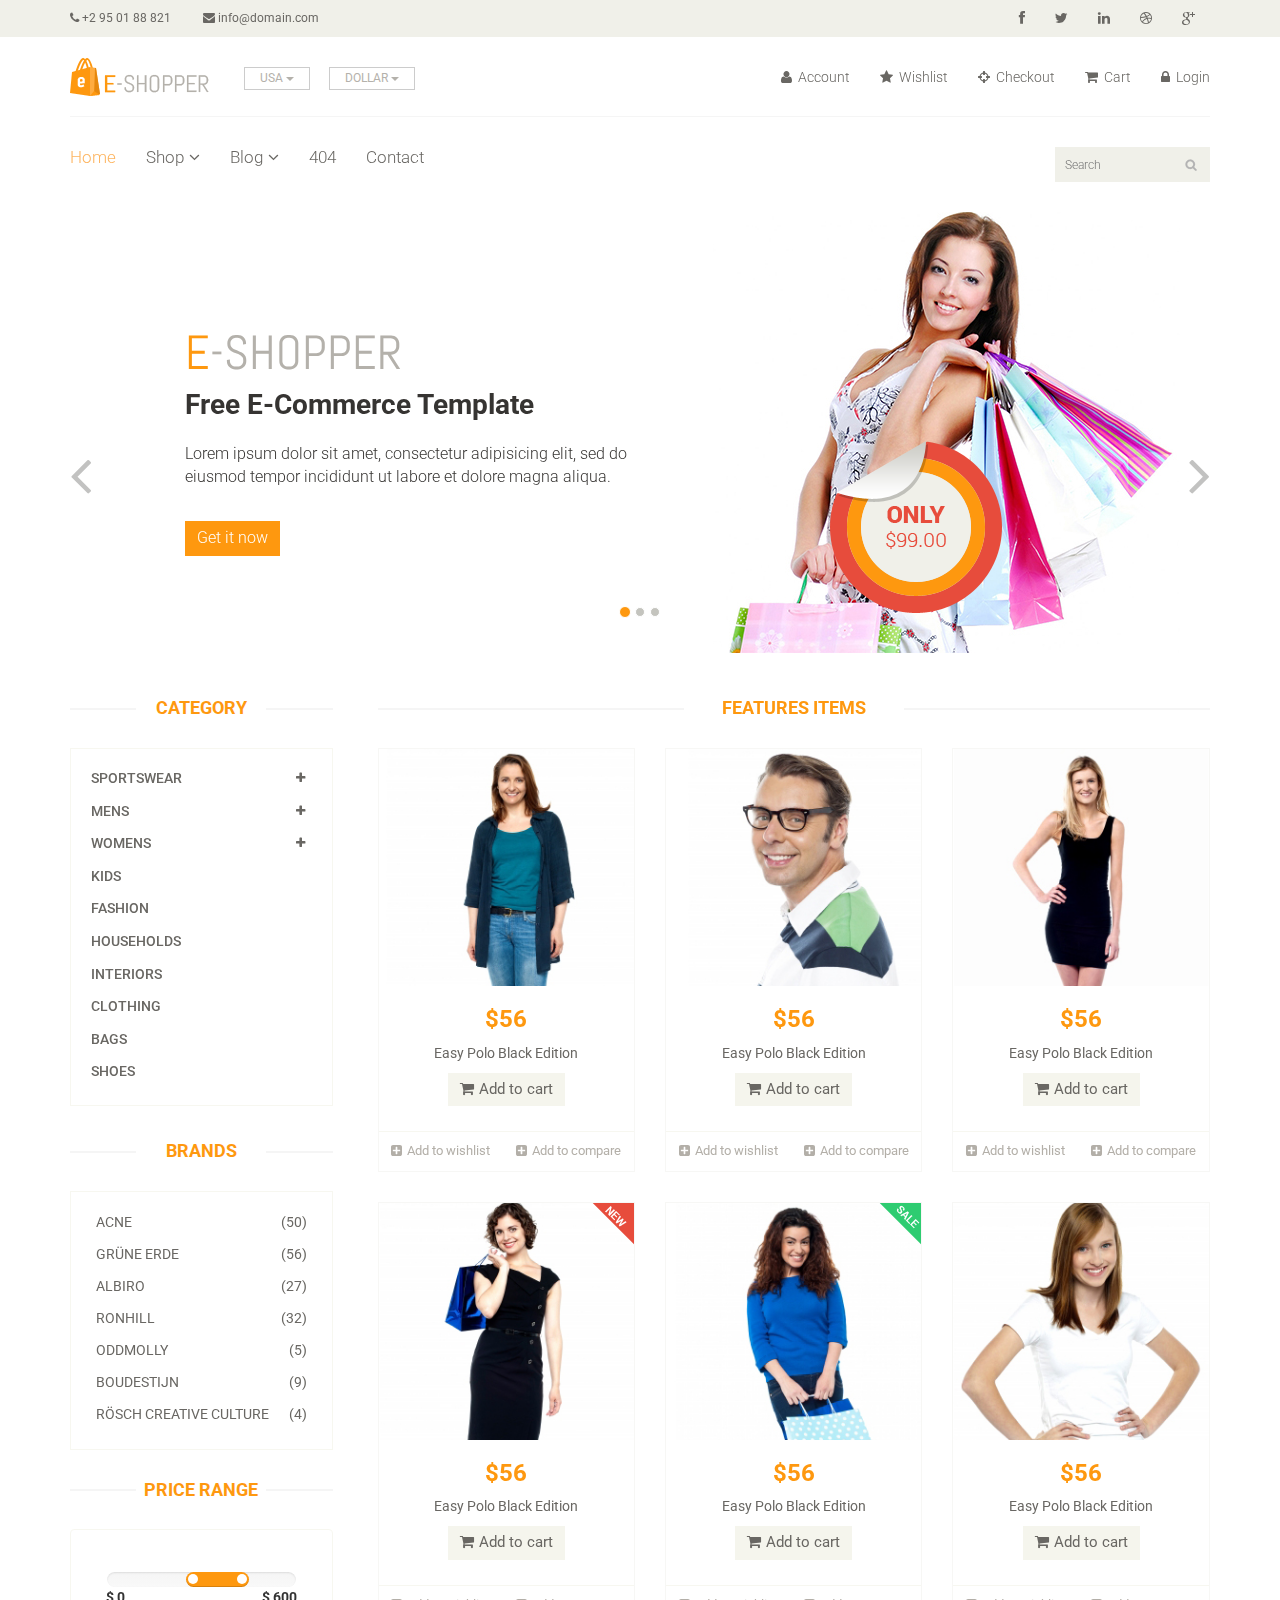
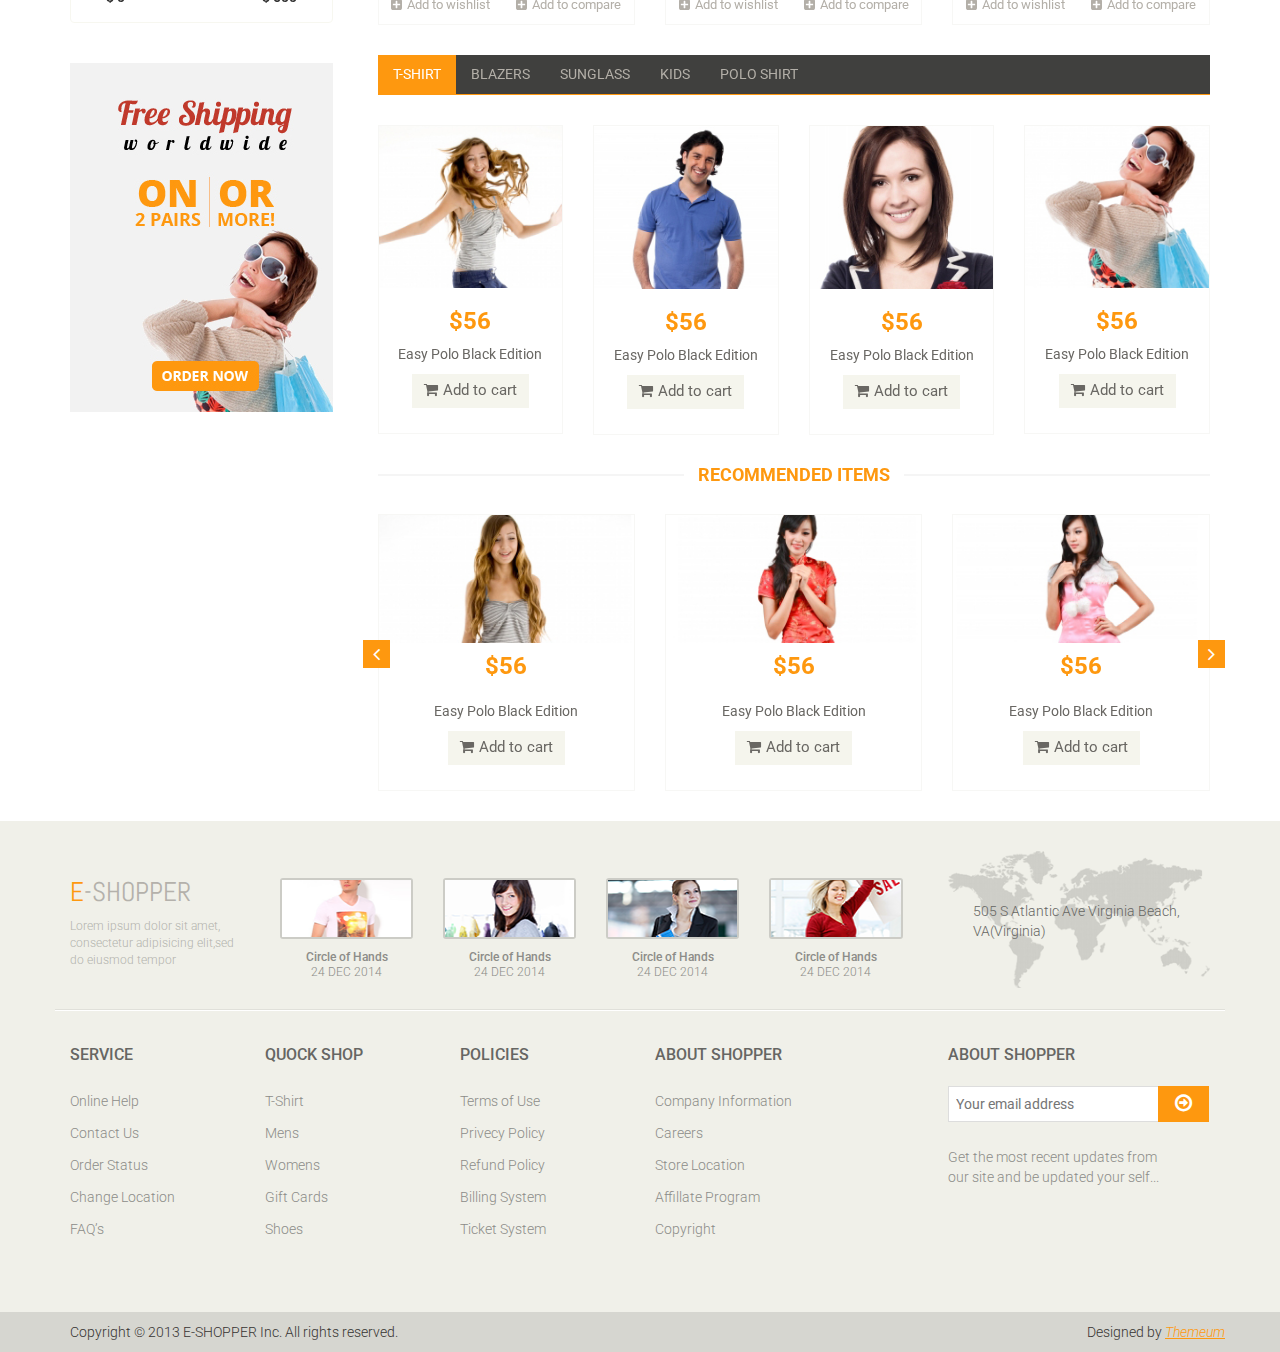
<file: Bootstrap SRC/eshopper-best-free-ecommerce-html-template/BO-LEH/index.html>
<!DOCTYPE html>
<html lang="en">
<head>
    <meta charset="utf-8">
    <meta name="viewport" content="width=device-width, initial-scale=1.0">
    <meta name="description" content="">
    <meta name="author" content="">
    <title>Home | E-Shopper</title>
    <link href="css/bootstrap.min.css" rel="stylesheet">
    <link href="css/font-awesome.min.css" rel="stylesheet">
    <link href="css/prettyPhoto.css" rel="stylesheet">
    <link href="css/price-range.css" rel="stylesheet">
    <link href="css/animate.css" rel="stylesheet">
	<link href="css/main.css" rel="stylesheet">
	<link href="css/responsive.css" rel="stylesheet">
    <!--[if lt IE 9]>
    <script src="js/html5shiv.js"></script>
    <script src="js/respond.min.js"></script>
    <![endif]-->       
    <link rel="shortcut icon" href="images/ico/favicon.ico">
    <link rel="apple-touch-icon-precomposed" sizes="144x144" href="images/ico/apple-touch-icon-144-precomposed.png">
    <link rel="apple-touch-icon-precomposed" sizes="114x114" href="images/ico/apple-touch-icon-114-precomposed.png">
    <link rel="apple-touch-icon-precomposed" sizes="72x72" href="images/ico/apple-touch-icon-72-precomposed.png">
    <link rel="apple-touch-icon-precomposed" href="images/ico/apple-touch-icon-57-precomposed.png">
</head><!--/head-->

<body>
	<header id="header"><!--header-->
		<div class="header_top"><!--header_top-->
			<div class="container">
				<div class="row">
					<div class="col-sm-6">
						<div class="contactinfo">
							<ul class="nav nav-pills">
								<li><a href="#"><i class="fa fa-phone"></i> +2 95 01 88 821</a></li>
								<li><a href="#"><i class="fa fa-envelope"></i> info@domain.com</a></li>
							</ul>
						</div>
					</div>
					<div class="col-sm-6">
						<div class="social-icons pull-right">
							<ul class="nav navbar-nav">
								<li><a href="#"><i class="fa fa-facebook"></i></a></li>
								<li><a href="#"><i class="fa fa-twitter"></i></a></li>
								<li><a href="#"><i class="fa fa-linkedin"></i></a></li>
								<li><a href="#"><i class="fa fa-dribbble"></i></a></li>
								<li><a href="#"><i class="fa fa-google-plus"></i></a></li>
							</ul>
						</div>
					</div>
				</div>
			</div>
		</div><!--/header_top-->
		
		<div class="header-middle"><!--header-middle-->
			<div class="container">
				<div class="row">
					<div class="col-sm-4">
						<div class="logo pull-left">
							<a href="index.html"><img src="images/home/logo.png" alt="" /></a>
						</div>
						<div class="btn-group pull-right">
							<div class="btn-group">
								<button type="button" class="btn btn-default dropdown-toggle usa" data-toggle="dropdown">
									USA
									<span class="caret"></span>
								</button>
								<ul class="dropdown-menu">
									<li><a href="#">Canada</a></li>
									<li><a href="#">UK</a></li>
								</ul>
							</div>
							
							<div class="btn-group">
								<button type="button" class="btn btn-default dropdown-toggle usa" data-toggle="dropdown">
									DOLLAR
									<span class="caret"></span>
								</button>
								<ul class="dropdown-menu">
									<li><a href="#">Canadian Dollar</a></li>
									<li><a href="#">Pound</a></li>
								</ul>
							</div>
						</div>
					</div>
					<div class="col-sm-8">
						<div class="shop-menu pull-right">
							<ul class="nav navbar-nav">
								<li><a href="#"><i class="fa fa-user"></i> Account</a></li>
								<li><a href="#"><i class="fa fa-star"></i> Wishlist</a></li>
								<li><a href="checkout.html"><i class="fa fa-crosshairs"></i> Checkout</a></li>
								<li><a href="cart.html"><i class="fa fa-shopping-cart"></i> Cart</a></li>
								<li><a href="login.html"><i class="fa fa-lock"></i> Login</a></li>
							</ul>
						</div>
					</div>
				</div>
			</div>
		</div><!--/header-middle-->
	
		<div class="header-bottom"><!--header-bottom-->
			<div class="container">
				<div class="row">
					<div class="col-sm-9">
						<div class="navbar-header">
							<button type="button" class="navbar-toggle" data-toggle="collapse" data-target=".navbar-collapse">
								<span class="sr-only">Toggle navigation</span>
								<span class="icon-bar"></span>
								<span class="icon-bar"></span>
								<span class="icon-bar"></span>
							</button>
						</div>
						<div class="mainmenu pull-left">
							<ul class="nav navbar-nav collapse navbar-collapse">
								<li><a href="index.html" class="active">Home</a></li>
								<li class="dropdown"><a href="#">Shop<i class="fa fa-angle-down"></i></a>
                                    <ul role="menu" class="sub-menu">
                                        <li><a href="shop.html">Products</a></li>
										<li><a href="product-details.html">Product Details</a></li> 
										<li><a href="checkout.html">Checkout</a></li> 
										<li><a href="cart.html">Cart</a></li> 
										<li><a href="login.html">Login</a></li> 
                                    </ul>
                                </li> 
								<li class="dropdown"><a href="#">Blog<i class="fa fa-angle-down"></i></a>
                                    <ul role="menu" class="sub-menu">
                                        <li><a href="blog.html">Blog List</a></li>
										<li><a href="blog-single.html">Blog Single</a></li>
                                    </ul>
                                </li> 
								<li><a href="404.html">404</a></li>
								<li><a href="contact-us.html">Contact</a></li>
							</ul>
						</div>
					</div>
					<div class="col-sm-3">
						<div class="search_box pull-right">
							<input type="text" placeholder="Search"/>
						</div>
					</div>
				</div>
			</div>
		</div><!--/header-bottom-->
	</header><!--/header-->
	
	<section id="slider"><!--slider-->
		<div class="container">
			<div class="row">
				<div class="col-sm-12">
					<div id="slider-carousel" class="carousel slide" data-ride="carousel">
						<ol class="carousel-indicators">
							<li data-target="#slider-carousel" data-slide-to="0" class="active"></li>
							<li data-target="#slider-carousel" data-slide-to="1"></li>
							<li data-target="#slider-carousel" data-slide-to="2"></li>
						</ol>
						
						<div class="carousel-inner">
							<div class="item active">
								<div class="col-sm-6">
									<h1><span>E</span>-SHOPPER</h1>
									<h2>Free E-Commerce Template</h2>
									<p>Lorem ipsum dolor sit amet, consectetur adipisicing elit, sed do eiusmod tempor incididunt ut labore et dolore magna aliqua. </p>
									<button type="button" class="btn btn-default get">Get it now</button>
								</div>
								<div class="col-sm-6">
									<img src="images/home/girl1.jpg" class="girl img-responsive" alt="" />
									<img src="images/home/pricing.png"  class="pricing" alt="" />
								</div>
							</div>
							<div class="item">
								<div class="col-sm-6">
									<h1><span>E</span>-SHOPPER</h1>
									<h2>100% Responsive Design</h2>
									<p>Lorem ipsum dolor sit amet, consectetur adipisicing elit, sed do eiusmod tempor incididunt ut labore et dolore magna aliqua. </p>
									<button type="button" class="btn btn-default get">Get it now</button>
								</div>
								<div class="col-sm-6">
									<img src="images/home/girl2.jpg" class="girl img-responsive" alt="" />
									<img src="images/home/pricing.png"  class="pricing" alt="" />
								</div>
							</div>
							
							<div class="item">
								<div class="col-sm-6">
									<h1><span>E</span>-SHOPPER</h1>
									<h2>Free Ecommerce Template</h2>
									<p>Lorem ipsum dolor sit amet, consectetur adipisicing elit, sed do eiusmod tempor incididunt ut labore et dolore magna aliqua. </p>
									<button type="button" class="btn btn-default get">Get it now</button>
								</div>
								<div class="col-sm-6">
									<img src="images/home/girl3.jpg" class="girl img-responsive" alt="" />
									<img src="images/home/pricing.png" class="pricing" alt="" />
								</div>
							</div>
							
						</div>
						
						<a href="#slider-carousel" class="left control-carousel hidden-xs" data-slide="prev">
							<i class="fa fa-angle-left"></i>
						</a>
						<a href="#slider-carousel" class="right control-carousel hidden-xs" data-slide="next">
							<i class="fa fa-angle-right"></i>
						</a>
					</div>
					
				</div>
			</div>
		</div>
	</section><!--/slider-->
	
	<section>
		<div class="container">
			<div class="row">
				<div class="col-sm-3">
					<div class="left-sidebar">
						<h2>Category</h2>
						<div class="panel-group category-products" id="accordian"><!--category-productsr-->
							<div class="panel panel-default">
								<div class="panel-heading">
									<h4 class="panel-title">
										<a data-toggle="collapse" data-parent="#accordian" href="#sportswear">
											<span class="badge pull-right"><i class="fa fa-plus"></i></span>
											Sportswear
										</a>
									</h4>
								</div>
								<div id="sportswear" class="panel-collapse collapse">
									<div class="panel-body">
										<ul>
											<li><a href="#">Nike </a></li>
											<li><a href="#">Under Armour </a></li>
											<li><a href="#">Adidas </a></li>
											<li><a href="#">Puma</a></li>
											<li><a href="#">ASICS </a></li>
										</ul>
									</div>
								</div>
							</div>
							<div class="panel panel-default">
								<div class="panel-heading">
									<h4 class="panel-title">
										<a data-toggle="collapse" data-parent="#accordian" href="#mens">
											<span class="badge pull-right"><i class="fa fa-plus"></i></span>
											Mens
										</a>
									</h4>
								</div>
								<div id="mens" class="panel-collapse collapse">
									<div class="panel-body">
										<ul>
											<li><a href="#">Fendi</a></li>
											<li><a href="#">Guess</a></li>
											<li><a href="#">Valentino</a></li>
											<li><a href="#">Dior</a></li>
											<li><a href="#">Versace</a></li>
											<li><a href="#">Armani</a></li>
											<li><a href="#">Prada</a></li>
											<li><a href="#">Dolce and Gabbana</a></li>
											<li><a href="#">Chanel</a></li>
											<li><a href="#">Gucci</a></li>
										</ul>
									</div>
								</div>
							</div>
							
							<div class="panel panel-default">
								<div class="panel-heading">
									<h4 class="panel-title">
										<a data-toggle="collapse" data-parent="#accordian" href="#womens">
											<span class="badge pull-right"><i class="fa fa-plus"></i></span>
											Womens
										</a>
									</h4>
								</div>
								<div id="womens" class="panel-collapse collapse">
									<div class="panel-body">
										<ul>
											<li><a href="#">Fendi</a></li>
											<li><a href="#">Guess</a></li>
											<li><a href="#">Valentino</a></li>
											<li><a href="#">Dior</a></li>
											<li><a href="#">Versace</a></li>
										</ul>
									</div>
								</div>
							</div>
							<div class="panel panel-default">
								<div class="panel-heading">
									<h4 class="panel-title"><a href="#">Kids</a></h4>
								</div>
							</div>
							<div class="panel panel-default">
								<div class="panel-heading">
									<h4 class="panel-title"><a href="#">Fashion</a></h4>
								</div>
							</div>
							<div class="panel panel-default">
								<div class="panel-heading">
									<h4 class="panel-title"><a href="#">Households</a></h4>
								</div>
							</div>
							<div class="panel panel-default">
								<div class="panel-heading">
									<h4 class="panel-title"><a href="#">Interiors</a></h4>
								</div>
							</div>
							<div class="panel panel-default">
								<div class="panel-heading">
									<h4 class="panel-title"><a href="#">Clothing</a></h4>
								</div>
							</div>
							<div class="panel panel-default">
								<div class="panel-heading">
									<h4 class="panel-title"><a href="#">Bags</a></h4>
								</div>
							</div>
							<div class="panel panel-default">
								<div class="panel-heading">
									<h4 class="panel-title"><a href="#">Shoes</a></h4>
								</div>
							</div>
						</div><!--/category-products-->
					
						<div class="brands_products"><!--brands_products-->
							<h2>Brands</h2>
							<div class="brands-name">
								<ul class="nav nav-pills nav-stacked">
									<li><a href="#"> <span class="pull-right">(50)</span>Acne</a></li>
									<li><a href="#"> <span class="pull-right">(56)</span>Grüne Erde</a></li>
									<li><a href="#"> <span class="pull-right">(27)</span>Albiro</a></li>
									<li><a href="#"> <span class="pull-right">(32)</span>Ronhill</a></li>
									<li><a href="#"> <span class="pull-right">(5)</span>Oddmolly</a></li>
									<li><a href="#"> <span class="pull-right">(9)</span>Boudestijn</a></li>
									<li><a href="#"> <span class="pull-right">(4)</span>Rösch creative culture</a></li>
								</ul>
							</div>
						</div><!--/brands_products-->
						
						<div class="price-range"><!--price-range-->
							<h2>Price Range</h2>
							<div class="well text-center">
								 <input type="text" class="span2" value="" data-slider-min="0" data-slider-max="600" data-slider-step="5" data-slider-value="[250,450]" id="sl2" ><br />
								 <b class="pull-left">$ 0</b> <b class="pull-right">$ 600</b>
							</div>
						</div><!--/price-range-->
						
						<div class="shipping text-center"><!--shipping-->
							<img src="images/home/shipping.jpg" alt="" />
						</div><!--/shipping-->
					
					</div>
				</div>
				
				<div class="col-sm-9 padding-right">
					<div class="features_items"><!--features_items-->
						<h2 class="title text-center">Features Items</h2>
						<div class="col-sm-4">
							<div class="product-image-wrapper">
								<div class="single-products">
										<div class="productinfo text-center">
											<img src="images/home/product1.jpg" alt="" />
											<h2>$56</h2>
											<p>Easy Polo Black Edition</p>
											<a href="#" class="btn btn-default add-to-cart"><i class="fa fa-shopping-cart"></i>Add to cart</a>
										</div>
										<div class="product-overlay">
											<div class="overlay-content">
												<h2>$56</h2>
												<p>Easy Polo Black Edition</p>
												<a href="#" class="btn btn-default add-to-cart"><i class="fa fa-shopping-cart"></i>Add to cart</a>
											</div>
										</div>
								</div>
								<div class="choose">
									<ul class="nav nav-pills nav-justified">
										<li><a href="#"><i class="fa fa-plus-square"></i>Add to wishlist</a></li>
										<li><a href="#"><i class="fa fa-plus-square"></i>Add to compare</a></li>
									</ul>
								</div>
							</div>
						</div>
						<div class="col-sm-4">
							<div class="product-image-wrapper">
								<div class="single-products">
									<div class="productinfo text-center">
										<img src="images/home/product2.jpg" alt="" />
										<h2>$56</h2>
										<p>Easy Polo Black Edition</p>
										<a href="#" class="btn btn-default add-to-cart"><i class="fa fa-shopping-cart"></i>Add to cart</a>
									</div>
									<div class="product-overlay">
										<div class="overlay-content">
											<h2>$56</h2>
											<p>Easy Polo Black Edition</p>
											<a href="#" class="btn btn-default add-to-cart"><i class="fa fa-shopping-cart"></i>Add to cart</a>
										</div>
									</div>
								</div>
								<div class="choose">
									<ul class="nav nav-pills nav-justified">
										<li><a href="#"><i class="fa fa-plus-square"></i>Add to wishlist</a></li>
										<li><a href="#"><i class="fa fa-plus-square"></i>Add to compare</a></li>
									</ul>
								</div>
							</div>
						</div>
						<div class="col-sm-4">
							<div class="product-image-wrapper">
								<div class="single-products">
									<div class="productinfo text-center">
										<img src="images/home/product3.jpg" alt="" />
										<h2>$56</h2>
										<p>Easy Polo Black Edition</p>
										<a href="#" class="btn btn-default add-to-cart"><i class="fa fa-shopping-cart"></i>Add to cart</a>
									</div>
									<div class="product-overlay">
										<div class="overlay-content">
											<h2>$56</h2>
											<p>Easy Polo Black Edition</p>
											<a href="#" class="btn btn-default add-to-cart"><i class="fa fa-shopping-cart"></i>Add to cart</a>
										</div>
									</div>
								</div>
								<div class="choose">
									<ul class="nav nav-pills nav-justified">
										<li><a href="#"><i class="fa fa-plus-square"></i>Add to wishlist</a></li>
										<li><a href="#"><i class="fa fa-plus-square"></i>Add to compare</a></li>
									</ul>
								</div>
							</div>
						</div>
						<div class="col-sm-4">
							<div class="product-image-wrapper">
								<div class="single-products">
									<div class="productinfo text-center">
										<img src="images/home/product4.jpg" alt="" />
										<h2>$56</h2>
										<p>Easy Polo Black Edition</p>
										<a href="#" class="btn btn-default add-to-cart"><i class="fa fa-shopping-cart"></i>Add to cart</a>
									</div>
									<div class="product-overlay">
										<div class="overlay-content">
											<h2>$56</h2>
											<p>Easy Polo Black Edition</p>
											<a href="#" class="btn btn-default add-to-cart"><i class="fa fa-shopping-cart"></i>Add to cart</a>
										</div>
									</div>
									<img src="images/home/new.png" class="new" alt="" />
								</div>
								<div class="choose">
									<ul class="nav nav-pills nav-justified">
										<li><a href="#"><i class="fa fa-plus-square"></i>Add to wishlist</a></li>
										<li><a href="#"><i class="fa fa-plus-square"></i>Add to compare</a></li>
									</ul>
								</div>
							</div>
						</div>
						<div class="col-sm-4">
							<div class="product-image-wrapper">
								<div class="single-products">
									<div class="productinfo text-center">
										<img src="images/home/product5.jpg" alt="" />
										<h2>$56</h2>
										<p>Easy Polo Black Edition</p>
										<a href="#" class="btn btn-default add-to-cart"><i class="fa fa-shopping-cart"></i>Add to cart</a>
									</div>
									<div class="product-overlay">
										<div class="overlay-content">
											<h2>$56</h2>
											<p>Easy Polo Black Edition</p>
											<a href="#" class="btn btn-default add-to-cart"><i class="fa fa-shopping-cart"></i>Add to cart</a>
										</div>
									</div>
									<img src="images/home/sale.png" class="new" alt="" />
								</div>
								<div class="choose">
									<ul class="nav nav-pills nav-justified">
										<li><a href="#"><i class="fa fa-plus-square"></i>Add to wishlist</a></li>
										<li><a href="#"><i class="fa fa-plus-square"></i>Add to compare</a></li>
									</ul>
								</div>
							</div>
						</div>
						<div class="col-sm-4">
							<div class="product-image-wrapper">
								<div class="single-products">
									<div class="productinfo text-center">
										<img src="images/home/product6.jpg" alt="" />
										<h2>$56</h2>
										<p>Easy Polo Black Edition</p>
										<a href="#" class="btn btn-default add-to-cart"><i class="fa fa-shopping-cart"></i>Add to cart</a>
									</div>
									<div class="product-overlay">
										<div class="overlay-content">
											<h2>$56</h2>
											<p>Easy Polo Black Edition</p>
											<a href="#" class="btn btn-default add-to-cart"><i class="fa fa-shopping-cart"></i>Add to cart</a>
										</div>
									</div>
								</div>
								<div class="choose">
									<ul class="nav nav-pills nav-justified">
										<li><a href="#"><i class="fa fa-plus-square"></i>Add to wishlist</a></li>
										<li><a href="#"><i class="fa fa-plus-square"></i>Add to compare</a></li>
									</ul>
								</div>
							</div>
						</div>
						
					</div><!--features_items-->
					
					<div class="category-tab"><!--category-tab-->
						<div class="col-sm-12">
							<ul class="nav nav-tabs">
								<li class="active"><a href="#tshirt" data-toggle="tab">T-Shirt</a></li>
								<li><a href="#blazers" data-toggle="tab">Blazers</a></li>
								<li><a href="#sunglass" data-toggle="tab">Sunglass</a></li>
								<li><a href="#kids" data-toggle="tab">Kids</a></li>
								<li><a href="#poloshirt" data-toggle="tab">Polo shirt</a></li>
							</ul>
						</div>
						<div class="tab-content">
							<div class="tab-pane fade active in" id="tshirt" >
								<div class="col-sm-3">
									<div class="product-image-wrapper">
										<div class="single-products">
											<div class="productinfo text-center">
												<img src="images/home/gallery1.jpg" alt="" />
												<h2>$56</h2>
												<p>Easy Polo Black Edition</p>
												<a href="#" class="btn btn-default add-to-cart"><i class="fa fa-shopping-cart"></i>Add to cart</a>
											</div>
											
										</div>
									</div>
								</div>
								<div class="col-sm-3">
									<div class="product-image-wrapper">
										<div class="single-products">
											<div class="productinfo text-center">
												<img src="images/home/gallery2.jpg" alt="" />
												<h2>$56</h2>
												<p>Easy Polo Black Edition</p>
												<a href="#" class="btn btn-default add-to-cart"><i class="fa fa-shopping-cart"></i>Add to cart</a>
											</div>
											
										</div>
									</div>
								</div>
								<div class="col-sm-3">
									<div class="product-image-wrapper">
										<div class="single-products">
											<div class="productinfo text-center">
												<img src="images/home/gallery3.jpg" alt="" />
												<h2>$56</h2>
												<p>Easy Polo Black Edition</p>
												<a href="#" class="btn btn-default add-to-cart"><i class="fa fa-shopping-cart"></i>Add to cart</a>
											</div>
											
										</div>
									</div>
								</div>
								<div class="col-sm-3">
									<div class="product-image-wrapper">
										<div class="single-products">
											<div class="productinfo text-center">
												<img src="images/home/gallery4.jpg" alt="" />
												<h2>$56</h2>
												<p>Easy Polo Black Edition</p>
												<a href="#" class="btn btn-default add-to-cart"><i class="fa fa-shopping-cart"></i>Add to cart</a>
											</div>
											
										</div>
									</div>
								</div>
							</div>
							
							<div class="tab-pane fade" id="blazers" >
								<div class="col-sm-3">
									<div class="product-image-wrapper">
										<div class="single-products">
											<div class="productinfo text-center">
												<img src="images/home/gallery4.jpg" alt="" />
												<h2>$56</h2>
												<p>Easy Polo Black Edition</p>
												<a href="#" class="btn btn-default add-to-cart"><i class="fa fa-shopping-cart"></i>Add to cart</a>
											</div>
											
										</div>
									</div>
								</div>
								<div class="col-sm-3">
									<div class="product-image-wrapper">
										<div class="single-products">
											<div class="productinfo text-center">
												<img src="images/home/gallery3.jpg" alt="" />
												<h2>$56</h2>
												<p>Easy Polo Black Edition</p>
												<a href="#" class="btn btn-default add-to-cart"><i class="fa fa-shopping-cart"></i>Add to cart</a>
											</div>
											
										</div>
									</div>
								</div>
								<div class="col-sm-3">
									<div class="product-image-wrapper">
										<div class="single-products">
											<div class="productinfo text-center">
												<img src="images/home/gallery2.jpg" alt="" />
												<h2>$56</h2>
												<p>Easy Polo Black Edition</p>
												<a href="#" class="btn btn-default add-to-cart"><i class="fa fa-shopping-cart"></i>Add to cart</a>
											</div>
											
										</div>
									</div>
								</div>
								<div class="col-sm-3">
									<div class="product-image-wrapper">
										<div class="single-products">
											<div class="productinfo text-center">
												<img src="images/home/gallery1.jpg" alt="" />
												<h2>$56</h2>
												<p>Easy Polo Black Edition</p>
												<a href="#" class="btn btn-default add-to-cart"><i class="fa fa-shopping-cart"></i>Add to cart</a>
											</div>
											
										</div>
									</div>
								</div>
							</div>
							
							<div class="tab-pane fade" id="sunglass" >
								<div class="col-sm-3">
									<div class="product-image-wrapper">
										<div class="single-products">
											<div class="productinfo text-center">
												<img src="images/home/gallery3.jpg" alt="" />
												<h2>$56</h2>
												<p>Easy Polo Black Edition</p>
												<a href="#" class="btn btn-default add-to-cart"><i class="fa fa-shopping-cart"></i>Add to cart</a>
											</div>
											
										</div>
									</div>
								</div>
								<div class="col-sm-3">
									<div class="product-image-wrapper">
										<div class="single-products">
											<div class="productinfo text-center">
												<img src="images/home/gallery4.jpg" alt="" />
												<h2>$56</h2>
												<p>Easy Polo Black Edition</p>
												<a href="#" class="btn btn-default add-to-cart"><i class="fa fa-shopping-cart"></i>Add to cart</a>
											</div>
											
										</div>
									</div>
								</div>
								<div class="col-sm-3">
									<div class="product-image-wrapper">
										<div class="single-products">
											<div class="productinfo text-center">
												<img src="images/home/gallery1.jpg" alt="" />
												<h2>$56</h2>
												<p>Easy Polo Black Edition</p>
												<a href="#" class="btn btn-default add-to-cart"><i class="fa fa-shopping-cart"></i>Add to cart</a>
											</div>
											
										</div>
									</div>
								</div>
								<div class="col-sm-3">
									<div class="product-image-wrapper">
										<div class="single-products">
											<div class="productinfo text-center">
												<img src="images/home/gallery2.jpg" alt="" />
												<h2>$56</h2>
												<p>Easy Polo Black Edition</p>
												<a href="#" class="btn btn-default add-to-cart"><i class="fa fa-shopping-cart"></i>Add to cart</a>
											</div>
											
										</div>
									</div>
								</div>
							</div>
							
							<div class="tab-pane fade" id="kids" >
								<div class="col-sm-3">
									<div class="product-image-wrapper">
										<div class="single-products">
											<div class="productinfo text-center">
												<img src="images/home/gallery1.jpg" alt="" />
												<h2>$56</h2>
												<p>Easy Polo Black Edition</p>
												<a href="#" class="btn btn-default add-to-cart"><i class="fa fa-shopping-cart"></i>Add to cart</a>
											</div>
											
										</div>
									</div>
								</div>
								<div class="col-sm-3">
									<div class="product-image-wrapper">
										<div class="single-products">
											<div class="productinfo text-center">
												<img src="images/home/gallery2.jpg" alt="" />
												<h2>$56</h2>
												<p>Easy Polo Black Edition</p>
												<a href="#" class="btn btn-default add-to-cart"><i class="fa fa-shopping-cart"></i>Add to cart</a>
											</div>
											
										</div>
									</div>
								</div>
								<div class="col-sm-3">
									<div class="product-image-wrapper">
										<div class="single-products">
											<div class="productinfo text-center">
												<img src="images/home/gallery3.jpg" alt="" />
												<h2>$56</h2>
												<p>Easy Polo Black Edition</p>
												<a href="#" class="btn btn-default add-to-cart"><i class="fa fa-shopping-cart"></i>Add to cart</a>
											</div>
											
										</div>
									</div>
								</div>
								<div class="col-sm-3">
									<div class="product-image-wrapper">
										<div class="single-products">
											<div class="productinfo text-center">
												<img src="images/home/gallery4.jpg" alt="" />
												<h2>$56</h2>
												<p>Easy Polo Black Edition</p>
												<a href="#" class="btn btn-default add-to-cart"><i class="fa fa-shopping-cart"></i>Add to cart</a>
											</div>
											
										</div>
									</div>
								</div>
							</div>
							
							<div class="tab-pane fade" id="poloshirt" >
								<div class="col-sm-3">
									<div class="product-image-wrapper">
										<div class="single-products">
											<div class="productinfo text-center">
												<img src="images/home/gallery2.jpg" alt="" />
												<h2>$56</h2>
												<p>Easy Polo Black Edition</p>
												<a href="#" class="btn btn-default add-to-cart"><i class="fa fa-shopping-cart"></i>Add to cart</a>
											</div>
											
										</div>
									</div>
								</div>
								<div class="col-sm-3">
									<div class="product-image-wrapper">
										<div class="single-products">
											<div class="productinfo text-center">
												<img src="images/home/gallery4.jpg" alt="" />
												<h2>$56</h2>
												<p>Easy Polo Black Edition</p>
												<a href="#" class="btn btn-default add-to-cart"><i class="fa fa-shopping-cart"></i>Add to cart</a>
											</div>
											
										</div>
									</div>
								</div>
								<div class="col-sm-3">
									<div class="product-image-wrapper">
										<div class="single-products">
											<div class="productinfo text-center">
												<img src="images/home/gallery3.jpg" alt="" />
												<h2>$56</h2>
												<p>Easy Polo Black Edition</p>
												<a href="#" class="btn btn-default add-to-cart"><i class="fa fa-shopping-cart"></i>Add to cart</a>
											</div>
											
										</div>
									</div>
								</div>
								<div class="col-sm-3">
									<div class="product-image-wrapper">
										<div class="single-products">
											<div class="productinfo text-center">
												<img src="images/home/gallery1.jpg" alt="" />
												<h2>$56</h2>
												<p>Easy Polo Black Edition</p>
												<a href="#" class="btn btn-default add-to-cart"><i class="fa fa-shopping-cart"></i>Add to cart</a>
											</div>
											
										</div>
									</div>
								</div>
							</div>
						</div>
					</div><!--/category-tab-->
					
					<div class="recommended_items"><!--recommended_items-->
						<h2 class="title text-center">recommended items</h2>
						
						<div id="recommended-item-carousel" class="carousel slide" data-ride="carousel">
							<div class="carousel-inner">
								<div class="item active">	
									<div class="col-sm-4">
										<div class="product-image-wrapper">
											<div class="single-products">
												<div class="productinfo text-center">
													<img src="images/home/recommend1.jpg" alt="" />
													<h2>$56</h2>
													<p>Easy Polo Black Edition</p>
													<a href="#" class="btn btn-default add-to-cart"><i class="fa fa-shopping-cart"></i>Add to cart</a>
												</div>
												
											</div>
										</div>
									</div>
									<div class="col-sm-4">
										<div class="product-image-wrapper">
											<div class="single-products">
												<div class="productinfo text-center">
													<img src="images/home/recommend2.jpg" alt="" />
													<h2>$56</h2>
													<p>Easy Polo Black Edition</p>
													<a href="#" class="btn btn-default add-to-cart"><i class="fa fa-shopping-cart"></i>Add to cart</a>
												</div>
												
											</div>
										</div>
									</div>
									<div class="col-sm-4">
										<div class="product-image-wrapper">
											<div class="single-products">
												<div class="productinfo text-center">
													<img src="images/home/recommend3.jpg" alt="" />
													<h2>$56</h2>
													<p>Easy Polo Black Edition</p>
													<a href="#" class="btn btn-default add-to-cart"><i class="fa fa-shopping-cart"></i>Add to cart</a>
												</div>
												
											</div>
										</div>
									</div>
								</div>
								<div class="item">	
									<div class="col-sm-4">
										<div class="product-image-wrapper">
											<div class="single-products">
												<div class="productinfo text-center">
													<img src="images/home/recommend1.jpg" alt="" />
													<h2>$56</h2>
													<p>Easy Polo Black Edition</p>
													<a href="#" class="btn btn-default add-to-cart"><i class="fa fa-shopping-cart"></i>Add to cart</a>
												</div>
												
											</div>
										</div>
									</div>
									<div class="col-sm-4">
										<div class="product-image-wrapper">
											<div class="single-products">
												<div class="productinfo text-center">
													<img src="images/home/recommend2.jpg" alt="" />
													<h2>$56</h2>
													<p>Easy Polo Black Edition</p>
													<a href="#" class="btn btn-default add-to-cart"><i class="fa fa-shopping-cart"></i>Add to cart</a>
												</div>
												
											</div>
										</div>
									</div>
									<div class="col-sm-4">
										<div class="product-image-wrapper">
											<div class="single-products">
												<div class="productinfo text-center">
													<img src="images/home/recommend3.jpg" alt="" />
													<h2>$56</h2>
													<p>Easy Polo Black Edition</p>
													<a href="#" class="btn btn-default add-to-cart"><i class="fa fa-shopping-cart"></i>Add to cart</a>
												</div>
												
											</div>
										</div>
									</div>
								</div>
							</div>
							 <a class="left recommended-item-control" href="#recommended-item-carousel" data-slide="prev">
								<i class="fa fa-angle-left"></i>
							  </a>
							  <a class="right recommended-item-control" href="#recommended-item-carousel" data-slide="next">
								<i class="fa fa-angle-right"></i>
							  </a>			
						</div>
					</div><!--/recommended_items-->
					
				</div>
			</div>
		</div>
	</section>
	
	<footer id="footer"><!--Footer-->
		<div class="footer-top">
			<div class="container">
				<div class="row">
					<div class="col-sm-2">
						<div class="companyinfo">
							<h2><span>e</span>-shopper</h2>
							<p>Lorem ipsum dolor sit amet, consectetur adipisicing elit,sed do eiusmod tempor</p>
						</div>
					</div>
					<div class="col-sm-7">
						<div class="col-sm-3">
							<div class="video-gallery text-center">
								<a href="#">
									<div class="iframe-img">
										<img src="images/home/iframe1.png" alt="" />
									</div>
									<div class="overlay-icon">
										<i class="fa fa-play-circle-o"></i>
									</div>
								</a>
								<p>Circle of Hands</p>
								<h2>24 DEC 2014</h2>
							</div>
						</div>
						
						<div class="col-sm-3">
							<div class="video-gallery text-center">
								<a href="#">
									<div class="iframe-img">
										<img src="images/home/iframe2.png" alt="" />
									</div>
									<div class="overlay-icon">
										<i class="fa fa-play-circle-o"></i>
									</div>
								</a>
								<p>Circle of Hands</p>
								<h2>24 DEC 2014</h2>
							</div>
						</div>
						
						<div class="col-sm-3">
							<div class="video-gallery text-center">
								<a href="#">
									<div class="iframe-img">
										<img src="images/home/iframe3.png" alt="" />
									</div>
									<div class="overlay-icon">
										<i class="fa fa-play-circle-o"></i>
									</div>
								</a>
								<p>Circle of Hands</p>
								<h2>24 DEC 2014</h2>
							</div>
						</div>
						
						<div class="col-sm-3">
							<div class="video-gallery text-center">
								<a href="#">
									<div class="iframe-img">
										<img src="images/home/iframe4.png" alt="" />
									</div>
									<div class="overlay-icon">
										<i class="fa fa-play-circle-o"></i>
									</div>
								</a>
								<p>Circle of Hands</p>
								<h2>24 DEC 2014</h2>
							</div>
						</div>
					</div>
					<div class="col-sm-3">
						<div class="address">
							<img src="images/home/map.png" alt="" />
							<p>505 S Atlantic Ave Virginia Beach, VA(Virginia)</p>
						</div>
					</div>
				</div>
			</div>
		</div>
		
		<div class="footer-widget">
			<div class="container">
				<div class="row">
					<div class="col-sm-2">
						<div class="single-widget">
							<h2>Service</h2>
							<ul class="nav nav-pills nav-stacked">
								<li><a href="#">Online Help</a></li>
								<li><a href="#">Contact Us</a></li>
								<li><a href="#">Order Status</a></li>
								<li><a href="#">Change Location</a></li>
								<li><a href="#">FAQ’s</a></li>
							</ul>
						</div>
					</div>
					<div class="col-sm-2">
						<div class="single-widget">
							<h2>Quock Shop</h2>
							<ul class="nav nav-pills nav-stacked">
								<li><a href="#">T-Shirt</a></li>
								<li><a href="#">Mens</a></li>
								<li><a href="#">Womens</a></li>
								<li><a href="#">Gift Cards</a></li>
								<li><a href="#">Shoes</a></li>
							</ul>
						</div>
					</div>
					<div class="col-sm-2">
						<div class="single-widget">
							<h2>Policies</h2>
							<ul class="nav nav-pills nav-stacked">
								<li><a href="#">Terms of Use</a></li>
								<li><a href="#">Privecy Policy</a></li>
								<li><a href="#">Refund Policy</a></li>
								<li><a href="#">Billing System</a></li>
								<li><a href="#">Ticket System</a></li>
							</ul>
						</div>
					</div>
					<div class="col-sm-2">
						<div class="single-widget">
							<h2>About Shopper</h2>
							<ul class="nav nav-pills nav-stacked">
								<li><a href="#">Company Information</a></li>
								<li><a href="#">Careers</a></li>
								<li><a href="#">Store Location</a></li>
								<li><a href="#">Affillate Program</a></li>
								<li><a href="#">Copyright</a></li>
							</ul>
						</div>
					</div>
					<div class="col-sm-3 col-sm-offset-1">
						<div class="single-widget">
							<h2>About Shopper</h2>
							<form action="#" class="searchform">
								<input type="text" placeholder="Your email address" />
								<button type="submit" class="btn btn-default"><i class="fa fa-arrow-circle-o-right"></i></button>
								<p>Get the most recent updates from <br />our site and be updated your self...</p>
							</form>
						</div>
					</div>
					
				</div>
			</div>
		</div>
		
		<div class="footer-bottom">
			<div class="container">
				<div class="row">
					<p class="pull-left">Copyright © 2013 E-SHOPPER Inc. All rights reserved.</p>
					<p class="pull-right">Designed by <span><a target="_blank" href="http://www.themeum.com">Themeum</a></span></p>
				</div>
			</div>
		</div>
		
	</footer><!--/Footer-->
	

  
    <script src="js/jquery.js"></script>
	<script src="js/bootstrap.min.js"></script>
	<script src="js/jquery.scrollUp.min.js"></script>
	<script src="js/price-range.js"></script>
    <script src="js/jquery.prettyPhoto.js"></script>
    <script src="js/main.js"></script>
</body>
</html>
</file>
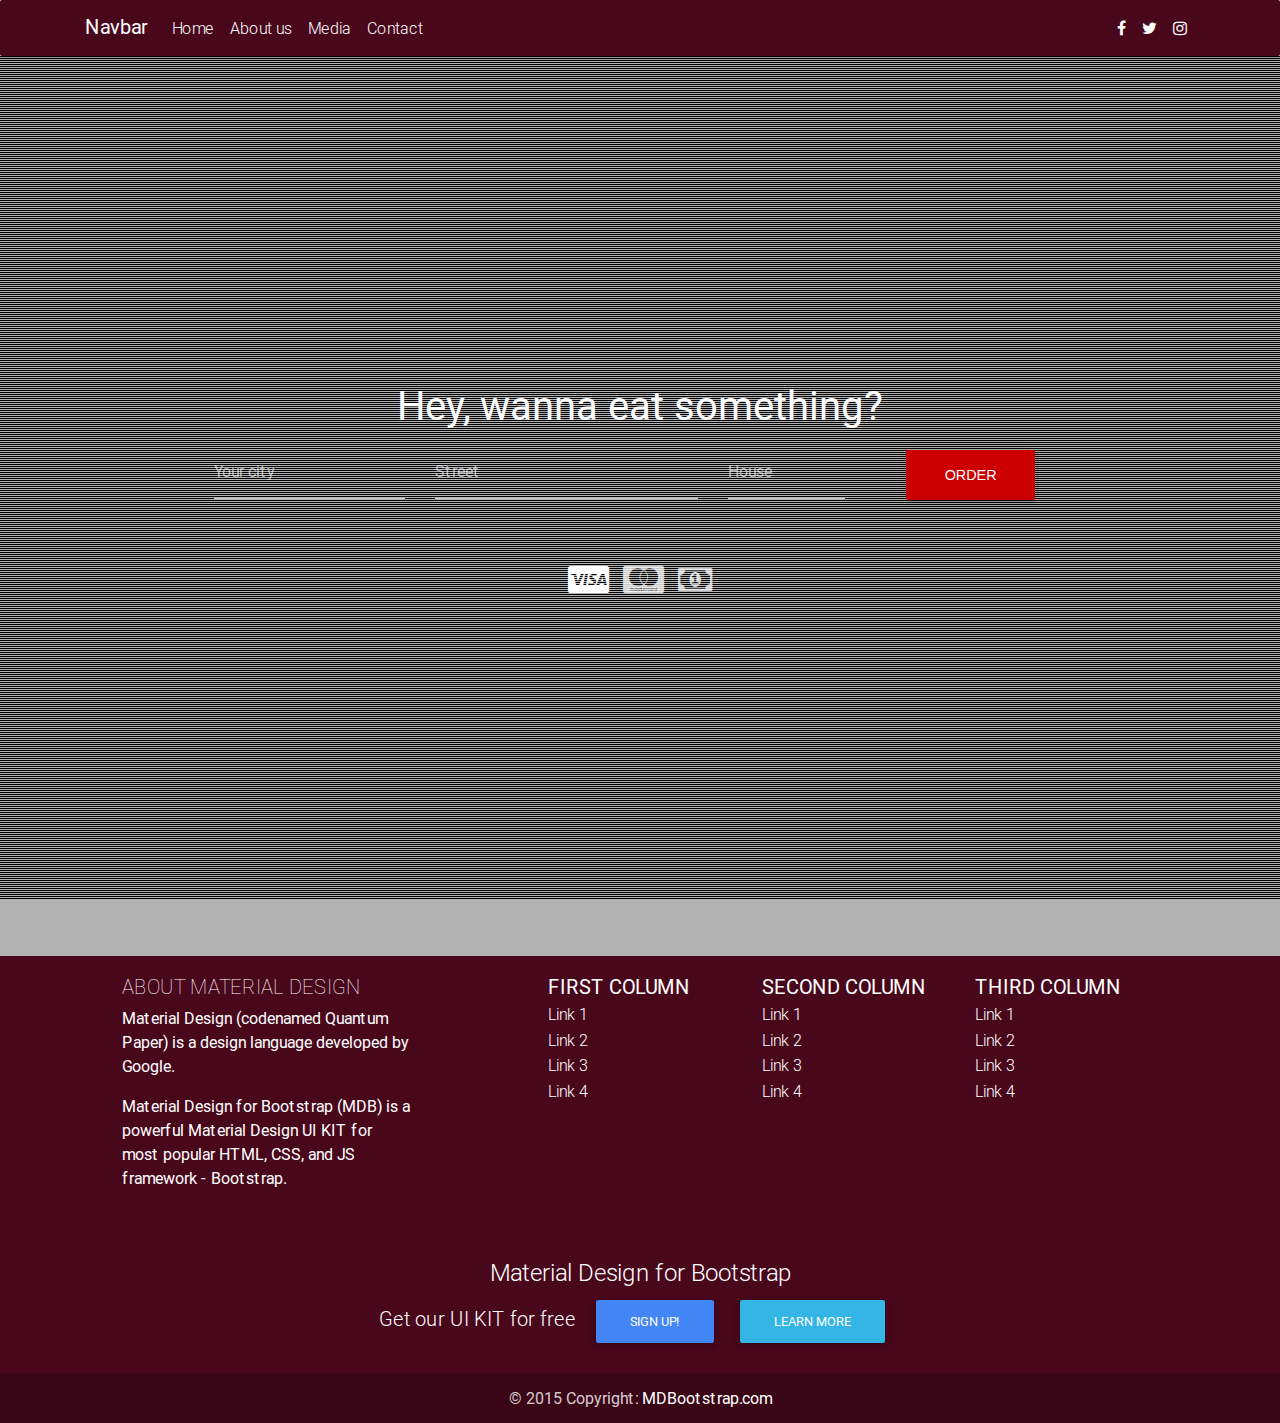
<file: Bootstrap SRC/food-order-home-page/food-order-home-page/index.html>
<!DOCTYPE html>
<html lang="en">

<head>

    <meta charset="utf-8">
    <meta name="viewport" content="width=device-width, initial-scale=1, shrink-to-fit=no">
    <meta http-equiv="x-ua-compatible" content="ie=edge">

    <title>Material Design Bootstrap</title>

    <!-- Font Awesome -->
    <link rel="stylesheet" href="https://maxcdn.bootstrapcdn.com/font-awesome/4.6.0/css/font-awesome.min.css">

    <!-- Bootstrap core CSS -->
    <link href="css/bootstrap.min.css" rel="stylesheet">

    <!-- Material Design Bootstrap -->
    <link href="css/mdb.min.css" rel="stylesheet">

    <link href="css/style.css" rel="stylesheet">
    
    <style rel="stylesheet">
        /* TEMPLATE STYLES */
        .nopadding {
            margin-top: 0 !important;
        }
        
         .navbar {
            background-color: #49071c;
        }
        
        footer.page-footer {
            background-color: #49071c;
            margin-top: 2rem;
        }
        .pattern-4 {
            background-attachment: fixed;
        }
    </style>
</head>

<body>


    <!--Navigation & Intro-->
    <header>
        
        
        <!--Navbar-->
        <nav class="navbar navbar-toggleable-md navbar-dark ">
            <div class="container">
                <button class="navbar-toggler navbar-toggler-right" type="button" data-toggle="collapse" data-target="#navbarNav1" aria-controls="navbarNav1" aria-expanded="false" aria-label="Toggle navigation">
                    <span class="navbar-toggler-icon"></span>
                </button>
                <a class="navbar-brand" href="#">
                    <strong>Navbar</strong>
                </a>
                    <ul class="nav navbar-nav">
                        <li class="nav-item">
                            <a class="nav-link" href="#!">Home <span class="sr-only">(current)</span></a>
                        </li>
                        <li class="nav-item">
                            <a class="nav-link" href="#!">About us</a>
                        </li>
                        <li class="nav-item">
                            <a class="nav-link" href="#!">Media</a>
                        </li>
                        <li class="nav-item">
                            <a class="nav-link" href="#!">Contact</a>
                        </li>
                    </ul>
                    
                    <!--Navbar icons-->
                    <ul class="nav navbar-nav nav-flex-icons ml-auto">
                        <li class="nav-item">
                            <a class="nav-link"><i class="fa fa-facebook"></i></a>
                        </li>
                        <li class="nav-item">
                            <a class="nav-link"><i class="fa fa-twitter"></i></a>
                        </li>
                        <li class="nav-item">
                            <a class="nav-link"><i class="fa fa-instagram"></i></a>
                        </li>
                    </ul>
                </div>
            </div>
        </nav>
        <!--/.Navbar-->

    </header>
    <!--/Navigation & Intro-->

    <!--Mask-->
    <div class="view hm-black-light">
        <div class="full-bg-img flex-center pattern-4">
            <ul>
                <li>
                    <h1 class="h1-responsive wow fadeInUp title"><strong>Hey, wanna eat something?</strong></h1></li>
                <li>
                    <div class="row wow fadeIn" data-wow-delay="0.4s">
                        <div class="col-md-3">
                            <div class="md-form">
                                <input type="text" id="form1" class="form-control">
                                <label for="form1">Your city</label>
                            </div>
                        </div>
                        <div class="col-md-4">
                            <div class="md-form">
                                <input type="text" id="form2" class="form-control validate">
                                <label for="form2">Street</label>
                            </div>
                        </div>
                        <div class="col-md-2">
                            <div class="md-form">
                                <input type="text" id="form3" class="form-control validate">
                                <label for="form3">House</label>
                            </div>
                        </div>
                        <div class="col-md-3">
                            <div class="md-form">
                                <button class="btn btn-lg btn-danger">Order</button>
                            </div> 
                        </div>
                    </div>
                </li>
                <li class="payment">
                    <i class="fa fa-cc-visa fa-2x" aria-hidden="true"></i>
                    <i class="fa fa-cc-mastercard fa-2x" aria-hidden="true"></i>
                    <i class="fa fa-money fa-2x" aria-hidden="true"></i>
                </li>
            </ul>
        </div>
    </div>
    <!--/.Mask-->
    
    <!--Footer-->
    <footer class="page-footer center-on-small-only nopadding">

        <!--Footer Links-->
        <div class="container-fluid">
            <div class="row">

                <!--First column-->
                <div class="col-lg-3 offset-lg-1 hidden-lg-down">
                    <h5 class="title">ABOUT MATERIAL DESIGN</h5>
                    <p>Material Design (codenamed Quantum Paper) is a design language developed by Google. </p>

                    <p>Material Design for Bootstrap (MDB) is a powerful Material Design UI KIT for most popular HTML, CSS, and JS framework - Bootstrap.</p>
                </div>
                <!--/.First column-->

                <hr class="hidden-md-up">

                <!--Second column-->
                <div class="col-lg-2 col-md-4 offset-lg-1">
                    <h5 class="title"><strong>First column</strong></h5>
                    <ul>
                       <li><h6><a href="#!">Link 1</a></li></h6>
                       <li><h6><a href="#!">Link 2</a></li></h6>
                       <li><h6><a href="#!">Link 3</a></li></h6>
                       <li><h6><a href="#!">Link 4</a></li></h6>
                    </ul>
                </div>
                <!--/.Second column-->

                <hr class="hidden-md-up">

                <!--Third column-->
                <div class="col-lg-2 col-md-4">
                    <h5 class="title"><strong>Second column</strong></h5>
                    <ul>
                       <li><h6><a href="#!">Link 1</a></li></h6>
                       <li><h6><a href="#!">Link 2</a></li></h6>
                       <li><h6><a href="#!">Link 3</a></li></h6>
                       <li><h6><a href="#!">Link 4</a></li></h6>
                    </ul>
                </div>
                <!--/.Third column-->

                <hr class="hidden-md-up">

                <!--Fourth column-->
                <div class="col-lg-2 col-md-4">
                    <h5 class="title"><strong>Third column</strong></h5>
                    <ul>
                       <li><h6><a href="#!">Link 1</a></li></h6>
                       <li><h6><a href="#!">Link 2</a></li></h6>
                       <li><h6><a href="#!">Link 3</a></li></h6>
                       <li><h6><a href="#!">Link 4</a></li></h6>
                    </ul>
                </div>
                <!--/.Fourth column-->

            </div>
        </div>
        <!--/.Footer Links-->

        <hr>

        <!--Call to action-->
        <div class="call-to-action">
            <h4>Material Design for Bootstrap</h4>
            <ul>
                <li>
                    <h5>Get our UI KIT for free</h5></li>
                <li><a target="_blank" href="http://mdbootstrap.com/getting-started/" class="btn btn-primary" rel="nofollow">Sign up!</a></li>
                <li><a target="_blank" href="http://mdbootstrap.com/material-design-for-bootstrap/" class="btn btn-info" rel="nofollow">Learn more</a></li>
            </ul>
        </div>
        <!--/.Call to action-->

        <!--Copyright-->
        <div class="footer-copyright">
            <div class="container-fluid">
                © 2015 Copyright: <a href="http://www.MDBootstrap.com"> MDBootstrap.com </a>

            </div>
        </div>
        <!--/.Copyright-->

    </footer>
    <!--/.Footer-->

    <!-- SCRIPTS -->

    <!-- JQuery -->
    <script type="text/javascript" src="js/jquery-2.2.3.min.js"></script>

    <!-- Bootstrap tooltips -->
    <script type="text/javascript" src="js/tether.min.js"></script>

    <!-- Bootstrap core JavaScript -->
    <script type="text/javascript" src="js/bootstrap.min.js"></script>

    <!-- MDB core JavaScript -->
    <script type="text/javascript" src="js/mdb.min.js"></script>

    <script>
    new WOW().init();
    </script>

</body>

</html>
</file>
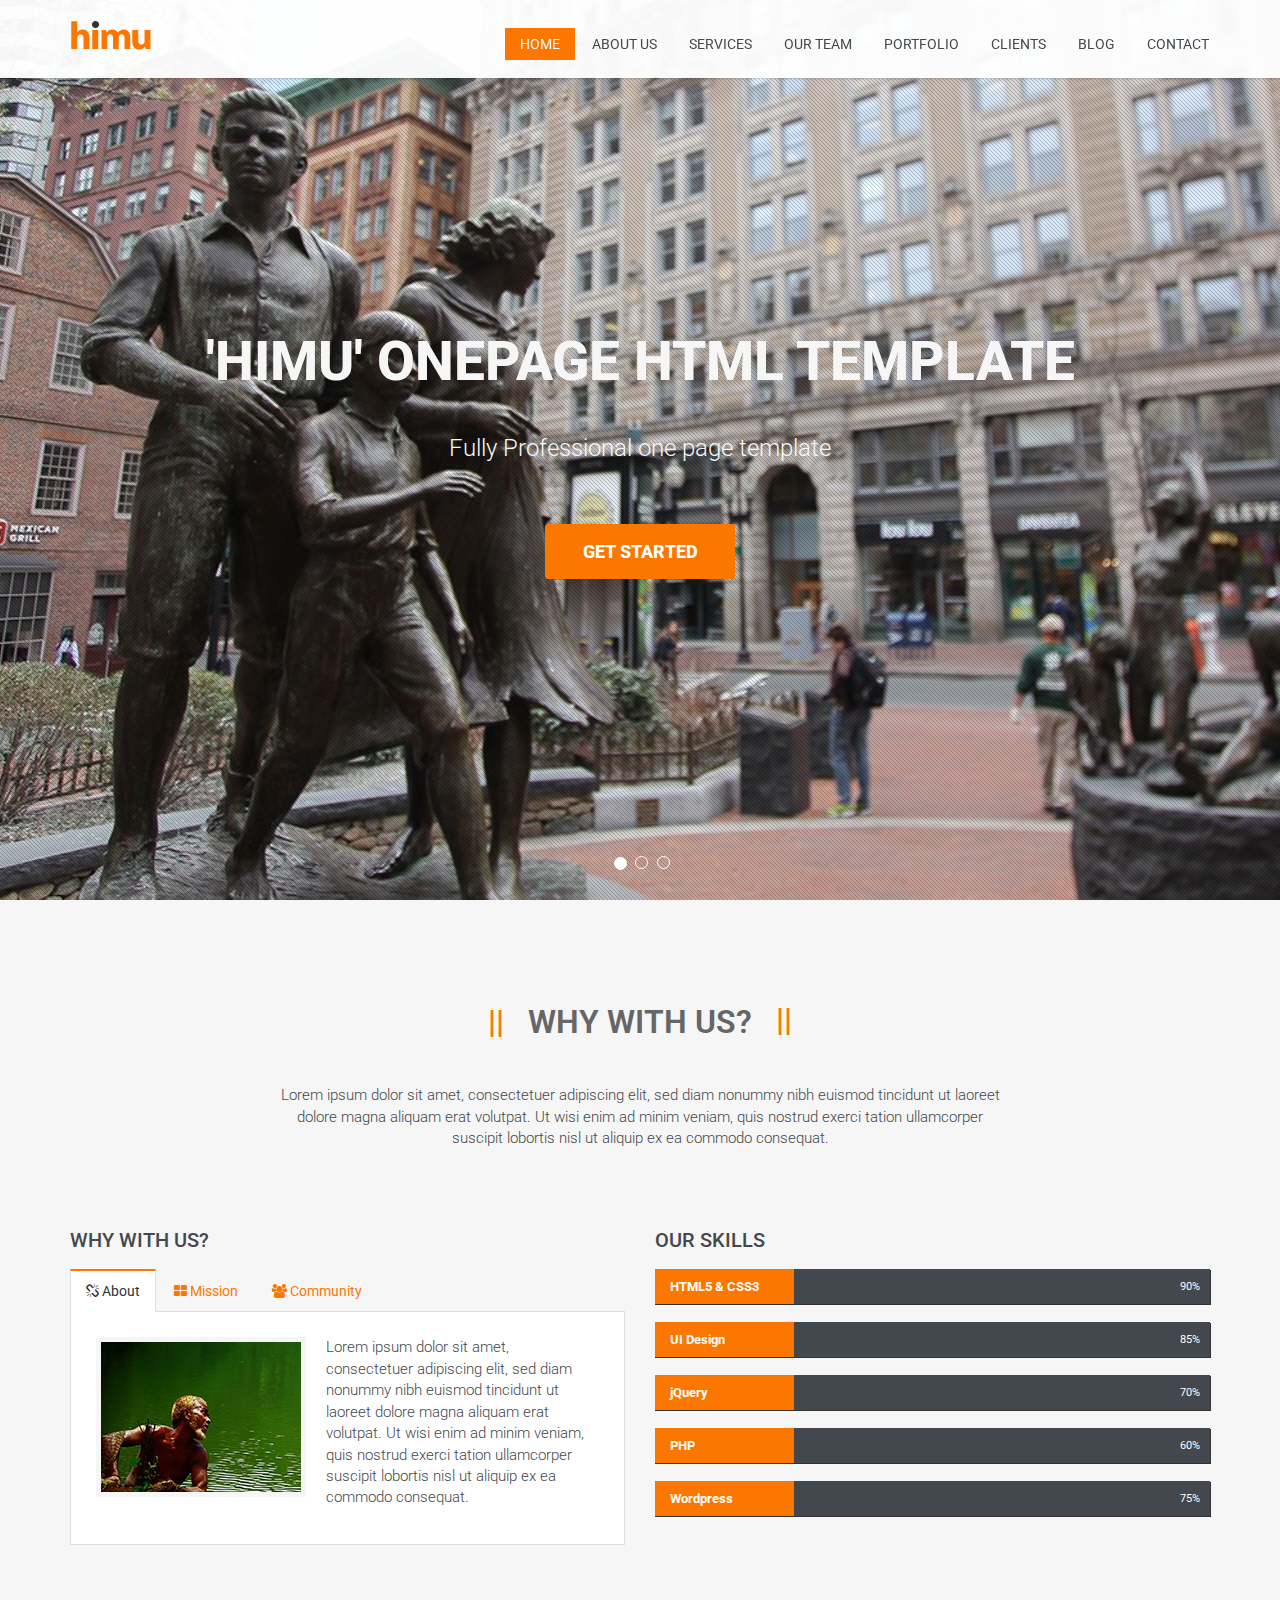
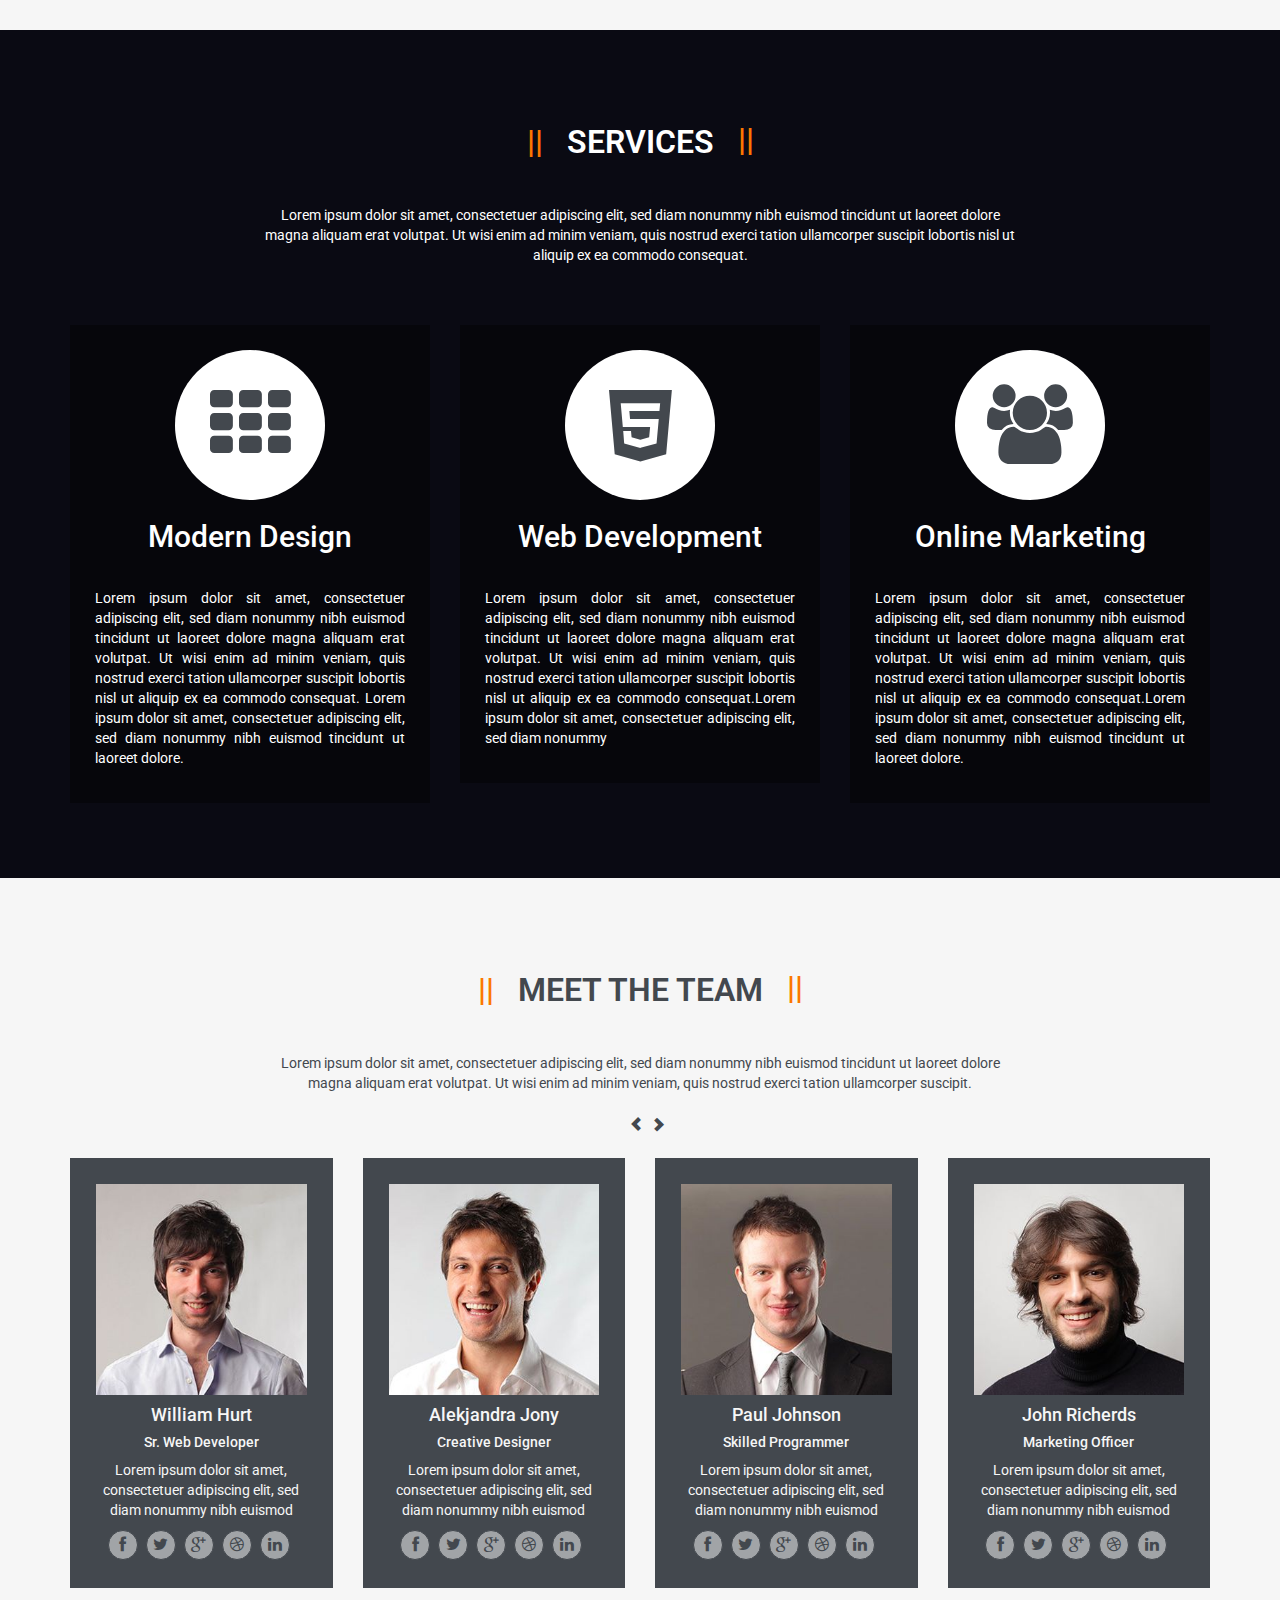
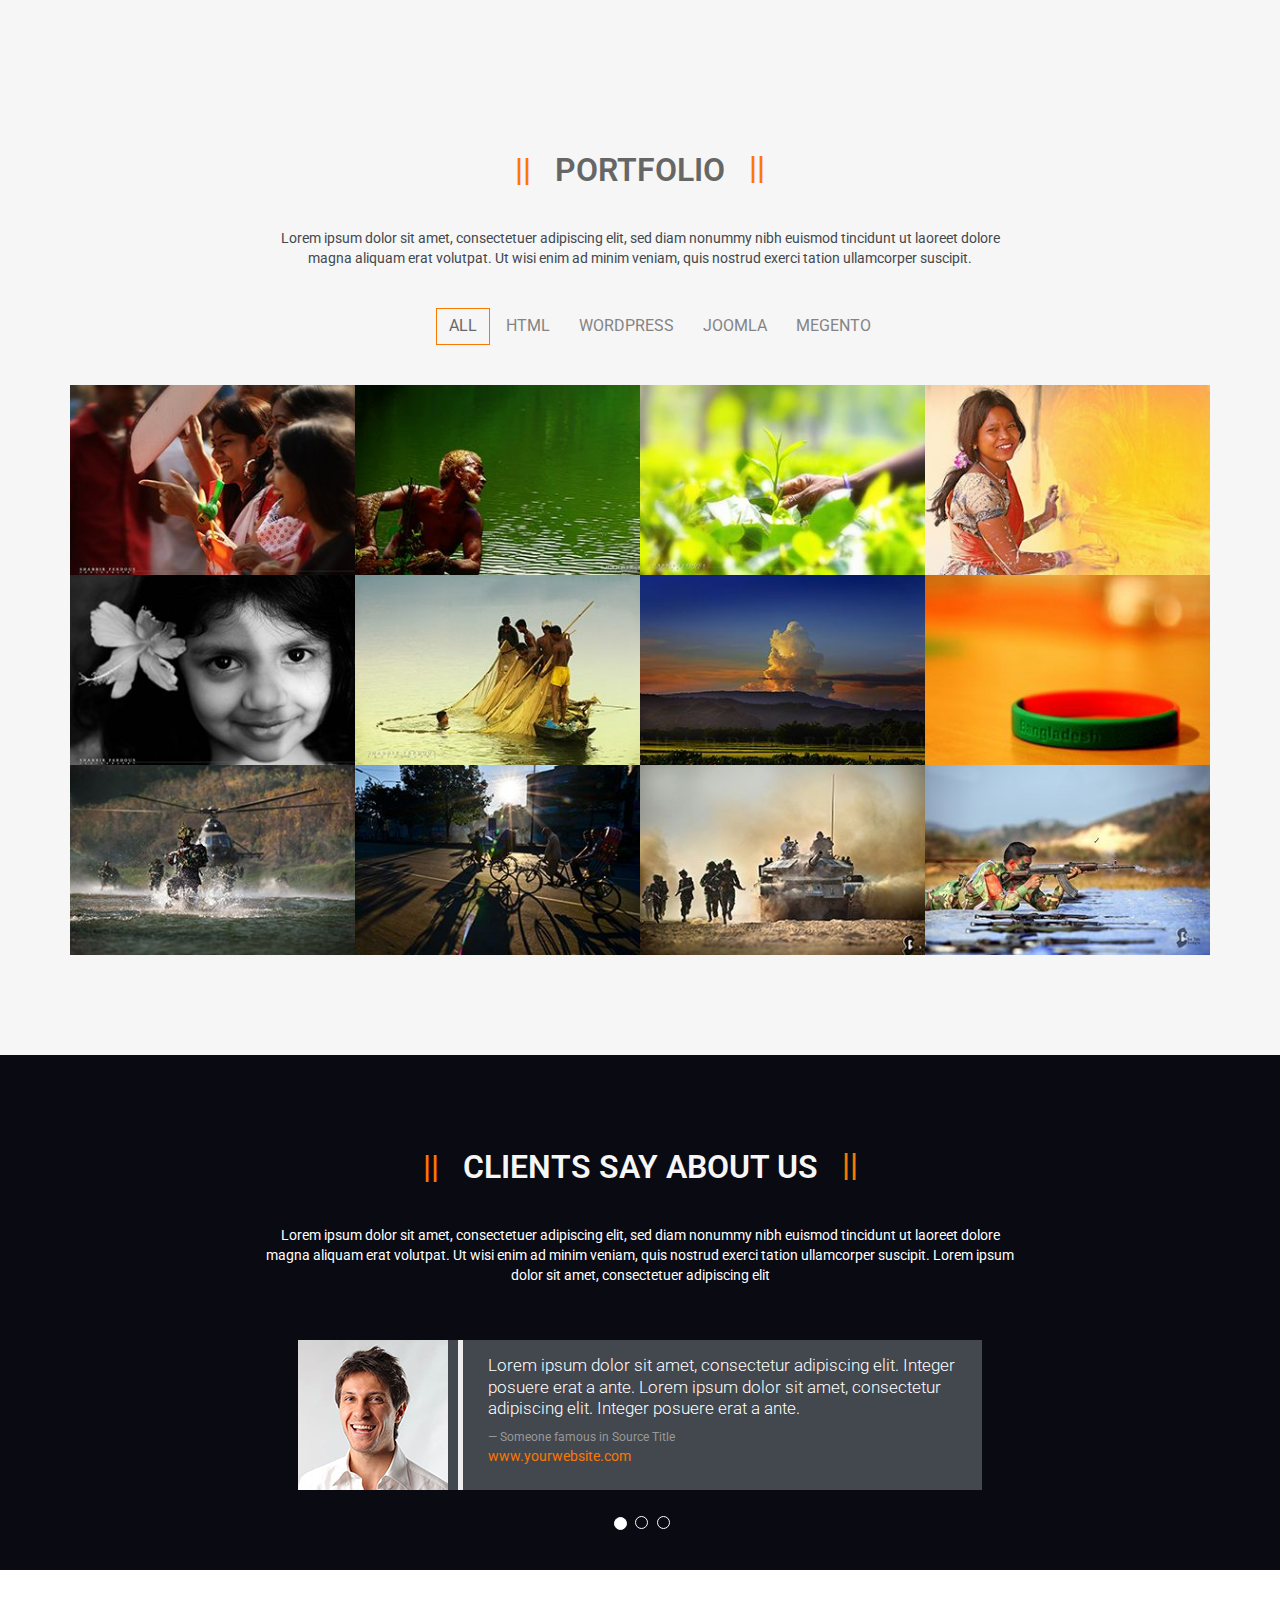
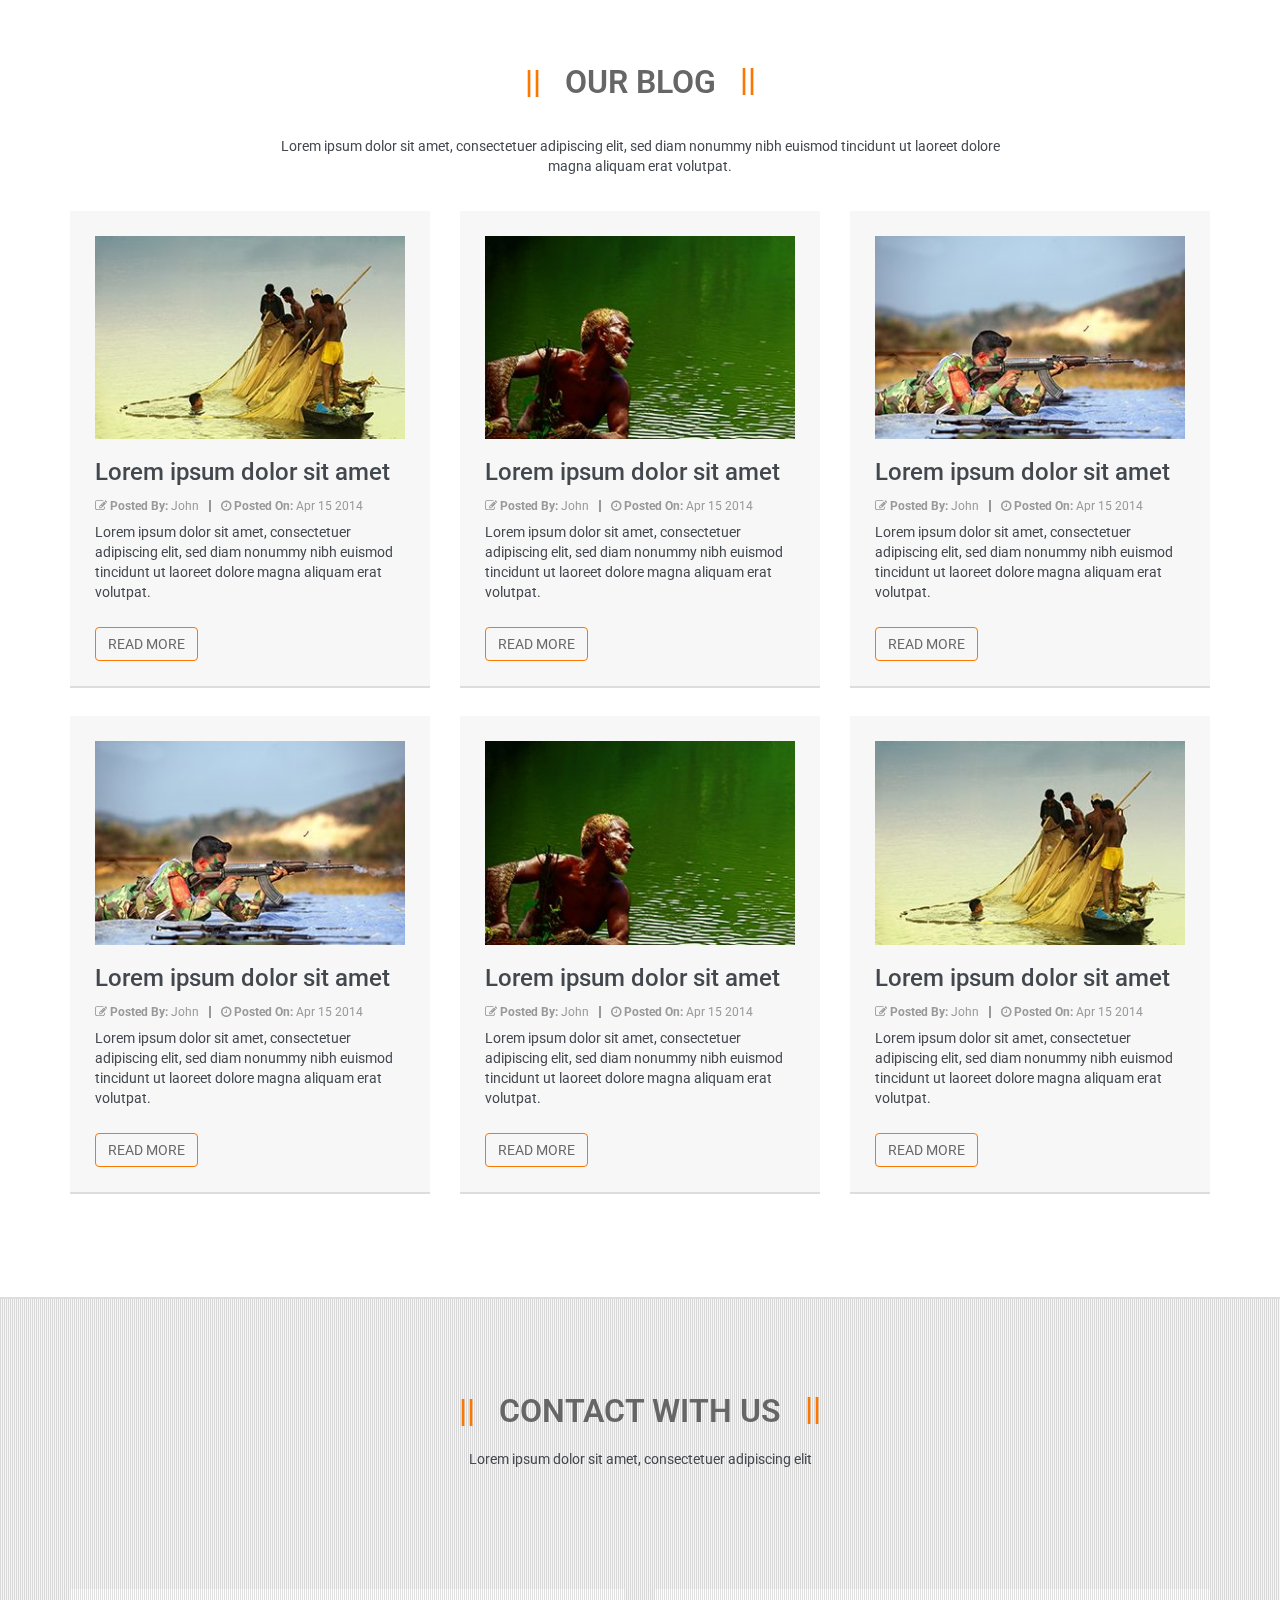
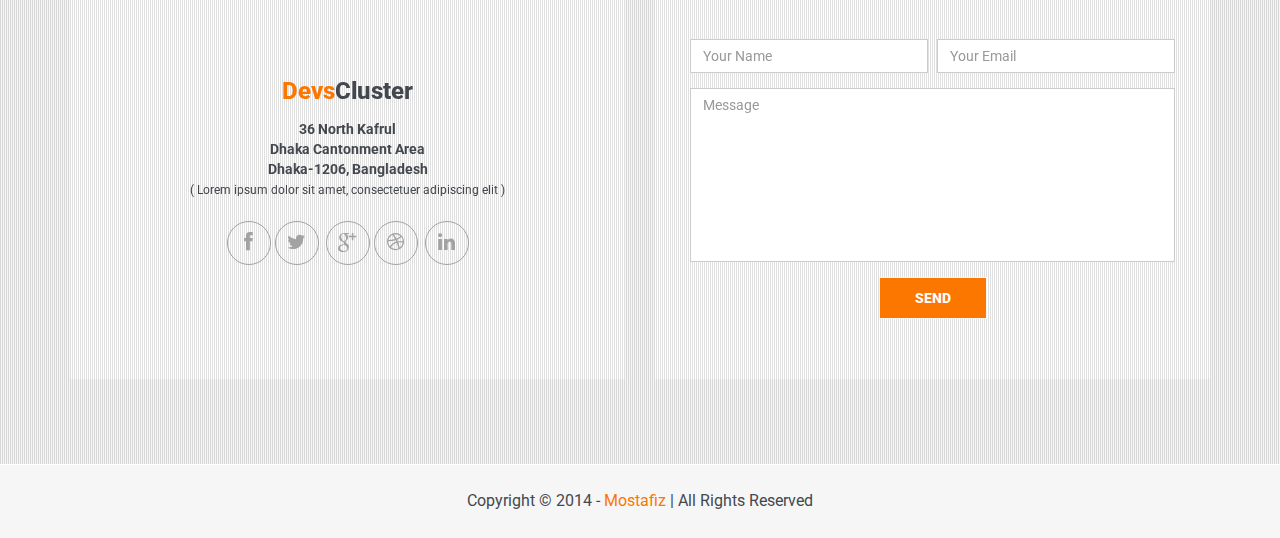
<file: Bootstrap SRC/himu-free-responsive-bootstrap-template/himu/index.html>
<!DOCTYPE html>
<html lang="en">
<head> 
	<meta charset="utf-8"> 
	<meta name="viewport" content="width=device-width, initial-scale=1.0"> 
	<meta name="description" content="Creative One Page Parallax Template">
	<meta name="keywords" content="Creative, Onepage, Parallax, HTML5, Bootstrap, Popular, custom, personal, portfolio" /> 
	<meta name="author" content=""> 
	<title>HIMU - OnePage HTML Parallax template</title> 
	<link href="css/bootstrap.min.css" rel="stylesheet">
	<link href="css/prettyPhoto.css" rel="stylesheet"> 
	<link href="css/font-awesome.min.css" rel="stylesheet"> 
	<link href="css/animate.css" rel="stylesheet"> 
	<link href="css/main.css" rel="stylesheet">
	<link href="css/responsive.css" rel="stylesheet"> 
	<!--[if lt IE 9]> <script src="js/html5shiv.js"></script> 
	<script src="js/respond.min.js"></script> <![endif]--> 
	<link rel="shortcut icon" href="images/ico/favicon.png"> 
	<link rel="apple-touch-icon-precomposed" sizes="144x144" href="images/ico/apple-touch-icon-144-precomposed.png"> 
	<link rel="apple-touch-icon-precomposed" sizes="114x114" href="images/ico/apple-touch-icon-114-precomposed.png"> 
	<link rel="apple-touch-icon-precomposed" sizes="72x72" href="images/ico/apple-touch-icon-72-precomposed.png"> 
	<link rel="apple-touch-icon-precomposed" href="images/ico/apple-touch-icon-57-precomposed.png">
</head><!--/head-->
<body>
	<div class="preloader">
		<div class="preloder-wrap">
			<div class="preloder-inner"> 
				<div class="ball"></div> 
				<div class="ball"></div> 
				<div class="ball"></div> 
				<div class="ball"></div> 
				<div class="ball"></div> 
				<div class="ball"></div> 
				<div class="ball"></div>
			</div>
		</div>
	</div><!--/.preloader-->
	<header id="navigation"> 
		<div class="navbar navbar-inverse navbar-fixed-top" role="banner"> 
			<div class="container"> 
				<div class="navbar-header"> 
					<button type="button" class="navbar-toggle" data-toggle="collapse" data-target=".navbar-collapse"> 
						<span class="sr-only">Toggle navigation</span> <span class="icon-bar"></span> <span class="icon-bar"></span> <span class="icon-bar"></span> 
					</button> 
					<a class="navbar-brand" href="index.html"><h1><img src="images/logo.png" alt="logo"></h1></a> 
				</div> 
				<div class="collapse navbar-collapse"> 
					<ul class="nav navbar-nav navbar-right"> 
						<li class="scroll active"><a href="#navigation">Home</a></li> 
						<li class="scroll"><a href="#about-us">About Us</a></li> 
						<li class="scroll"><a href="#services">Services</a></li> 
						<li class="scroll"><a href="#our-team">Our Team</a></li> 
						<li class="scroll"><a href="#portfolio">Portfolio</a></li> 
						<li class="scroll"><a href="#clients">Clients</a></li> 
						<li class="scroll"><a href="#blog">Blog</a></li> 
						<li class="scroll"><a href="#contact">Contact</a></li> 
					</ul> 
				</div> 
			</div> 
		</div><!--/navbar--> 
	</header> <!--/#navigation--> 

	<section id="home">
		<div class="home-pattern"></div>
		<div id="main-carousel" class="carousel slide" data-ride="carousel"> 
			<ol class="carousel-indicators">
				<li data-target="#main-carousel" data-slide-to="0" class="active"></li>
				<li data-target="#main-carousel" data-slide-to="1"></li>
				<li data-target="#main-carousel" data-slide-to="2"></li>
			</ol><!--/.carousel-indicators--> 
			<div class="carousel-inner">
				<div class="item active" style="background-image: url(images/slider/slide3.jpg)"> 
					<div class="carousel-caption"> 
						<div> 
							<h2 class="heading animated bounceInDown">'Himu' Onepage HTML Template</h2> 
							<p class="animated bounceInUp">Fully Professional one page template</p> 
							<a class="btn btn-default slider-btn animated fadeIn" href="#">Get Started</a> 
						</div> 
					</div> 
				</div>
				<div class="item" style="background-image: url(images/slider/slide2.jpg)"> 
					<div class="carousel-caption"> <div> 
						<h2 class="heading animated bounceInDown">Get All in Onepage</h2> 
						<p class="animated bounceInUp">Everything is outstanding </p> <a class="btn btn-default slider-btn animated fadeIn" href="#">Get Started</a> 
					</div> 
				</div> 
			</div> 
			<div class="item" style="background-image: url(images/slider/slide1.jpg)"> 
				<div class="carousel-caption"> 
					<div> 
						<h2 class="heading animated bounceInRight">Fully Responsive Template</h2> 
						<p class="animated bounceInLeft">100% Responsive HTML template</p> 
						<a class="btn btn-default slider-btn animated bounceInUp" href="#">Get Started</a> 
					</div> 
				</div> 
			</div>
		</div><!--/.carousel-inner-->

		<a class="carousel-left member-carousel-control hidden-xs" href="#main-carousel" data-slide="prev"><i class="fa fa-angle-left"></i></a>
		<a class="carousel-right member-carousel-control hidden-xs" href="#main-carousel" data-slide="next"><i class="fa fa-angle-right"></i></a>
	</div> 

</section><!--/#home-->

<section id="about-us">
	<div class="container">
		<div class="text-center">
			<div class="col-sm-8 col-sm-offset-2">
				<h2 class="title-one">Why With Us?</h2>
				<p>Lorem ipsum dolor sit amet, consectetuer adipiscing elit, sed diam nonummy nibh euismod tincidunt ut laoreet dolore magna aliquam erat volutpat. Ut wisi enim ad minim veniam, quis nostrud exerci tation ullamcorper suscipit lobortis nisl ut aliquip ex ea commodo consequat.</p>
			</div>
		</div>
		<div class="about-us">
			<div class="row">
				<div class="col-sm-6">
					<h3>Why with us?</h3>
					<ul class="nav nav-tabs">
						<li class="active"><a href="#about" data-toggle="tab"><i class="fa fa-chain-broken"></i> About</a></li>
						<li><a href="#mission" data-toggle="tab"><i class="fa fa-th-large"></i> Mission</a></li>
						<li><a href="#community" data-toggle="tab"><i class="fa fa-users"></i> Community</a></li>
					</ul>
					<div class="tab-content">
						<div class="tab-pane fade in active" id="about">
							<div class="media">
								<img class="pull-left media-object" src="images/about-us/about.jpg" alt="about us"> 
								<div class="media-body">
									<p>Lorem ipsum dolor sit amet, consectetuer adipiscing elit, sed diam nonummy nibh euismod tincidunt ut laoreet dolore magna aliquam erat volutpat. Ut wisi enim ad minim veniam, quis nostrud exerci tation ullamcorper suscipit lobortis nisl ut aliquip ex ea commodo consequat.</p>
								</div>
							</div>
						</div>
						<div class="tab-pane fade" id="mission">
							<div class="media">
								<img class="pull-left media-object" src="images/about-us/mission.jpg" alt="Mission"> 
								<div class="media-body">
									<p>Lorem ipsum dolor sit amet, consectetuer adipiscing elit, sed diam nonummy nibh euismod tincidunt ut laoreet dolore magna aliquam erat volutpat. Ut wisi enim ad minim veniam, quis nostrud exerci </p>
								</div>
							</div>
						</div>
						<div class="tab-pane fade" id="community">
							<div class="media">
								<img class="pull-left media-object" src="images/about-us/community.jpg" alt="Community"> 
								<div class="media-body">
									<p>Lorem ipsum dolor sit amet, consectetuer adipiscing elit, sed diam nonummy nibh euismod tincidunt ut laoreet dolore magna aliquam erat volutpat. </p>
								</div>
							</div>
						</div>
					</div>
				</div>
				<div class="col-sm-6">
					<h3>Our Skills</h3>
					<div class="skill-bar">
						<div class="skillbar clearfix " data-percent="90%">
							<div class="skillbar-title">
								<span>HTML5 &amp; CSS3</span>
							</div>
							<div class="skillbar-bar"></div>
							<div class="skill-bar-percent">90%</div>
						</div> <!-- End Skill Bar -->
						<div class="skillbar clearfix" data-percent="85%">
							<div class="skillbar-title"><span>UI Design</span></div>
							<div class="skillbar-bar"></div>
							<div class="skill-bar-percent">85%</div>
						</div> <!-- End Skill Bar -->
						<div class="skillbar clearfix " data-percent="70%">
							<div class="skillbar-title"><span>jQuery</span></div>
							<div class="skillbar-bar"></div>
							<div class="skill-bar-percent">70%</div>
						</div> <!-- End Skill Bar -->
						<div class="skillbar clearfix " data-percent="60%">
							<div class="skillbar-title"><span>PHP</span></div>
							<div class="skillbar-bar"></div>
							<div class="skill-bar-percent">60%</div>
						</div> <!-- End Skill Bar -->
						<div class="skillbar clearfix " data-percent="75%">
							<div class="skillbar-title"><span>Wordpress</span></div>
							<div class="skillbar-bar"></div>
							<div class="skill-bar-percent">75%</div>
						</div> <!-- End Skill Bar --></div>
					</div>
				</div>
			</div>
		</div>
	</section><!--/#about-us-->

	<section id="services" class="parallax-section">
		<div class="container">
			<div class="row text-center">
				<div class="col-sm-8 col-sm-offset-2">
					<h2 class="title-one">Services</h2>
					<p>Lorem ipsum dolor sit amet, consectetuer adipiscing elit, sed diam nonummy nibh euismod tincidunt ut laoreet dolore magna aliquam erat volutpat. Ut wisi enim ad minim veniam, quis nostrud exerci tation ullamcorper suscipit lobortis nisl ut aliquip ex ea commodo consequat.</p>
				</div>
			</div>
			<div class="row">
				<div class="col-sm-12">
					<div class="our-service">
						<div class="services row">
							<div class="col-sm-4">
								<div class="single-service">
									<i class="fa fa-th"></i>
									<h2>Modern Design</h2>
									<p>Lorem ipsum dolor sit amet, consectetuer adipiscing elit, sed diam nonummy nibh euismod tincidunt ut laoreet dolore magna aliquam erat volutpat. Ut wisi enim ad minim veniam, quis nostrud exerci tation ullamcorper suscipit lobortis nisl ut aliquip ex ea commodo consequat. Lorem ipsum dolor sit amet, consectetuer adipiscing elit, sed diam nonummy nibh euismod tincidunt ut laoreet dolore.</p>
								</div>
							</div>
							<div class="col-sm-4">
								<div class="single-service">
									<i class="fa fa-html5"></i>
									<h2>Web Development</h2>
									<p>Lorem ipsum dolor sit amet, consectetuer adipiscing elit, sed diam nonummy nibh euismod tincidunt ut laoreet dolore magna aliquam erat volutpat. Ut wisi enim ad minim veniam, quis nostrud exerci tation ullamcorper suscipit lobortis nisl ut aliquip ex ea commodo consequat.Lorem ipsum dolor sit amet, consectetuer adipiscing elit, sed diam nonummy </p>
								</div>
							</div>
							<div class="col-sm-4">
								<div class="single-service">
									<i class="fa fa-users"></i>
									<h2>Online Marketing</h2>
									<p>Lorem ipsum dolor sit amet, consectetuer adipiscing elit, sed diam nonummy nibh euismod tincidunt ut laoreet dolore magna aliquam erat volutpat. Ut wisi enim ad minim veniam, quis nostrud exerci tation ullamcorper suscipit lobortis nisl ut aliquip ex ea commodo consequat.Lorem ipsum dolor sit amet, consectetuer adipiscing elit, sed diam nonummy nibh euismod tincidunt ut laoreet dolore.</p>
								</div>
							</div></div>
						</div>
					</div>
				</div>
			</div>
		</section><!--/#service-->

		<section id="our-team">
			<div class="container">
				<div class="row text-center">
					<div class="col-sm-8 col-sm-offset-2">
						<h2 class="title-one">Meet The Team</h2>
						<p>Lorem ipsum dolor sit amet, consectetuer adipiscing elit, sed diam nonummy nibh euismod tincidunt ut laoreet dolore magna aliquam erat volutpat. Ut wisi enim ad minim veniam, quis nostrud exerci tation ullamcorper suscipit.</p>
					</div>
				</div>
				<div id="team-carousel" class="carousel slide" data-interval="false">
					<a class="member-left" href="#team-carousel" data-slide="prev"><span class="glyphicon glyphicon-chevron-left"></span></a>
					<a class="member-right" href="#team-carousel" data-slide="next"><span class="glyphicon glyphicon-chevron-right"></span></a>
					<div class="carousel-inner team-members">
						<div class="row item active">
							<div class="col-sm-6 col-md-3">
								<div class="single-member">
									<img src="images/our-team/member1.jpg" alt="team member" />
									<h4>William Hurt</h4>
									<h5>Sr. Web Developer</h5>
									<p>Lorem ipsum dolor sit amet, consectetuer adipiscing elit, sed diam nonummy nibh euismod</p>
									<div class="socials">
										<a href="#"><i class="fa fa-facebook"></i></a>
										<a href="#"><i class="fa fa-twitter"></i></a>
										<a href="#"><i class="fa fa-google-plus"></i></a>
										<a href="#"><i class="fa fa-dribbble"></i></a>
										<a href="#"><i class="fa fa-linkedin"></i></a>
									</div>
								</div>
							</div>
							<div class="col-sm-6 col-md-3">
								<div class="single-member">
									<img src="images/our-team/member2.jpg" alt="team member" />
									<h4>Alekjandra Jony</h4>
									<h5>Creative Designer</h5>
									<p>Lorem ipsum dolor sit amet, consectetuer adipiscing elit, sed diam nonummy nibh euismod</p>
									<div class="socials">
										<a href="#"><i class="fa fa-facebook"></i></a>
										<a href="#"><i class="fa fa-twitter"></i></a>
										<a href="#"><i class="fa fa-google-plus"></i></a>
										<a href="#"><i class="fa fa-dribbble"></i></a>
										<a href="#"><i class="fa fa-linkedin"></i></a>
									</div>
								</div>
							</div>
							<div class="col-sm-6 col-md-3">
								<div class="single-member">
									<img src="images/our-team/member3.jpg" alt="team member" />
									<h4>Paul Johnson</h4>
									<h5>Skilled Programmer</h5>
									<p>Lorem ipsum dolor sit amet, consectetuer adipiscing elit, sed diam nonummy nibh euismod</p>
									<div class="socials">
										<a href="#"><i class="fa fa-facebook"></i></a>
										<a href="#"><i class="fa fa-twitter"></i></a>
										<a href="#"><i class="fa fa-google-plus"></i></a>
										<a href="#"><i class="fa fa-dribbble"></i></a>
										<a href="#"><i class="fa fa-linkedin"></i></a>
									</div>
								</div>
							</div>
							<div class="col-sm-6 col-md-3">
								<div class="single-member">
									<img src="images/our-team/member4.jpg" alt="team member" />
									<h4>John Richerds</h4>
									<h5>Marketing Officer</h5>
									<p>Lorem ipsum dolor sit amet, consectetuer adipiscing elit, sed diam nonummy nibh euismod</p>
									<div class="socials">
										<a href="#"><i class="fa fa-facebook"></i></a>
										<a href="#"><i class="fa fa-twitter"></i></a>
										<a href="#"><i class="fa fa-google-plus"></i></a>
										<a href="#"><i class="fa fa-dribbble"></i></a>
										<a href="#"><i class="fa fa-linkedin"></i></a>
									</div>
								</div>
							</div>
						</div>
						<div class="row item">
							<div class="col-sm-6 col-md-3">
								<div class="single-member">
									<img src="images/our-team/member1.jpg" alt="team member" />
									<h4>William Hurt</h4>
									<h5>Sr. Web Developer</h5>
									<p>Lorem ipsum dolor sit amet, consectetuer adipiscing elit, sed diam nonummy nibh euismod</p>
									<div class="socials">
										<a href="#"><i class="fa fa-facebook"></i></a>
										<a href="#"><i class="fa fa-twitter"></i></a>
										<a href="#"><i class="fa fa-google-plus"></i></a>
										<a href="#"><i class="fa fa-dribbble"></i></a>
										<a href="#"><i class="fa fa-linkedin"></i></a>
									</div>
								</div>
							</div>
							<div class="col-sm-6 col-md-3">
								<div class="single-member">
									<img src="images/our-team/member3.jpg" alt="team member" />
									<h4>Paul Johnson</h4>
									<h5>Skilled Programmer</h5>
									<p>Lorem ipsum dolor sit amet, consectetuer adipiscing elit, sed diam nonummy nibh euismod</p>
									<div class="socials">
										<a href="#"><i class="fa fa-facebook"></i></a>
										<a href="#"><i class="fa fa-twitter"></i></a>
										<a href="#"><i class="fa fa-google-plus"></i></a>
										<a href="#"><i class="fa fa-dribbble"></i></a>
										<a href="#"><i class="fa fa-linkedin"></i></a>
									</div>
								</div>
							</div>
							<div class="col-sm-6 col-md-3">
								<div class="single-member">
									<img src="images/our-team/member2.jpg" alt="team member" />
									<h4>Alekjandra Jony</h4>
									<h5>Creative Designer</h5>
									<p>Lorem ipsum dolor sit amet, consectetuer adipiscing elit, sed diam nonummy nibh euismod</p>
									<div class="socials">
										<a href="#"><i class="fa fa-facebook"></i></a>
										<a href="#"><i class="fa fa-twitter"></i></a>
										<a href="#"><i class="fa fa-google-plus"></i></a>
										<a href="#"><i class="fa fa-dribbble"></i></a>
										<a href="#"><i class="fa fa-linkedin"></i></a>
									</div>
								</div>
							</div>
							<div class="col-sm-6 col-md-3">
								<div class="single-member">
									<img src="images/our-team/member4.jpg" alt="team member" />
									<h4>John Richerds</h4>
									<h5>Marketing Officer</h5>
									<p>Lorem ipsum dolor sit amet, consectetuer adipiscing elit, sed diam nonummy nibh euismod</p>
									<div class="socials">
										<a href="#"><i class="fa fa-facebook"></i></a>
										<a href="#"><i class="fa fa-twitter"></i></a>
										<a href="#"><i class="fa fa-google-plus"></i></a>
										<a href="#"><i class="fa fa-dribbble"></i></a>
										<a href="#"><i class="fa fa-linkedin"></i></a>
									</div>
								</div>
							</div>
						</div>
					</div>
				</div>
			</div>
		</section><!--/#Our-Team-->

		<section id="portfolio">
			<div class="container">
				<div class="row text-center">
					<div class="col-sm-8 col-sm-offset-2">
						<h2 class="title-one">Portfolio</h2>
						<p>Lorem ipsum dolor sit amet, consectetuer adipiscing elit, sed diam nonummy nibh euismod tincidunt ut laoreet dolore magna aliquam erat volutpat. Ut wisi enim ad minim veniam, quis nostrud exerci tation ullamcorper suscipit.</p>
					</div>
				</div>
				<ul class="portfolio-filter text-center">
					<li><a class="btn btn-default active" href="#" data-filter="*">All</a></li>
					<li><a class="btn btn-default" href="#" data-filter=".html">Html</a></li>
					<li><a class="btn btn-default" href="#" data-filter=".wordpress">Wordpress</a></li>
					<li><a class="btn btn-default" href="#" data-filter=".joomla">Joomla</a></li>
					<li><a class="btn btn-default" href="#" data-filter=".megento">Megento</a></li>
				</ul><!--/#portfolio-filter-->
				<div class="portfolio-items">
					<div class="col-sm-3 col-xs-12 portfolio-item html">
						<div class="view efffect">
							<div class="portfolio-image">
								<img src="images/portfolio/1.jpg" alt=""></div> 
								<div class="mask text-center">
									<h3>Novel</h3>
									<h4>Lorem ipsum dolor sit amet consectetur</h4>
									<a href="#"><i class="fa fa-link"></i></a>
									<a href="images/portfolio/big-item.jpg" data-gallery="prettyPhoto"><i class="fa fa-search-plus"></i></a>
								</div>
							</div>
						</div>
						<div class="col-sm-3 col-xs-12 portfolio-item jooma">
							<div class="view efffect" >
								<div class="portfolio-image">
									<img src="images/portfolio/2.jpg" alt="">
								</div> 
								<div class="mask text-center">
									<h3>Novel</h3>
									<h4>Lorem ipsum dolor sit amet consectetur</h4>
									<a href="#"><i class="fa fa-link"></i></a>
									<a href="images/portfolio/big-item4.jpg" data-gallery="prettyPhoto"><i class="fa fa-search-plus"></i></a>
								</div>
							</div>
						</div>
						<div class="col-sm-3 col-xs-12 portfolio-item wordpress">
							<div class="view efffect">
								<div class="portfolio-image">
									<img src="images/portfolio/3.jpg" alt="">
								</div> 
								<div class="mask text-center">
								<h3>Novel</h3>
								<h4>Lorem ipsum dolor sit amet consectetur</h4>
								<a href="#"><i class="fa fa-link"></i></a>
								<a href="images/portfolio/big-item.jpg" data-gallery="prettyPhoto"><i class="fa fa-search-plus"></i></a>
							</div>
						</div>
					</div>
					<div class="col-sm-3 col-xs-12 portfolio-item megento">
						<div class="view efffect">
							<div class="portfolio-image">
								<img src="images/portfolio/4.jpg" alt="">
							</div> 
							<div class="mask text-center">
								<h3>Novel</h3>
								<h4>Lorem ipsum dolor sit amet consectetur</h4>
								<a href="#"><i class="fa fa-link"></i></a>
								<a href="images/portfolio/big-item.jpg" data-gallery="prettyPhoto"><i class="fa fa-search-plus"></i></a>
							</div>
						</div>
					</div>
					<div class="col-sm-3 col-xs-12 portfolio-item html">
						<div class="view efffect">
							<div class="portfolio-image">
								<img src="images/portfolio/5.jpg" alt="">
							</div> <div class="mask text-center">
							<h3>Novel</h3>
							<h4>Lorem ipsum dolor sit amet consectetur</h4>
							<a href="#"><i class="fa fa-link"></i></a>
							<a href="images/portfolio/big-item.jpg" data-gallery="prettyPhoto"><i class="fa fa-search-plus"></i></a>
						</div>
					</div>
				</div>
				<div class="col-sm-3 col-xs-12 portfolio-item wordpress">
					<div class="view efffect">
						<div class="portfolio-image">
							<img src="images/portfolio/6.jpg" alt="">
						</div> 
						<div class="mask text-center">
							<h3>Novel</h3>
							<h4>Lorem ipsum dolor sit amet consectetur</h4>
							<a href="#"><i class="fa fa-link"></i></a>
							<a href="images/portfolio/big-item.jpg" data-gallery="prettyPhoto"><i class="fa fa-search-plus"></i></a>
						</div>
					</div>
				</div>
				<div class="col-sm-3 col-xs-12 portfolio-item html">
					<div class="view efffect">
						<div class="portfolio-image">
							<img src="images/portfolio/7.jpg" alt="">
						</div> 
						<div class="mask text-center">
							<h3>Novel</h3>
							<h4>Lorem ipsum dolor sit amet consectetur</h4>
							<a href="#"><i class="fa fa-link"></i></a>
							<a href="images/portfolio/big-item.jpg" data-gallery="prettyPhoto"><i class="fa fa-search-plus"></i></a>
						</div>
					</div>
				</div>
				<div class="col-sm-3 col-xs-12 portfolio-item joomla">
					<div class="view efffect">
						<div class="portfolio-image">
							<img src="images/portfolio/8.jpg" alt=""></div> 
							<div class="mask text-center">
								<h3>Novel</h3>
								<h4>Lorem ipsum dolor sit amet consectetur</h4>
								<a href="#"><i class="fa fa-link"></i></a>
								<a href="images/portfolio/big-item.jpg" data-gallery="prettyPhoto"><i class="fa fa-search-plus"></i></a>
							</div>
						</div>
					</div>
					<div class="col-sm-3 col-xs-12 portfolio-item html">
						<div class="view efffect">
							<div class="portfolio-image">
								<img src="images/portfolio/9.jpg" alt="">
							</div> 
							<div class="mask text-center">
								<h3>Novel</h3>
								<h4>Lorem ipsum dolor sit amet consectetur</h4>
								<a href="#"><i class="fa fa-link"></i></a>
								<a href="images/portfolio/big-item.jpg" data-gallery="prettyPhoto"><i class="fa fa-search-plus"></i></a>
							</div>
						</div>
					</div>
					<div class="col-sm-3 col-xs-12 portfolio-item wordpress">
						<div class="view efffect">
							<div class="portfolio-image">
								<img src="images/portfolio/10.jpg" alt=""></div> 
								<div class="mask text-center">
									<h3>Novel</h3>
									<h4>Lorem ipsum dolor sit amet consectetur</h4>
									<a href="#"><i class="fa fa-link"></i></a>
									<a href="images/portfolio/big-item.jpg" data-gallery="prettyPhoto"><i class="fa fa-search-plus"></i></a>
								</div>
							</div>
						</div>
						<div class="col-sm-3 col-xs-12 portfolio-item joomla">
							<div class="view efffect">
								<div class="portfolio-image">
									<img src="images/portfolio/11.jpg" alt=""></div> 
									<div class="mask text-center">
										<h3>Novel</h3>
										<h4>Lorem ipsum dolor sit amet consectetur</h4>
										<a href="#"><i class="fa fa-link"></i></a>
										<a href="images/portfolio/big-item3.jpg" data-gallery="prettyPhoto"><i class="fa fa-search-plus"></i></a>
									</div>
								</div>
							</div>
							<div class="col-sm-3 col-xs-12 portfolio-item megento">
								<div class="view efffect">
									<div class="portfolio-image">
										<img src="images/portfolio/12.jpg" alt=""></div> 
										<div class="mask text-center">
											<h3>Novel</h3>
											<h4>Lorem ipsum dolor sit amet consectetur</h4>
											<a href="#"><i class="fa fa-link"></i></a>
											<a href="images/portfolio/big-item4.jpg" data-gallery="prettyPhoto"><i class="fa fa-search-plus"></i></a>
										</div>
									</div>
								</div>
							</div>
						</div> 

					</section> <!--/#portfolio-->

					<section id="clients" class="parallax-section">
						<div class="container">
							<div class="clients-wrapper">
								<div class="row text-center">
									<div class="col-sm-8 col-sm-offset-2">
										<h2 class="title-one">Clients Say About Us</h2>
										<p>Lorem ipsum dolor sit amet, consectetuer adipiscing elit, sed diam nonummy nibh euismod tincidunt ut laoreet dolore magna aliquam erat volutpat. Ut wisi enim ad minim veniam, quis nostrud exerci tation ullamcorper suscipit. Lorem ipsum dolor sit amet, consectetuer adipiscing elit</p>
									</div>
								</div>
								<div id="clients-carousel" class="carousel slide" data-ride="carousel"> <!-- Indicators -->
									<ol class="carousel-indicators">
										<li data-target="#clients-carousel" data-slide-to="0" class="active"></li>
										<li data-target="#clients-carousel" data-slide-to="1"></li>
										<li data-target="#clients-carousel" data-slide-to="2"></li>
									</ol> <!-- Wrapper for slides -->
									<div class="carousel-inner">
										<div class="item active">
											<div class="single-client">
												<div class="media">
													<img class="pull-left" src="images/clients/client1.jpg" alt="">
													<div class="media-body">
														<blockquote><p>Lorem ipsum dolor sit amet, consectetur adipiscing elit. Integer posuere erat a ante. Lorem ipsum dolor sit amet, consectetur adipiscing elit. Integer posuere erat a ante.</p><small>Someone famous in Source Title</small><a href="">www.yourwebsite.com</a></blockquote>
													</div>
												</div>
											</div>
										</div>
										<div class="item">
											<div class="single-client">
												<div class="media">
													<img class="pull-left" src="images/clients/client3.jpg" alt="">
													<div class="media-body">
														<blockquote><p>Lorem ipsum dolor sit amet, consectetur adipiscing elit. Integer posuere erat a ante. Lorem ipsum dolor sit amet, consectetur adipiscing elit. Integer posuere erat a ante.</p><small>Someone famous in Source Title</small><a href="">www.yourwebsite.com</a></blockquote>
													</div>
												</div>
											</div>
										</div>
										<div class="item">
											<div class="single-client">
												<div class="media">
													<img class="pull-left" src="images/clients/client2.jpg" alt="">
													<div class="media-body">
														<blockquote><p>Lorem ipsum dolor sit amet, consectetur adipiscing elit. Integer posuere erat a ante. Lorem ipsum dolor sit amet, consectetur adipiscing elit. Integer posuere erat a ante.</p><small>Someone famous in Source Title</small><a href="">www.yourwebsite.com</a></blockquote>
													</div>
												</div>
											</div>
										</div>
									</div>
								</div>
							</div>
						</div>
					</section><!--/#clients-->

					<section id="blog"> 
						<div class="container">
							<div class="row text-center clearfix">
								<div class="col-sm-8 col-sm-offset-2">
									<h2 class="title-one">Our Blog</h2>
									<p class="blog-heading">Lorem ipsum dolor sit amet, consectetuer adipiscing elit, sed diam nonummy nibh euismod tincidunt ut laoreet dolore magna aliquam erat volutpat.</p>
								</div>
							</div> 
							<div class="row">
								<div class="col-sm-4">
									<div class="single-blog">
										<img src="images/blog/1.jpg" alt="" />
										<h2>Lorem ipsum dolor sit amet</h2>
										<ul class="post-meta">
											<li><i class="fa fa-pencil-square-o"></i><strong> Posted By:</strong> John</li>
											<li><i class="fa fa-clock-o"></i><strong> Posted On:</strong> Apr 15 2014</li>
										</ul>
										<div class="blog-content">
											<p>Lorem ipsum dolor sit amet, consectetuer adipiscing elit, sed diam nonummy nibh euismod tincidunt ut laoreet dolore magna aliquam erat volutpat.</p>
										</div>
										<a href="" class="btn btn-primary" data-toggle="modal" data-target="#blog-detail">Read More</a>
									</div>
									<div class="modal fade" id="blog-detail" tabindex="-1" role="dialog" aria-hidden="true">
										<div class="modal-dialog">
											<div class="modal-content">
												<div class="modal-body">
													<button type="button" class="close" data-dismiss="modal" aria-hidden="true">&times;</button>
													<img src="images/blog/3.jpg" alt="" />
													<h2>Lorem ipsum dolor sit amet</h2>
													<p>Lorem ipsum dolor sit amet, consectetuer adipiscing elit, sed diam nonummy nibh euismod tincidunt ut laoreet dolore magna aliquam erat volutpat.Lorem ipsum dolor sit amet, consectetuer adipiscing elit, sed diam nonummy nibh euismod tincidunt ut laoreet dolore magna aliquam erat volutpat.Lorem ipsum dolor sit amet, consectetuer adipiscing elit, sed diam nonummy nibh euismod tincidunt ut laoreet dolore magna aliquam erat volutpat.</p><p>Lorem ipsum dolor sit amet, consectetuer adipiscing elit, sed diam nonummy nibh euismod tincidunt ut laoreet dolore magna aliquam erat volutpat.Lorem ipsum dolor sit amet, consectetuer adipiscing elit, sed diam nonummy nibh euismod tincidunt ut laoreet dolore magna aliquam erat volutpat.Lorem ipsum dolor sit amet, consectetuer adipiscing elit, sed diam nonummy nibh euismod tincidunt ut laoreet dolore magna aliquam erat volutpat.</p>
												</div> 
											</div>
										</div>
									</div>
								</div>
								<div class="col-sm-4">
									<div class="single-blog">
										<img src="images/blog/2.jpg" alt="" />
										<h2>Lorem ipsum dolor sit amet</h2>
										<ul class="post-meta">
											<li><i class="fa fa-pencil-square-o"></i><strong> Posted By:</strong> John</li>
											<li><i class="fa fa-clock-o"></i><strong> Posted On:</strong> Apr 15 2014</li>
										</ul>
										<div class="blog-content">
											<p>Lorem ipsum dolor sit amet, consectetuer adipiscing elit, sed diam nonummy nibh euismod tincidunt ut laoreet dolore magna aliquam erat volutpat.</p>
										</div>
										<a href="" class="btn btn-primary" data-toggle="modal" data-target="#blog-two">Read More</a>
									</div>
									<div class="modal fade" id="blog-two" tabindex="-1" role="dialog" aria-hidden="true">
										<div class="modal-dialog">
											<div class="modal-content">
												<div class="modal-body">
													<button type="button" class="close" data-dismiss="modal" aria-hidden="true">&times;</button>
													<img src="images/blog/2.jpg" alt="" />
													<h2>Lorem ipsum dolor sit amet</h2>
													<p>Lorem ipsum dolor sit amet, consectetuer adipiscing elit, sed diam nonummy nibh euismod tincidunt ut laoreet dolore magna aliquam erat volutpat.Lorem ipsum dolor sit amet, consectetuer adipiscing elit, sed diam nonummy nibh euismod tincidunt ut laoreet dolore magna aliquam erat volutpat.Lorem ipsum dolor sit amet, consectetuer adipiscing elit, sed diam nonummy nibh euismod tincidunt ut laoreet dolore magna aliquam erat volutpat.</p><p>Lorem ipsum dolor sit amet, consectetuer adipiscing elit, sed diam nonummy nibh euismod tincidunt ut laoreet dolore magna aliquam erat volutpat.Lorem ipsum dolor sit amet, consectetuer adipiscing elit, sed diam nonummy nibh euismod tincidunt ut laoreet dolore magna aliquam erat volutpat.Lorem ipsum dolor sit amet, consectetuer adipiscing elit, sed diam nonummy nibh euismod tincidunt ut laoreet dolore magna aliquam erat volutpat.</p>
												</div>
											</div>
										</div>
									</div>
								</div>
								<div class="col-sm-4">
									<div class="single-blog">
										<img src="images/blog/3.jpg" alt="" />
										<h2>Lorem ipsum dolor sit amet</h2>
										<ul class="post-meta">
											<li><i class="fa fa-pencil-square-o"></i><strong> Posted By:</strong> John</li>
											<li><i class="fa fa-clock-o"></i><strong> Posted On:</strong> Apr 15 2014</li>
										</ul>
										<div class="blog-content">
											<p>Lorem ipsum dolor sit amet, consectetuer adipiscing elit, sed diam nonummy nibh euismod tincidunt ut laoreet dolore magna aliquam erat volutpat.</p>
										</div>
										<a href="" class="btn btn-primary" data-toggle="modal" data-target="#blog-three">Read More</a>
									</div>
									<div class="modal fade" id="blog-three" tabindex="-1" role="dialog" aria-hidden="true">
										<div class="modal-dialog">
											<div class="modal-content">
												<div class="modal-body">
													<button type="button" class="close" data-dismiss="modal" aria-hidden="true">&times;</button>
													<img src="images/blog/3.jpg" alt="" />
													<h2>Lorem ipsum dolor sit amet</h2>
													<p>Lorem ipsum dolor sit amet, consectetuer adipiscing elit, sed diam nonummy nibh euismod tincidunt ut laoreet dolore magna aliquam erat volutpat.Lorem ipsum dolor sit amet, consectetuer adipiscing elit, sed diam nonummy nibh euismod tincidunt ut laoreet dolore magna aliquam erat volutpat.Lorem ipsum dolor sit amet, consectetuer adipiscing elit, sed diam nonummy nibh euismod tincidunt ut laoreet dolore magna aliquam erat volutpat.</p><p>Lorem ipsum dolor sit amet, consectetuer adipiscing elit, sed diam nonummy nibh euismod tincidunt ut laoreet dolore magna aliquam erat volutpat.Lorem ipsum dolor sit amet, consectetuer adipiscing elit, sed diam nonummy nibh euismod tincidunt ut laoreet dolore magna aliquam erat volutpat.Lorem ipsum dolor sit amet, consectetuer adipiscing elit, sed diam nonummy nibh euismod tincidunt ut laoreet dolore magna aliquam erat volutpat.</p>
												</div> 
											</div>
										</div>
									</div>
								</div>
								<div class="col-sm-4">
									<div class="single-blog">
										<img src="images/blog/3.jpg" alt="" />
										<h2>Lorem ipsum dolor sit amet</h2>
										<ul class="post-meta">
											<li><i class="fa fa-pencil-square-o"></i><strong> Posted By:</strong> John</li>
											<li><i class="fa fa-clock-o"></i><strong> Posted On:</strong> Apr 15 2014</li>
										</ul>
										<div class="blog-content">
											<p>Lorem ipsum dolor sit amet, consectetuer adipiscing elit, sed diam nonummy nibh euismod tincidunt ut laoreet dolore magna aliquam erat volutpat.</p>
										</div>
										<a href="" class="btn btn-primary" data-toggle="modal" data-target="#blog-four">Read More</a></div>
										<div class="modal fade" id="blog-four" tabindex="-1" role="dialog" aria-hidden="true">
											<div class="modal-dialog">
												<div class="modal-content">
													<div class="modal-body">
														<button type="button" class="close" data-dismiss="modal" aria-hidden="true">&times;</button>
														<img src="images/blog/3.jpg" alt="" />
														<h2>Lorem ipsum dolor sit amet</h2>
														<p>Lorem ipsum dolor sit amet, consectetuer adipiscing elit, sed diam nonummy nibh euismod tincidunt ut laoreet dolore magna aliquam erat volutpat.Lorem ipsum dolor sit amet, consectetuer adipiscing elit, sed diam nonummy nibh euismod tincidunt ut laoreet dolore magna aliquam erat volutpat.Lorem ipsum dolor sit amet, consectetuer adipiscing elit, sed diam nonummy nibh euismod tincidunt ut laoreet dolore magna aliquam erat volutpat.</p><p>Lorem ipsum dolor sit amet, consectetuer adipiscing elit, sed diam nonummy nibh euismod tincidunt ut laoreet dolore magna aliquam erat volutpat.Lorem ipsum dolor sit amet, consectetuer adipiscing elit, sed diam nonummy nibh euismod tincidunt ut laoreet dolore magna aliquam erat volutpat.Lorem ipsum dolor sit amet, consectetuer adipiscing elit, sed diam nonummy nibh euismod tincidunt ut laoreet dolore magna aliquam erat volutpat.</p>
													</div> 
												</div>
											</div>
										</div>
									</div>
									<div class="col-sm-4">
										<div class="single-blog">
											<img src="images/blog/2.jpg" alt="" />
											<h2>Lorem ipsum dolor sit amet</h2>
											<ul class="post-meta">
												<li><i class="fa fa-pencil-square-o"></i><strong> Posted By:</strong> John</li>
												<li><i class="fa fa-clock-o"></i><strong> Posted On:</strong> Apr 15 2014</li>
											</ul>
											<div class="blog-content">
												<p>Lorem ipsum dolor sit amet, consectetuer adipiscing elit, sed diam nonummy nibh euismod tincidunt ut laoreet dolore magna aliquam erat volutpat.</p>
											</div>
											<a href="" class="btn btn-primary" data-toggle="modal" data-target="#blog-six">Read More</a>
										</div>
										<div class="modal fade" id="blog-six" tabindex="-1" role="dialog" aria-hidden="true">
											<div class="modal-dialog">
												<div class="modal-content">
													<div class="modal-body">
														<button type="button" class="close" data-dismiss="modal" aria-hidden="true">&times;</button>
														<img src="images/blog/2.jpg" alt="" />
														<h2>Lorem ipsum dolor sit amet</h2>
														<p>Lorem ipsum dolor sit amet, consectetuer adipiscing elit, sed diam nonummy nibh euismod tincidunt ut laoreet dolore magna aliquam erat volutpat.Lorem ipsum dolor sit amet, consectetuer adipiscing elit, sed diam nonummy nibh euismod tincidunt ut laoreet dolore magna aliquam erat volutpat.Lorem ipsum dolor sit amet, consectetuer adipiscing elit, sed diam nonummy nibh euismod tincidunt ut laoreet dolore magna aliquam erat volutpat.</p><p>Lorem ipsum dolor sit amet, consectetuer adipiscing elit, sed diam nonummy nibh euismod tincidunt ut laoreet dolore magna aliquam erat volutpat.Lorem ipsum dolor sit amet, consectetuer adipiscing elit, sed diam nonummy nibh euismod tincidunt ut laoreet dolore magna aliquam erat volutpat.Lorem ipsum dolor sit amet, consectetuer adipiscing elit, sed diam nonummy nibh euismod tincidunt ut laoreet dolore magna aliquam erat volutpat.</p>
													</div> 
												</div>
											</div>
										</div>
									</div>

									<div class="col-sm-4">
										<div class="single-blog">
											<img src="images/blog/1.jpg" alt="" />
											<h2>Lorem ipsum dolor sit amet</h2>
											<ul class="post-meta">
												<li><i class="fa fa-pencil-square-o"></i><strong> Posted By:</strong> John</li>
												<li><i class="fa fa-clock-o"></i><strong> Posted On:</strong> Apr 15 2014</li>
											</ul>
											<div class="blog-content">
												<p>Lorem ipsum dolor sit amet, consectetuer adipiscing elit, sed diam nonummy nibh euismod tincidunt ut laoreet dolore magna aliquam erat volutpat.</p>
											</div>
											<a href="" class="btn btn-primary" data-toggle="modal" data-target="#blog-seven">Read More</a>
										</div>
										<div class="modal fade" id="blog-seven" tabindex="-1" role="dialog" aria-hidden="true">
											<div class="modal-dialog">
												<div class="modal-content">
													<div class="modal-body">
														<button type="button" class="close" data-dismiss="modal" aria-hidden="true">&times;</button>
														<img src="images/blog/1.jpg" alt="" />
														<h2>Lorem ipsum dolor sit amet</h2>
														<p>Lorem ipsum dolor sit amet, consectetuer adipiscing elit, sed diam nonummy nibh euismod tincidunt ut laoreet dolore magna aliquam erat volutpat.Lorem ipsum dolor sit amet, consectetuer adipiscing elit, sed diam nonummy nibh euismod tincidunt ut laoreet dolore magna aliquam erat volutpat.Lorem ipsum dolor sit amet, consectetuer adipiscing elit, sed diam nonummy nibh euismod tincidunt ut laoreet dolore magna aliquam erat volutpat.</p><p>Lorem ipsum dolor sit amet, consectetuer adipiscing elit, sed diam nonummy nibh euismod tincidunt ut laoreet dolore magna aliquam erat volutpat.Lorem ipsum dolor sit amet, consectetuer adipiscing elit, sed diam nonummy nibh euismod tincidunt ut laoreet dolore magna aliquam erat volutpat.Lorem ipsum dolor sit amet, consectetuer adipiscing elit, sed diam nonummy nibh euismod tincidunt ut laoreet dolore magna aliquam erat volutpat.</p>
													</div> 
												</div>
											</div>
										</div>
									</div> 
								</div> 
							</div> 
						</section> <!--/#blog-->

						<section id="contact">
							<div class="container">
								<div class="row text-center clearfix">
									<div class="col-sm-8 col-sm-offset-2">
										<div class="contact-heading">
											<h2 class="title-one">Contact With Us</h2>
											<p>Lorem ipsum dolor sit amet, consectetuer adipiscing elit</p>
										</div>
									</div>
								</div>
							</div>
							<div class="container">
								<div class="contact-details">
									<div class="pattern"></div>
									<div class="row text-center clearfix">
										<div class="col-sm-6">
											<div class="contact-address"><address><p><span>Devs</span>Cluster</p><strong>36 North Kafrul<br>Dhaka Cantonment Area<br> Dhaka-1206, Bangladesh</strong><br><small>( Lorem ipsum dolor sit amet, consectetuer adipiscing elit )</small></address>
												<div class="social-icons">
													<a href="#"><i class="fa fa-facebook"></i></a><a href="#"><i class="fa fa-twitter"></i></a>
													<a href="#"><i class="fa fa-google-plus"></i></a><a href="#"><i class="fa fa-dribbble"></i></a>
													<a href="#"><i class="fa fa-linkedin"></i></a>
												</div>
											</div>
										</div>
										<div class="col-sm-6"> 
											<div id="contact-form-section">
												<div class="status alert alert-success" style="display: none"></div>
												<form id="contact-form" class="contact" name="contact-form" method="post" action="send-mail.php">
													<div class="form-group">
														<input type="text" name="name" class="form-control name-field" required="required" placeholder="Your Name"></div>
														<div class="form-group">
															<input type="email" name="email" class="form-control mail-field" required="required" placeholder="Your Email">
														</div> 
														<div class="form-group">
															<textarea name="message" id="message" required="required" class="form-control" rows="8" placeholder="Message"></textarea>
														</div> 
														<div class="form-group">
															<button type="submit" class="btn btn-primary">Send</button>
														</div>
													</form> 
												</div>
											</div>
										</div>
									</div>
								</div> 
							</section> <!--/#contact--> 

	<footer id="footer"> 
		<div class="container"> 
			<div class="text-center"> 
				<p>Copyright &copy; 2014 - <a href="http://mostafiz.me/">Mostafiz</a> | All Rights Reserved</p> 
			</div> 
		</div> 
	</footer> <!--/#footer--> 

	<script type="text/javascript" src="js/jquery.js"></script> 
	<script type="text/javascript" src="js/bootstrap.min.js"></script>
	<script type="text/javascript" src="js/smoothscroll.js"></script> 
	<script type="text/javascript" src="js/jquery.isotope.min.js"></script>
	<script type="text/javascript" src="js/jquery.prettyPhoto.js"></script> 
	<script type="text/javascript" src="js/jquery.parallax.js"></script> 
	<script type="text/javascript" src="js/main.js"></script> 
</body>
</html>
</file>
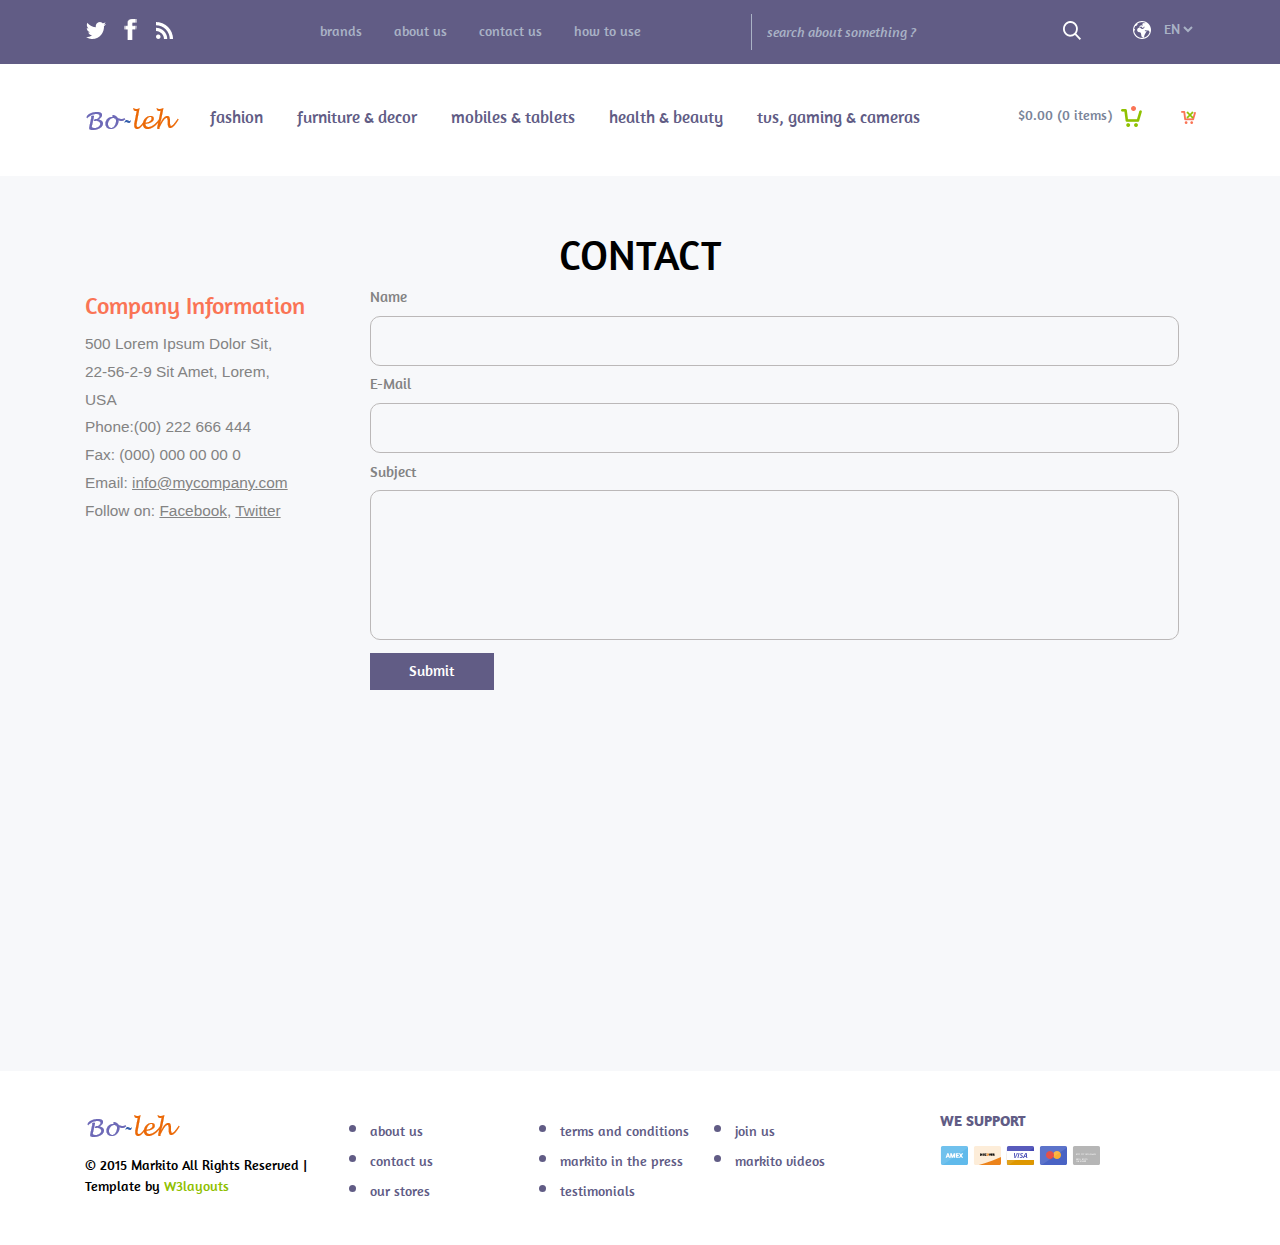
<file: test/contact.html>
<!--A Design by W3layouts
Author: W3layout
Author URL: http://w3layouts.com
License: Creative Commons Attribution 3.0 Unported
License URL: http://creativecommons.org/licenses/by/3.0/
-->
<!DOCTYPE html>
<html>
<head>
<title>Markito A Ecommerce Category Flat Bootstarp Resposive Website Template | Contact :: w3layouts</title>
<link href="css/bootstrap.css" rel="stylesheet" type="text/css" media="all" />
<!-- jQuery (necessary for Bootstrap's JavaScript plugins) -->
<script src="js/jquery.min.js"></script>
<!-- Custom Theme files -->
<!--theme-style-->
<link href="css/style.css" rel="stylesheet" type="text/css" media="all" />
<!--//theme-style-->
<meta name="viewport" content="width=device-width, initial-scale=1">
<meta http-equiv="Content-Type" content="text/html; charset=utf-8" />
<meta name="keywords" content="Markito Responsive web template, Bootstrap Web Templates, Flat Web Templates, Andriod Compatible web template,
Smartphone Compatible web template, free webdesigns for Nokia, Samsung, LG, SonyErricsson, Motorola web design" />
<script type="application/x-javascript"> addEventListener("load", function() { setTimeout(hideURLbar, 0); }, false); function hideURLbar(){ window.scrollTo(0,1); } </script>
<!--fonts-->
<link href='http://fonts.googleapis.com/css?family=Amaranth:400,700' rel='stylesheet' type='text/css'>
<!--//fonts-->
<script type="text/javascript" src="js/move-top.js"></script>
<script type="text/javascript" src="js/easing.js"></script>
<script type="text/javascript">
					jQuery(document).ready(function($) {
						$(".scroll").click(function(event){
							event.preventDefault();
							$('html,body').animate({scrollTop:$(this.hash).offset().top},1000);
						});
					});
				</script>
<!-- start menu -->
<link href="css/megamenu.css" rel="stylesheet" type="text/css" media="all" />
<script type="text/javascript" src="js/megamenu.js"></script>
<script>$(document).ready(function(){$(".megamenu").megamenu();});</script>

<script src="js/simpleCart.min.js"> </script>
</head>
<body>
<!--header-->
<div class="header" >
	<div class="top-header" >
		<div class="container">
		<div class="top-head" >
			<div class="header-para">
				<ul class="social-in">
					<li><a href="#"><i> </i></a></li>
					<li><a href="#"><i class="ic"> </i></a></li>
					<li><a href="#"><i class="ic1"> </i></a></li>

				</ul>
			</div>

			<ul class="header-in">
				<li ><a href="products.html" >  brands</a></li>
				<li><a href="404.html">about us</a> </li>
				<li><a href="contact.html">   contact us</a></li>
				<li ><a href="#" >   how to use</a></li>
			</ul>
			<div class="search-top">
				<div class="search">
					<form>
						<input type="text" value="search about something ?" onfocus="this.value = '';" onblur="if (this.value == '') {this.value = 'search about something ?';}" >
						<input type="submit" value="" >
					</form>
				</div>
				<div class="world">
					<ul >
						<li><a href="#"><span> </span></a> </li>
						<li><select class="in-drop">
							  <option>EN</option>
							  <option>DE</option>
							  <option>ES</option>
							</select>
						</li>
					</ul>
				</div>
				<div class="clearfix"> </div>
			</div>
				<div class="clearfix"> </div>
		</div>
		</div>
	</div>
		<!---->

		<div class="header-top">
		<div class="container">
		<div class="head-top">
			<div class="logo">
				<a href="index.html"><img src="images/logo4.png" alt="" ></a>
			</div>
			<div class="top-nav">
			  <ul class="megamenu skyblue">
				      <li class="active grid"><a  href="#">fashion</a>
					    <div class="megapanel">
						<div class="row">
							<div class="col1">
								<div class="h_nav">
									<ul>
										<li><a href="products.html">Accessories</a></li>
										<li><a href="products.html">Bags</a></li>
										<li><a href="products.html">Caps & Hats</a></li>
										<li><a href="products.html">Hoodies & Sweatshirts</a></li>
										<li><a href="products.html">Jackets & Coats</a></li>
										<li><a href="products.html">Jeans</a></li>
										<li><a href="products.html">Jewellery</a></li>
										<li><a href="products.html">Jumpers & Cardigans</a></li>
										<li><a href="products.html">Leather Jackets</a></li>
										<li><a href="products.html">Long Sleeve T-Shirts</a></li>
										<li><a href="products.html">Loungewear</a></li>
									</ul>
								</div>
							</div>
							<div class="col1">
								<div class="h_nav">
									<ul>
										<li><a href="products.html">Shirts</a></li>
										<li><a href="products.html">Shoes, Boots & Trainers</a></li>
										<li><a href="products.html">Shorts</a></li>
										<li><a href="products.html">Suits & Blazers</a></li>
										<li><a href="products.html">Sunglasses</a></li>
										<li><a href="products.html">Sweatpants</a></li>
										<li><a href="products.html">Swimwear</a></li>
										<li><a href="products.html">Trousers & Chinos</a></li>
										<li><a href="products.html">T-Shirts</a></li>
										<li><a href="products.html">Underwear & Socks</a></li>
										<li><a href="products.html">Vests</a></li>
									</ul>
								</div>
							</div>
							<div class="col1">
								<div class="h_nav">
									<h4>Popular Brands</h4>
									<ul>
										<li><a href="products.html">Levis</a></li>
										<li><a href="products.html">Persol</a></li>
										<li><a href="products.html">Nike</a></li>
										<li><a href="products.html">Edwin</a></li>
										<li><a href="products.html">New Balance</a></li>
										<li><a href="products.html">Jack & Jones</a></li>
										<li><a href="products.html">Paul Smith</a></li>
										<li><a href="products.html">Ray-Ban</a></li>
										<li><a href="products.html">Wood Wood</a></li>
									</ul>
								</div>
							</div>
						  </div>
						</div>
					</li>
					<li><a   href="#">furniture & decor</a>
					 <div class="megapanel">
						<div class="row">
							<div class="col1">
								<div class="h_nav">
									<ul>
										<li><a href="decor.html">Bed</a></li>
										<li><a href="decor.html">Chest</a></li>
										<li><a href="decor.html">Stool & Reider</a></li>
										<li><a href="decor.html">Chair & Carpet</a></li>
										<li><a href="decor.html">Curtain & Brix</a></li>
										<li><a href="decor.html">Shelf</a></li>
										<li><a href="decor.html">Desk</a></li>
										<li><a href="decor.html">Sofa & Anson</a></li>
										<li><a href="decor.html">Bench</a></li>
										<li><a href="decor.html">Sink</a></li>
										<li><a href="decor.html">Lamp</a></li>
									</ul>
								</div>
							</div>
							<div class="col1">
								<div class="h_nav">
									<ul>
										<li><a href="decor.html">Armchair</a></li>
										<li><a href="decor.html">Reider Bench</a></li>
										<li><a href="decor.html">Carpet & Desk</a></li>
										<li><a href="decor.html">Wardrobe & Lamp</a></li>
										<li><a href="decor.html">Car seat</a></li>
										<li><a href="decor.html">Lounger</a></li>
										<li><a href="decor.html">Anson</a></li>
										<li><a href="decor.html">Karlstad</a></li>
										<li><a href="decor.html">Camilla & Wardrobe</a></li>
										<li><a href="decor.html">Colton</a></li>
										<li><a href="decor.html">Brix</a></li>
									</ul>
								</div>
							</div>
							<div class="col1">
							<iframe src="https://player.vimeo.com/video/16878818"  webkitallowfullscreen mozallowfullscreen allowfullscreen></iframe>
							</div>
						  </div>
						</div></li>
				    <li class="grid"><a  href="#">mobiles & tablets</a>
					   <div class="megapanel">
						<div class="row">
							<div class="col1">
								<div class="h_nav">
									<ul>
										<li><a href="mobile.html">Lenovo Tablets</a></li>
										<li><a href="mobile.html">Motorola</a></li>
										<li><a href="mobile.html">Samsung </a></li>
										<li><a href="mobile.html">Htc Tab</a></li>
										<li><a href="mobile.html">Dell & Compaq</a></li>
										<li><a href="mobile.html">Asus Tablets</a></li>
										<li><a href="mobile.html">Microsoft</a></li>
										<li><a href="mobile.html">Moto E & Moto G</a></li>
										<li><a href="mobile.html">Intex</a></li>
										<li><a href="mobile.html">Hauwei Lumia</a></li>
										<li><a href="mobile.html">Loungewear</a></li>
									</ul>
								</div>
							</div>
							<div class="col1">
								<div class="h_nav">
									<ul>
										<li><a href="mobile.html">Asus Zenfone 2</a></li>
										<li><a href="mobile.html">Nikon & Sony</a></li>
										<li><a href="mobile.html">Shorts</a></li>
										<li><a href="mobile.html">Olymplus</a></li>
										<li><a href="mobile.html">Sunglasses</a></li>
										<li><a href="mobile.html">Samsung Nx</a></li>
										<li><a href="mobile.html">Printers & Monitors</a></li>
										<li><a href="mobile.html">Routers</a></li>
										<li><a href="mobile.html">Data Cards</a></li>
										<li><a href="mobile.html">Mouse & Keyboard</a></li>
										<li><a href="mobile.html">Ink Cartridges</a></li>
									</ul>
								</div>
							</div>
							<div class="col1">
								<div class="col1">
								<iframe src="https://player.vimeo.com/video/8118831"  webkitallowfullscreen mozallowfullscreen allowfullscreen></iframe>
							</div>
							</div>
						  </div>
						</div>
			    </li>
						 <li class="grid"><a  href="health.html">health & beauty</a>

			    </li>
				<li><a  href="#">tvs, gaming & cameras</a>
				  <div class="megapanel">
						<div class="row">
							<div class="col1">
								<div class="h_nav">
									<ul>
										<li><a href="mobile.html">Lenovo Tablets</a></li>
										<li><a href="mobile.html">Motorola</a></li>
										<li><a href="mobile.html">Samsung </a></li>
										<li><a href="mobile.html">Htc Tab</a></li>
										<li><a href="mobile.html">Dell & Compaq</a></li>
										<li><a href="mobile.html">Asus Tablets</a></li>
										<li><a href="mobile.html">Microsoft</a></li>
										<li><a href="mobile.html">Moto E & Moto G</a></li>
										<li><a href="mobile.html">Intex</a></li>
										<li><a href="mobile.html">Hauwei Lumia</a></li>
										<li><a href="mobile.html">Loungewear</a></li>
									</ul>
								</div>
							</div>
							<div class="col1">
								<div class="h_nav">
									<ul>
										<li><a href="mobile.html">Asus Zenfone 2</a></li>
										<li><a href="mobile.html">Nikon & Sony</a></li>
										<li><a href="mobile.html">Shorts</a></li>
										<li><a href="mobile.html">Olymplus</a></li>
										<li><a href="mobile.html">Sunglasses</a></li>
										<li><a href="mobile.html">Samsung Nx</a></li>
										<li><a href="mobile.html">Printers & Monitors</a></li>
										<li><a href="mobile.html">Routers</a></li>
										<li><a href="mobile.html">Data Cards</a></li>
										<li><a href="mobile.html">Mouse & Keyboard</a></li>
										<li><a href="mobile.html">Ink Cartridges</a></li>
									</ul>
								</div>
							</div>
							<div class="col1">
								<div class="col1">
								<iframe src="https://player.vimeo.com/video/8118831"  webkitallowfullscreen mozallowfullscreen allowfullscreen></iframe>
							</div>
							</div>
						  </div>
						</div></li>


			  </ul>
				</div>
			<div class="cart box_1">
						<a href="checkout.html">
						<h3> <div class="total">
							<span class="simpleCart_total"></span> (<span id="simpleCart_quantity" class="simpleCart_quantity"></span> items)</div>
							<img src="images/cart.png" alt=""/></h3>
						</a>
						<p><a href="javascript:;" class="simpleCart_empty"><img src="images/cart-c.png"  alt=""></a></p>
						<div class="clearfix"> </div>
					</div>
				<div class="clearfix"> </div>
		</div>
		</div>
	</div>
</div>

	<div class="container">
		<div class="contact">
	<h2>CONTACT</h2>
				<div class="contact-in">
				<div class=" col-md-3 contact-right">
				     	<h5>Company Information</h5>
						    	<p>500 Lorem Ipsum Dolor Sit,</p>
						   		<p>22-56-2-9 Sit Amet, Lorem,</p>
						   		<p>USA</p>
				   		<p>Phone:(00) 222 666 444</p>
				   		<p>Fax: (000) 000 00 00 0</p>
				 	 	<p>Email: <a href="mailto:info@mycompany.com">info@mycompany.com</a></p>
				   		<p>Follow on: <a href="#">Facebook</a>, <a href="#">Twitter</a></p>
				    </div>
				<div class=" col-md-9 contact-left">

					    <form >
					    	<div>
						    	<span>Name</span>
						    	<input name="userName" type="text" class="textbox">
						    </div>
						    <div>
						    	<span>E-Mail</span>
						    	<input name="userEmail" type="text" class="textbox">
						    </div>
						    <div>
						    	<span>Subject</span>
						    	<textarea name="userMsg"> </textarea>
						    </div>
						   <div>
						   		<input type="submit" value="Submit">

						  </div>
					    </form>
				  </div>


					  <div class="clearfix"></div>
				 </div>

      		</div>
	</div>
		<div class="map">
				 <iframe src="https://www.google.com/maps/embed?pb=!1m18!1m12!1m3!1d505145.6949089349!2d115.07157704999999!3d-8.455471450000001!2m3!1f0!2f0!3f0!3m2!1i1024!2i768!4f13.1!3m3!1m2!1s0x2dd22f7520fca7d3%3A0x2872b62cc456cd84!2sBali%2C+Indonesia!5e0!3m2!1sen!2sin!4v1418170815897"></iframe>
				</div>
		</div>
</div>
	<!--footer-->
	<div class="footer">
		<div class="container">
			<div class="col-md-3 footer-left">
				<a href="index.html"><img src="images/logo4.png" alt=""></a>
				<p class="footer-class">© 2015 Markito All Rights Reserved | Template by  <a href="http://w3layouts.com/" target="_blank">W3layouts</a> </p>
			</div>
			<div class="col-md-2 footer-middle">
				<ul>
					<li><a href="404.html">about us</a> </li>
					<li><a href="contact.html">   contact us</a></li>
					<li ><a href="products.html" >  our stores</a></li>
				</ul>
			</div>
			<div class="col-md-4 footer-left">
				<ul class="term">
					<li><a href="#">terms and conditions</a> </li>
					<li><a href="#">  markito in the press</a></li>
					<li ><a href="#" >  testimonials</a></li>
				</ul>
				<ul class="term">
					<li><a href="#">join us</a> </li>
					<li><a href="#">  markito videos</a></li>

				</ul>
				<div class="clearfix"> </div>
			</div>
			<div class="col-md-3 footer-right">
				<h5>WE SUPPORT</h5>
				<ul>
					<li><a href="#"><i> </i></a> </li>
					<li><a href="#"><i class="we"> </i></a></li>
					<li ><a href="#" ><i class="we-in"> </i></a></li>
					<li ><a href="#" ><i class="we-at"> </i></a></li>
					<li ><a href="#" ><i class="we-at-at"> </i></a></li>
				</ul>
			</div>
			<div class="clearfix"> </div>
		</div>
		<script type="text/javascript">
						$(document).ready(function() {
							/*
							var defaults = {
					  			containerID: 'toTop', // fading element id
								containerHoverID: 'toTopHover', // fading element hover id
								scrollSpeed: 1200,
								easingType: 'linear'
					 		};
							*/

							$().UItoTop({ easingType: 'easeOutQuart' });

						});
					</script>
				<a href="#" id="toTop" style="display: block;"> <span id="toTopHover" style="opacity: 1;"> </span></a>
	</div>

</body>
</html>
</file>
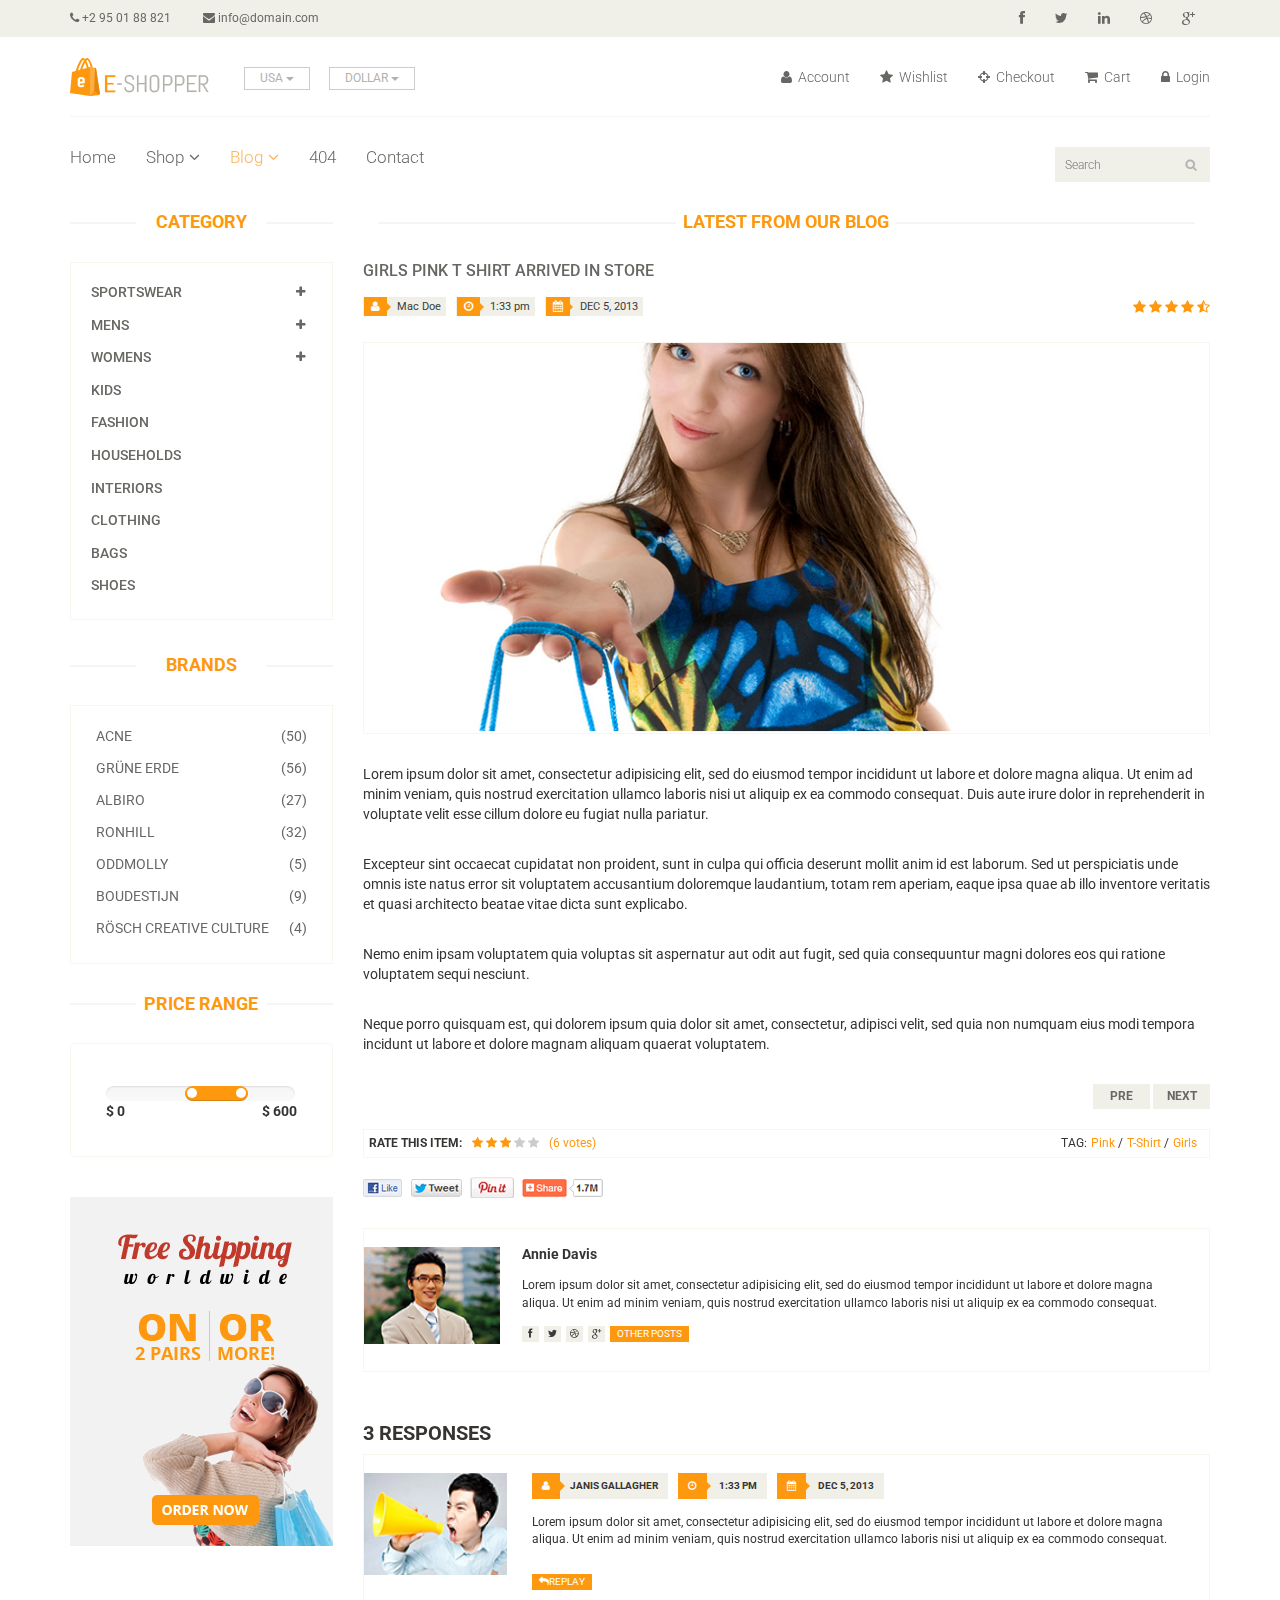
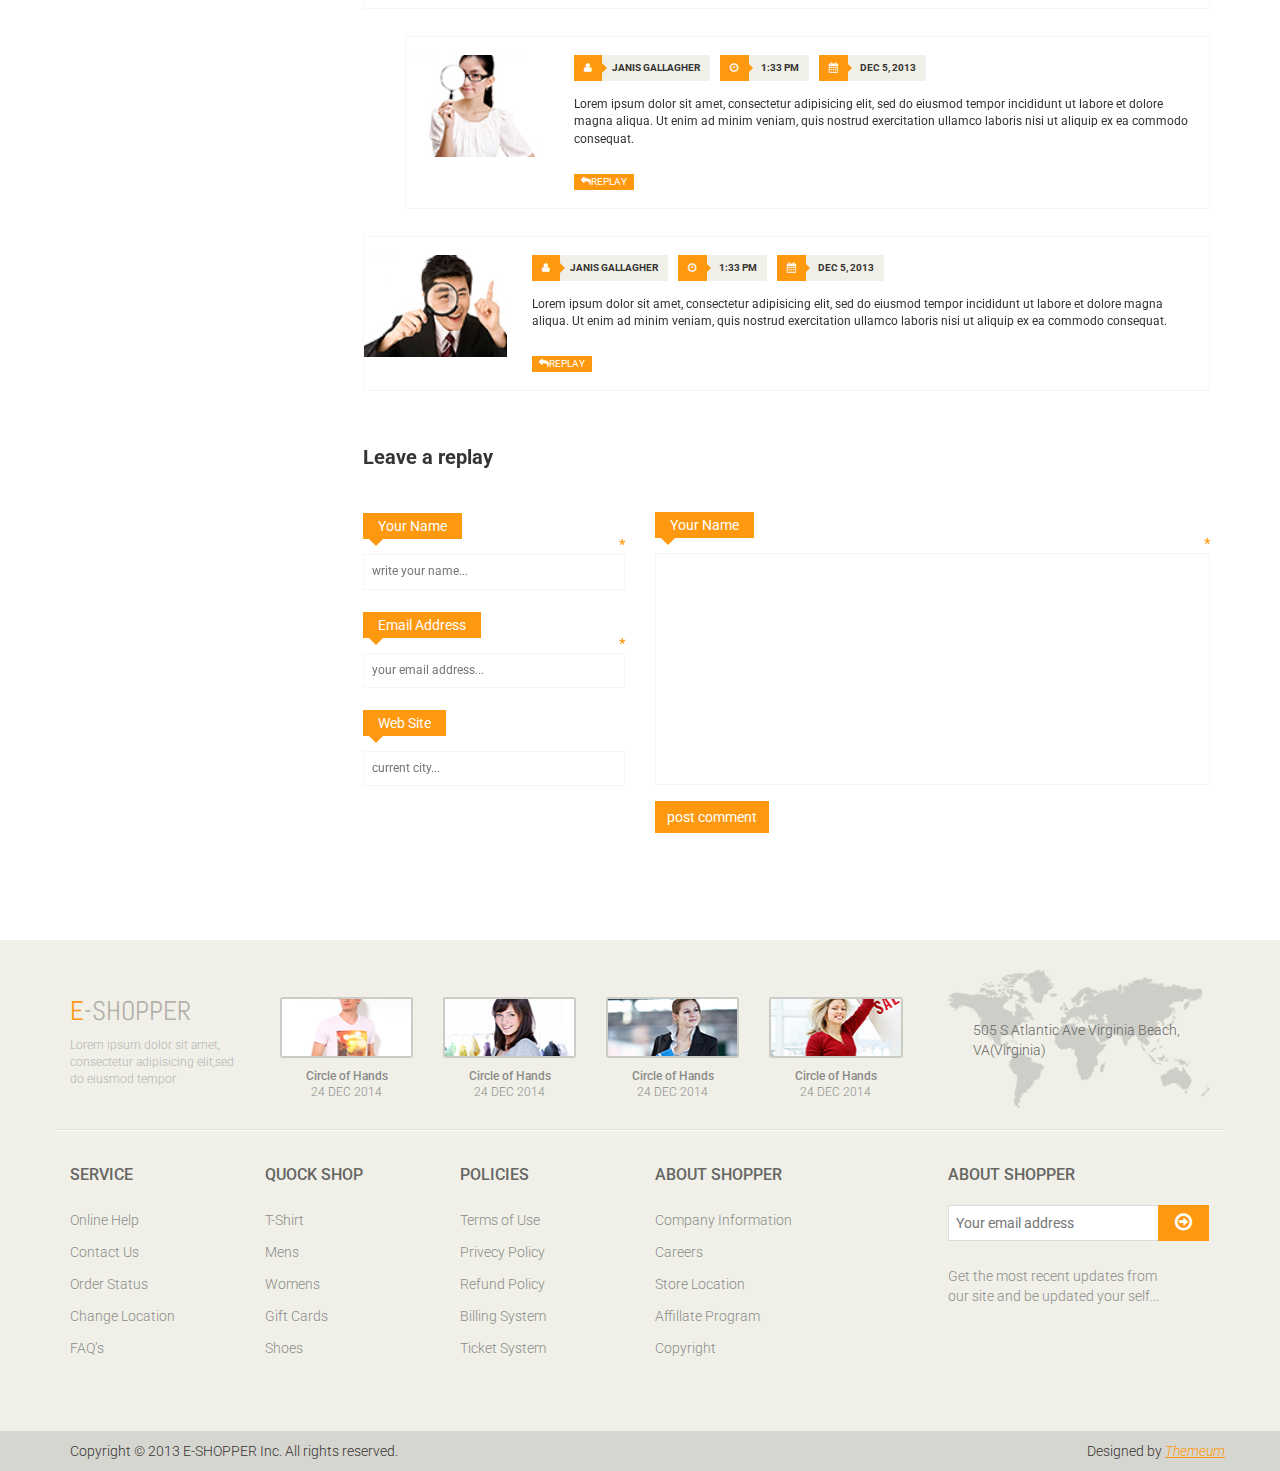
<file: Bootstrap SRC/eshopper-best-free-ecommerce-html-template/BO-LEH/blog-single.html>
<!DOCTYPE html>
<html lang="en">
<head>
    <meta charset="utf-8">
    <meta name="viewport" content="width=device-width, initial-scale=1.0">
    <meta name="description" content="">
    <meta name="author" content="">
    <title>Blog Single | E-Shopper</title>
    <link href="css/bootstrap.min.css" rel="stylesheet">
    <link href="css/font-awesome.min.css" rel="stylesheet">
    <link href="css/prettyPhoto.css" rel="stylesheet">
    <link href="css/price-range.css" rel="stylesheet">
    <link href="css/animate.css" rel="stylesheet">
	<link href="css/main.css" rel="stylesheet">
	<link href="css/responsive.css" rel="stylesheet">
    <!--[if lt IE 9]>
    <script src="js/html5shiv.js"></script>
    <script src="js/respond.min.js"></script>
    <![endif]-->       
    <link rel="shortcut icon" href="images/ico/favicon.ico">
    <link rel="apple-touch-icon-precomposed" sizes="144x144" href="images/ico/apple-touch-icon-144-precomposed.png">
    <link rel="apple-touch-icon-precomposed" sizes="114x114" href="images/ico/apple-touch-icon-114-precomposed.png">
    <link rel="apple-touch-icon-precomposed" sizes="72x72" href="images/ico/apple-touch-icon-72-precomposed.png">
    <link rel="apple-touch-icon-precomposed" href="images/ico/apple-touch-icon-57-precomposed.png">
</head><!--/head-->

<body>
	<header id="header"><!--header-->
		<div class="header_top"><!--header_top-->
			<div class="container">
				<div class="row">
					<div class="col-sm-6">
						<div class="contactinfo">
							<ul class="nav nav-pills">
								<li><a href=""><i class="fa fa-phone"></i> +2 95 01 88 821</a></li>
								<li><a href=""><i class="fa fa-envelope"></i> info@domain.com</a></li>
							</ul>
						</div>
					</div>
					<div class="col-sm-6">
						<div class="social-icons pull-right">
							<ul class="nav navbar-nav">
								<li><a href=""><i class="fa fa-facebook"></i></a></li>
								<li><a href=""><i class="fa fa-twitter"></i></a></li>
								<li><a href=""><i class="fa fa-linkedin"></i></a></li>
								<li><a href=""><i class="fa fa-dribbble"></i></a></li>
								<li><a href=""><i class="fa fa-google-plus"></i></a></li>
							</ul>
						</div>
					</div>
				</div>
			</div>
		</div><!--/header_top-->
		
		<div class="header-middle"><!--header-middle-->
			<div class="container">
				<div class="row">
					<div class="col-sm-4">
						<div class="logo pull-left">
							<a href="index.html"><img src="images/home/logo.png" alt="" /></a>
						</div>
						<div class="btn-group pull-right">
							<div class="btn-group">
								<button type="button" class="btn btn-default dropdown-toggle usa" data-toggle="dropdown">
									USA
									<span class="caret"></span>
								</button>
								<ul class="dropdown-menu">
									<li><a href="">Canada</a></li>
									<li><a href="">UK</a></li>
								</ul>
							</div>
							
							<div class="btn-group">
								<button type="button" class="btn btn-default dropdown-toggle usa" data-toggle="dropdown">
									DOLLAR
									<span class="caret"></span>
								</button>
								<ul class="dropdown-menu">
									<li><a href="">Canadian Dollar</a></li>
									<li><a href="">Pound</a></li>
								</ul>
							</div>
						</div>
					</div>
					<div class="col-sm-8">
						<div class="shop-menu pull-right">
							<ul class="nav navbar-nav">
								<li><a href=""><i class="fa fa-user"></i> Account</a></li>
								<li><a href=""><i class="fa fa-star"></i> Wishlist</a></li>
								<li><a href="checkout.html"><i class="fa fa-crosshairs"></i> Checkout</a></li>
								<li><a href="cart.html"><i class="fa fa-shopping-cart"></i> Cart</a></li>
								<li><a href="login.html"><i class="fa fa-lock"></i> Login</a></li>
							</ul>
						</div>
					</div>
				</div>
			</div>
		</div><!--/header-middle-->
	
		<div class="header-bottom"><!--header-bottom-->
			<div class="container">
				<div class="row">
					<div class="col-sm-9">
						<div class="navbar-header">
							<button type="button" class="navbar-toggle" data-toggle="collapse" data-target=".navbar-collapse">
								<span class="sr-only">Toggle navigation</span>
								<span class="icon-bar"></span>
								<span class="icon-bar"></span>
								<span class="icon-bar"></span>
							</button>
						</div>
						<div class="mainmenu pull-left">
							<ul class="nav navbar-nav collapse navbar-collapse">
								<li><a href="index.html">Home</a></li>
								<li class="dropdown"><a href="#">Shop<i class="fa fa-angle-down"></i></a>
                                    <ul role="menu" class="sub-menu">
                                        <li><a href="shop.html">Products</a></li>
										<li><a href="product-details.html">Product Details</a></li> 
										<li><a href="checkout.html">Checkout</a></li> 
										<li><a href="cart.html">Cart</a></li> 
										<li><a href="login.html">Login</a></li> 
                                    </ul>
                                </li> 
								<li class="dropdown"><a href="#" class="active">Blog<i class="fa fa-angle-down"></i></a>
                                    <ul role="menu" class="sub-menu">
                                        <li><a href="blog.html">Blog List</a></li>
										<li><a href="blog-single.html" class="active">Blog Single</a></li>
                                    </ul>
                                </li> 
								<li><a href="404.html">404</a></li>
								<li><a href="contact-us.html">Contact</a></li>
							</ul>
						</div>
					</div>
					<div class="col-sm-3">
						<div class="search_box pull-right">
							<input type="text" placeholder="Search"/>
						</div>
					</div>
				</div>
			</div>
		</div><!--/header-bottom-->
	</header><!--/header-->
	
	<section>
		<div class="container">
			<div class="row">
				<div class="col-sm-3">
					<div class="left-sidebar">
						<h2>Category</h2>
						<div class="panel-group category-products" id="accordian"><!--category-productsr-->
							<div class="panel panel-default">
								<div class="panel-heading">
									<h4 class="panel-title">
										<a data-toggle="collapse" data-parent="#accordian" href="#sportswear">
											<span class="badge pull-right"><i class="fa fa-plus"></i></span>
											Sportswear
										</a>
									</h4>
								</div>
								<div id="sportswear" class="panel-collapse collapse">
									<div class="panel-body">
										<ul>
											<li><a href="">Nike </a></li>
											<li><a href="">Under Armour </a></li>
											<li><a href="">Adidas </a></li>
											<li><a href="">Puma</a></li>
											<li><a href="">ASICS </a></li>
										</ul>
									</div>
								</div>
							</div>
							<div class="panel panel-default">
								<div class="panel-heading">
									<h4 class="panel-title">
										<a data-toggle="collapse" data-parent="#accordian" href="#mens">
											<span class="badge pull-right"><i class="fa fa-plus"></i></span>
											Mens
										</a>
									</h4>
								</div>
								<div id="mens" class="panel-collapse collapse">
									<div class="panel-body">
										<ul>
											<li><a href="">Fendi</a></li>
											<li><a href="">Guess</a></li>
											<li><a href="">Valentino</a></li>
											<li><a href="">Dior</a></li>
											<li><a href="">Versace</a></li>
											<li><a href="">Armani</a></li>
											<li><a href="">Prada</a></li>
											<li><a href="">Dolce and Gabbana</a></li>
											<li><a href="">Chanel</a></li>
											<li><a href="">Gucci</a></li>
										</ul>
									</div>
								</div>
							</div>
							
							<div class="panel panel-default">
								<div class="panel-heading">
									<h4 class="panel-title">
										<a data-toggle="collapse" data-parent="#accordian" href="#womens">
											<span class="badge pull-right"><i class="fa fa-plus"></i></span>
											Womens
										</a>
									</h4>
								</div>
								<div id="womens" class="panel-collapse collapse">
									<div class="panel-body">
										<ul>
											<li><a href="">Fendi</a></li>
											<li><a href="">Guess</a></li>
											<li><a href="">Valentino</a></li>
											<li><a href="">Dior</a></li>
											<li><a href="">Versace</a></li>
										</ul>
									</div>
								</div>
							</div>
							<div class="panel panel-default">
								<div class="panel-heading">
									<h4 class="panel-title"><a href="#">Kids</a></h4>
								</div>
							</div>
							<div class="panel panel-default">
								<div class="panel-heading">
									<h4 class="panel-title"><a href="#">Fashion</a></h4>
								</div>
							</div>
							<div class="panel panel-default">
								<div class="panel-heading">
									<h4 class="panel-title"><a href="#">Households</a></h4>
								</div>
							</div>
							<div class="panel panel-default">
								<div class="panel-heading">
									<h4 class="panel-title"><a href="#">Interiors</a></h4>
								</div>
							</div>
							<div class="panel panel-default">
								<div class="panel-heading">
									<h4 class="panel-title"><a href="#">Clothing</a></h4>
								</div>
							</div>
							<div class="panel panel-default">
								<div class="panel-heading">
									<h4 class="panel-title"><a href="#">Bags</a></h4>
								</div>
							</div>
							<div class="panel panel-default">
								<div class="panel-heading">
									<h4 class="panel-title"><a href="#">Shoes</a></h4>
								</div>
							</div>
						</div><!--/category-products-->
					
						<div class="brands_products"><!--brands_products-->
							<h2>Brands</h2>
							<div class="brands-name">
								<ul class="nav nav-pills nav-stacked">
									<li><a href=""> <span class="pull-right">(50)</span>Acne</a></li>
									<li><a href=""> <span class="pull-right">(56)</span>Grüne Erde</a></li>
									<li><a href=""> <span class="pull-right">(27)</span>Albiro</a></li>
									<li><a href=""> <span class="pull-right">(32)</span>Ronhill</a></li>
									<li><a href=""> <span class="pull-right">(5)</span>Oddmolly</a></li>
									<li><a href=""> <span class="pull-right">(9)</span>Boudestijn</a></li>
									<li><a href=""> <span class="pull-right">(4)</span>Rösch creative culture</a></li>
								</ul>
							</div>
						</div><!--/brands_products-->
						
						<div class="price-range"><!--price-range-->
							<h2>Price Range</h2>
							<div class="well">
								 <input type="text" class="span2" value="" data-slider-min="0" data-slider-max="600" data-slider-step="5" data-slider-value="[250,450]" id="sl2" ><br />
								 <b>$ 0</b> <b class="pull-right">$ 600</b>
							</div>
						</div><!--/price-range-->
						
						<div class="shipping text-center"><!--shipping-->
							<img src="images/home/shipping.jpg" alt="" />
						</div><!--/shipping-->
					</div>
				</div>
				<div class="col-sm-9">
					<div class="blog-post-area">
						<h2 class="title text-center">Latest From our Blog</h2>
						<div class="single-blog-post">
							<h3>Girls Pink T Shirt arrived in store</h3>
							<div class="post-meta">
								<ul>
									<li><i class="fa fa-user"></i> Mac Doe</li>
									<li><i class="fa fa-clock-o"></i> 1:33 pm</li>
									<li><i class="fa fa-calendar"></i> DEC 5, 2013</li>
								</ul>
								<span>
									<i class="fa fa-star"></i>
									<i class="fa fa-star"></i>
									<i class="fa fa-star"></i>
									<i class="fa fa-star"></i>
									<i class="fa fa-star-half-o"></i>
								</span>
							</div>
							<a href="">
								<img src="images/blog/blog-one.jpg" alt="">
							</a>
							<p>
								Lorem ipsum dolor sit amet, consectetur adipisicing elit, sed do eiusmod tempor incididunt ut labore et dolore magna aliqua. Ut enim ad minim veniam, quis nostrud exercitation ullamco laboris nisi ut aliquip ex ea commodo consequat. Duis aute irure dolor in reprehenderit in voluptate velit esse cillum dolore eu fugiat nulla pariatur.</p> <br>

							<p>
								Excepteur sint occaecat cupidatat non proident, sunt in culpa qui officia deserunt mollit anim id est laborum. Sed ut perspiciatis unde omnis iste natus error sit voluptatem accusantium doloremque laudantium, totam rem aperiam, eaque ipsa quae ab illo inventore veritatis et quasi architecto beatae vitae dicta sunt explicabo.</p> <br>

							<p>
								Nemo enim ipsam voluptatem quia voluptas sit aspernatur aut odit aut fugit, sed quia consequuntur magni dolores eos qui ratione voluptatem sequi nesciunt.</p> <br>

							<p>
								Neque porro quisquam est, qui dolorem ipsum quia dolor sit amet, consectetur, adipisci velit, sed quia non numquam eius modi tempora incidunt ut labore et dolore magnam aliquam quaerat voluptatem.
							</p>
							<div class="pager-area">
								<ul class="pager pull-right">
									<li><a href="#">Pre</a></li>
									<li><a href="#">Next</a></li>
								</ul>
							</div>
						</div>
					</div><!--/blog-post-area-->

					<div class="rating-area">
						<ul class="ratings">
							<li class="rate-this">Rate this item:</li>
							<li>
								<i class="fa fa-star color"></i>
								<i class="fa fa-star color"></i>
								<i class="fa fa-star color"></i>
								<i class="fa fa-star"></i>
								<i class="fa fa-star"></i>
							</li>
							<li class="color">(6 votes)</li>
						</ul>
						<ul class="tag">
							<li>TAG:</li>
							<li><a class="color" href="">Pink <span>/</span></a></li>
							<li><a class="color" href="">T-Shirt <span>/</span></a></li>
							<li><a class="color" href="">Girls</a></li>
						</ul>
					</div><!--/rating-area-->

					<div class="socials-share">
						<a href=""><img src="images/blog/socials.png" alt=""></a>
					</div><!--/socials-share-->

					<div class="media commnets">
						<a class="pull-left" href="#">
							<img class="media-object" src="images/blog/man-one.jpg" alt="">
						</a>
						<div class="media-body">
							<h4 class="media-heading">Annie Davis</h4>
							<p>Lorem ipsum dolor sit amet, consectetur adipisicing elit, sed do eiusmod tempor incididunt ut labore et dolore magna aliqua.  Ut enim ad minim veniam, quis nostrud exercitation ullamco laboris nisi ut aliquip ex ea commodo consequat.</p>
							<div class="blog-socials">
								<ul>
									<li><a href=""><i class="fa fa-facebook"></i></a></li>
									<li><a href=""><i class="fa fa-twitter"></i></a></li>
									<li><a href=""><i class="fa fa-dribbble"></i></a></li>
									<li><a href=""><i class="fa fa-google-plus"></i></a></li>
								</ul>
								<a class="btn btn-primary" href="">Other Posts</a>
							</div>
						</div>
					</div><!--Comments-->
					<div class="response-area">
						<h2>3 RESPONSES</h2>
						<ul class="media-list">
							<li class="media">
								
								<a class="pull-left" href="#">
									<img class="media-object" src="images/blog/man-two.jpg" alt="">
								</a>
								<div class="media-body">
									<ul class="sinlge-post-meta">
										<li><i class="fa fa-user"></i>Janis Gallagher</li>
										<li><i class="fa fa-clock-o"></i> 1:33 pm</li>
										<li><i class="fa fa-calendar"></i> DEC 5, 2013</li>
									</ul>
									<p>Lorem ipsum dolor sit amet, consectetur adipisicing elit, sed do eiusmod tempor incididunt ut labore et dolore magna aliqua.  Ut enim ad minim veniam, quis nostrud exercitation ullamco laboris nisi ut aliquip ex ea commodo consequat.</p>
									<a class="btn btn-primary" href=""><i class="fa fa-reply"></i>Replay</a>
								</div>
							</li>
							<li class="media second-media">
								<a class="pull-left" href="#">
									<img class="media-object" src="images/blog/man-three.jpg" alt="">
								</a>
								<div class="media-body">
									<ul class="sinlge-post-meta">
										<li><i class="fa fa-user"></i>Janis Gallagher</li>
										<li><i class="fa fa-clock-o"></i> 1:33 pm</li>
										<li><i class="fa fa-calendar"></i> DEC 5, 2013</li>
									</ul>
									<p>Lorem ipsum dolor sit amet, consectetur adipisicing elit, sed do eiusmod tempor incididunt ut labore et dolore magna aliqua.  Ut enim ad minim veniam, quis nostrud exercitation ullamco laboris nisi ut aliquip ex ea commodo consequat.</p>
									<a class="btn btn-primary" href=""><i class="fa fa-reply"></i>Replay</a>
								</div>
							</li>
							<li class="media">
								<a class="pull-left" href="#">
									<img class="media-object" src="images/blog/man-four.jpg" alt="">
								</a>
								<div class="media-body">
									<ul class="sinlge-post-meta">
										<li><i class="fa fa-user"></i>Janis Gallagher</li>
										<li><i class="fa fa-clock-o"></i> 1:33 pm</li>
										<li><i class="fa fa-calendar"></i> DEC 5, 2013</li>
									</ul>
									<p>Lorem ipsum dolor sit amet, consectetur adipisicing elit, sed do eiusmod tempor incididunt ut labore et dolore magna aliqua.  Ut enim ad minim veniam, quis nostrud exercitation ullamco laboris nisi ut aliquip ex ea commodo consequat.</p>
									<a class="btn btn-primary" href=""><i class="fa fa-reply"></i>Replay</a>
								</div>
							</li>
						</ul>					
					</div><!--/Response-area-->
					<div class="replay-box">
						<div class="row">
							<div class="col-sm-4">
								<h2>Leave a replay</h2>
								<form>
									<div class="blank-arrow">
										<label>Your Name</label>
									</div>
									<span>*</span>
									<input type="text" placeholder="write your name...">
									<div class="blank-arrow">
										<label>Email Address</label>
									</div>
									<span>*</span>
									<input type="email" placeholder="your email address...">
									<div class="blank-arrow">
										<label>Web Site</label>
									</div>
									<input type="email" placeholder="current city...">
								</form>
							</div>
							<div class="col-sm-8">
								<div class="text-area">
									<div class="blank-arrow">
										<label>Your Name</label>
									</div>
									<span>*</span>
									<textarea name="message" rows="11"></textarea>
									<a class="btn btn-primary" href="">post comment</a>
								</div>
							</div>
						</div>
					</div><!--/Repaly Box-->
				</div>	
			</div>
		</div>
	</section>
	
	<footer id="footer"><!--Footer-->
		<div class="footer-top">
			<div class="container">
				<div class="row">
					<div class="col-sm-2">
						<div class="companyinfo">
							<h2><span>e</span>-shopper</h2>
							<p>Lorem ipsum dolor sit amet, consectetur adipisicing elit,sed do eiusmod tempor</p>
						</div>
					</div>
					<div class="col-sm-7">
						<div class="col-sm-3">
							<div class="video-gallery text-center">
								<a href="#">
									<div class="iframe-img">
										<img src="images/home/iframe1.png" alt="" />
									</div>
									<div class="overlay-icon">
										<i class="fa fa-play-circle-o"></i>
									</div>
								</a>
								<p>Circle of Hands</p>
								<h2>24 DEC 2014</h2>
							</div>
						</div>
						
						<div class="col-sm-3">
							<div class="video-gallery text-center">
								<a href="#">
									<div class="iframe-img">
										<img src="images/home/iframe2.png" alt="" />
									</div>
									<div class="overlay-icon">
										<i class="fa fa-play-circle-o"></i>
									</div>
								</a>
								<p>Circle of Hands</p>
								<h2>24 DEC 2014</h2>
							</div>
						</div>
						
						<div class="col-sm-3">
							<div class="video-gallery text-center">
								<a href="#">
									<div class="iframe-img">
										<img src="images/home/iframe3.png" alt="" />
									</div>
									<div class="overlay-icon">
										<i class="fa fa-play-circle-o"></i>
									</div>
								</a>
								<p>Circle of Hands</p>
								<h2>24 DEC 2014</h2>
							</div>
						</div>
						
						<div class="col-sm-3">
							<div class="video-gallery text-center">
								<a href="#">
									<div class="iframe-img">
										<img src="images/home/iframe4.png" alt="" />
									</div>
									<div class="overlay-icon">
										<i class="fa fa-play-circle-o"></i>
									</div>
								</a>
								<p>Circle of Hands</p>
								<h2>24 DEC 2014</h2>
							</div>
						</div>
					</div>
					<div class="col-sm-3">
						<div class="address">
							<img src="images/home/map.png" alt="" />
							<p>505 S Atlantic Ave Virginia Beach, VA(Virginia)</p>
						</div>
					</div>
				</div>
			</div>
		</div>
		
		<div class="footer-widget">
			<div class="container">
				<div class="row">
					<div class="col-sm-2">
						<div class="single-widget">
							<h2>Service</h2>
							<ul class="nav nav-pills nav-stacked">
								<li><a href="">Online Help</a></li>
								<li><a href="">Contact Us</a></li>
								<li><a href="">Order Status</a></li>
								<li><a href="">Change Location</a></li>
								<li><a href="">FAQ’s</a></li>
							</ul>
						</div>
					</div>
					<div class="col-sm-2">
						<div class="single-widget">
							<h2>Quock Shop</h2>
							<ul class="nav nav-pills nav-stacked">
								<li><a href="">T-Shirt</a></li>
								<li><a href="">Mens</a></li>
								<li><a href="">Womens</a></li>
								<li><a href="">Gift Cards</a></li>
								<li><a href="">Shoes</a></li>
							</ul>
						</div>
					</div>
					<div class="col-sm-2">
						<div class="single-widget">
							<h2>Policies</h2>
							<ul class="nav nav-pills nav-stacked">
								<li><a href="">Terms of Use</a></li>
								<li><a href="">Privecy Policy</a></li>
								<li><a href="">Refund Policy</a></li>
								<li><a href="">Billing System</a></li>
								<li><a href="">Ticket System</a></li>
							</ul>
						</div>
					</div>
					<div class="col-sm-2">
						<div class="single-widget">
							<h2>About Shopper</h2>
							<ul class="nav nav-pills nav-stacked">
								<li><a href="">Company Information</a></li>
								<li><a href="">Careers</a></li>
								<li><a href="">Store Location</a></li>
								<li><a href="">Affillate Program</a></li>
								<li><a href="">Copyright</a></li>
							</ul>
						</div>
					</div>
					<div class="col-sm-3 col-sm-offset-1">
						<div class="single-widget">
							<h2>About Shopper</h2>
							<form action="#" class="searchform">
								<input type="text" placeholder="Your email address" />
								<button type="submit" class="btn btn-default"><i class="fa fa-arrow-circle-o-right"></i></button>
								<p>Get the most recent updates from <br />our site and be updated your self...</p>
							</form>
						</div>
					</div>
					
				</div>
			</div>
		</div>
		
		<div class="footer-bottom">
			<div class="container">
				<div class="row">
					<p class="pull-left">Copyright © 2013 E-SHOPPER Inc. All rights reserved.</p>
					<p class="pull-right">Designed by <span><a target="_blank" href="http://www.themeum.com">Themeum</a></span></p>
				</div>
			</div>
		</div>
		
	</footer><!--/Footer-->
	

  
    <script src="js/jquery.js"></script>
	<script src="js/price-range.js"></script>
	<script src="js/jquery.scrollUp.min.js"></script>
	<script src="js/bootstrap.min.js"></script>
    <script src="js/jquery.prettyPhoto.js"></script>
    <script src="js/main.js"></script>
</body>
</html>
</file>
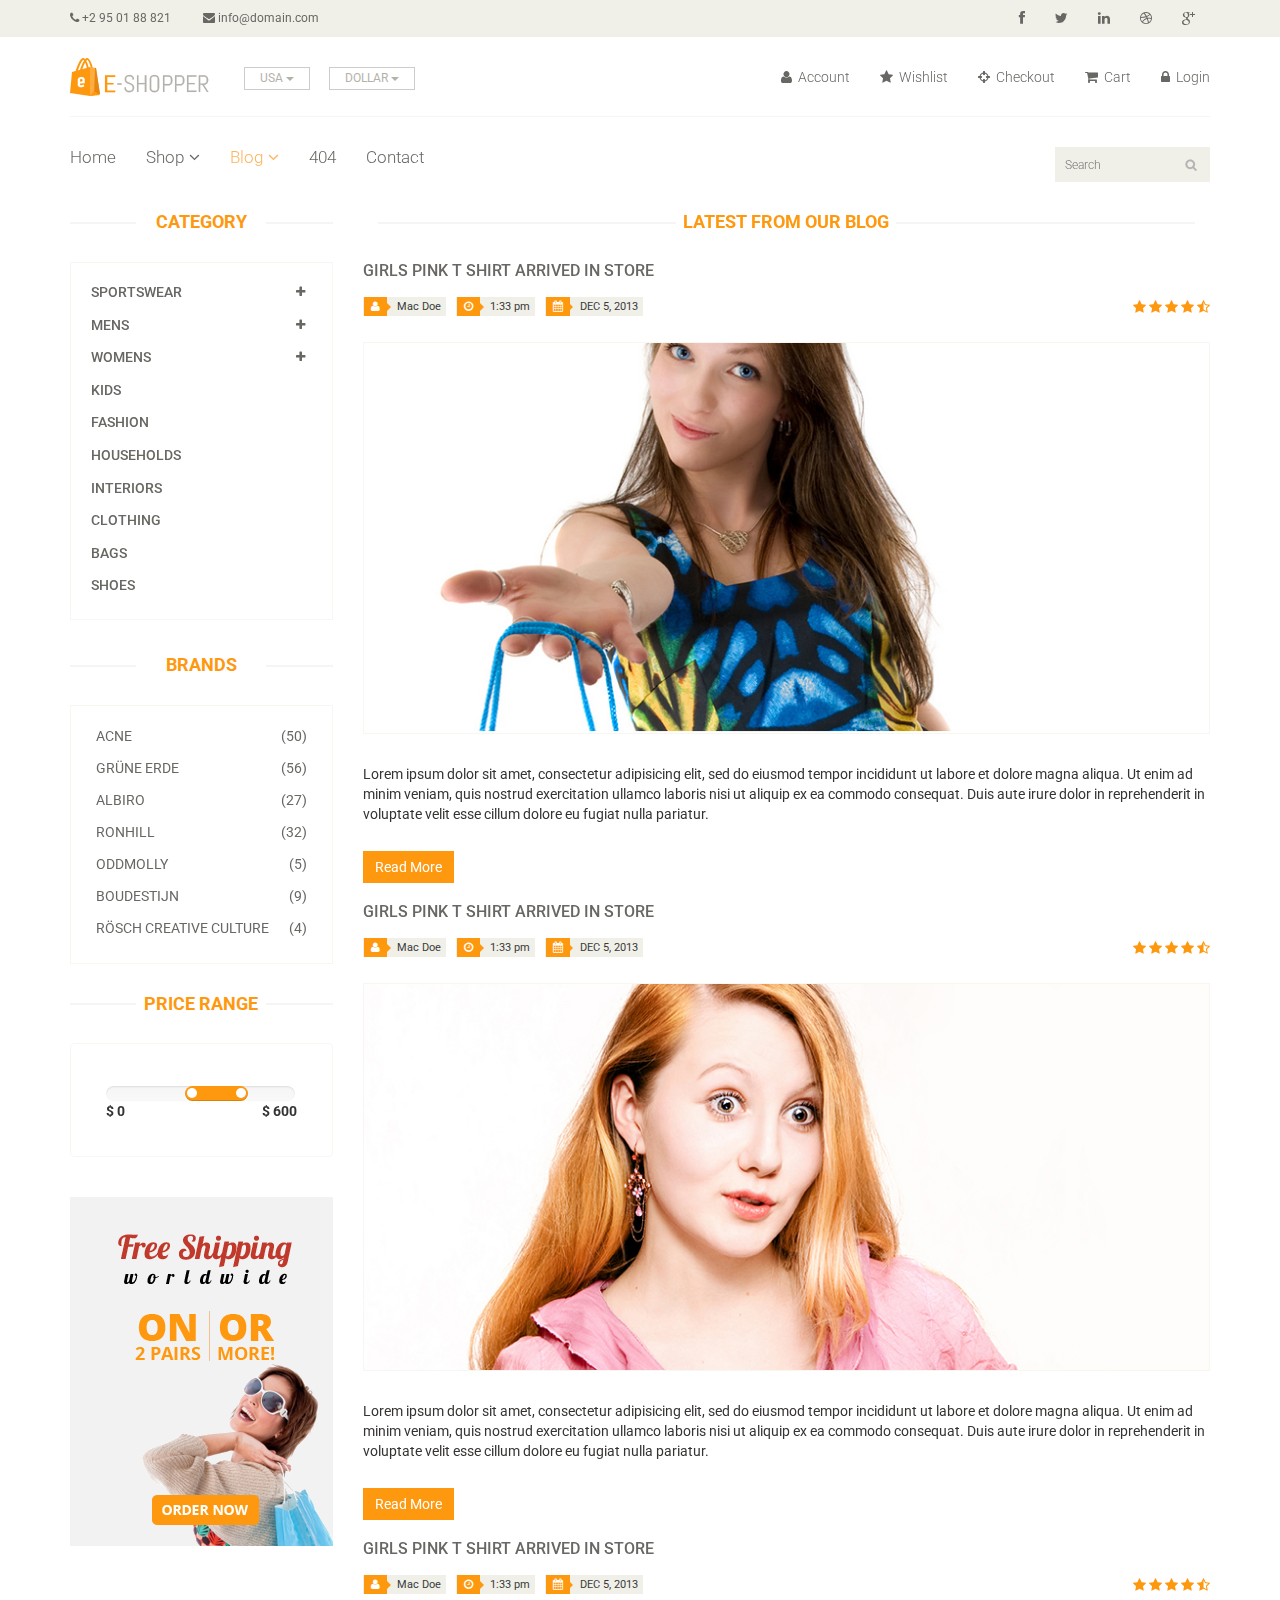
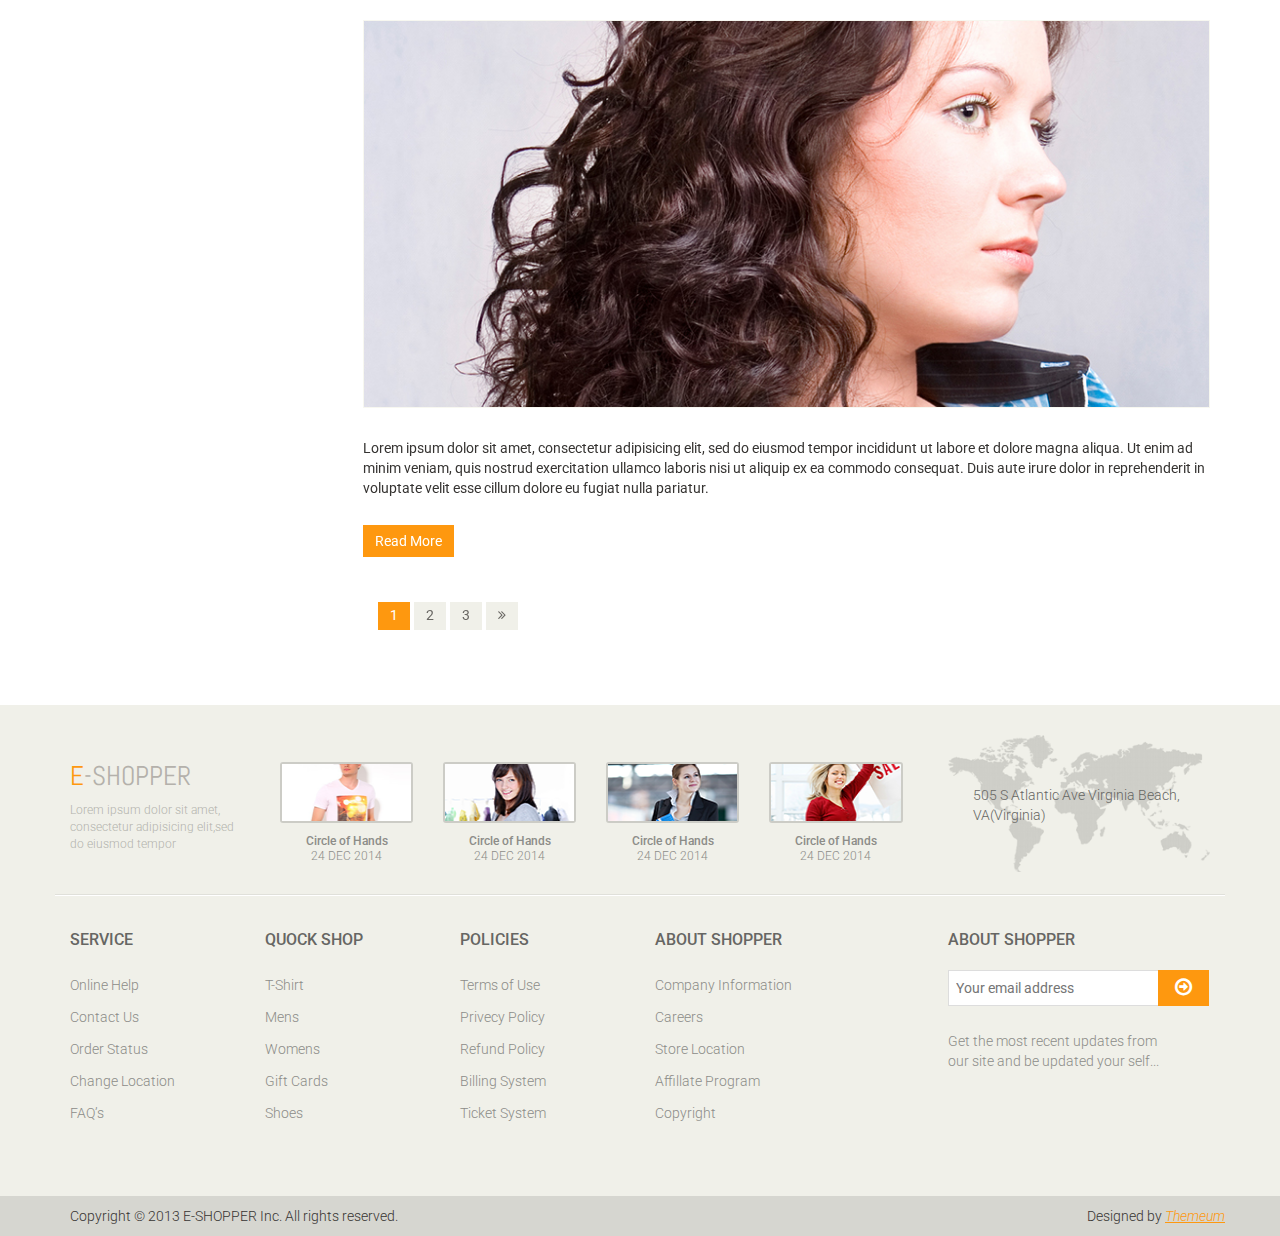
<file: Bootstrap SRC/eshopper-best-free-ecommerce-html-template/BO-LEH/blog.html>
<!DOCTYPE html>
<html lang="en">
<head>
    <meta charset="utf-8">
    <meta name="viewport" content="width=device-width, initial-scale=1.0">
    <meta name="description" content="">
    <meta name="author" content="">
    <title>Blog | E-Shopper</title>
    <link href="css/bootstrap.min.css" rel="stylesheet">
    <link href="css/font-awesome.min.css" rel="stylesheet">
    <link href="css/prettyPhoto.css" rel="stylesheet">
    <link href="css/price-range.css" rel="stylesheet">
    <link href="css/animate.css" rel="stylesheet">
	<link href="css/main.css" rel="stylesheet">
	<link href="css/responsive.css" rel="stylesheet">
    <!--[if lt IE 9]>
    <script src="js/html5shiv.js"></script>
    <script src="js/respond.min.js"></script>
    <![endif]-->       
    <link rel="shortcut icon" href="images/ico/favicon.ico">
    <link rel="apple-touch-icon-precomposed" sizes="144x144" href="images/ico/apple-touch-icon-144-precomposed.png">
    <link rel="apple-touch-icon-precomposed" sizes="114x114" href="images/ico/apple-touch-icon-114-precomposed.png">
    <link rel="apple-touch-icon-precomposed" sizes="72x72" href="images/ico/apple-touch-icon-72-precomposed.png">
    <link rel="apple-touch-icon-precomposed" href="images/ico/apple-touch-icon-57-precomposed.png">
</head><!--/head-->

<body>
	<header id="header"><!--header-->
		<div class="header_top"><!--header_top-->
			<div class="container">
				<div class="row">
					<div class="col-sm-6">
						<div class="contactinfo">
							<ul class="nav nav-pills">
								<li><a href=""><i class="fa fa-phone"></i> +2 95 01 88 821</a></li>
								<li><a href=""><i class="fa fa-envelope"></i> info@domain.com</a></li>
							</ul>
						</div>
					</div>
					<div class="col-sm-6">
						<div class="social-icons pull-right">
							<ul class="nav navbar-nav">
								<li><a href=""><i class="fa fa-facebook"></i></a></li>
								<li><a href=""><i class="fa fa-twitter"></i></a></li>
								<li><a href=""><i class="fa fa-linkedin"></i></a></li>
								<li><a href=""><i class="fa fa-dribbble"></i></a></li>
								<li><a href=""><i class="fa fa-google-plus"></i></a></li>
							</ul>
						</div>
					</div>
				</div>
			</div>
		</div><!--/header_top-->
		
		<div class="header-middle"><!--header-middle-->
			<div class="container">
				<div class="row">
					<div class="col-sm-4">
						<div class="logo pull-left">
							<a href="index.html"><img src="images/home/logo.png" alt="" /></a>
						</div>
						<div class="btn-group pull-right">
							<div class="btn-group">
								<button type="button" class="btn btn-default dropdown-toggle usa" data-toggle="dropdown">
									USA
									<span class="caret"></span>
								</button>
								<ul class="dropdown-menu">
									<li><a href="">Canada</a></li>
									<li><a href="">UK</a></li>
								</ul>
							</div>
							
							<div class="btn-group">
								<button type="button" class="btn btn-default dropdown-toggle usa" data-toggle="dropdown">
									DOLLAR
									<span class="caret"></span>
								</button>
								<ul class="dropdown-menu">
									<li><a href="">Canadian Dollar</a></li>
									<li><a href="">Pound</a></li>
								</ul>
							</div>
						</div>
					</div>
					<div class="col-sm-8">
						<div class="shop-menu pull-right">
							<ul class="nav navbar-nav">
								<li><a href=""><i class="fa fa-user"></i> Account</a></li>
								<li><a href=""><i class="fa fa-star"></i> Wishlist</a></li>
								<li><a href="checkout.html"><i class="fa fa-crosshairs"></i> Checkout</a></li>
								<li><a href="cart.html"><i class="fa fa-shopping-cart"></i> Cart</a></li>
								<li><a href="login.html"><i class="fa fa-lock"></i> Login</a></li>
							</ul>
						</div>
					</div>
				</div>
			</div>
		</div><!--/header-middle-->
	
		<div class="header-bottom"><!--header-bottom-->
			<div class="container">
				<div class="row">
					<div class="col-sm-9">
						<div class="navbar-header">
							<button type="button" class="navbar-toggle" data-toggle="collapse" data-target=".navbar-collapse">
								<span class="sr-only">Toggle navigation</span>
								<span class="icon-bar"></span>
								<span class="icon-bar"></span>
								<span class="icon-bar"></span>
							</button>
						</div>
						<div class="mainmenu pull-left">
							<ul class="nav navbar-nav collapse navbar-collapse">
								<li><a href="index.html">Home</a></li>
								<li class="dropdown"><a href="#">Shop<i class="fa fa-angle-down"></i></a>
                                    <ul role="menu" class="sub-menu">
                                        <li><a href="shop.html">Products</a></li>
										<li><a href="product-details.html">Product Details</a></li> 
										<li><a href="checkout.html">Checkout</a></li> 
										<li><a href="cart.html">Cart</a></li> 
										<li><a href="login.html">Login</a></li> 
                                    </ul>
                                </li> 
								<li class="dropdown"><a href="#" class="active">Blog<i class="fa fa-angle-down"></i></a>
                                    <ul role="menu" class="sub-menu">
                                        <li><a href="blog.html" class="active">Blog List</a></li>
										<li><a href="blog-single.html">Blog Single</a></li>
                                    </ul>
                                </li> 
								<li><a href="404.html">404</a></li>
								<li><a href="contact-us.html">Contact</a></li>
							</ul>
						</div>
					</div>
					<div class="col-sm-3">
						<div class="search_box pull-right">
							<input type="text" placeholder="Search"/>
						</div>
					</div>
				</div>
			</div>
		</div><!--/header-bottom-->
	</header><!--/header-->
	
	<section>
		<div class="container">
			<div class="row">
				<div class="col-sm-3">
					<div class="left-sidebar">
						<h2>Category</h2>
						<div class="panel-group category-products" id="accordian"><!--category-productsr-->
							<div class="panel panel-default">
								<div class="panel-heading">
									<h4 class="panel-title">
										<a data-toggle="collapse" data-parent="#accordian" href="#sportswear">
											<span class="badge pull-right"><i class="fa fa-plus"></i></span>
											Sportswear
										</a>
									</h4>
								</div>
								<div id="sportswear" class="panel-collapse collapse">
									<div class="panel-body">
										<ul>
											<li><a href="">Nike </a></li>
											<li><a href="">Under Armour </a></li>
											<li><a href="">Adidas </a></li>
											<li><a href="">Puma</a></li>
											<li><a href="">ASICS </a></li>
										</ul>
									</div>
								</div>
							</div>
							<div class="panel panel-default">
								<div class="panel-heading">
									<h4 class="panel-title">
										<a data-toggle="collapse" data-parent="#accordian" href="#mens">
											<span class="badge pull-right"><i class="fa fa-plus"></i></span>
											Mens
										</a>
									</h4>
								</div>
								<div id="mens" class="panel-collapse collapse">
									<div class="panel-body">
										<ul>
											<li><a href="">Fendi</a></li>
											<li><a href="">Guess</a></li>
											<li><a href="">Valentino</a></li>
											<li><a href="">Dior</a></li>
											<li><a href="">Versace</a></li>
											<li><a href="">Armani</a></li>
											<li><a href="">Prada</a></li>
											<li><a href="">Dolce and Gabbana</a></li>
											<li><a href="">Chanel</a></li>
											<li><a href="">Gucci</a></li>
										</ul>
									</div>
								</div>
							</div>
							
							<div class="panel panel-default">
								<div class="panel-heading">
									<h4 class="panel-title">
										<a data-toggle="collapse" data-parent="#accordian" href="#womens">
											<span class="badge pull-right"><i class="fa fa-plus"></i></span>
											Womens
										</a>
									</h4>
								</div>
								<div id="womens" class="panel-collapse collapse">
									<div class="panel-body">
										<ul>
											<li><a href="">Fendi</a></li>
											<li><a href="">Guess</a></li>
											<li><a href="">Valentino</a></li>
											<li><a href="">Dior</a></li>
											<li><a href="">Versace</a></li>
										</ul>
									</div>
								</div>
							</div>
							<div class="panel panel-default">
								<div class="panel-heading">
									<h4 class="panel-title"><a href="#">Kids</a></h4>
								</div>
							</div>
							<div class="panel panel-default">
								<div class="panel-heading">
									<h4 class="panel-title"><a href="#">Fashion</a></h4>
								</div>
							</div>
							<div class="panel panel-default">
								<div class="panel-heading">
									<h4 class="panel-title"><a href="#">Households</a></h4>
								</div>
							</div>
							<div class="panel panel-default">
								<div class="panel-heading">
									<h4 class="panel-title"><a href="#">Interiors</a></h4>
								</div>
							</div>
							<div class="panel panel-default">
								<div class="panel-heading">
									<h4 class="panel-title"><a href="#">Clothing</a></h4>
								</div>
							</div>
							<div class="panel panel-default">
								<div class="panel-heading">
									<h4 class="panel-title"><a href="#">Bags</a></h4>
								</div>
							</div>
							<div class="panel panel-default">
								<div class="panel-heading">
									<h4 class="panel-title"><a href="#">Shoes</a></h4>
								</div>
							</div>
						</div><!--/category-products-->
					
						<div class="brands_products"><!--brands_products-->
							<h2>Brands</h2>
							<div class="brands-name">
								<ul class="nav nav-pills nav-stacked">
									<li><a href=""> <span class="pull-right">(50)</span>Acne</a></li>
									<li><a href=""> <span class="pull-right">(56)</span>Grüne Erde</a></li>
									<li><a href=""> <span class="pull-right">(27)</span>Albiro</a></li>
									<li><a href=""> <span class="pull-right">(32)</span>Ronhill</a></li>
									<li><a href=""> <span class="pull-right">(5)</span>Oddmolly</a></li>
									<li><a href=""> <span class="pull-right">(9)</span>Boudestijn</a></li>
									<li><a href=""> <span class="pull-right">(4)</span>Rösch creative culture</a></li>
								</ul>
							</div>
						</div><!--/brands_products-->
						
						<div class="price-range"><!--price-range-->
							<h2>Price Range</h2>
							<div class="well">
								 <input type="text" class="span2" value="" data-slider-min="0" data-slider-max="600" data-slider-step="5" data-slider-value="[250,450]" id="sl2" ><br />
								 <b>$ 0</b> <b class="pull-right">$ 600</b>
							</div>
						</div><!--/price-range-->
						
						<div class="shipping text-center"><!--shipping-->
							<img src="images/home/shipping.jpg" alt="" />
						</div><!--/shipping-->
					</div>
				</div>
				<div class="col-sm-9">
					<div class="blog-post-area">
						<h2 class="title text-center">Latest From our Blog</h2>
						<div class="single-blog-post">
							<h3>Girls Pink T Shirt arrived in store</h3>
							<div class="post-meta">
								<ul>
									<li><i class="fa fa-user"></i> Mac Doe</li>
									<li><i class="fa fa-clock-o"></i> 1:33 pm</li>
									<li><i class="fa fa-calendar"></i> DEC 5, 2013</li>
								</ul>
								<span>
										<i class="fa fa-star"></i>
										<i class="fa fa-star"></i>
										<i class="fa fa-star"></i>
										<i class="fa fa-star"></i>
										<i class="fa fa-star-half-o"></i>
								</span>
							</div>
							<a href="">
								<img src="images/blog/blog-one.jpg" alt="">
							</a>
							<p>Lorem ipsum dolor sit amet, consectetur adipisicing elit, sed do eiusmod tempor incididunt ut labore et dolore magna aliqua. Ut enim ad minim veniam, quis nostrud exercitation ullamco laboris nisi ut aliquip ex ea commodo consequat. Duis aute irure dolor in reprehenderit in voluptate velit esse cillum dolore eu fugiat nulla pariatur.</p>
							<a  class="btn btn-primary" href="">Read More</a>
						</div>
						<div class="single-blog-post">
							<h3>Girls Pink T Shirt arrived in store</h3>
							<div class="post-meta">
								<ul>
									<li><i class="fa fa-user"></i> Mac Doe</li>
									<li><i class="fa fa-clock-o"></i> 1:33 pm</li>
									<li><i class="fa fa-calendar"></i> DEC 5, 2013</li>
								</ul>
								<span>
									<i class="fa fa-star"></i>
									<i class="fa fa-star"></i>
									<i class="fa fa-star"></i>
									<i class="fa fa-star"></i>
									<i class="fa fa-star-half-o"></i>
								</span>
							</div>
							<a href="">
								<img src="images/blog/blog-two.jpg" alt="">
							</a>
							<p>Lorem ipsum dolor sit amet, consectetur adipisicing elit, sed do eiusmod tempor incididunt ut labore et dolore magna aliqua. Ut enim ad minim veniam, quis nostrud exercitation ullamco laboris nisi ut aliquip ex ea commodo consequat. Duis aute irure dolor in reprehenderit in voluptate velit esse cillum dolore eu fugiat nulla pariatur.</p>
							<a  class="btn btn-primary" href="">Read More</a>
						</div>
						<div class="single-blog-post">
							<h3>Girls Pink T Shirt arrived in store</h3>
							<div class="post-meta">
								<ul>
									<li><i class="fa fa-user"></i> Mac Doe</li>
									<li><i class="fa fa-clock-o"></i> 1:33 pm</li>
									<li><i class="fa fa-calendar"></i> DEC 5, 2013</li>
								</ul>
								<span>
									<i class="fa fa-star"></i>
									<i class="fa fa-star"></i>
									<i class="fa fa-star"></i>
									<i class="fa fa-star"></i>
									<i class="fa fa-star-half-o"></i>
								</span>
							</div>
							<a href="">
								<img src="images/blog/blog-three.jpg" alt="">
							</a>
							<p>Lorem ipsum dolor sit amet, consectetur adipisicing elit, sed do eiusmod tempor incididunt ut labore et dolore magna aliqua. Ut enim ad minim veniam, quis nostrud exercitation ullamco laboris nisi ut aliquip ex ea commodo consequat. Duis aute irure dolor in reprehenderit in voluptate velit esse cillum dolore eu fugiat nulla pariatur.</p>
							<a  class="btn btn-primary" href="">Read More</a>
						</div>
						<div class="pagination-area">
							<ul class="pagination">
								<li><a href="" class="active">1</a></li>
								<li><a href="">2</a></li>
								<li><a href="">3</a></li>
								<li><a href=""><i class="fa fa-angle-double-right"></i></a></li>
							</ul>
						</div>
					</div>
				</div>
			</div>
		</div>
	</section>
	
	<footer id="footer"><!--Footer-->
		<div class="footer-top">
			<div class="container">
				<div class="row">
					<div class="col-sm-2">
						<div class="companyinfo">
							<h2><span>e</span>-shopper</h2>
							<p>Lorem ipsum dolor sit amet, consectetur adipisicing elit,sed do eiusmod tempor</p>
						</div>
					</div>
					<div class="col-sm-7">
						<div class="col-sm-3">
							<div class="video-gallery text-center">
								<a href="#">
									<div class="iframe-img">
										<img src="images/home/iframe1.png" alt="" />
									</div>
									<div class="overlay-icon">
										<i class="fa fa-play-circle-o"></i>
									</div>
								</a>
								<p>Circle of Hands</p>
								<h2>24 DEC 2014</h2>
							</div>
						</div>
						
						<div class="col-sm-3">
							<div class="video-gallery text-center">
								<a href="#">
									<div class="iframe-img">
										<img src="images/home/iframe2.png" alt="" />
									</div>
									<div class="overlay-icon">
										<i class="fa fa-play-circle-o"></i>
									</div>
								</a>
								<p>Circle of Hands</p>
								<h2>24 DEC 2014</h2>
							</div>
						</div>
						
						<div class="col-sm-3">
							<div class="video-gallery text-center">
								<a href="#">
									<div class="iframe-img">
										<img src="images/home/iframe3.png" alt="" />
									</div>
									<div class="overlay-icon">
										<i class="fa fa-play-circle-o"></i>
									</div>
								</a>
								<p>Circle of Hands</p>
								<h2>24 DEC 2014</h2>
							</div>
						</div>
						
						<div class="col-sm-3">
							<div class="video-gallery text-center">
								<a href="#">
									<div class="iframe-img">
										<img src="images/home/iframe4.png" alt="" />
									</div>
									<div class="overlay-icon">
										<i class="fa fa-play-circle-o"></i>
									</div>
								</a>
								<p>Circle of Hands</p>
								<h2>24 DEC 2014</h2>
							</div>
						</div>
					</div>
					<div class="col-sm-3">
						<div class="address">
							<img src="images/home/map.png" alt="" />
							<p>505 S Atlantic Ave Virginia Beach, VA(Virginia)</p>
						</div>
					</div>
				</div>
			</div>
		</div>
		
		<div class="footer-widget">
			<div class="container">
				<div class="row">
					<div class="col-sm-2">
						<div class="single-widget">
							<h2>Service</h2>
							<ul class="nav nav-pills nav-stacked">
								<li><a href="">Online Help</a></li>
								<li><a href="">Contact Us</a></li>
								<li><a href="">Order Status</a></li>
								<li><a href="">Change Location</a></li>
								<li><a href="">FAQ’s</a></li>
							</ul>
						</div>
					</div>
					<div class="col-sm-2">
						<div class="single-widget">
							<h2>Quock Shop</h2>
							<ul class="nav nav-pills nav-stacked">
								<li><a href="">T-Shirt</a></li>
								<li><a href="">Mens</a></li>
								<li><a href="">Womens</a></li>
								<li><a href="">Gift Cards</a></li>
								<li><a href="">Shoes</a></li>
							</ul>
						</div>
					</div>
					<div class="col-sm-2">
						<div class="single-widget">
							<h2>Policies</h2>
							<ul class="nav nav-pills nav-stacked">
								<li><a href="">Terms of Use</a></li>
								<li><a href="">Privecy Policy</a></li>
								<li><a href="">Refund Policy</a></li>
								<li><a href="">Billing System</a></li>
								<li><a href="">Ticket System</a></li>
							</ul>
						</div>
					</div>
					<div class="col-sm-2">
						<div class="single-widget">
							<h2>About Shopper</h2>
							<ul class="nav nav-pills nav-stacked">
								<li><a href="">Company Information</a></li>
								<li><a href="">Careers</a></li>
								<li><a href="">Store Location</a></li>
								<li><a href="">Affillate Program</a></li>
								<li><a href="">Copyright</a></li>
							</ul>
						</div>
					</div>
					<div class="col-sm-3 col-sm-offset-1">
						<div class="single-widget">
							<h2>About Shopper</h2>
							<form action="#" class="searchform">
								<input type="text" placeholder="Your email address" />
								<button type="submit" class="btn btn-default"><i class="fa fa-arrow-circle-o-right"></i></button>
								<p>Get the most recent updates from <br />our site and be updated your self...</p>
							</form>
						</div>
					</div>
					
				</div>
			</div>
		</div>
		
		<div class="footer-bottom">
			<div class="container">
				<div class="row">
					<p class="pull-left">Copyright © 2013 E-SHOPPER Inc. All rights reserved.</p>
					<p class="pull-right">Designed by <span><a target="_blank" href="http://www.themeum.com">Themeum</a></span></p>
				</div>
			</div>
		</div>
		
	</footer><!--/Footer-->
	

  
    <script src="js/jquery.js"></script>
	<script src="js/price-range.js"></script>
	<script src="js/jquery.scrollUp.min.js"></script>
	<script src="js/bootstrap.min.js"></script>
    <script src="js/jquery.prettyPhoto.js"></script>
    <script src="js/main.js"></script>
</body>
</html>
</file>
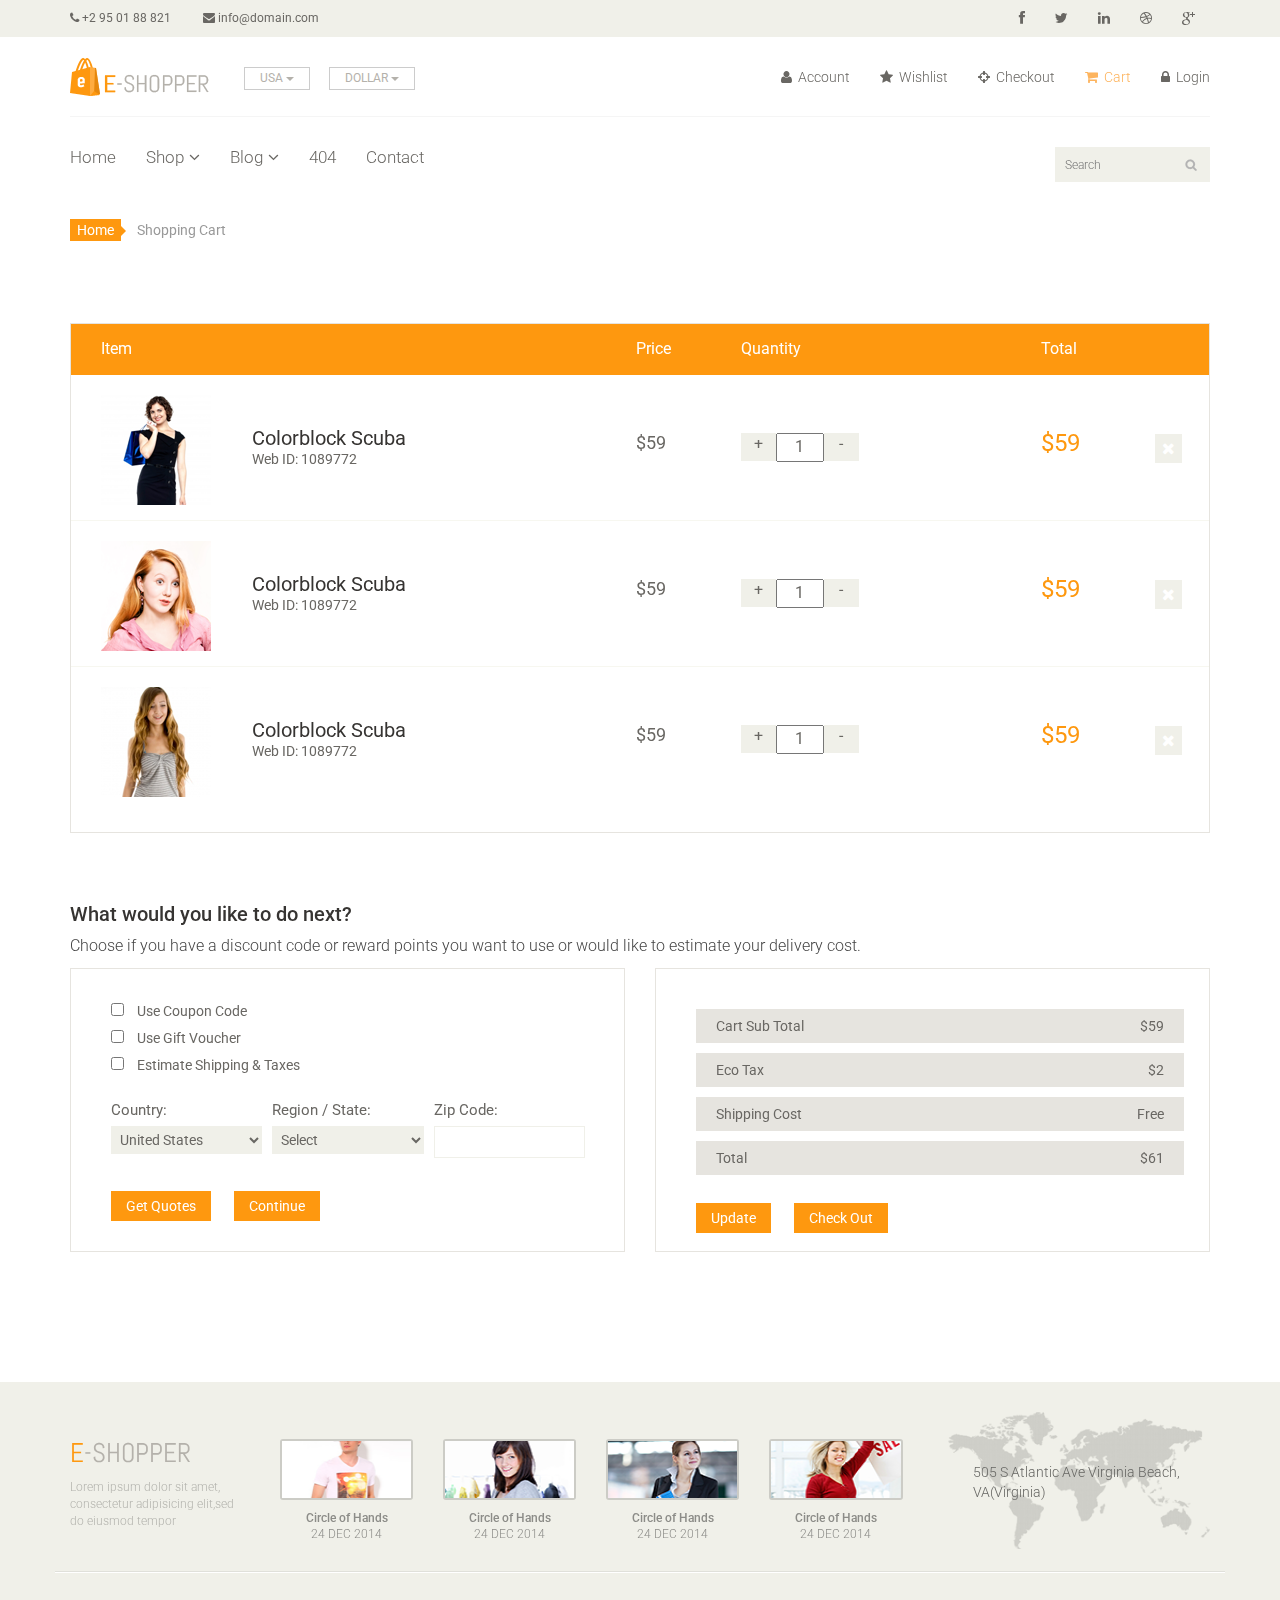
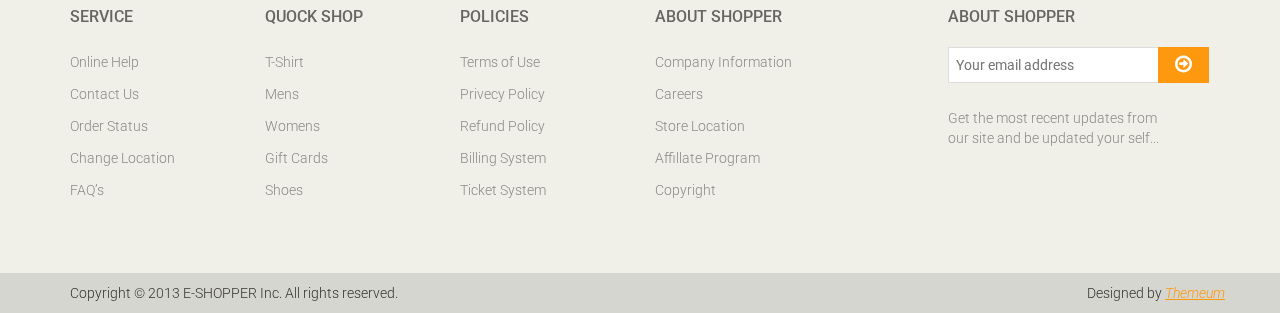
<file: Bootstrap SRC/eshopper-best-free-ecommerce-html-template/BO-LEH/cart.html>
<!DOCTYPE html>
<html lang="en">
<head>
    <meta charset="utf-8">
    <meta name="viewport" content="width=device-width, initial-scale=1.0">
    <meta name="description" content="">
    <meta name="author" content="">
    <title>Cart | E-Shopper</title>
    <link href="css/bootstrap.min.css" rel="stylesheet">
    <link href="css/font-awesome.min.css" rel="stylesheet">
    <link href="css/prettyPhoto.css" rel="stylesheet">
    <link href="css/price-range.css" rel="stylesheet">
    <link href="css/animate.css" rel="stylesheet">
	<link href="css/main.css" rel="stylesheet">
	<link href="css/responsive.css" rel="stylesheet">
    <!--[if lt IE 9]>
    <script src="js/html5shiv.js"></script>
    <script src="js/respond.min.js"></script>
    <![endif]-->       
    <link rel="shortcut icon" href="images/ico/favicon.ico">
    <link rel="apple-touch-icon-precomposed" sizes="144x144" href="images/ico/apple-touch-icon-144-precomposed.png">
    <link rel="apple-touch-icon-precomposed" sizes="114x114" href="images/ico/apple-touch-icon-114-precomposed.png">
    <link rel="apple-touch-icon-precomposed" sizes="72x72" href="images/ico/apple-touch-icon-72-precomposed.png">
    <link rel="apple-touch-icon-precomposed" href="images/ico/apple-touch-icon-57-precomposed.png">
</head><!--/head-->

<body>
	<header id="header"><!--header-->
		<div class="header_top"><!--header_top-->
			<div class="container">
				<div class="row">
					<div class="col-sm-6">
						<div class="contactinfo">
							<ul class="nav nav-pills">
								<li><a href=""><i class="fa fa-phone"></i> +2 95 01 88 821</a></li>
								<li><a href=""><i class="fa fa-envelope"></i> info@domain.com</a></li>
							</ul>
						</div>
					</div>
					<div class="col-sm-6">
						<div class="social-icons pull-right">
							<ul class="nav navbar-nav">
								<li><a href=""><i class="fa fa-facebook"></i></a></li>
								<li><a href=""><i class="fa fa-twitter"></i></a></li>
								<li><a href=""><i class="fa fa-linkedin"></i></a></li>
								<li><a href=""><i class="fa fa-dribbble"></i></a></li>
								<li><a href=""><i class="fa fa-google-plus"></i></a></li>
							</ul>
						</div>
					</div>
				</div>
			</div>
		</div><!--/header_top-->
		
		<div class="header-middle"><!--header-middle-->
			<div class="container">
				<div class="row">
					<div class="col-sm-4">
						<div class="logo pull-left">
							<a href="index.html"><img src="images/home/logo.png" alt="" /></a>
						</div>
						<div class="btn-group pull-right">
							<div class="btn-group">
								<button type="button" class="btn btn-default dropdown-toggle usa" data-toggle="dropdown">
									USA
									<span class="caret"></span>
								</button>
								<ul class="dropdown-menu">
									<li><a href="">Canada</a></li>
									<li><a href="">UK</a></li>
								</ul>
							</div>
							
							<div class="btn-group">
								<button type="button" class="btn btn-default dropdown-toggle usa" data-toggle="dropdown">
									DOLLAR
									<span class="caret"></span>
								</button>
								<ul class="dropdown-menu">
									<li><a href="">Canadian Dollar</a></li>
									<li><a href="">Pound</a></li>
								</ul>
							</div>
						</div>
					</div>
					<div class="col-sm-8">
						<div class="shop-menu pull-right">
							<ul class="nav navbar-nav">
								<li><a href=""><i class="fa fa-user"></i> Account</a></li>
								<li><a href=""><i class="fa fa-star"></i> Wishlist</a></li>
								<li><a href="checkout.html"><i class="fa fa-crosshairs"></i> Checkout</a></li>
								<li><a href="cart.html" class="active"><i class="fa fa-shopping-cart"></i> Cart</a></li>
								<li><a href="login.html"><i class="fa fa-lock"></i> Login</a></li>
							</ul>
						</div>
					</div>
				</div>
			</div>
		</div><!--/header-middle-->
	
		<div class="header-bottom"><!--header-bottom-->
			<div class="container">
				<div class="row">
					<div class="col-sm-9">
						<div class="navbar-header">
							<button type="button" class="navbar-toggle" data-toggle="collapse" data-target=".navbar-collapse">
								<span class="sr-only">Toggle navigation</span>
								<span class="icon-bar"></span>
								<span class="icon-bar"></span>
								<span class="icon-bar"></span>
							</button>
						</div>
						<div class="mainmenu pull-left">
							<ul class="nav navbar-nav collapse navbar-collapse">
								<li><a href="index.html">Home</a></li>
								<li class="dropdown"><a href="#">Shop<i class="fa fa-angle-down"></i></a>
                                    <ul role="menu" class="sub-menu">
                                        <li><a href="shop.html">Products</a></li>
										<li><a href="product-details.html">Product Details</a></li> 
										<li><a href="checkout.html">Checkout</a></li> 
										<li><a href="cart.html" class="active">Cart</a></li> 
										<li><a href="login.html">Login</a></li> 
                                    </ul>
                                </li> 
								<li class="dropdown"><a href="#">Blog<i class="fa fa-angle-down"></i></a>
                                    <ul role="menu" class="sub-menu">
                                        <li><a href="blog.html">Blog List</a></li>
										<li><a href="blog-single.html">Blog Single</a></li>
                                    </ul>
                                </li> 
								<li><a href="404.html">404</a></li>
								<li><a href="contact-us.html">Contact</a></li>
							</ul>
						</div>
					</div>
					<div class="col-sm-3">
						<div class="search_box pull-right">
							<input type="text" placeholder="Search"/>
						</div>
					</div>
				</div>
			</div>
		</div><!--/header-bottom-->
	</header><!--/header-->

	<section id="cart_items">
		<div class="container">
			<div class="breadcrumbs">
				<ol class="breadcrumb">
				  <li><a href="#">Home</a></li>
				  <li class="active">Shopping Cart</li>
				</ol>
			</div>
			<div class="table-responsive cart_info">
				<table class="table table-condensed">
					<thead>
						<tr class="cart_menu">
							<td class="image">Item</td>
							<td class="description"></td>
							<td class="price">Price</td>
							<td class="quantity">Quantity</td>
							<td class="total">Total</td>
							<td></td>
						</tr>
					</thead>
					<tbody>
						<tr>
							<td class="cart_product">
								<a href=""><img src="images/cart/one.png" alt=""></a>
							</td>
							<td class="cart_description">
								<h4><a href="">Colorblock Scuba</a></h4>
								<p>Web ID: 1089772</p>
							</td>
							<td class="cart_price">
								<p>$59</p>
							</td>
							<td class="cart_quantity">
								<div class="cart_quantity_button">
									<a class="cart_quantity_up" href=""> + </a>
									<input class="cart_quantity_input" type="text" name="quantity" value="1" autocomplete="off" size="2">
									<a class="cart_quantity_down" href=""> - </a>
								</div>
							</td>
							<td class="cart_total">
								<p class="cart_total_price">$59</p>
							</td>
							<td class="cart_delete">
								<a class="cart_quantity_delete" href=""><i class="fa fa-times"></i></a>
							</td>
						</tr>

						<tr>
							<td class="cart_product">
								<a href=""><img src="images/cart/two.png" alt=""></a>
							</td>
							<td class="cart_description">
								<h4><a href="">Colorblock Scuba</a></h4>
								<p>Web ID: 1089772</p>
							</td>
							<td class="cart_price">
								<p>$59</p>
							</td>
							<td class="cart_quantity">
								<div class="cart_quantity_button">
									<a class="cart_quantity_up" href=""> + </a>
									<input class="cart_quantity_input" type="text" name="quantity" value="1" autocomplete="off" size="2">
									<a class="cart_quantity_down" href=""> - </a>
								</div>
							</td>
							<td class="cart_total">
								<p class="cart_total_price">$59</p>
							</td>
							<td class="cart_delete">
								<a class="cart_quantity_delete" href=""><i class="fa fa-times"></i></a>
							</td>
						</tr>
						<tr>
							<td class="cart_product">
								<a href=""><img src="images/cart/three.png" alt=""></a>
							</td>
							<td class="cart_description">
								<h4><a href="">Colorblock Scuba</a></h4>
								<p>Web ID: 1089772</p>
							</td>
							<td class="cart_price">
								<p>$59</p>
							</td>
							<td class="cart_quantity">
								<div class="cart_quantity_button">
									<a class="cart_quantity_up" href=""> + </a>
									<input class="cart_quantity_input" type="text" name="quantity" value="1" autocomplete="off" size="2">
									<a class="cart_quantity_down" href=""> - </a>
								</div>
							</td>
							<td class="cart_total">
								<p class="cart_total_price">$59</p>
							</td>
							<td class="cart_delete">
								<a class="cart_quantity_delete" href=""><i class="fa fa-times"></i></a>
							</td>
						</tr>
					</tbody>
				</table>
			</div>
		</div>
	</section> <!--/#cart_items-->

	<section id="do_action">
		<div class="container">
			<div class="heading">
				<h3>What would you like to do next?</h3>
				<p>Choose if you have a discount code or reward points you want to use or would like to estimate your delivery cost.</p>
			</div>
			<div class="row">
				<div class="col-sm-6">
					<div class="chose_area">
						<ul class="user_option">
							<li>
								<input type="checkbox">
								<label>Use Coupon Code</label>
							</li>
							<li>
								<input type="checkbox">
								<label>Use Gift Voucher</label>
							</li>
							<li>
								<input type="checkbox">
								<label>Estimate Shipping & Taxes</label>
							</li>
						</ul>
						<ul class="user_info">
							<li class="single_field">
								<label>Country:</label>
								<select>
									<option>United States</option>
									<option>Bangladesh</option>
									<option>UK</option>
									<option>India</option>
									<option>Pakistan</option>
									<option>Ucrane</option>
									<option>Canada</option>
									<option>Dubai</option>
								</select>
								
							</li>
							<li class="single_field">
								<label>Region / State:</label>
								<select>
									<option>Select</option>
									<option>Dhaka</option>
									<option>London</option>
									<option>Dillih</option>
									<option>Lahore</option>
									<option>Alaska</option>
									<option>Canada</option>
									<option>Dubai</option>
								</select>
							
							</li>
							<li class="single_field zip-field">
								<label>Zip Code:</label>
								<input type="text">
							</li>
						</ul>
						<a class="btn btn-default update" href="">Get Quotes</a>
						<a class="btn btn-default check_out" href="">Continue</a>
					</div>
				</div>
				<div class="col-sm-6">
					<div class="total_area">
						<ul>
							<li>Cart Sub Total <span>$59</span></li>
							<li>Eco Tax <span>$2</span></li>
							<li>Shipping Cost <span>Free</span></li>
							<li>Total <span>$61</span></li>
						</ul>
							<a class="btn btn-default update" href="">Update</a>
							<a class="btn btn-default check_out" href="">Check Out</a>
					</div>
				</div>
			</div>
		</div>
	</section><!--/#do_action-->

	<footer id="footer"><!--Footer-->
		<div class="footer-top">
			<div class="container">
				<div class="row">
					<div class="col-sm-2">
						<div class="companyinfo">
							<h2><span>e</span>-shopper</h2>
							<p>Lorem ipsum dolor sit amet, consectetur adipisicing elit,sed do eiusmod tempor</p>
						</div>
					</div>
					<div class="col-sm-7">
						<div class="col-sm-3">
							<div class="video-gallery text-center">
								<a href="#">
									<div class="iframe-img">
										<img src="images/home/iframe1.png" alt="" />
									</div>
									<div class="overlay-icon">
										<i class="fa fa-play-circle-o"></i>
									</div>
								</a>
								<p>Circle of Hands</p>
								<h2>24 DEC 2014</h2>
							</div>
						</div>
						
						<div class="col-sm-3">
							<div class="video-gallery text-center">
								<a href="#">
									<div class="iframe-img">
										<img src="images/home/iframe2.png" alt="" />
									</div>
									<div class="overlay-icon">
										<i class="fa fa-play-circle-o"></i>
									</div>
								</a>
								<p>Circle of Hands</p>
								<h2>24 DEC 2014</h2>
							</div>
						</div>
						
						<div class="col-sm-3">
							<div class="video-gallery text-center">
								<a href="#">
									<div class="iframe-img">
										<img src="images/home/iframe3.png" alt="" />
									</div>
									<div class="overlay-icon">
										<i class="fa fa-play-circle-o"></i>
									</div>
								</a>
								<p>Circle of Hands</p>
								<h2>24 DEC 2014</h2>
							</div>
						</div>
						
						<div class="col-sm-3">
							<div class="video-gallery text-center">
								<a href="#">
									<div class="iframe-img">
										<img src="images/home/iframe4.png" alt="" />
									</div>
									<div class="overlay-icon">
										<i class="fa fa-play-circle-o"></i>
									</div>
								</a>
								<p>Circle of Hands</p>
								<h2>24 DEC 2014</h2>
							</div>
						</div>
					</div>
					<div class="col-sm-3">
						<div class="address">
							<img src="images/home/map.png" alt="" />
							<p>505 S Atlantic Ave Virginia Beach, VA(Virginia)</p>
						</div>
					</div>
				</div>
			</div>
		</div>
		
		<div class="footer-widget">
			<div class="container">
				<div class="row">
					<div class="col-sm-2">
						<div class="single-widget">
							<h2>Service</h2>
							<ul class="nav nav-pills nav-stacked">
								<li><a href="">Online Help</a></li>
								<li><a href="">Contact Us</a></li>
								<li><a href="">Order Status</a></li>
								<li><a href="">Change Location</a></li>
								<li><a href="">FAQ’s</a></li>
							</ul>
						</div>
					</div>
					<div class="col-sm-2">
						<div class="single-widget">
							<h2>Quock Shop</h2>
							<ul class="nav nav-pills nav-stacked">
								<li><a href="">T-Shirt</a></li>
								<li><a href="">Mens</a></li>
								<li><a href="">Womens</a></li>
								<li><a href="">Gift Cards</a></li>
								<li><a href="">Shoes</a></li>
							</ul>
						</div>
					</div>
					<div class="col-sm-2">
						<div class="single-widget">
							<h2>Policies</h2>
							<ul class="nav nav-pills nav-stacked">
								<li><a href="">Terms of Use</a></li>
								<li><a href="">Privecy Policy</a></li>
								<li><a href="">Refund Policy</a></li>
								<li><a href="">Billing System</a></li>
								<li><a href="">Ticket System</a></li>
							</ul>
						</div>
					</div>
					<div class="col-sm-2">
						<div class="single-widget">
							<h2>About Shopper</h2>
							<ul class="nav nav-pills nav-stacked">
								<li><a href="">Company Information</a></li>
								<li><a href="">Careers</a></li>
								<li><a href="">Store Location</a></li>
								<li><a href="">Affillate Program</a></li>
								<li><a href="">Copyright</a></li>
							</ul>
						</div>
					</div>
					<div class="col-sm-3 col-sm-offset-1">
						<div class="single-widget">
							<h2>About Shopper</h2>
							<form action="#" class="searchform">
								<input type="text" placeholder="Your email address" />
								<button type="submit" class="btn btn-default"><i class="fa fa-arrow-circle-o-right"></i></button>
								<p>Get the most recent updates from <br />our site and be updated your self...</p>
							</form>
						</div>
					</div>
					
				</div>
			</div>
		</div>
		
		<div class="footer-bottom">
			<div class="container">
				<div class="row">
					<p class="pull-left">Copyright © 2013 E-SHOPPER Inc. All rights reserved.</p>
					<p class="pull-right">Designed by <span><a target="_blank" href="http://www.themeum.com">Themeum</a></span></p>
				</div>
			</div>
		</div>
		
	</footer><!--/Footer-->
	


    <script src="js/jquery.js"></script>
	<script src="js/bootstrap.min.js"></script>
	<script src="js/jquery.scrollUp.min.js"></script>
    <script src="js/jquery.prettyPhoto.js"></script>
    <script src="js/main.js"></script>
</body>
</html>
</file>
<file: Bootstrap SRC/eshopper-best-free-ecommerce-html-template/BO-LEH/css/prettyPhoto.css>
div.pp_default .pp_top,div.pp_default .pp_top .pp_middle,div.pp_default .pp_top .pp_left,div.pp_default .pp_top .pp_right,div.pp_default .pp_bottom,div.pp_default .pp_bottom .pp_left,div.pp_default .pp_bottom .pp_middle,div.pp_default .pp_bottom .pp_right{height:13px}
div.pp_default .pp_top .pp_left{background:url(../images/prettyPhoto/default/sprite.png) -78px -93px no-repeat}
div.pp_default .pp_top .pp_middle{background:url(../images/prettyPhoto/default/sprite_x.png) top left repeat-x}
div.pp_default .pp_top .pp_right{background:url(../images/prettyPhoto/default/sprite.png) -112px -93px no-repeat}
div.pp_default .pp_content .ppt{color:#f8f8f8}
div.pp_default .pp_content_container .pp_left{background:url(../images/prettyPhoto/default/sprite_y.png) -7px 0 repeat-y;padding-left:13px}
div.pp_default .pp_content_container .pp_right{background:url(../images/prettyPhoto/default/sprite_y.png) top right repeat-y;padding-right:13px}
div.pp_default .pp_next:hover{background:url(../images/prettyPhoto/default/sprite_next.png) center right no-repeat;cursor:pointer}
div.pp_default .pp_previous:hover{background:url(../images/prettyPhoto/default/sprite_prev.png) center left no-repeat;cursor:pointer}
div.pp_default .pp_expand{background:url(../images/prettyPhoto/default/sprite.png) 0 -29px no-repeat;cursor:pointer;width:28px;height:28px}
div.pp_default .pp_expand:hover{background:url(../images/prettyPhoto/default/sprite.png) 0 -56px no-repeat;cursor:pointer}
div.pp_default .pp_contract{background:url(../images/prettyPhoto/default/sprite.png) 0 -84px no-repeat;cursor:pointer;width:28px;height:28px}
div.pp_default .pp_contract:hover{background:url(../images/prettyPhoto/default/sprite.png) 0 -113px no-repeat;cursor:pointer}
div.pp_default .pp_close{width:30px;height:30px;background:url(../images/prettyPhoto/default/sprite.png) 2px 1px no-repeat;cursor:pointer}
div.pp_default .pp_gallery ul li a{background:url(../images/prettyPhoto/default/default_thumb.png) center center #f8f8f8;border:1px solid #aaa}
div.pp_default .pp_social{margin-top:7px}
div.pp_default .pp_gallery a.pp_arrow_previous,div.pp_default .pp_gallery a.pp_arrow_next{position:static;left:auto}
div.pp_default .pp_nav .pp_play,div.pp_default .pp_nav .pp_pause{background:url(../images/prettyPhoto/default/sprite.png) -51px 1px no-repeat;height:30px;width:30px}
div.pp_default .pp_nav .pp_pause{background-position:-51px -29px}
div.pp_default a.pp_arrow_previous,div.pp_default a.pp_arrow_next{background:url(../images/prettyPhoto/default/sprite.png) -31px -3px no-repeat;height:20px;width:20px;margin:4px 0 0}
div.pp_default a.pp_arrow_next{left:52px;background-position:-82px -3px}
div.pp_default .pp_content_container .pp_details{margin-top:5px}
div.pp_default .pp_nav{clear:none;height:30px;width:110px;position:relative}
div.pp_default .pp_nav .currentTextHolder{font-family:Georgia;font-style:italic;color:#999;font-size:11px;left:75px;line-height:25px;position:absolute;top:2px;margin:0;padding:0 0 0 10px}
div.pp_default .pp_close:hover,div.pp_default .pp_nav .pp_play:hover,div.pp_default .pp_nav .pp_pause:hover,div.pp_default .pp_arrow_next:hover,div.pp_default .pp_arrow_previous:hover{opacity:0.7}
div.pp_default .pp_description{font-size:11px;font-weight:700;line-height:14px;margin:5px 50px 5px 0}
div.pp_default .pp_bottom .pp_left{background:url(../images/prettyPhoto/default/sprite.png) -78px -127px no-repeat}
div.pp_default .pp_bottom .pp_middle{background:url(../images/prettyPhoto/default/sprite_x.png) bottom left repeat-x}
div.pp_default .pp_bottom .pp_right{background:url(../images/prettyPhoto/default/sprite.png) -112px -127px no-repeat}
div.pp_default .pp_loaderIcon{background:url(../images/prettyPhoto/default/loader.gif) center center no-repeat}
div.light_rounded .pp_top .pp_left{background:url(../images/prettyPhoto/light_rounded/sprite.png) -88px -53px no-repeat}
div.light_rounded .pp_top .pp_right{background:url(../images/prettyPhoto/light_rounded/sprite.png) -110px -53px no-repeat}
div.light_rounded .pp_next:hover{background:url(../images/prettyPhoto/light_rounded/btnNext.png) center right no-repeat;cursor:pointer}
div.light_rounded .pp_previous:hover{background:url(../images/prettyPhoto/light_rounded/btnPrevious.png) center left no-repeat;cursor:pointer}
div.light_rounded .pp_expand{background:url(../images/prettyPhoto/light_rounded/sprite.png) -31px -26px no-repeat;cursor:pointer}
div.light_rounded .pp_expand:hover{background:url(../images/prettyPhoto/light_rounded/sprite.png) -31px -47px no-repeat;cursor:pointer}
div.light_rounded .pp_contract{background:url(../images/prettyPhoto/light_rounded/sprite.png) 0 -26px no-repeat;cursor:pointer}
div.light_rounded .pp_contract:hover{background:url(../images/prettyPhoto/light_rounded/sprite.png) 0 -47px no-repeat;cursor:pointer}
div.light_rounded .pp_close{width:75px;height:22px;background:url(../images/prettyPhoto/light_rounded/sprite.png) -1px -1px no-repeat;cursor:pointer}
div.light_rounded .pp_nav .pp_play{background:url(../images/prettyPhoto/light_rounded/sprite.png) -1px -100px no-repeat;height:15px;width:14px}
div.light_rounded .pp_nav .pp_pause{background:url(../images/prettyPhoto/light_rounded/sprite.png) -24px -100px no-repeat;height:15px;width:14px}
div.light_rounded .pp_arrow_previous{background:url(../images/prettyPhoto/light_rounded/sprite.png) 0 -71px no-repeat}
div.light_rounded .pp_arrow_next{background:url(../images/prettyPhoto/light_rounded/sprite.png) -22px -71px no-repeat}
div.light_rounded .pp_bottom .pp_left{background:url(../images/prettyPhoto/light_rounded/sprite.png) -88px -80px no-repeat}
div.light_rounded .pp_bottom .pp_right{background:url(../images/prettyPhoto/light_rounded/sprite.png) -110px -80px no-repeat}
div.dark_rounded .pp_top .pp_left{background:url(../images/prettyPhoto/dark_rounded/sprite.png) -88px -53px no-repeat}
div.dark_rounded .pp_top .pp_right{background:url(../images/prettyPhoto/dark_rounded/sprite.png) -110px -53px no-repeat}
div.dark_rounded .pp_content_container .pp_left{background:url(../images/prettyPhoto/dark_rounded/contentPattern.png) top left repeat-y}
div.dark_rounded .pp_content_container .pp_right{background:url(../images/prettyPhoto/dark_rounded/contentPattern.png) top right repeat-y}
div.dark_rounded .pp_next:hover{background:url(../images/prettyPhoto/dark_rounded/btnNext.png) center right no-repeat;cursor:pointer}
div.dark_rounded .pp_previous:hover{background:url(../images/prettyPhoto/dark_rounded/btnPrevious.png) center left no-repeat;cursor:pointer}
div.dark_rounded .pp_expand{background:url(../images/prettyPhoto/dark_rounded/sprite.png) -31px -26px no-repeat;cursor:pointer}
div.dark_rounded .pp_expand:hover{background:url(../images/prettyPhoto/dark_rounded/sprite.png) -31px -47px no-repeat;cursor:pointer}
div.dark_rounded .pp_contract{background:url(../images/prettyPhoto/dark_rounded/sprite.png) 0 -26px no-repeat;cursor:pointer}
div.dark_rounded .pp_contract:hover{background:url(../images/prettyPhoto/dark_rounded/sprite.png) 0 -47px no-repeat;cursor:pointer}
div.dark_rounded .pp_close{width:75px;height:22px;background:url(../images/prettyPhoto/dark_rounded/sprite.png) -1px -1px no-repeat;cursor:pointer}
div.dark_rounded .pp_description{margin-right:85px;color:#fff}
div.dark_rounded .pp_nav .pp_play{background:url(../images/prettyPhoto/dark_rounded/sprite.png) -1px -100px no-repeat;height:15px;width:14px}
div.dark_rounded .pp_nav .pp_pause{background:url(../images/prettyPhoto/dark_rounded/sprite.png) -24px -100px no-repeat;height:15px;width:14px}
div.dark_rounded .pp_arrow_previous{background:url(../images/prettyPhoto/dark_rounded/sprite.png) 0 -71px no-repeat}
div.dark_rounded .pp_arrow_next{background:url(../images/prettyPhoto/dark_rounded/sprite.png) -22px -71px no-repeat}
div.dark_rounded .pp_bottom .pp_left{background:url(../images/prettyPhoto/dark_rounded/sprite.png) -88px -80px no-repeat}
div.dark_rounded .pp_bottom .pp_right{background:url(../images/prettyPhoto/dark_rounded/sprite.png) -110px -80px no-repeat}
div.dark_rounded .pp_loaderIcon{background:url(../images/prettyPhoto/dark_rounded/loader.gif) center center no-repeat}
div.dark_square .pp_left,div.dark_square .pp_middle,div.dark_square .pp_right,div.dark_square .pp_content{background:#000}
div.dark_square .pp_description{color:#fff;margin:0 85px 0 0}
div.dark_square .pp_loaderIcon{background:url(../images/prettyPhoto/dark_square/loader.gif) center center no-repeat}
div.dark_square .pp_expand{background:url(../images/prettyPhoto/dark_square/sprite.png) -31px -26px no-repeat;cursor:pointer}
div.dark_square .pp_expand:hover{background:url(../images/prettyPhoto/dark_square/sprite.png) -31px -47px no-repeat;cursor:pointer}
div.dark_square .pp_contract{background:url(../images/prettyPhoto/dark_square/sprite.png) 0 -26px no-repeat;cursor:pointer}
div.dark_square .pp_contract:hover{background:url(../images/prettyPhoto/dark_square/sprite.png) 0 -47px no-repeat;cursor:pointer}
div.dark_square .pp_close{width:75px;height:22px;background:url(../images/prettyPhoto/dark_square/sprite.png) -1px -1px no-repeat;cursor:pointer}
div.dark_square .pp_nav{clear:none}
div.dark_square .pp_nav .pp_play{background:url(../images/prettyPhoto/dark_square/sprite.png) -1px -100px no-repeat;height:15px;width:14px}
div.dark_square .pp_nav .pp_pause{background:url(../images/prettyPhoto/dark_square/sprite.png) -24px -100px no-repeat;height:15px;width:14px}
div.dark_square .pp_arrow_previous{background:url(../images/prettyPhoto/dark_square/sprite.png) 0 -71px no-repeat}
div.dark_square .pp_arrow_next{background:url(../images/prettyPhoto/dark_square/sprite.png) -22px -71px no-repeat}
div.dark_square .pp_next:hover{background:url(../images/prettyPhoto/dark_square/btnNext.png) center right no-repeat;cursor:pointer}
div.dark_square .pp_previous:hover{background:url(../images/prettyPhoto/dark_square/btnPrevious.png) center left no-repeat;cursor:pointer}
div.light_square .pp_expand{background:url(../images/prettyPhoto/light_square/sprite.png) -31px -26px no-repeat;cursor:pointer}
div.light_square .pp_expand:hover{background:url(../images/prettyPhoto/light_square/sprite.png) -31px -47px no-repeat;cursor:pointer}
div.light_square .pp_contract{background:url(../images/prettyPhoto/light_square/sprite.png) 0 -26px no-repeat;cursor:pointer}
div.light_square .pp_contract:hover{background:url(../images/prettyPhoto/light_square/sprite.png) 0 -47px no-repeat;cursor:pointer}
div.light_square .pp_close{width:75px;height:22px;background:url(../images/prettyPhoto/light_square/sprite.png) -1px -1px no-repeat;cursor:pointer}
div.light_square .pp_nav .pp_play{background:url(../images/prettyPhoto/light_square/sprite.png) -1px -100px no-repeat;height:15px;width:14px}
div.light_square .pp_nav .pp_pause{background:url(../images/prettyPhoto/light_square/sprite.png) -24px -100px no-repeat;height:15px;width:14px}
div.light_square .pp_arrow_previous{background:url(../images/prettyPhoto/light_square/sprite.png) 0 -71px no-repeat}
div.light_square .pp_arrow_next{background:url(../images/prettyPhoto/light_square/sprite.png) -22px -71px no-repeat}
div.light_square .pp_next:hover{background:url(../images/prettyPhoto/light_square/btnNext.png) center right no-repeat;cursor:pointer}
div.light_square .pp_previous:hover{background:url(../images/prettyPhoto/light_square/btnPrevious.png) center left no-repeat;cursor:pointer}
div.facebook .pp_top .pp_left{background:url(../images/prettyPhoto/facebook/sprite.png) -88px -53px no-repeat}
div.facebook .pp_top .pp_middle{background:url(../images/prettyPhoto/facebook/contentPatternTop.png) top left repeat-x}
div.facebook .pp_top .pp_right{background:url(../images/prettyPhoto/facebook/sprite.png) -110px -53px no-repeat}
div.facebook .pp_content_container .pp_left{background:url(../images/prettyPhoto/facebook/contentPatternLeft.png) top left repeat-y}
div.facebook .pp_content_container .pp_right{background:url(../images/prettyPhoto/facebook/contentPatternRight.png) top right repeat-y}
div.facebook .pp_expand{background:url(../images/prettyPhoto/facebook/sprite.png) -31px -26px no-repeat;cursor:pointer}
div.facebook .pp_expand:hover{background:url(../images/prettyPhoto/facebook/sprite.png) -31px -47px no-repeat;cursor:pointer}
div.facebook .pp_contract{background:url(../images/prettyPhoto/facebook/sprite.png) 0 -26px no-repeat;cursor:pointer}
div.facebook .pp_contract:hover{background:url(../images/prettyPhoto/facebook/sprite.png) 0 -47px no-repeat;cursor:pointer}
div.facebook .pp_close{width:22px;height:22px;background:url(../images/prettyPhoto/facebook/sprite.png) -1px -1px no-repeat;cursor:pointer}
div.facebook .pp_description{margin:0 37px 0 0}
div.facebook .pp_loaderIcon{background:url(../images/prettyPhoto/facebook/loader.gif) center center no-repeat}
div.facebook .pp_arrow_previous{background:url(../images/prettyPhoto/facebook/sprite.png) 0 -71px no-repeat;height:22px;margin-top:0;width:22px}
div.facebook .pp_arrow_previous.disabled{background-position:0 -96px;cursor:default}
div.facebook .pp_arrow_next{background:url(../images/prettyPhoto/facebook/sprite.png) -32px -71px no-repeat;height:22px;margin-top:0;width:22px}
div.facebook .pp_arrow_next.disabled{background-position:-32px -96px;cursor:default}
div.facebook .pp_nav{margin-top:0}
div.facebook .pp_nav p{font-size:15px;padding:0 3px 0 4px}
div.facebook .pp_nav .pp_play{background:url(../images/prettyPhoto/facebook/sprite.png) -1px -123px no-repeat;height:22px;width:22px}
div.facebook .pp_nav .pp_pause{background:url(../images/prettyPhoto/facebook/sprite.png) -32px -123px no-repeat;height:22px;width:22px}
div.facebook .pp_next:hover{background:url(../images/prettyPhoto/facebook/btnNext.png) center right no-repeat;cursor:pointer}
div.facebook .pp_previous:hover{background:url(../images/prettyPhoto/facebook/btnPrevious.png) center left no-repeat;cursor:pointer}
div.facebook .pp_bottom .pp_left{background:url(../images/prettyPhoto/facebook/sprite.png) -88px -80px no-repeat}
div.facebook .pp_bottom .pp_middle{background:url(../images/prettyPhoto/facebook/contentPatternBottom.png) top left repeat-x}
div.facebook .pp_bottom .pp_right{background:url(../images/prettyPhoto/facebook/sprite.png) -110px -80px no-repeat}
div.pp_pic_holder a:focus{outline:none}
div.pp_overlay{background:#000;display:none;left:0;position:absolute;top:0;width:100%;z-index:9500}
div.pp_pic_holder{display:none;position:absolute;width:100px;z-index:10000}
.pp_content{height:40px;min-width:40px}
* html .pp_content{width:40px}
.pp_content_container{position:relative;text-align:left;width:100%}
.pp_content_container .pp_left{padding-left:20px}
.pp_content_container .pp_right{padding-right:20px}
.pp_content_container .pp_details{float:left;margin:10px 0 2px}
.pp_description{display:none;margin:0}
.pp_social{float:left;margin:0}
.pp_social .facebook{float:left;margin-left:5px;width:55px;overflow:hidden}
.pp_social .twitter{float:left}
.pp_nav{clear:right;float:left;margin:3px 10px 0 0}
.pp_nav p{float:left;white-space:nowrap;margin:2px 4px}
.pp_nav .pp_play,.pp_nav .pp_pause{float:left;margin-right:4px;text-indent:-10000px}
a.pp_arrow_previous,a.pp_arrow_next{display:block;float:left;height:15px;margin-top:3px;overflow:hidden;text-indent:-10000px;width:14px}
.pp_hoverContainer{position:absolute;top:0;width:100%;z-index:2000}
.pp_gallery{display:none;left:50%;margin-top:-50px;position:absolute;z-index:10000}
.pp_gallery div{float:left;overflow:hidden;position:relative}
.pp_gallery ul{float:left;height:35px;position:relative;white-space:nowrap;margin:0 0 0 5px;padding:0}
.pp_gallery ul a{border:1px rgba(0,0,0,0.5) solid;display:block;float:left;height:33px;overflow:hidden}
.pp_gallery ul a img{border:0}
.pp_gallery li{display:block;float:left;margin:0 5px 0 0;padding:0}
.pp_gallery li.default a{background:url(../images/prettyPhoto/facebook/default_thumbnail.gif) 0 0 no-repeat;display:block;height:33px;width:50px}
.pp_gallery .pp_arrow_previous,.pp_gallery .pp_arrow_next{margin-top:7px!important}
a.pp_next{background:url(../images/prettyPhoto/light_rounded/btnNext.png) 10000px 10000px no-repeat;display:block;float:right;height:100%;text-indent:-10000px;width:49%}
a.pp_previous{background:url(../images/prettyPhoto/light_rounded/btnNext.png) 10000px 10000px no-repeat;display:block;float:left;height:100%;text-indent:-10000px;width:49%}
a.pp_expand,a.pp_contract{cursor:pointer;display:none;height:20px;position:absolute;right:30px;text-indent:-10000px;top:10px;width:20px;z-index:20000}
a.pp_close{position:absolute;right:0;top:0;display:block;line-height:22px;text-indent:-10000px}
.pp_loaderIcon{display:block;height:24px;left:50%;position:absolute;top:50%;width:24px;margin:-12px 0 0 -12px}
#pp_full_res{line-height:1!important}
#pp_full_res .pp_inline{text-align:left}
#pp_full_res .pp_inline p{margin:0 0 15px}
div.ppt{color:#fff;display:none;font-size:17px;z-index:9999;margin:0 0 5px 15px}
div.pp_default .pp_content,div.light_rounded .pp_content{background-color:#fff}
div.pp_default #pp_full_res .pp_inline,div.light_rounded .pp_content .ppt,div.light_rounded #pp_full_res .pp_inline,div.light_square .pp_content .ppt,div.light_square #pp_full_res .pp_inline,div.facebook .pp_content .ppt,div.facebook #pp_full_res .pp_inline{color:#000}
div.pp_default .pp_gallery ul li a:hover,div.pp_default .pp_gallery ul li.selected a,.pp_gallery ul a:hover,.pp_gallery li.selected a{border-color:#fff}
div.pp_default .pp_details,div.light_rounded .pp_details,div.dark_rounded .pp_details,div.dark_square .pp_details,div.light_square .pp_details,div.facebook .pp_details{position:relative}
div.light_rounded .pp_top .pp_middle,div.light_rounded .pp_content_container .pp_left,div.light_rounded .pp_content_container .pp_right,div.light_rounded .pp_bottom .pp_middle,div.light_square .pp_left,div.light_square .pp_middle,div.light_square .pp_right,div.light_square .pp_content,div.facebook .pp_content{background:#fff}
div.light_rounded .pp_description,div.light_square .pp_description{margin-right:85px}
div.light_rounded .pp_gallery a.pp_arrow_previous,div.light_rounded .pp_gallery a.pp_arrow_next,div.dark_rounded .pp_gallery a.pp_arrow_previous,div.dark_rounded .pp_gallery a.pp_arrow_next,div.dark_square .pp_gallery a.pp_arrow_previous,div.dark_square .pp_gallery a.pp_arrow_next,div.light_square .pp_gallery a.pp_arrow_previous,div.light_square .pp_gallery a.pp_arrow_next{margin-top:12px!important}
div.light_rounded .pp_arrow_previous.disabled,div.dark_rounded .pp_arrow_previous.disabled,div.dark_square .pp_arrow_previous.disabled,div.light_square .pp_arrow_previous.disabled{background-position:0 -87px;cursor:default}
div.light_rounded .pp_arrow_next.disabled,div.dark_rounded .pp_arrow_next.disabled,div.dark_square .pp_arrow_next.disabled,div.light_square .pp_arrow_next.disabled{background-position:-22px -87px;cursor:default}
div.light_rounded .pp_loaderIcon,div.light_square .pp_loaderIcon{background:url(../images/prettyPhoto/light_rounded/loader.gif) center center no-repeat}
div.dark_rounded .pp_top .pp_middle,div.dark_rounded .pp_content,div.dark_rounded .pp_bottom .pp_middle{background:url(../images/prettyPhoto/dark_rounded/contentPattern.png) top left repeat}
div.dark_rounded .currentTextHolder,div.dark_square .currentTextHolder{color:#c4c4c4}
div.dark_rounded #pp_full_res .pp_inline,div.dark_square #pp_full_res .pp_inline{color:#fff}
.pp_top,.pp_bottom{height:20px;position:relative}
* html .pp_top,* html .pp_bottom{padding:0 20px}
.pp_top .pp_left,.pp_bottom .pp_left{height:20px;left:0;position:absolute;width:20px}
.pp_top .pp_middle,.pp_bottom .pp_middle{height:20px;left:20px;position:absolute;right:20px}
* html .pp_top .pp_middle,* html .pp_bottom .pp_middle{left:0;position:static}
.pp_top .pp_right,.pp_bottom .pp_right{height:20px;left:auto;position:absolute;right:0;top:0;width:20px}
.pp_fade,.pp_gallery li.default a img{display:none}
</file>
<file: Bootstrap SRC/eshopper-best-free-ecommerce-html-template/BO-LEH/css/main.css>
﻿
/*************************
*******Typography******
**************************/
@import url(http://fonts.googleapis.com/css?family=Roboto:400,300,400italic,500,700,100);
@import url(http://fonts.googleapis.com/css?family=Open+Sans:400,800,300,600,700);
@import url(http://fonts.googleapis.com/css?family=Abel);

body {
  font-family: 'Roboto', sans-serif;
  background:;
  position: relative;
  font-weight:400px;
}

ul li {
  list-style: none;
}

a:hover {
outline: none;
text-decoration:none;
}

a:focus {
  outline:none;
  outline-offset: 0;
}

a {
  -webkit-transition: 300ms;
  -moz-transition: 300ms;
    -o-transition: 300ms;
    transition: 300ms;
}

h1, h2, h3, h4, h5, h6 {
  font-family: 'Roboto', sans-serif;
}

.btn:hover, 
.btn:focus{
  outline: none;
  box-shadow: none;
}

.navbar-toggle {
  background-color: #000;
}

a#scrollUp {
  bottom: 0px;
  right: 10px;
  padding: 5px 10px;
  background: #FE980F;
  color: #FFF;
  -webkit-animation: bounce 2s ease infinite;
  animation: bounce 2s ease infinite;
}

a#scrollUp i{
  font-size: 30px;
}


/*************************
*******Header CSS******
**************************/

.header_top {
  background: none repeat scroll 0 0 #F0F0E9;
}

.contactinfo ul li:first-child{
    margin-left: -15px;
}

.contactinfo ul li a{
  font-size: 12px;
  color: #696763;
  font-family: 'Roboto', sans-serif;
}


.contactinfo ul li a:hover{
	background:inherit;
}


.social-icons ul li a {
  border: 0 none;
  border-radius: 0;
  color: #696763;
  padding:0px;
}


.social-icons ul li{
	display:inline-block;
}

.social-icons ul li a i {
  padding: 11px 15px;
   transition: all 0.9s ease 0s;
  -moz-transition: all 0.9s ease 0s;
  -webkit-transition: all 0.9s ease 0s;
  -o-transition: all 0.9s ease 0s;
}

.social-icons ul li a i:hover{
  color: #fff;
   transition: all 0.9s ease 0s;
  -moz-transition: all 0.9s ease 0s;
  -webkit-transition: all 0.9s ease 0s;
  -o-transition: all 0.9s ease 0s;
}


.fa-facebook:hover {
  background: #0083C9;
}

.fa-twitter:hover  {
	background:#5BBCEC;
}

.fa-linkedin:hover  {
	background:#FF4518;
}

.fa-dribbble:hover  {
	background:#90C9DC;
}

.fa-google-plus:hover  {
	background:#CE3C2D;
}

.header-middle .container .row {
  border-bottom: 1px solid #f5f5f5;
  margin-left: 0;
  margin-right: 0;
  padding-bottom: 20px;
  padding-top: 20px;
}

.header-middle .container .row .col-sm-4{
  padding-left: 0;
}

.header-middle .container .row .col-sm-8 {
	padding-right:0;
}

.usa {
  border-radius: 0;
  color: #B4B1AB;
  font-size: 12px;
  margin-right: 20px;
  padding: 2px 15px;
  margin-top: 10px;
}

.usa:hover {
	background:#FE980F;
	color:#fff;
	border-color:#FE980F;
}

.usa:active, .usa.active {
  background: none repeat scroll 0 0 #FE980F;
  box-shadow: inherit;
  outline: 0 none;
}

.btn-group.open .dropdown-toggle {
  background: rgba(0, 0, 0, 0);
  box-shadow: none;
}

.dropdown-menu  li  a:hover, .dropdown-menu  li  a:focus {
  background-color: #FE980F;
  color: #FFFFFF;
  font-family: 'Roboto', sans-serif;
  text-decoration: none;
}


.shop-menu ul li {
	display:inline-block;
  padding-left: 15px;
  padding-right: 15px;
}

.shop-menu ul li:last-child {
  padding-right: 0;
}


.shop-menu ul li a {
  background: #FFFFFF;
  color: #696763;
  font-family: 'Roboto', sans-serif;
  font-size: 14px;
  font-weight: 300;
  padding:0;
  padding-right: 0;
  margin-top: 10px;
}


.shop-menu ul li a i{
	margin-right:3px;
}


.shop-menu ul li a:hover {
	color:#fe980f;
	background:#fff;
}


.header-bottom {
  padding-bottom: 30px;
  padding-top: 30px;
}

.navbar-collapse.collapse{
  padding-left: 0;
}

.mainmenu ul li{
  padding-right: 15px;
  padding-left: 15px;
}

.mainmenu ul li:first-child{
  padding-left: 0px;
}

.mainmenu ul li a {
	color: #696763;
	font-family: 'Roboto', sans-serif;
	font-size: 17px;
	font-weight: 300;
	padding: 0;
	padding-bottom: 10px;
}

.mainmenu ul li a:hover, .mainmenu ul li a.active,  .shop-menu ul li a.active{
	background:none;
	color:#fdb45e;
}

.search_box input {
  background: #F0F0E9;
  border: medium none;
  color: #B2B2B2;
  font-family: 'roboto';
  font-size: 12px;
  font-weight: 300;
  height: 35px;
  outline: medium none;
  padding-left: 10px;
  width: 155px;
  background-image: url(../images/home/searchicon.png);
  background-repeat: no-repeat;
  background-position: 130px;
}


/*  Dropdown menu*/

.navbar-header 
.navbar-toggle .icon-bar {
    background-color: #fff;
}


.nav.navbar-nav > li:hover > ul.sub-menu{
  display: block;
  -webkit-animation: fadeInUp 400ms;
  -moz-animation: fadeInUp 400ms;
  -ms-animation: fadeInUp 400ms;
  -o-animation: fadeInUp 400ms;
  animation: fadeInUp 400ms;
}

ul.sub-menu {
	position: absolute;
	top: 30px;
	left: 0;
	background: rgba(0, 0, 0, 0.6);
	list-style: none;
	padding: 0;
	margin: 0;
	width: 220px;
	-webkit-box-shadow: 0 3px 3px rgba(0, 0, 0, 0.1);
	box-shadow: 0 3px 3px rgba(0, 0, 0, 0.1);
	display: none;
	z-index: 999;
}

.dropdown ul.sub-menu li .active{
  color: #FDB45E;
  padding-left: 0;
}


.navbar-nav li ul.sub-menu li{
  padding: 10px 20px 0 ;
}

.navbar-nav li ul.sub-menu li:last-child{
  padding-bottom: 20px;
}

.navbar-nav li ul.sub-menu li a{
  color: #fff;
}

.navbar-nav li ul.sub-menu li a:hover{
    color: #FDB45E;
}

.fa-angle-down{
  padding-left: 5px; 
}

@-webkit-keyframes fadeInUp {
  0% {
    opacity: 0;
    -webkit-transform: translateY(20px);
    transform: translateY(20px);
  }

  100% {
    opacity: 1;
    -webkit-transform: translateY(0);
    transform: translateY(0);
  }
}
  
/*************************
*******Footer CSS******
**************************/

#footer {
  background: #F0F0E9;
}


.footer-top .container {
  border-bottom: 1px solid #E0E0DA;
  padding-bottom: 20px;
}

.companyinfo {
  margin-top: 57px;
}

.companyinfo h2 {
  color: #B4B1AB;
  font-family: abel;
  font-size: 27px;
  text-transform: uppercase;
}

.companyinfo h2  span{
  color:#FE980F;
}

.companyinfo p {
  color: #B3B3AD;
  font-family: 'Roboto', sans-serif;
  font-size: 12px;
  font-weight: 300;
}

.footer-top .col-sm-3{
  overflow: hidden;
}

.video-gallery {
  margin-top: 57px;
  position: inherit;
}

.video-gallery a img {
  height: 100%;
  width: 100%;
}

.iframe-img {
  position: relative;
  display: block;
  height: 61px;
  margin-bottom: 10px;
  border: 2px solid #CCCCC6;
  border-radius: 3px;
}

.overlay-icon {
  position: absolute;
  top: 0;
  width: 100%;
  height: 61px;
  background: #FE980F;
  border-radius: 3px;
  color: #FFF;
  font-size: 20px;
  line-height: 0;
  display: block;
  opacity: 0;
   -webkit-transition: 300ms;
  -moz-transition: 300ms;
    -o-transition: 300ms;
    transition: 300ms;
}

.overlay-icon i {
  position: relative;
  top: 50%;
  margin-top: -20px;
}

.video-gallery a:hover .overlay-icon{
  opacity: 1;
}

.video-gallery p {
  color: #8C8C88;
  font-family: 'Roboto', sans-serif;
  font-size: 12px;
  font-weight: 500;
  margin-bottom:0px;
}

.video-gallery  h2 {
  color: #8c8c88;
  font-family: 'Roboto', sans-serif;
  font-size: 12px;
  font-weight: 300;
  text-transform:uppercase;
  margin-top:0px;
}


.address {
  margin-top: 30px;
  position: relative;
  overflow: hidden;
}
.address  img {
	width:100%;
}

.address p {
  color: #666663;
  font-family: 'Roboto', sans-serif;
  font-size: 14px;
  font-weight: 300;
  left: 25px;
  position: absolute;
  top: 50px;
}

.footer-widget {
  margin-bottom: 68px;
}

.footer-widget .container {
  border-top: 1px solid #FFFFFF;
  padding-top: 15px;
}

.single-widget h2 {
  color: #666663;
  font-family: 'Roboto', sans-serif;
  font-size: 16px;
  font-weight: 500;
  margin-bottom: 22px;
  text-transform: uppercase;
}

.single-widget h2 i{
	margin-right:15px;
}

.single-widget ul li a{
	color: #8C8C88;
	font-family: 'Roboto', sans-serif;
	font-size: 14px;
	font-weight: 300;
	padding: 5px 0;
}

.single-widget ul li a i {
  margin-right: 18px;
}

.single-widget ul li a:hover{
	background:none;
	color:#FE980F;
}


.searchform input {
  border: 1px solid #DDDDDD;
  color: #CCCCC6;
  font-family: 'Roboto', sans-serif;
  font-size: 14px;
  margin-top: 0;
  outline: medium none;
  padding: 7px;
  width: 212px;
}


.searchform button {
  background: #FE980F;
  border: medium none;
  border-radius: 0;
  margin-left: -5px;
  margin-top: -3px;
  padding: 7px 17px;
}

.searchform button i {
  color: #FFFFFF;
  font-size: 20px;
}

.searchform  button:hover, 
.searchform  button:focus{
	background-color:#FE980F;
}

.searchform p {
  color: #8C8C88;
  font-family: 'Roboto', sans-serif;
  font-size: 14px;
  font-weight: 300;
  margin-top: 25px;
}

.footer-bottom {
  background: #D6D6D0;
  padding-top: 10px;
}

.footer-bottom p {
  color: #363432;
  font-family: 'Roboto', sans-serif;
  font-weight: 300;
  margin-left: 15px;
}

.footer-bottom p span a {
  color: #FE980F;
  font-style: italic;
  text-decoration: underline;
}


/*************************
******* Home ******
**************************/


#slider {
  padding-bottom: 45px;
}

.carousel-indicators li {
  background: #C4C4BE;
}

.carousel-indicators li.active {
	  background: #FE980F;
}

.item {
  padding-left: 100px;
}


.pricing {
  position: absolute;
  right: 40%;
  top: 52%;
}

.girl {
  margin-left: 0;
}

.item h1 {
  color: #B4B1AB;
  font-family: abel;
  font-size: 48px;
  margin-top: 115px;
}

.item h1 span {
	color:#FE980F;
}

.item h2 {
  color: #363432;
  font-family: 'Roboto', sans-serif;
  font-size: 28px;
  font-weight: 700;
  margin-bottom: 22px;
  margin-top: 10px;
}

.item  p {
	color:#363432;
	font-size:16px;
	font-weight:300;
	font-family: 'Roboto', sans-serif;
}

.get {
  background: #FE980F;
  border: 0 none;
  border-radius: 0;
  color: #FFFFFF;
  font-family: 'Roboto', sans-serif;
  font-size: 16px;
  font-weight: 300;
  margin-top: 23px;
}


.item button:hover {
  background: #FE980F;
}

.control-carousel {
  position: absolute;
  top: 50%;
  font-size: 60px;
  color: #C2C2C1;
}

.control-carousel:hover{
  color: #FE980F ;
}

.right {
  right: 0;
}

.category-products {
  border: 1px solid #F7F7F0;
  margin-bottom: 35px;
  padding-bottom: 20px;
  padding-top: 15px;
}
.left-sidebar h2, .brands_products h2 {
  color: #FE980F;
  font-family: 'Roboto', sans-serif;
  font-size: 18px;
  font-weight: 700;
  margin: 0 auto 30px;
  text-align: center;
  text-transform: uppercase;
  position: relative;
  z-index:3;
}

.left-sidebar h2:after, h2.title:after{
	content: " ";
	position: absolute;
	border: 1px solid #f5f5f5;
	bottom:8px;
	left: 0;
	width: 100%;
	height: 0;
	z-index: -2;
}

.left-sidebar h2:before{
	content: " ";
	position: absolute;
	background: #fff;
	bottom: -6px;
	width: 130px;
	height: 30px;
	z-index: -1;
	left: 50%;
	margin-left: -65px;
}

h2.title:before{
	content: " ";
	position: absolute;
	background: #fff;
	bottom: -6px;
	width: 220px;
	height: 30px;
	z-index: -1;
	left: 50%;
	margin-left: -110px;
}

.category-products .panel {
	background-color: #FFFFFF;
	border: 0px;
	border-radius: 0px;
	box-shadow:none;
	margin-bottom: 0px;
}

.category-products .panel-default .panel-heading {
  background-color: #FFFFFF;
  border: 0 none;
  color: #FFFFFF;
  padding: 5px 20px;
}

.category-products .panel-default .panel-heading .panel-title a {
  color: #696763;
  font-family: 'Roboto', sans-serif;
  font-size: 14px;
  text-decoration: none;
  text-transform: uppercase;
}

.panel-group .panel-heading + .panel-collapse .panel-body {
  border-top: 0 none;
}

.category-products .badge {
  background:none;
  border-radius: 10px;
  color: #696763;
  display: inline-block;
  font-size: 12px;
  font-weight: bold;
  line-height: 1;
  min-width: 10px;
  padding: 3px 7px;
  text-align: center;
  vertical-align: baseline;
  white-space: nowrap;
}

.panel-body ul{
  padding-left: 20px;
}


.panel-body ul li a {
  color: #696763;
  font-family: 'Roboto', sans-serif;
  font-size: 12px;
  text-transform: uppercase;
}

.brands-name {
  border: 1px solid #F7F7F0;
  padding-bottom: 20px;
  padding-top: 15px;
}


.brands-name .nav-stacked li a {
  background-color: #FFFFFF;
  color: #696763;
  font-family: 'Roboto', sans-serif;
  font-size: 14px;
  padding: 5px 25px;
  text-decoration: none;
  text-transform: uppercase;
}

.brands-name .nav-stacked li a:hover{
  background-color: #fff;
  color: #696763;
}

.shipping {
  background-color: #F2F2F2;
  margin-top: 40px;
  overflow: hidden;
  padding-top: 20px;
  position: relative;
}


.price-range{
  margin-top:30px;
}

.well {
  background-color: #FFFFFF;
  border: 1px solid #F7F7F0;
  border-radius: 4px;
  box-shadow: none;
  margin-bottom: 20px;
  min-height: 20px;
  padding: 35px;
}


.tooltip-inner {
  background-color: #FE980F;
  border-radius: 4px;
  color: #FFFFFF;
  max-width: 200px;
  padding: 3px 8px;
  text-align: center;
  text-decoration: none;
}

.tooltip.top .tooltip-arrow {
  border-top-color: #FE980F;
  border-width: 5px 5px 0;
  bottom: 0;
  left: 50%;
  margin-left: -5px;
}


.padding-right {
  padding-right: 0;
}

.features_items{
	overflow:hidden;
}


h2.title {
  color: #FE980F;
  font-family: 'Roboto', sans-serif;
  font-size: 18px;
  font-weight: 700;
  margin: 0 15px;
  text-transform: uppercase;
  margin-bottom: 30px;
  position: relative;
}

.product-image-wrapper{
	border:1px solid #F7F7F5;
	overflow: hidden;
	margin-bottom:30px;
}

.single-products {
  position: relative;
}

.new, .sale {
  position: absolute;
  top: 0;
  right: 0;
}

.productinfo h2{
	color: #FE980F;
	font-family: 'Roboto', sans-serif;
	font-size: 24px;
	font-weight: 700;
}
.product-overlay h2{
	color: #fff;
	font-family: 'Roboto', sans-serif;
	font-size: 24px;
	font-weight: 700;
}


.productinfo p{
  font-family: 'Roboto', sans-serif;
  font-size: 14px;
  font-weight: 400;
  color: #696763;
}

.productinfo img{
  width: 100%;
}

.productinfo{
 position:relative;
}

.product-overlay {
  background:#FE980F;
  top: 0;
  display: none;
  height: 0;
  position: absolute;
  transition: height 500ms ease 0s;
  width: 100%;
  display: block;
  opacity:;
}

.single-products:hover .product-overlay {
  display:block;
  height:100%;
}


.product-overlay .overlay-content {
  bottom: 0;
  position: absolute;
  bottom: 0;
  text-align: center;
  width: 100%;
}

.product-overlay .add-to-cart {
  background:#fff;
  border: 0 none;
  border-radius: 0;
  color: #FE980F;
  font-family: 'Roboto', sans-serif;
  font-size: 15px;
  margin-bottom: 25px;
}

.product-overlay .add-to-cart:hover {
  background:#fff;
  color: #FE980F;
}


.product-overlay p{
  font-family: 'Roboto', sans-serif;
  font-size: 14px;
  font-weight: 400;
  color: #fff;
}



.add-to-cart {
  background:#F5F5ED;
  border: 0 none;
  border-radius: 0;
  color: #696763;
  font-family: 'Roboto', sans-serif;
  font-size: 15px;
  margin-bottom: 25px;
}

.add-to-cart:hover {
  background: #FE980F;
  border: 0 none;
  border-radius: 0;
  color: #FFFFFF;
}

.add-to{
  margin-bottom: 10px;
}

.add-to-cart i{
	margin-right:5px;
}

.add-to-cart:hover {
  background: #FE980F;
  color: #FFFFFF;
}

.choose {
  border-top: 1px solid #F7F7F0;
}

.choose ul li a {
  color: #B3AFA8;
  font-family: 'Roboto', sans-serif;
  font-size: 13px;
  padding-left: 0;
  padding-right: 0;
}

.choose ul li a i{
	margin-right:5px;
}

.choose ul li a:hover{
	background:none;
	color:#FE980F;
}

.category-tab {
  overflow: hidden;
}

.category-tab ul {
  background: #40403E;
  border-bottom: 1px solid #FE980F;
  list-style: none outside none;
  margin: 0 0 30px;
  padding: 0;
  width: 100%;
}

.category-tab ul li a {
  border: 0 none;
  border-radius: 0;
  color: #B3AFA8;
  display: block;
  font-family: 'Roboto', sans-serif;
  font-size: 14px;
  text-transform: uppercase;
}

.category-tab ul  li  a:hover{
	background:#FE980F;
	color:#fff;
}

.nav-tabs  li.active  a, .nav-tabs  li.active  a:hover, .nav-tabs  li.active  a:focus {
  -moz-border-bottom-colors: none;
  -moz-border-left-colors: none;
  -moz-border-right-colors: none;
  -moz-border-top-colors: none;
  background-color: #FE980F;
  border:0px;
  color: #FFFFFF;
  cursor: default;
  margin-right:0;
  margin-left:0;
}

.nav-tabs  li  a {
  border: 1px solid rgba(0, 0, 0, 0);
  border-radius: 4px 4px 0 0;
  line-height: 1.42857;
  margin-right:0;
}

.recommended_items {
  overflow: hidden;
}

#recommended-item-carousel .carousel-inner .item {
  padding-left: 0;
}

.recommended-item-control {
  position: absolute;
  top: 41%;
}

.recommended-item-control i {
  background: none repeat scroll 0 0 #FE980F;
  color: #FFFFFF;
  font-size: 20px;
  padding: 4px 10px;
}

.recommended-item-control i:hover {
  background: #ccccc6;
}

.recommended_items  h2 {
}

.our_partners{
  overflow:hidden;
}

.our_partners ul {
  background: #F7F7F0;
  margin-bottom: 50px;
}


.our_partners ul li a:hover{
	background:none;
}

/*************************
*******Shop CSS******
**************************/


#advertisement {
  padding-bottom: 45px;
}

#advertisement img {
  width: 100%;
}

.pagination {
  display: inline-block;
  margin-bottom: 25px;
  margin-top: 0;
  padding-left: 15px;
}

.pagination  li:first-child  a, .pagination  li:first-child  span {
  border-bottom-left-radius: 0;
  border-top-left-radius: 0;
  margin-left: 0;
}

.pagination  li:last-child  a, .pagination  li:last-child  span {
  border-bottom-right-radius: 0;
  border-top-right-radius: 0;
}

.pagination  .active  a, .pagination  .active  span, .pagination  .active  a:hover, .pagination  .active  span:hover, .pagination  .active  a:focus, .pagination  .active  span:focus {
  background-color: #FE980F;
  border-color: #FE980F;
  color: #FFFFFF;
  cursor: default;
  z-index: 2;
}

.pagination  li  a, .pagination  li  span {
  background-color: #f0f0e9;
  border: 0;
  float: left;
  line-height: 1.42857;
  margin-left: -1px;
  padding: 6px 12px;
  position: relative;
  text-decoration: none;
  margin-right: 5px;
  color:#000;
}

.pagination  li  a:hover{
	background:#FE980F;
	color:#fff;
}



/*************************
*******Product Details CSS******
**************************/

.product-details{
	overflow:hidden;
}


#similar-product {
  margin-top: 40px;
}


#reviews {
  padding-left: 25px;
  padding-right: 25px;
}

.product-details {
  margin-bottom: 40px;
  overflow: hidden;
  margin-top: 10px;
}



.view-product {
  position: relative;
}

.view-product img {
  border: 1px solid #F7F7F0;
  height: 380px;
  width: 100%;
}

.view-product h3 {
  background: #FE980F;
  bottom: 0;
  color: #FFFFFF;
  font-family: 'Roboto', sans-serif;
  font-size: 14px;
  font-weight: 700;
  margin-bottom: 0;
  padding: 8px 20px;
  position: absolute;
  right: 0;
}

#similar-product .carousel-inner .item{
	padding-left:0px;
}

#similar-product .carousel-inner .item img {
  display: inline-block;
  margin-left: 15px;
}

.item-control {
  position: absolute;
  top: 35%;
}
.item-control i {
  background: #FE980F;
  color: #FFFFFF;
  font-size: 20px;
  padding: 5px 10px;
}

.item-control i:hover{
	background:#ccccc6;
}

.product-information {
  border: 1px solid #F7F7F0;
  overflow: hidden;
  padding-bottom: 60px;
  padding-left: 60px;
  padding-top: 60px;
  position: relative;
}

.newarrival{
	position:absolute;
	top:0;
	left:0
}

.product-information h2 {
  color: #363432;
  font-family: 'Roboto', sans-serif;
  font-size: 20px;
  margin-top: 0;
}

.product-information p {
  color: #696763;
  font-family: 'Roboto', sans-serif;
  margin-bottom: 5px;
}

.product-information span {
  display: inline-block;
  margin-bottom: 8px;
  margin-top: 18px;
}

.product-information span span {
  color: #FE980F;
  float: left;
  font-family: 'Roboto', sans-serif;
  font-size: 30px;
  font-weight: 700;
  margin-right: 20px;
  margin-top: 0px;
}
.product-information span input {
  border: 1px solid #DEDEDC;
  color: #696763;
  font-family: 'Roboto', sans-serif;
  font-size: 20px;
  font-weight: 700;
  height: 33px;
  outline: medium none;
  text-align: center;
  width: 50px;
}

.product-information span label {
  color: #696763;
  font-family: 'Roboto', sans-serif;
  font-weight: 700;
  margin-right: 5px;
}

.share {
  margin-top: 15px;
}


.cart {
  background: #FE980F;
  border: 0 none;
  border-radius: 0;
  color: #FFFFFF;
  font-family: 'Roboto', sans-serif;
  font-size: 15px;
  margin-bottom: 10px;
  margin-left: 20px;
}


.shop-details-tab {
  border: 1px solid #F7F7F0;
  margin-bottom: 75px;
  margin-left: 15px;
  margin-right: 15px;
  padding-bottom: 10px;
}
.shop-details-tab .col-sm-12 {
	padding-left: 0;
	padding-right: 0;
}


#reviews ul {
  background: #FFFFFF;
  border: 0 none;
  list-style: none outside none;
  margin: 0 0 20px;
  padding: 0;
}

#reviews  ul  li {
	display:inline-block;
}

#reviews ul li a {
  color: #696763;
  display: block;
  font-family: 'Roboto', sans-serif;
  font-size: 14px;
  padding-right: 15px;
}

#reviews ul li a i{
	color:#FE980F;
	padding-right:8px;
}

#reviews ul li a:hover{
	background:#fff;
	color:#FE980F;
}

#reviews p{
	color:#363432;
}

#reviews  form span {
  display: block;
}

#reviews form span input {
  background:#F0F0E9;
  border: 0 none;
  color: #A6A6A1;
  font-family: 'Roboto', sans-serif;
  font-size: 14px;
  outline: medium none;
  padding: 8px;
  width: 48%;
}
#reviews form span input:last-child {
  margin-left: 3%;
}

#reviews textarea {
  background: #F0F0E9;
  border: medium none;
  color: #A6A6A1;
  height: 195px;
  margin-bottom: 25px;
  margin-top: 15px;
  outline: medium none;
  padding-left: 10px;
  padding-top: 15px;
  resize: none;
  width: 99.5%;
}

#reviews button {
  background: #FE980F;
  border: 0 none;
  border-radius: 0;
  color: #FFFFFF;
  font-family: 'Roboto', sans-serif;
  font-size: 14px;
}


/*************************
*******404 CSS******
**************************/

.logo-404 {
  margin-top: 60px;
}

.content-404 h1 {
  color: #363432;
  font-family: 'Roboto', sans-serif;
  font-size: 41px;
  font-weight: 300;
}

.content-404 img {
 margin:0 auto;
}

.content-404 p {
  color: #363432;
  font-family: 'Roboto', sans-serif;
  font-size: 18px;
}

.content-404  h2 {
  margin-top:50px;
}

.content-404 h2 a {
  background: #FE980F;
  color: #FFFFFF;
  font-family: 'Roboto', sans-serif;
  font-size: 44px;
  font-weight: 300;
  padding: 8px 40px;
}


/*************************
*******login page CSS******
**************************/

#form {
  display: block;
  margin-bottom: 185px;
  margin-top: 185px;
  overflow: hidden;
}

.login-form {

}

.signup-form {

}

.login-form h2, .signup-form h2 {
  color: #696763;
  font-family: 'Roboto', sans-serif;
  font-size: 20px;
  font-weight: 300;
  margin-bottom: 30px;
}


.login-form form input, .signup-form form input {
  background: #F0F0E9;
  border: medium none;
  color: #696763;
  display: block;
  font-family: 'Roboto', sans-serif;
  font-size: 14px;
  font-weight: 300;
  height: 40px;
  margin-bottom: 10px;
  outline: medium none;
  padding-left: 10px;
  width: 100%;
}

.login-form form span{
  line-height: 25px;
}

.login-form form span input {
  width: 15px;
  float: left;
  height: 15px;
  margin-right: 5px;
}

.login-form form button {
  margin-top: 23px;
}

.login-form form button, .signup-form form button {
  background: #FE980F;
  border: medium none;
  border-radius: 0;
  color: #FFFFFF;
  display: block;
  font-family: 'Roboto', sans-serif;
  padding: 6px 25px;
}

.login-form label{

}


.login-form label input {
  border: medium none;
  display: inline-block;
  height: 0;
  margin-bottom: 0;
  outline: medium none;
  padding-left: 0;
}


.or{
	background: #FE980F;
	border-radius: 40px;
	color: #FFFFFF;
	font-family: 'Roboto', sans-serif;
	font-size: 16px;
	height: 50px;
	line-height: 50px;
	margin-top: 75px;
	text-align: center;
	width: 50px;
}


/*************************
*******Cart CSS******
**************************/

#do_action {
  margin-bottom: 50px;
}

.breadcrumbs {
  position: relative;
}

.breadcrumbs .breadcrumb {
  background:transparent;
  margin-bottom: 75px;
  padding-left: 0;
}

.breadcrumbs .breadcrumb li a {
  background:#FE980F;
  color: #FFFFFF;
  padding: 3px 7px;
}

.breadcrumbs .breadcrumb li a:after {
  content:"";
  height:auto;
  width: auto;
  border-width: 8px;
  border-style: solid;
  border-color:transparent transparent transparent #FE980F;
  position: absolute;
  top: 11px;
  left:48px;

}

.breadcrumbs .breadcrumb > li + li:before {
  content: " ";
}

#cart_items .cart_info {
  border: 1px solid #E6E4DF;
  margin-bottom: 50px
}


#cart_items .cart_info .cart_menu {
  background: #FE980F;
  color: #fff;
  font-size: 16px;
  font-family: 'Roboto', sans-serif;
  font-weight: normal;
}

#cart_items .cart_info .table.table-condensed thead tr {
  height: 51px;
}


#cart_items .cart_info .table.table-condensed tr {
  border-bottom: 1px solid#F7F7F0
}

#cart_items .cart_info .table.table-condensed tr:last-child {
  border-bottom: 0
}

.cart_info table tr td {
  border-top: 0 none;
  vertical-align: inherit;
}


#cart_items .cart_info .image {
  padding-left: 30px;
}


#cart_items .cart_info .cart_description h4 {
  margin-bottom: 0
}

#cart_items .cart_info .cart_description h4 a {
  color: #363432;
  font-family: 'Roboto',sans-serif;
  font-size: 20px;
  font-weight: normal;

}

#cart_items .cart_info .cart_description p {
  color:#696763
}


#cart_items .cart_info .cart_price p {
  color:#696763;
  font-size: 18px
}


#cart_items .cart_info .cart_total_price {
  color: #FE980F;
  font-size: 24px;
}

.cart_product {
  display: block;
  margin: 15px -70px 10px 25px;
}

.cart_quantity_button a {
  background:#F0F0E9;
  color: #696763;
  display: inline-block;
  font-size: 16px;
  height: 28px;
  overflow: hidden;
  text-align: center;
  width: 35px;
  float: left;
}


.cart_quantity_input {
  color: #696763;
  float: left;
  font-size: 16px;
  text-align: center;
  font-family: 'Roboto',sans-serif;
  
}


.cart_delete  {
  display: block;
  margin-right: -12px;
  overflow: hidden;
}


.cart_delete a {
  background:#F0F0E9;
  color: #FFFFFF;
  padding: 5px 7px;
  font-size: 16px
}

.cart_delete a:hover {
  background:#FE980F
}


.bg h2.title {
  margin-right:0;
  margin-left:0;
  margin-top: 0;
}

.heading h3 {
  color: #363432;
  font-size: 20px;
  font-family: 'Roboto', sans-serif;
}

.heading p {
  color: #434343;
  font-size: 16px;
  font-weight: 300;
}


#do_action .total_area {
  padding-bottom: 18px !important;
}

#do_action .total_area, #do_action .chose_area {
  border: 1px solid #E6E4DF;
  color: #696763;
  padding: 30px 25px 30px 0;
  margin-bottom: 80px;
}

.total_area span {
  float: right;
}

.total_area ul li {
  background:#E6E4DF;
  color: #696763;
  margin-top: 10px;
  padding: 7px 20px;
}


.user_option label {
  color: #696763;
  font-weight: normal;
  margin-left: 10px;
}


.user_info {
  display: block;
  margin-bottom: 15px;
  margin-top: 20px;
  overflow: hidden;
}

.user_info label {
  color: #696763;
  display: block;
  font-size: 15px;
  font-weight: normal;

}

.user_info .single_field {
  width: 31%
}

.user_info .single_field.zip-field input {
  background: transparent;
  border: 1px solid#F0F0E9
}

.user_info > li {
  float: left;
  margin-right: 10px
}

.user_info > li > span {
}

.user_info input, select, textarea {
  background: #F0F0E9;
  border:0;
  color: #696763;
  padding: 5px;
  width: 100%;
  border-radius: 0;
  resize: none
}

.user_info select:focus {
  border: 0
}


.chose_area .update {
  margin-left: 40px;
}

.update, .check_out {
  background: #FE980F;
  border-radius: 0;
  color: #FFFFFF;
  margin-top: 18px;
  border: none;
  padding: 5px 15px;
}
.update{
    margin-left: 40px;
}

.check_out {
  margin-left: 20px
}



/*************************
*******checkout CSS******
**************************/

.step-one {
  margin-bottom: -10px
}

.register-req, .step-one .heading {
  background: none repeat scroll 0 0 #F0F0E9;
  color: #363432;
  font-size: 20px;
  margin-bottom: 35px;
  padding: 10px 25px;
  font-family: 'Roboto', sans-serif;
}

.checkout-options {
  padding-left: 20px
}


.checkout-options h3 {
  color: #363432;
  font-size: 20px;
  margin-bottom: 0;
  font-weight: normal;
  font-family: 'Roboto', sans-serif;
}

.checkout-options p {
  color: #434343;
  font-weight: 300;
  margin-bottom: 25px;
}

.checkout-options .nav li {
  float: left;
  margin-right: 45px;
  color: #696763;
  font-size: 18px;
  font-family: 'Roboto', sans-serif;
  font-weight: normal;
}

.checkout-options .nav label {
  font-weight: normal;
}

.checkout-options .nav li a {
  color: #FE980F;
  font-size: 18px;
  font-weight: normal;
  padding: 0
}

.checkout-options .nav li a:hover {
  background: inherit;
}

.checkout-options .nav i {
  margin-right: 10px;
  border-radius: 50%;
  padding: 5px;
  background: #FE980F;
  color:#fff;
  font-size: 14px;
  padding: 2px 3px;
}


.register-req  {
  font-size: 14px;
  font-weight: 300;
  padding: 15px 20px;
  margin-top: 35px;

}

.register-req p {
  margin-bottom: 0
}



.shopper-info p, 
.bill-to p, 
.order-message p {
  color: #696763;
  font-size: 20px;
  font-weight: 300
}


.shopper-info .btn-primary {
  background: #FE980F;
  border: 0 none;
  border-radius: 0;
  margin-right: 15px;
  margin-top: 20px;
}


.form-two, .form-one {
  float: left;
  width: 47%
}


.shopper-info > form > input, 
.form-two > form > select, 
.form-two > form > input, 
.form-one > form > input {
  background:#F0F0E9;
  border: 0 none;
  margin-bottom:10px;
  padding: 10px;
  width: 100%;
  font-weight: 300
}

.form-two > form > select {
  padding:10px 5px
}

.form-two {
  margin-left: 5%
}


.order-message textarea {
  font-size: 12px;
  height: 335px;
  margin-bottom: 20px;
  padding: 15px 20px;
}

.order-message label {
  font-weight:300;
  color: #696763;
  font-family: 'Roboto', sans-serif;
  margin-left: 10px;
  font-size: 14px
}


.review-payment h2 {
  color: #696763;
  font-size: 20px;
  font-weight: 300;
  margin-top: 45px;
  margin-bottom: 20px
}

.payment-options {
  margin-bottom:125px;
  margin-top: -25px
}

.payment-options span label {
  color: #696763;
  font-size: 14px;
  font-weight: 300;
  margin-right: 30px;
}

#cart_items .cart_info 
.table.table-condensed.total-result {
  margin-bottom: 10px;
  margin-top: 35px;
  color: #696763
}

#cart_items .cart_info 
.table.table-condensed.total-result tr {
  border-bottom: 0
}

#cart_items .cart_info 
.table.table-condensed.total-result span {
  color: #FE980F;
  font-weight: 700;
  font-size: 16px
}

#cart_items .cart_info 
.table.table-condensed.total-result 
.shipping-cost {
  border-bottom: 1px solid #F7F7F0;
}




/*************************
*******Blog CSS******
**************************/



.blog-post-area 
.single-blog-post h3 {
  color: #696763;
  font-size: 16px;
  font-family: 'Roboto',sans-serif;
  text-transform: uppercase;
  font-weight: 500;
  margin-bottom: 17px;
}

.single-blog-post > a {
}

.blog-post-area 
.single-blog-post a img {
  border: 1px solid #F7F7F0;
  width: 100%;
  margin-bottom: 30px
}

.blog-post-area  
.single-blog-post p {
  color: #363432
}

.blog-post-area 
.post-meta {
  display: block;
  margin-bottom: 25px;
  overflow: hidden;
}

.blog-post-area 
.post-meta ul {
  padding:0;
  display: inline;
}

.blog-post-area 
.post-meta ul li {
  background:#F0F0E9;
  float: left;
  margin-right: 10px;
  padding: 0 5px;
  font-size: 11px;
  color: #393b3b;
  position: relative;
}

.blog-post-area 
.post-meta ul li i {
  background:#FE980F;
  color: #FFFFFF;
  margin-left: -4px;
  margin-right: 7px;
  padding: 4px 7px;
}

.sinlge-post-meta li i:after,
.blog-post-area 
.post-meta ul li i:after {
  content: "";
  position: absolute;
  width: auto;
  height: auto;
  border-color:transparent transparent transparent #FE980F;
  border-width:4px;
  border-style: solid;
  top:6px;
  left:24px
}

.blog-post-area 
.post-meta ul span {
  float: right;
  color: #FE980F
}

.post-meta span{
    float: right;
}

.post-meta span i{
  color: #FE980F
}


.blog-post-area  
.single-blog-post 
.btn-primary {
  background:#FE980F;
  border: medium none;
  border-radius: 0;
  color: #FFFFFF;
  margin-top: 17px;
}


.pagination-area {
  margin-bottom:45px;
  margin-top:45px
}

.pagination-area 
.pagination li a {
  background:#F0F0E9;
  border: 0 none;
  border-radius: 0;
  color: #696763;
  margin-right: 5px;
  padding: 4px 12px;
}

.pagination-area 
.pagination li a:hover,
.pagination-area 
.pagination li .active {
  background:#FE980F;
  color: #fff
}



/*************************
*******Blog Single CSS******
**************************/

.pager-area {
  overflow: hidden;
}

.pager-area .pager li a {
  background:#F0F0E9;
  border: 0 none;
  border-radius: 0;
  color: #696763;
  font-size: 12px;
  font-weight: 700;
  padding: 4px;
  text-transform: uppercase;
  width: 57px;
}

.pager-area 
.pager li a:hover {
  background: #FE980F;
  color: #fff
}

.rating-area {
  border: 1px solid #F7F7F0;
  direction: block;
  overflow: hidden;
}

.rating-area ul li {
  float: left;
  padding: 5px;
  font-size: 12px
}

.rating-area .ratings {
  float: left;
  padding-left: 0;
  margin-bottom: 0
}


.rating-area 
.ratings li i {
  color:#CCCCCC
}

.rating-area .rate-this {
  color: #363432;
  font-size: 12px;
  font-weight: 700;
  text-transform: uppercase;
}

.rating-area 
.ratings .color, 
.rating-area .color {
  color: #FE980F
}


.rating-area .tag {
  float: right;
  margin-bottom: 0;
  margin-right: 10px;
}

.rating-area .tag li {
  padding: 5px 2px;
}
.rating-area .tag li span {
  color: #363432;
}


.socials-share {
  margin-bottom: 30px;
  margin-top: 18px;
}


.commnets 
.media-object {
  margin-right: 15px;
  width: 100%;
}

.commnets {
  border: 1px solid #F7F7F0;
  padding: 18px 18px 18px 0;
  margin-bottom: 50px
}

.commnets .pull-left {
  margin-right: 22px
}

.commnets p, 
.response-area p, 
.replay-box p {
  font-size: 12px
}

.media-heading {
  color: #363432;
  font-size: 14px;
  font-weight: 700;
  font-family: 'Roboto', sans-serif;
  margin-bottom: 15px
}

.blog-socials {
  margin-bottom: -9px;
  margin-top: 14px;
}

.blog-socials ul {
  padding-left: 0;
  overflow: hidden;
  float: left;
}

.blog-socials .btn.btn-primary{
  margin-top: 0;
}

.blog-socials ul li {
  
  float: left;
  height: 17px;
  margin-right: 5px;
  text-align: center;
  width: 17px;
}


.blog-socials ul li a {
  color: #393B3B;
  display: block;
  font-size: 10px;
  padding: 1px;
  background:#F0F0E9;
}

.blog-socials ul li a:hover {
  color: #fff;
  background:#FE980F
}


.media-list .btn-primary, 
.commnets .btn-primary {
  background:#FC9A11;
  border: 0 none;
  border-radius: 0;
  color: #FFFFFF;
  float: left;
  font-size: 10px;
  padding: 1px 7px;
  text-transform: uppercase;
}

.response-area h2 {
  color: #363432;
  font-size: 20px;
  font-weight: 700;
}

.response-area .media {
  border: 1px solid #F7F7F0;
  padding: 18px 18px 18px 0;
  margin-bottom: 27px
}

.response-area .media img{
  height: 102px;
  width: 100%;
}

.response-area .media .pull-left {
  margin-right: 25px
}

.response-area .second-media {
  margin-left: 5%;
  width: 95%;
}


.sinlge-post-meta {
  overflow: hidden;
  padding-left: 0;
  margin-bottom: 15px
}



.sinlge-post-meta li {
  background:#F0F0E9;
  color: #363432;
  float: left;
  font-size: 10px;
  font-weight: 700;
  margin-right: 10px;
  padding: 0 10px 0 0;
  position: relative;
  text-transform: uppercase;
}

.sinlge-post-meta li i {
  background:#FE980F;
  color: #FFFFFF;
  margin-right: 10px;
  padding: 8px 10px;
}

.sinlge-post-meta li i:after {
  top: 7px;
  border-width: 6px;
  left: 27px;
}


.replay-box {
  margin-bottom: 107px;
  margin-top: 55px;
}

.replay-box h2 {
  font-weight: 700;
  font-size: 20px;
  color: #363432;
  margin-top: 0;
  margin-bottom: 45px
}

.replay-box label {
  background:#FE980F;
  color: #FFFFFF;
  margin-bottom: 15px;
  padding: 3px 15px;
  float: left;
  font-weight: 400;
}

.replay-box span {
  color: #FE980F;
  float: right;
  font-weight: 700;
  margin-top: 21px;
}

.replay-box form input {
  border: 1px solid #F7F7F0;
  color: #ADB2B2;
  font-size: 12px;
  margin-bottom: 22px;
  padding: 8px;
  width: 100%;
}

.replay-box form input:hover, 
.text-area textarea:hover {
  border: 1px solid #FE980F;
}

.text-area {
  margin-top: 66px
}

.text-area textarea {
  background: transparent;
  border: 1px solid#F7F7F0
}

.btn.btn-primary {
  background:#FE980F;
  border: 0 none;
  border-radius: 0;
  margin-top: 16px;
}

.blank-arrow {
  position: relative;
}

.blank-arrow label:after {
  content: "";
  position: absolute;
  width: auto;
  height: auto;
  border-style: solid;
  border-width: 8px;
  border-color:#FE980F transparent transparent transparent;
  top: 25px;
  left: 5px
} 



/*************************
******* Contact CSS ********
**************************/

.contact-map {
  width: 100%;
  height: 385px;
  margin-bottom: 70px
}

.contact-info .heading, 
.contact-form .heading {
  text-transform: capitalize;
}

.contact-form .form-group {
  margin-bottom: 20px;
}

#contact-page 
.form-control::-moz-placeholder {
  color: #8D8D8D;
}

#contact-page .form-control {
  background-color: #fff;
  border: 1px solid #ddd;
  color: #696763;
  height: 46px;
  padding: 6px 12px;
  width: 100%;
  font-size: 16px;
  border-radius: 4px;
  box-shadow:inherit;
}

#contact-page #message {
  height:160px;
  resize:none;
}

#main-contact-form .btn-primary {
  margin-bottom: 15px;
  margin-top: 20px;
}


#contact-page .form-control:focus, 
#contact-page .form-control:hover {
  box-shadow: inherit;
  border-color: #FDB45E;
}

#contact-page .contact-info {
  padding: 0 20px;
}

#contact-page .contact-info address {
  margin-bottom: 40px;
  margin-top: -5px;
}

#contact-page .contact-info p {
  margin-bottom: 0;
  color: #696763;
  font-size: 16px;
  line-height: 25px;
}

.social-networks{
  overflow: hidden;
  text-align: center;
}

.social-networks ul {
  margin-top: -5px;
  padding: 0;
  display: inline-block;
}

.social-networks ul li {
  float: left;
  text-decoration: none;
  list-style: none;
  margin-right: 20px;
}

.social-networks ul li:last-child{
  margin-right: 0;
}

.social-networks ul li a {
  color: #999;
  font-size: 25px;
}

.contact-info .social-networks ul li a i{
  background: none;
}

.contact-info .social-networks ul li a:hover{
  color: #FE980F;
}
</file>
<file: Bootstrap SRC/eshopper-best-free-ecommerce-html-template/BO-LEH/css/responsive.css>
/* lg */ 
@media (min-width: 1200px) {

}

/* md */
@media (min-width: 992px) and (max-width: 1199px) {
 
 
.usa{
	margin-right: 0;
} 

.shipping img{
	width: 100%;
}

.searchform input{
	width: 160px;
}

.product-information span span{
	width: 100%;
}

#similar-product .carousel-inner .item img{
	width: 65px;
}

#cart_items .cart_info .cart_description h4, 
#cart_items .cart_info .cart_description p{
	text-align: center;
} 

}


/* sm */
@media (min-width: 768px) and (max-width: 991px) {
   
.shop-menu ul li a{
	padding-left: 0;
}

#slider-carousel .item{
	padding-left: 30px;
}

.item h2{
	font-size: 24px;
}

.girl{
	margin-left: 0;
}

.pricing{
	width: 100px;
}


.shipping img{
	width: 100%;
}

.slider.slider-horizontal{
	width: 100% !important;
}

.tab-pane .col-sm-3, .features_items .col-sm-4{
	width: 50%;
}

.footer-widget .col-sm-2{
	width: 33%;
	display: inline-block;
	margin-bottom: 50px;
}

.footer-widget .col-sm-3{
	display: inline-block;
	width: 40%;
}

#similar-product .carousel-inner .item img{
	width: 60px;
	margin-left: 0;
}

.product-information span span{
	display: block;
	width: 100%;
}

.product-information .cart{
	margin-left: 0;
	margin-top: 15px;
}

.item-control i{
	font-size: 12px;
	padding: 5px 6px;
}

#cart_items .cart_info .cart_description h4, #cart_items .cart_info .cart_description p{
	text-align: center;
}

.companyinfo h2{
	font-size: 20px;
}

.address {
	margin-top: 48px;
	margin-left: 20px;
}

.address p {
	font-size: 12px;
	top: 5px;
}

}

/* xs */
@media (max-width: 767px) {

.header_top .col-sm-6:first-child{
	display: inline-block;
	float: left;
}

.header_top .col-sm-6:last-child{
	display: inline-block;
	float: right;
}

.header-middle .col-sm-4 {
	display: inline-block;
	overflow: inherit;
	width: 100%;
}

.social-icons ul li a i {
	padding: 8px 10px;
}

.shop-menu.pull-right{
	float: none !important;
}

.shop-menu .nav.navbar-nav{
	margin-left: -30px;
}

.header-bottom .col-sm-9{
	display: inline-block;
	width: 100%;
}

.mainmenu{
	width: 100%;
}

.mainmenu ul li{
	background: rgba(0, 0, 0, 0.5);
    padding-top: 15px;
	padding-bottom: 0;
}

.mainmenu ul li:last-child{
	padding-bottom: 15px;
}

.mainmenu ul li  a{
	color: #fff;
}

.navbar-collapse.in{
	overflow: inherit;
}

.mainmenu ul li a.active{
	padding-left: 15px;
}

.dropdown .fa-angle-down{
	display: none;
}

ul.sub-menu{
  position: relative;
  width: auto;
  display: block;
  background: transparent;
  box-shadow: none;
  top: 0;
}

.sub-menu li{
	background: transparent;
}

.mainmenu .navbar-nav li ul.sub-menu li{
	background: transparent;
	padding-bottom:0;
}

.nav.navbar-nav > li:hover > ul.sub-menu{
  -webkit-animation: none;
  -moz-animation: none;
  -ms-animation: none;
  -o-animation: none;
  animation: none;
  box-shadow: none;
}

.header-bottom{
	position: relative;
}

.header-bottom .col-sm-3 {
	display: inline-block;
	position: absolute;
	left: 0;
	top: 38px;
}

#slider-carousel .item{
	padding-left: 0;
}

.shipping{
	margin-bottom: 25px;
}

.pricing{
	width: 100px;
}

.footer-top .col-sm-7 .col-sm-3{
	width: 50%;
	float: left;
}

.footer-widget .col-sm-2 {
	width: 28%;
	display: flex;
	margin-bottom: 50px;
	margin-top: 0;
	float: left;
	margin-left: 30px;
}

.companyinfo{
	text-align: center;
}

.footer-widget .col-sm-3{
	display: inline-block;
}

.single-widget{

}

.product-information span {
	display: block;
}

#similar-product {
	margin-bottom: 40px;
}

.well{
	display: inline-block;
}

}

/* XS Portrait */
@media (max-width: 480px) {

.contactinfo{
	text-align: center;
}

.contactinfo ul li a {
	padding-right: 15px;
	padding-left: 0;
}

.social-icons.pull-right{
	float: none !important;
	text-align: center;
}

.btn-group.pull-right, 
.footer-bottom .pull-left, 
.footer-bottom .pull-right, 
.mainmenu.pull-left,
.media.commnets .pull-left,
.media-list .pull-left{
	float: none !important;
}

.header_top .col-sm-6:first-child{
	display: block;
	float: none;
}

.header_top .col-sm-6:last-child{
	display: block;
	float: none;
}

.contactinfo .nav.nav-pills, .social-icons .nav.navbar-nav{
	display: inline-block;
}

.logo{
	text-align: center;
	width: 100%;
}

.shop-menu ul li {
	padding: 0;
}

.header-middle .col-sm-4{
	text-align: center;
	overflow: inherit;
}

.shop-menu .nav.navbar-nav {
	margin-left: 0;
}

.btn-group>.btn-group:last-child>.btn:first-child{
	margin-right: 0;
}

.header-bottom .col-sm-9{
	display: inline-block;
	width: 100%;
}

.mainmenu{
	width: 100%;
}

.mainmenu ul li{
	background: rgba(0, 0, 0, 0.5);
    padding-top: 15px;
	padding-bottom: 0;
}

.mainmenu ul li:last-child{
	padding-bottom: 15px;
}

.mainmenu ul li a {
	color: #FFF;
	padding-bottom: 0;
}

.navbar-collapse.in{
	overflow: inherit;
}

.mainmenu ul li a.active{
	padding-left: 15px;
}

.dropdown .fa-angle-down{
	display: none;
}

ul.sub-menu{
  position: relative;
  width: auto;
  display: block;
  background: transparent;
  box-shadow: none;
  top: 0;
}


.mainmenu .navbar-nav li ul.sub-menu li{
	background: transparent;
	padding-bottom:0;
}

.nav.navbar-nav > li:hover > ul.sub-menu{
  -webkit-animation: none;
  -moz-animation: none;
  -ms-animation: none;
  -o-animation: none;
  animation: none;
  box-shadow: none;
}


.item{
	padding-left: 0;
}

.item h1{
	font-size: 30px;
	margin-top: 0;
}

.item h2{
	font-size: 20px;
}

.pricing{
	width: 70px;
}

.category-tab ul li a{
	font-size: 12px;
}

.companyinfo h2, .companyinfo p{
	text-align: center;
}

.video-gallery{
	margin-top: 30px;
}

.footer-bottom p{
	font-size: 13px;
	text-align: center;
}

.footer-widget .col-sm-2 {
	width: 50%;
	display: flex;
	margin-bottom: 50px;
	margin-top: 0;
	float: left;
	padding-right: 0;
	padding-left: 30px;
	margin-left: 0;
}

.single-widget {
	padding-left: 0;
}

.features_items{
	margin-top: 30px;
}

.category-tab .nav-tabs li{
	float: none;
}

#similar-product .carousel-inner .item img{
	margin-left: 4px;
}

.product-information{
	margin-top: 40px;
}

#reviews p, .blog-post-area .single-blog-post p{
	text-align: justify;
}

#reviews form span input{
	width: 100%;
	margin-bottom: 20px;
}

#reviews form span input:last-child{
	margin-left: 0;
}

.blog-post-area .single-blog-post h3{
	font-size: 14px;
}

.blog-post-area .post-meta ul li{
	margin-right: 7px;
}

.shipping{
	margin-bottom: 20px;
}

.commnets{
	padding: 0;
}

.content-404 h1{
	font-size: 30px;
}

.content-404 h2 a{
	font-size: 20px;
}

.order-message{
	display: inline-block;
}

.response-area .media img{
	width: auto;
}

.sinlge-post-meta li{
	margin-bottom: 10px;
}

.product-information{
	padding-left: 0;
	text-align: center;
}

.product-information span span{
	float: none;
}

}
</file>
<file: Bootstrap SRC/himu-free-responsive-bootstrap-template/himu/css/prettyPhoto.css>
div.pp_default .pp_top,div.pp_default .pp_top .pp_middle,div.pp_default .pp_top .pp_left,div.pp_default .pp_top .pp_right,div.pp_default .pp_bottom,div.pp_default .pp_bottom .pp_left,div.pp_default .pp_bottom .pp_middle,div.pp_default .pp_bottom .pp_right{height:13px}
div.pp_default .pp_top .pp_left{background:url(../images/prettyPhoto/default/sprite.png) -78px -93px no-repeat}
div.pp_default .pp_top .pp_middle{background:url(../images/prettyPhoto/default/sprite_x.png) top left repeat-x}
div.pp_default .pp_top .pp_right{background:url(../images/prettyPhoto/default/sprite.png) -112px -93px no-repeat}
div.pp_default .pp_content .ppt{color:#f8f8f8}
div.pp_default .pp_content_container .pp_left{background:url(../images/prettyPhoto/default/sprite_y.png) -7px 0 repeat-y;padding-left:13px}
div.pp_default .pp_content_container .pp_right{background:url(../images/prettyPhoto/default/sprite_y.png) top right repeat-y;padding-right:13px}
div.pp_default .pp_next:hover{background:url(../images/prettyPhoto/default/sprite_next.png) center right no-repeat;cursor:pointer}
div.pp_default .pp_previous:hover{background:url(../images/prettyPhoto/default/sprite_prev.png) center left no-repeat;cursor:pointer}
div.pp_default .pp_expand{background:url(../images/prettyPhoto/default/sprite.png) 0 -29px no-repeat;cursor:pointer;width:28px;height:28px}
div.pp_default .pp_expand:hover{background:url(../images/prettyPhoto/default/sprite.png) 0 -56px no-repeat;cursor:pointer}
div.pp_default .pp_contract{background:url(../images/prettyPhoto/default/sprite.png) 0 -84px no-repeat;cursor:pointer;width:28px;height:28px}
div.pp_default .pp_contract:hover{background:url(../images/prettyPhoto/default/sprite.png) 0 -113px no-repeat;cursor:pointer}
div.pp_default .pp_close{width:30px;height:30px;background:url(../images/prettyPhoto/default/sprite.png) 2px 1px no-repeat;cursor:pointer}
div.pp_default .pp_gallery ul li a{background:url(../images/prettyPhoto/default/default_thumb.png) center center #f8f8f8;border:1px solid #aaa}
div.pp_default .pp_social{margin-top:7px}
div.pp_default .pp_gallery a.pp_arrow_previous,div.pp_default .pp_gallery a.pp_arrow_next{position:static;left:auto}
div.pp_default .pp_nav .pp_play,div.pp_default .pp_nav .pp_pause{background:url(../images/prettyPhoto/default/sprite.png) -51px 1px no-repeat;height:30px;width:30px}
div.pp_default .pp_nav .pp_pause{background-position:-51px -29px}
div.pp_default a.pp_arrow_previous,div.pp_default a.pp_arrow_next{background:url(../images/prettyPhoto/default/sprite.png) -31px -3px no-repeat;height:20px;width:20px;margin:4px 0 0}
div.pp_default a.pp_arrow_next{left:52px;background-position:-82px -3px}
div.pp_default .pp_content_container .pp_details{margin-top:5px}
div.pp_default .pp_nav{clear:none;height:30px;width:110px;position:relative}
div.pp_default .pp_nav .currentTextHolder{font-family:Georgia;font-style:italic;color:#999;font-size:11px;left:75px;line-height:25px;position:absolute;top:2px;margin:0;padding:0 0 0 10px}
div.pp_default .pp_close:hover,div.pp_default .pp_nav .pp_play:hover,div.pp_default .pp_nav .pp_pause:hover,div.pp_default .pp_arrow_next:hover,div.pp_default .pp_arrow_previous:hover{opacity:0.7}
div.pp_default .pp_description{font-size:11px;font-weight:700;line-height:14px;margin:5px 50px 5px 0}
div.pp_default .pp_bottom .pp_left{background:url(../images/prettyPhoto/default/sprite.png) -78px -127px no-repeat}
div.pp_default .pp_bottom .pp_middle{background:url(../images/prettyPhoto/default/sprite_x.png) bottom left repeat-x}
div.pp_default .pp_bottom .pp_right{background:url(../images/prettyPhoto/default/sprite.png) -112px -127px no-repeat}
div.pp_default .pp_loaderIcon{background:url(../images/prettyPhoto/default/loader.gif) center center no-repeat}
div.light_rounded .pp_top .pp_left{background:url(../images/prettyPhoto/light_rounded/sprite.png) -88px -53px no-repeat}
div.light_rounded .pp_top .pp_right{background:url(../images/prettyPhoto/light_rounded/sprite.png) -110px -53px no-repeat}
div.light_rounded .pp_next:hover{background:url(../images/prettyPhoto/light_rounded/btnNext.png) center right no-repeat;cursor:pointer}
div.light_rounded .pp_previous:hover{background:url(../images/prettyPhoto/light_rounded/btnPrevious.png) center left no-repeat;cursor:pointer}
div.light_rounded .pp_expand{background:url(../images/prettyPhoto/light_rounded/sprite.png) -31px -26px no-repeat;cursor:pointer}
div.light_rounded .pp_expand:hover{background:url(../images/prettyPhoto/light_rounded/sprite.png) -31px -47px no-repeat;cursor:pointer}
div.light_rounded .pp_contract{background:url(../images/prettyPhoto/light_rounded/sprite.png) 0 -26px no-repeat;cursor:pointer}
div.light_rounded .pp_contract:hover{background:url(../images/prettyPhoto/light_rounded/sprite.png) 0 -47px no-repeat;cursor:pointer}
div.light_rounded .pp_close{width:75px;height:22px;background:url(../images/prettyPhoto/light_rounded/sprite.png) -1px -1px no-repeat;cursor:pointer}
div.light_rounded .pp_nav .pp_play{background:url(../images/prettyPhoto/light_rounded/sprite.png) -1px -100px no-repeat;height:15px;width:14px}
div.light_rounded .pp_nav .pp_pause{background:url(../images/prettyPhoto/light_rounded/sprite.png) -24px -100px no-repeat;height:15px;width:14px}
div.light_rounded .pp_arrow_previous{background:url(../images/prettyPhoto/light_rounded/sprite.png) 0 -71px no-repeat}
div.light_rounded .pp_arrow_next{background:url(../images/prettyPhoto/light_rounded/sprite.png) -22px -71px no-repeat}
div.light_rounded .pp_bottom .pp_left{background:url(../images/prettyPhoto/light_rounded/sprite.png) -88px -80px no-repeat}
div.light_rounded .pp_bottom .pp_right{background:url(../images/prettyPhoto/light_rounded/sprite.png) -110px -80px no-repeat}
div.dark_rounded .pp_top .pp_left{background:url(../images/prettyPhoto/dark_rounded/sprite.png) -88px -53px no-repeat}
div.dark_rounded .pp_top .pp_right{background:url(../images/prettyPhoto/dark_rounded/sprite.png) -110px -53px no-repeat}
div.dark_rounded .pp_content_container .pp_left{background:url(../images/prettyPhoto/dark_rounded/contentPattern.png) top left repeat-y}
div.dark_rounded .pp_content_container .pp_right{background:url(../images/prettyPhoto/dark_rounded/contentPattern.png) top right repeat-y}
div.dark_rounded .pp_next:hover{background:url(../images/prettyPhoto/dark_rounded/btnNext.png) center right no-repeat;cursor:pointer}
div.dark_rounded .pp_previous:hover{background:url(../images/prettyPhoto/dark_rounded/btnPrevious.png) center left no-repeat;cursor:pointer}
div.dark_rounded .pp_expand{background:url(../images/prettyPhoto/dark_rounded/sprite.png) -31px -26px no-repeat;cursor:pointer}
div.dark_rounded .pp_expand:hover{background:url(../images/prettyPhoto/dark_rounded/sprite.png) -31px -47px no-repeat;cursor:pointer}
div.dark_rounded .pp_contract{background:url(../images/prettyPhoto/dark_rounded/sprite.png) 0 -26px no-repeat;cursor:pointer}
div.dark_rounded .pp_contract:hover{background:url(../images/prettyPhoto/dark_rounded/sprite.png) 0 -47px no-repeat;cursor:pointer}
div.dark_rounded .pp_close{width:75px;height:22px;background:url(../images/prettyPhoto/dark_rounded/sprite.png) -1px -1px no-repeat;cursor:pointer}
div.dark_rounded .pp_description{margin-right:85px;color:#fff}
div.dark_rounded .pp_nav .pp_play{background:url(../images/prettyPhoto/dark_rounded/sprite.png) -1px -100px no-repeat;height:15px;width:14px}
div.dark_rounded .pp_nav .pp_pause{background:url(../images/prettyPhoto/dark_rounded/sprite.png) -24px -100px no-repeat;height:15px;width:14px}
div.dark_rounded .pp_arrow_previous{background:url(../images/prettyPhoto/dark_rounded/sprite.png) 0 -71px no-repeat}
div.dark_rounded .pp_arrow_next{background:url(../images/prettyPhoto/dark_rounded/sprite.png) -22px -71px no-repeat}
div.dark_rounded .pp_bottom .pp_left{background:url(../images/prettyPhoto/dark_rounded/sprite.png) -88px -80px no-repeat}
div.dark_rounded .pp_bottom .pp_right{background:url(../images/prettyPhoto/dark_rounded/sprite.png) -110px -80px no-repeat}
div.dark_rounded .pp_loaderIcon{background:url(../images/prettyPhoto/dark_rounded/loader.gif) center center no-repeat}
div.dark_square .pp_left,div.dark_square .pp_middle,div.dark_square .pp_right,div.dark_square .pp_content{background:#000}
div.dark_square .pp_description{color:#fff;margin:0 85px 0 0}
div.dark_square .pp_loaderIcon{background:url(../images/prettyPhoto/dark_square/loader.gif) center center no-repeat}
div.dark_square .pp_expand{background:url(../images/prettyPhoto/dark_square/sprite.png) -31px -26px no-repeat;cursor:pointer}
div.dark_square .pp_expand:hover{background:url(../images/prettyPhoto/dark_square/sprite.png) -31px -47px no-repeat;cursor:pointer}
div.dark_square .pp_contract{background:url(../images/prettyPhoto/dark_square/sprite.png) 0 -26px no-repeat;cursor:pointer}
div.dark_square .pp_contract:hover{background:url(../images/prettyPhoto/dark_square/sprite.png) 0 -47px no-repeat;cursor:pointer}
div.dark_square .pp_close{width:75px;height:22px;background:url(../images/prettyPhoto/dark_square/sprite.png) -1px -1px no-repeat;cursor:pointer}
div.dark_square .pp_nav{clear:none}
div.dark_square .pp_nav .pp_play{background:url(../images/prettyPhoto/dark_square/sprite.png) -1px -100px no-repeat;height:15px;width:14px}
div.dark_square .pp_nav .pp_pause{background:url(../images/prettyPhoto/dark_square/sprite.png) -24px -100px no-repeat;height:15px;width:14px}
div.dark_square .pp_arrow_previous{background:url(../images/prettyPhoto/dark_square/sprite.png) 0 -71px no-repeat}
div.dark_square .pp_arrow_next{background:url(../images/prettyPhoto/dark_square/sprite.png) -22px -71px no-repeat}
div.dark_square .pp_next:hover{background:url(../images/prettyPhoto/dark_square/btnNext.png) center right no-repeat;cursor:pointer}
div.dark_square .pp_previous:hover{background:url(../images/prettyPhoto/dark_square/btnPrevious.png) center left no-repeat;cursor:pointer}
div.light_square .pp_expand{background:url(../images/prettyPhoto/light_square/sprite.png) -31px -26px no-repeat;cursor:pointer}
div.light_square .pp_expand:hover{background:url(../images/prettyPhoto/light_square/sprite.png) -31px -47px no-repeat;cursor:pointer}
div.light_square .pp_contract{background:url(../images/prettyPhoto/light_square/sprite.png) 0 -26px no-repeat;cursor:pointer}
div.light_square .pp_contract:hover{background:url(../images/prettyPhoto/light_square/sprite.png) 0 -47px no-repeat;cursor:pointer}
div.light_square .pp_close{width:75px;height:22px;background:url(../images/prettyPhoto/light_square/sprite.png) -1px -1px no-repeat;cursor:pointer}
div.light_square .pp_nav .pp_play{background:url(../images/prettyPhoto/light_square/sprite.png) -1px -100px no-repeat;height:15px;width:14px}
div.light_square .pp_nav .pp_pause{background:url(../images/prettyPhoto/light_square/sprite.png) -24px -100px no-repeat;height:15px;width:14px}
div.light_square .pp_arrow_previous{background:url(../images/prettyPhoto/light_square/sprite.png) 0 -71px no-repeat}
div.light_square .pp_arrow_next{background:url(../images/prettyPhoto/light_square/sprite.png) -22px -71px no-repeat}
div.light_square .pp_next:hover{background:url(../images/prettyPhoto/light_square/btnNext.png) center right no-repeat;cursor:pointer}
div.light_square .pp_previous:hover{background:url(../images/prettyPhoto/light_square/btnPrevious.png) center left no-repeat;cursor:pointer}
div.facebook .pp_top .pp_left{background:url(../images/prettyPhoto/facebook/sprite.png) -88px -53px no-repeat}
div.facebook .pp_top .pp_middle{background:url(../images/prettyPhoto/facebook/contentPatternTop.png) top left repeat-x}
div.facebook .pp_top .pp_right{background:url(../images/prettyPhoto/facebook/sprite.png) -110px -53px no-repeat}
div.facebook .pp_content_container .pp_left{background:url(../images/prettyPhoto/facebook/contentPatternLeft.png) top left repeat-y}
div.facebook .pp_content_container .pp_right{background:url(../images/prettyPhoto/facebook/contentPatternRight.png) top right repeat-y}
div.facebook .pp_expand{background:url(../images/prettyPhoto/facebook/sprite.png) -31px -26px no-repeat;cursor:pointer}
div.facebook .pp_expand:hover{background:url(../images/prettyPhoto/facebook/sprite.png) -31px -47px no-repeat;cursor:pointer}
div.facebook .pp_contract{background:url(../images/prettyPhoto/facebook/sprite.png) 0 -26px no-repeat;cursor:pointer}
div.facebook .pp_contract:hover{background:url(../images/prettyPhoto/facebook/sprite.png) 0 -47px no-repeat;cursor:pointer}
div.facebook .pp_close{width:22px;height:22px;background:url(../images/prettyPhoto/facebook/sprite.png) -1px -1px no-repeat;cursor:pointer}
div.facebook .pp_description{margin:0 37px 0 0}
div.facebook .pp_loaderIcon{background:url(../images/prettyPhoto/facebook/loader.gif) center center no-repeat}
div.facebook .pp_arrow_previous{background:url(../images/prettyPhoto/facebook/sprite.png) 0 -71px no-repeat;height:22px;margin-top:0;width:22px}
div.facebook .pp_arrow_previous.disabled{background-position:0 -96px;cursor:default}
div.facebook .pp_arrow_next{background:url(../images/prettyPhoto/facebook/sprite.png) -32px -71px no-repeat;height:22px;margin-top:0;width:22px}
div.facebook .pp_arrow_next.disabled{background-position:-32px -96px;cursor:default}
div.facebook .pp_nav{margin-top:0}
div.facebook .pp_nav p{font-size:15px;padding:0 3px 0 4px}
div.facebook .pp_nav .pp_play{background:url(../images/prettyPhoto/facebook/sprite.png) -1px -123px no-repeat;height:22px;width:22px}
div.facebook .pp_nav .pp_pause{background:url(../images/prettyPhoto/facebook/sprite.png) -32px -123px no-repeat;height:22px;width:22px}
div.facebook .pp_next:hover{background:url(../images/prettyPhoto/facebook/btnNext.png) center right no-repeat;cursor:pointer}
div.facebook .pp_previous:hover{background:url(../images/prettyPhoto/facebook/btnPrevious.png) center left no-repeat;cursor:pointer}
div.facebook .pp_bottom .pp_left{background:url(../images/prettyPhoto/facebook/sprite.png) -88px -80px no-repeat}
div.facebook .pp_bottom .pp_middle{background:url(../images/prettyPhoto/facebook/contentPatternBottom.png) top left repeat-x}
div.facebook .pp_bottom .pp_right{background:url(../images/prettyPhoto/facebook/sprite.png) -110px -80px no-repeat}
div.pp_pic_holder a:focus{outline:none}
div.pp_overlay{background:#000;display:none;left:0;position:absolute;top:0;width:100%;z-index:9500}
div.pp_pic_holder{display:none;position:absolute;width:100px;z-index:10000}
.pp_content{height:40px;min-width:40px}
* html .pp_content{width:40px}
.pp_content_container{position:relative;text-align:left;width:100%}
.pp_content_container .pp_left{padding-left:20px}
.pp_content_container .pp_right{padding-right:20px}
.pp_content_container .pp_details{float:left;margin:10px 0 2px}
.pp_description{display:none;margin:0}
.pp_social{float:left;margin:0}
.pp_social .facebook{float:left;margin-left:5px;width:55px;overflow:hidden}
.pp_social .twitter{float:left}
.pp_nav{clear:right;float:left;margin:3px 10px 0 0}
.pp_nav p{float:left;white-space:nowrap;margin:2px 4px}
.pp_nav .pp_play,.pp_nav .pp_pause{float:left;margin-right:4px;text-indent:-10000px}
a.pp_arrow_previous,a.pp_arrow_next{display:block;float:left;height:15px;margin-top:3px;overflow:hidden;text-indent:-10000px;width:14px}
.pp_hoverContainer{position:absolute;top:0;width:100%;z-index:2000}
.pp_gallery{display:none;left:50%;margin-top:-50px;position:absolute;z-index:10000}
.pp_gallery div{float:left;overflow:hidden;position:relative}
.pp_gallery ul{float:left;height:35px;position:relative;white-space:nowrap;margin:0 0 0 5px;padding:0}
.pp_gallery ul a{border:1px rgba(0,0,0,0.5) solid;display:block;float:left;height:33px;overflow:hidden}
.pp_gallery ul a img{border:0}
.pp_gallery li{display:block;float:left;margin:0 5px 0 0;padding:0}
.pp_gallery li.default a{background:url(../images/prettyPhoto/facebook/default_thumbnail.gif) 0 0 no-repeat;display:block;height:33px;width:50px}
.pp_gallery .pp_arrow_previous,.pp_gallery .pp_arrow_next{margin-top:7px!important}
a.pp_next{background:url(../images/prettyPhoto/light_rounded/btnNext.png) 10000px 10000px no-repeat;display:block;float:right;height:100%;text-indent:-10000px;width:49%}
a.pp_previous{background:url(../images/prettyPhoto/light_rounded/btnNext.png) 10000px 10000px no-repeat;display:block;float:left;height:100%;text-indent:-10000px;width:49%}
a.pp_expand,a.pp_contract{cursor:pointer;display:none;height:20px;position:absolute;right:30px;text-indent:-10000px;top:10px;width:20px;z-index:20000}
a.pp_close{position:absolute;right:0;top:0;display:block;line-height:22px;text-indent:-10000px}
.pp_loaderIcon{display:block;height:24px;left:50%;position:absolute;top:50%;width:24px;margin:-12px 0 0 -12px}
#pp_full_res{line-height:1!important}
#pp_full_res .pp_inline{text-align:left}
#pp_full_res .pp_inline p{margin:0 0 15px}
div.ppt{color:#fff;display:none;font-size:17px;z-index:9999;margin:0 0 5px 15px}
div.pp_default .pp_content,div.light_rounded .pp_content{background-color:#fff}
div.pp_default #pp_full_res .pp_inline,div.light_rounded .pp_content .ppt,div.light_rounded #pp_full_res .pp_inline,div.light_square .pp_content .ppt,div.light_square #pp_full_res .pp_inline,div.facebook .pp_content .ppt,div.facebook #pp_full_res .pp_inline{color:#000}
div.pp_default .pp_gallery ul li a:hover,div.pp_default .pp_gallery ul li.selected a,.pp_gallery ul a:hover,.pp_gallery li.selected a{border-color:#fff}
div.pp_default .pp_details,div.light_rounded .pp_details,div.dark_rounded .pp_details,div.dark_square .pp_details,div.light_square .pp_details,div.facebook .pp_details{position:relative}
div.light_rounded .pp_top .pp_middle,div.light_rounded .pp_content_container .pp_left,div.light_rounded .pp_content_container .pp_right,div.light_rounded .pp_bottom .pp_middle,div.light_square .pp_left,div.light_square .pp_middle,div.light_square .pp_right,div.light_square .pp_content,div.facebook .pp_content{background:#fff}
div.light_rounded .pp_description,div.light_square .pp_description{margin-right:85px}
div.light_rounded .pp_gallery a.pp_arrow_previous,div.light_rounded .pp_gallery a.pp_arrow_next,div.dark_rounded .pp_gallery a.pp_arrow_previous,div.dark_rounded .pp_gallery a.pp_arrow_next,div.dark_square .pp_gallery a.pp_arrow_previous,div.dark_square .pp_gallery a.pp_arrow_next,div.light_square .pp_gallery a.pp_arrow_previous,div.light_square .pp_gallery a.pp_arrow_next{margin-top:12px!important}
div.light_rounded .pp_arrow_previous.disabled,div.dark_rounded .pp_arrow_previous.disabled,div.dark_square .pp_arrow_previous.disabled,div.light_square .pp_arrow_previous.disabled{background-position:0 -87px;cursor:default}
div.light_rounded .pp_arrow_next.disabled,div.dark_rounded .pp_arrow_next.disabled,div.dark_square .pp_arrow_next.disabled,div.light_square .pp_arrow_next.disabled{background-position:-22px -87px;cursor:default}
div.light_rounded .pp_loaderIcon,div.light_square .pp_loaderIcon{background:url(../images/prettyPhoto/light_rounded/loader.gif) center center no-repeat}
div.dark_rounded .pp_top .pp_middle,div.dark_rounded .pp_content,div.dark_rounded .pp_bottom .pp_middle{background:url(../images/prettyPhoto/dark_rounded/contentPattern.png) top left repeat}
div.dark_rounded .currentTextHolder,div.dark_square .currentTextHolder{color:#c4c4c4}
div.dark_rounded #pp_full_res .pp_inline,div.dark_square #pp_full_res .pp_inline{color:#fff}
.pp_top,.pp_bottom{height:20px;position:relative}
* html .pp_top,* html .pp_bottom{padding:0 20px}
.pp_top .pp_left,.pp_bottom .pp_left{height:20px;left:0;position:absolute;width:20px}
.pp_top .pp_middle,.pp_bottom .pp_middle{height:20px;left:20px;position:absolute;right:20px}
* html .pp_top .pp_middle,* html .pp_bottom .pp_middle{left:0;position:static}
.pp_top .pp_right,.pp_bottom .pp_right{height:20px;left:auto;position:absolute;right:0;top:0;width:20px}
.pp_fade,.pp_gallery li.default a img{display:none}
</file>
<file: Bootstrap SRC/himu-free-responsive-bootstrap-template/himu/css/main.css>
/*+++++++++++++++++++++
=====================================
 Template Name : Himu
 Author Name : Mostafizur Rahman
 Author URI : http://mostafiz.me/
 Template URI :http://mostafiz.me/demo/himu/
 Version : 1.1
===============================
+++++++++++++++++++*/





/*
====================================
------------------------------------
	1. Typography
	2. Header
	3. Main Slider
	4. About Us
	5. Service
	6. Our Team
	7. Portfolio
	8. Clients
	9. Our Blog
	10. Contact
	11. Footer
	12. Carousel Effect
	13. Isotope
	14. Portfolio Hover effect
-------------------------------------
=====================================
*/


/*====================
======Typography=====
======================*/
@import url(http://fonts.googleapis.com/css?family=Roboto:400,100,100italic,300,300italic,400italic,500,500italic,700,700italic,900,900italic);

body {
	font-family: 'Roboto', sans-serif;
	position: relative;
	font-weight:400;
	background: #fff;
	color:#43484E
}

body  section{
	padding: 75px 0;
}

a:hover {
	outline: none;
	text-decoration:none;
}

a:focus {
	outline:none;
	outline-offset: 0;
}

a {
	-webkit-transition: 300ms;
	-moz-transition: 300ms;
	-o-transition: 300ms;
	transition: 300ms;
	color:#fc7700;
}

h1, h2, h3, h4, h5, h6 {
	font-family: 'Roboto', sans-serif;
}

.slider-btn {
	background-color:#fc7700;
	color: #FFF;
	-webkit-box-shadow: inset 0 0 0 2px #fc7700;
	box-shadow: inset 0 0 0 2px #fc7700;
	text-transform: uppercase;
	width: 190px;
	text-align: center;
	height: 55px;
	line-height:55px;
	padding: 0;
	font-size: 18px;
	font-weight:800;
	border: 0;
	-webkit-transition: all 0.3s ease 0s;
	-moz-transition: all 0.3s ease 0s;
	-o-transition: all 0.3s ease 0s;
	-ms-transition: all 0.3s ease 0s;
	transition: all 0.3s ease 0s;
}

.slider-btn:hover {
	background-color:#43484E;
	-webkit-box-shadow: inset 0 0 0 2px #43484E;
	box-shadow: inset 0 0 0 2px #43484E;
	color:#fff
}


.parallax-section{
	min-height: 300px;
	width: 100%;
	background-position: 50% 0;
	background-repeat: no-repeat;
	background-attachment: fixed;
	background-size: cover;
}


.preloader{
	position: fixed;
	top: 0;
	left: 0;
	height: 100%;
	width: 100%;
	display: table;
	background: #fff;
	z-index: 9999;
}

.preloder-wrap{
	display: table-cell;
	vertical-align: middle;
}

.preloder-inner {
	width: 200px;
	height: 100px;
	margin: 0 auto;
}

.ball {
	width: 10px;
	height: 10px;
	margin: 10px auto;
	border-radius: 50px;
}
  
.ball:nth-child(1) {
	background: #ff005d;
	-webkit-animation: right 1s infinite ease-in-out;
	-moz-animation: right 1s infinite ease-in-out;
	animation: right 1s infinite ease-in-out;    
}

.ball:nth-child(2) {
	background: #35ff99;
	-webkit-animation: left 1.1s infinite ease-in-out;
	-moz-animation: left 1.1s infinite ease-in-out;
	animation: left 1.1s infinite ease-in-out;
}

.ball:nth-child(3) {
	background: #008597;
	-webkit-animation: right 1.05s infinite ease-in-out;
	-moz-animation: right 1.05s infinite ease-in-out;
	animation: right 1.05s infinite ease-in-out;
}

.ball:nth-child(4) {
	background: #ffcc00;
	-webkit-animation: left 1.15s infinite ease-in-out;
	-moz-animation: left 1.15s infinite ease-in-out;
	animation: left 1.15s infinite ease-in-out;
 }

.ball:nth-child(5) {
	background: #2d3443;  
	-webkit-animation: right 1.1s infinite ease-in-out;
	-moz-animation: right 1.1s infinite ease-in-out;
	animation: right 1.1s infinite ease-in-out;
}

.ball:nth-child(6) {
	background: #ff7c35;  
	-webkit-animation: left 1.05s infinite ease-in-out;
	-moz-animation: left 1.05s infinite ease-in-out;
	animation: left 1.05s infinite ease-in-out;
}

.ball:nth-child(7) {
	background: #4d407c;  
	-webkit-animation: right 1s infinite ease-in-out;
	-moz-animation: right 1s infinite ease-in-out;
	animation: right 1s infinite ease-in-out;
}


@-webkit-keyframes right {
	0%   { -webkit-transform: translate(-15px);   }
	50%  { -webkit-transform: translate(15px);    }
	100% { -webkit-transform: translate(-15px);   }
}

@-webkit-keyframes left {
	0%   { -webkit-transform: translate(15px);    }
	50%  { -webkit-transform: translate(-15px);   }
	100% { -webkit-transform: translate(15px);    }
}

@-moz-keyframes right {
	0%   { -moz-transform: translate(-15px);   }
	50%  { -moz-transform: translate(15px);    }
	100% { -moz-transform: translate(-15px);   }
}

@-moz-keyframes left {
	0%   { -moz-transform: translate(15px);    }
	50%  { -moz-transform: translate(-15px);   }
	100% { -moz-transform: translate(15px);    }
}

@keyframes right {
	0%   { transform: translate(-15px);  }
	50%  { transform: translate(15px);   }
	100% { transform: translate(-15px);  }
}

@keyframes left {
	0%   { transform: translate(15px);   }
	50%  { transform: translate(-15px);  }
	100% { transform: translate(15px);   }
}


.vertical-middle{
	width: 100%;
	height: 100%;
	display: table;
}

.vertical-middle div{
	display: table-cell;
	vertical-align: middle;
}

/*====================
======Header CSS=====
======================*/

#navigation .navbar {
  background:rgba(255, 255, 255, 0.952941);
  border-radius: 0;
  border-bottom: 0;
  box-shadow: rgba(0, 0, 0, 0.298039) 0px 0px 3px;
  padding-bottom: 8px;
}

#navigation .navbar-toggle{
  margin-top: 20px;
  background-color: #333;
}

#navigation .navbar-brand h1{
  padding: 0;
  margin: 0;
}

#navigation .navbar-nav.navbar-right li {
	padding: 0 1px;
}

#navigation .navbar-nav.navbar-right {
	margin-top:28px
}

#navigation .navbar-nav.navbar-right li a {
	color: #43484E;
	font-family: 'Roboto',sans-serif;
	font-size: 14px;
	padding: 0;
	text-transform: uppercase;
	-webkit-transition: all .9s ease 0s;
	-moz-transition: all .9s ease 0s;
	-o-transition: all .9s ease 0s;
	transition: all .9s ease 0s;
	padding: 6px 15px;
}

#navigation .navbar-inverse .navbar-nav  .active  a,  
#navigation .navbar-inverse .navbar-nav  .active  a:focus, 
#navigation .navbar-nav.navbar-right li a:hover {
	color: #fff;
	background-color: #fc7700;
}


/*======================
====Main Slider CSS=====
=======================*/
.home-pattern {
	height:100%;
	position:absolute;
	width:100%;
	z-index:1;
	left:0;
	bottom:0;
	background-image:url(../images/home-pattern.png);
	background-repeat:repeat;
	opacity:0.2;
}

#home{
  padding: 0;
  overflow: hidden;
  position:relative
}

#main-carousel .carousel-inner .item {
	background-size:cover;
	height: 100%;
	background-position: 50% 50%;
	background-repeat:no-repeat;
}

#main-carousel .carousel-indicators { 
	bottom:15px
}

#main-carousel .carousel-indicators li{
	background: rgba(0, 0, 0, 0);
	border: 1px solid #fff;
	width: 13px;
	height: 13px;
	margin-left: 5px;
	text-indent: -9999px;
	display: inline-block;
}

.carousel-indicators .active{
	background-color: #fff !important;
	
}

.slider-content {
	height: 100%;
}

#main-carousel .carousel-caption {
	display: table;
	height: 100%;
	width: 100%;
	min-height: 100%;
	left: 0;
	top: 0;
	z-index: 11;
}

#main-carousel .carousel-caption > div{
    vertical-align: middle;
    display: table-cell;
}

#main-carousel .carousel-inner h2 {
	color: #f6f6f6;
	display: inline-block;
	font-family: roboto;
	font-size: 55px;
	font-weight: 800;
	margin-bottom: 40px;
	text-shadow: none;
	text-transform: uppercase;
}

#main-carousel .carousel-inner h2 span{
  color:#7ab700;
}

#main-carousel .carousel-inner p {
	color: #f6f6f6;
	font-family: roboto;
	font-size: 24px;
	font-weight: 300;
	margin-bottom: 59px;
	margin-top: 0;
	text-shadow:none;
}

#main-carousel .carousel-left{
	left:-50px;
}

#main-carousel .carousel-right{
	right:-50px;
}

#main-carousel:hover .carousel-left{
	left:0px;
	-webkit-transition: 300ms;
	-moz-transition: 300ms;
	-o-transition: 300ms;
	transition: 300ms;
}

#main-carousel:hover .carousel-right{
	right:0px;
	-webkit-transition: 300ms;
	-moz-transition: 300ms;
	-o-transition: 300ms;
	transition: 300ms;
}

#main-carousel .carousel-left,
#main-carousel .carousel-right{
	padding: 15px;
	z-index: 12;
	font-size: 60px;
	color: rgba(255, 255, 255, 0.52);
	top: 50%;
	position: absolute;
	margin-top: -60px;
	text-align: center;
	-webkit-transition: 300ms;
	-moz-transition: 300ms;
	-o-transition: 300ms;
	transition: 300ms;
}

.carousel-right {
  right:65px
}

.carousel-left {
  left:65px
}

#main-carousel .carousel-left:hover,
#main-carousel .carousel-right:hover{
	color: #F6F6F6;
}



/*=======================
====== About Us CSS =====
=========================*/


#about-us {
	background:#F6F6F6;
	overflow: hidden;
	padding: 85px 0;
}

#about-us h2 {
	margin-bottom:35px
}

.title-one {
	color: #666666;
	display: inline-block;
	font-size: 32px;
	font-weight: 600;
	padding-bottom:10px;
	text-align: center;
	text-transform: uppercase;
	position:relative
}

.title-one:after {
	color: #fc7700;
	content: "||";
	position: absolute;
	right: -40px;
	top: -2px;
}

.title-one:before {
	color: #fc7700;
	content: "||";
	left: -40px;
	position: absolute;
	top: 0;
}


#about-us h4 {
	color: #909090;
	margin-bottom: 50px;
	margin-top: -5px;
	text-transform: capitalize;
}

#about-us p {
	font-weight:300;
	font-size:15px
}

.about-us .col-sm-6 {
	margin-top:50px
}

.about-us h3 {
	font-size: 20px;
	margin-bottom: 18px;
	text-transform: uppercase;
}

.about-us .tab-content {
	background:#FFFFFF;
	border-bottom: 1px solid #DDDDDD;
	border-left: 1px solid #DDDDDD;
	border-right: 1px solid #DDDDDD;
	padding: 25px;
}

.about-us .nav-tabs li a {
	border-top:2px solid #f6f6f6;
	color:#fc7700
}

.about-us .nav-tabs li.active a, 
.about-us .nav-tabs li.active a:hover, 
.about-us .nav-tabs li.active a:focus {
	border-radius: 0;
	border-top: 2px solid #fc7700;
	color: #333333;
}

.about-us .tab-content 
.pull-left.media-object {
	background-color: #F6F6F6;
	margin-right: 20px;
	padding: 5px;
}

.skillbar {
	position:relative;
	display:block;
	margin-bottom:18px;
	box-shadow:1px 1px 0 0 #333333;
	width:100%;
	background:#43484E;
	height:35px;
	-webkit-transition:0.4s linear;
	-moz-transition:0.4s linear;
	-ms-transition:0.4s linear;
	-o-transition:0.4s linear;
	transition:0.4s linear;
	-webkit-transition-property:width, background-color;
	-moz-transition-property:width, background-color;
	-ms-transition-property:width, background-color;
	-o-transition-property:width, background-color;
	transition-property:width, background-color;
}

.skillbar-title {
	position:absolute;
	top:0;
	left:0;
	width:25%;
	font-weight:bold;
	font-size:13px;
	color:#fff;
	background-color:#fc7700;
}

.skillbar-title span {
	float: none;
	margin-bottom: 0;
	margin-right: 0;
	margin-top: 0;
	text-align: left;
	display:block;
	background-color:#fc7700;
	padding:0 15px;
	height:35px;
	line-height:35px;
}


.skillbar-bar {
	height:35px;
	width:0px;
	background-color:#fc7700;
	box-shadow:0 1px 0 0 #333333;
}

.skill-bar-percent {
	position:absolute;
	right:10px;
	top:0;
	font-size:11px;
	height:35px;
	line-height:35px;
	color:#ffffff;
}




/*====================
======Service CSS=====
======================*/

#services {
  background-image: url("../images/services/service-bg.jpg");
  color:#fff;
  text-align:center;
  background-color:	#0A0A13;
}

.services {
	display:block;
	overflow:hidden;
	margin-top:50px
}

#services h2{
  color: #fff;
  border-color: #fff;
  margin-bottom:35px
}

.single-service {
	background-color: rgba(0, 0, 0, 0.39);
	padding:25px;
	transition: all 0.9s ease 0s;
	-moz-transition: all 0.9s ease 0s;
	-webkit-transition: all 0.9s ease 0s;
	-o-transition: all 0.9s ease 0s;
}

.single-service p {
	text-align:justify;
}

.single-service i {
	text-align:center;
	font-size:80px;
	background-color: #fff;
	border-radius: 50%;
	display: inline-block;
	height: 150px;
	line-height: 150px;
	width: 150px;
	color:#43484E;
	transition: all 0.9s ease 0s;
	-moz-transition: all 0.9s ease 0s;
	-webkit-transition: all 0.9s ease 0s;
	-o-transition: all 0.9s ease 0s;
}

.single-service:hover {
	background-color: #fc7700;
}

.single-service:hover i {
	color:#fc7700;
	-moz-transform: scale(1.1) rotate(360deg);
	-webkit-transform: scale(1.1) rotate(360deg);
	-o-transform: scale(1.1) rotate(360deg);
	-ms-transform: scale(1.1) rotate(360deg);
	transform: scale(1.1) rotate(360deg);
}


/*=====================
======Our Team CSS=====
=======================*/

#team-carousel {
	position:relative
}

#our-team {
	background-color:#f6f6f6;
	color:#43484E;
}

#our-team h2 {
	color:#43484E;
	margin-bottom:35px;
}

#our-team .team-members {
	padding:0;
	margin-top:55px;
	display:block;
	overflow:hidden
}

.single-member {
	height:430px;
	background-color:#43484E;
	border: 1px solid #43484E;
	color: #f6f6f6;
	padding: 25px;
	text-align:center;
	overflow:hidden;
}

.single-member img {
	width:100%
}

.single-member h4, 
.single-member h5 {
	text-align:center
}

#our-team .socials i {
	background-color:#fff;
	border-radius: 50%;
	color: #43484E;
	display: inline-block;
	font-size:16px;
	height: 30px;
	line-height:28px;
	margin-right: 5px;
	text-align: center;
	width: 30px;
	border-width:1px;
	border-color:#43484E;
	border-style: solid;
	opacity:.5;
	 -webkit-transition: all 0.5s ease-in-out;
	-moz-transition: all 0.5s ease-in-out;
	-o-transition: all 0.5s ease-in-out;
	transition: all 0.5s ease-in-out;  
}

#our-team .socials a i:hover {
	opacity:1;
	color:#fff;
	border:0
}

#our-team .socials a .fa-facebook:hover {
	background: #3B5997;	
}

#our-team .socials a .fa-twitter:hover {
  background:#29C5F6
}

#our-team .socials a .fa-pinterest:hover {
  background:#C61118
}

#our-team .socials a .fa-dribbble:hover {
  background:#FF5C93
}

#our-team .socials a .fa-linkedin:hover {
  background:#006DC0
}

#our-team .socials a .fa-google-plus:hover {
  background:#D13D2F
}

#our-team .socials a .fa-flickr:hover {
  background:#7A797B
}

.member-left, .member-right {
	position:absolute;
	top:-43px;
	color:#43484E
}


.member-left {
	left:49%;
}

.member-right {
	left:51%
}


/*======================
======Portfolio CSS=====
========================*/

#portfolio {
  padding-top:70px;
  padding-bottom: 100px;
  background:#F6F6F6
}

#portfolio p, 
#portfolio h2 {
	margin-bottom:30px;
}

#portfolio 
.portfolio-filter {
  margin-bottom:40px;
  margin-top:10px;
}

#portfolio 
.portfolio-filter li {
  display: inline-block;
}

#portfolio 
.portfolio-filter li a:hover, 
#portfolio 
.portfolio-filter li a:focus,
#portfolio 
.portfolio-filter li a:active , 
#portfolio 
.portfolio-filter li .active{
	border: 1px solid #fc7700;
	color: #686868;
	box-shadow: none;
	-webkit-box-shadow: none;
	opacity: 1;
}

#portfolio 
.portfolio-filter li a {
	color: #686868;
	font-size: 16px;
	text-transform: uppercase;
	border: none;
	background: rgba(67, 72, 78, 0);
	opacity: .8;
	border: 1px solid rgba(252, 119, 0, 0);
	border-radius: inherit;
}

.portfolio-items > div{
  padding:0;
}

.portfolio-items img{
  width:100%;
}

.view {  
  cursor: default;
  height: 100%;
  overflow: hidden;
  position: relative;
  text-align: center;
  width:100%;
}

.efffect h4 {  
	opacity: 0;
	transform: scale(0);
	transition: all 0.5s linear 0s;
}

.efffect h3 {
	opacity: 0;
	transform: scale(0);
	-webkit-transition: all 0.5s linear 0s;
	-moz-transition: all 0.5s linear 0s;
	-ms-transition: all 0.5s linear 0s;
	-o-transition: all 0.5s linear 0s;
	transition: all 0.5s linear 0s;
}

.efffect img {
	transform: scaleY(1);
	-moz-transform: scaleY(1);
	-webkit-transform: scaleY(1);
	-o-transform: scaleY(1);
	-ms-transform: scaleY(1);  
	transition: all 0.7s ease-in-out 0s;
	-moz-transition: all 0.7s ease-in-out 0s;
	-webkit-transition: all 0.7s ease-in-out 0s;
	-o-transition: all 0.7s ease-in-out 0s;
}

.view img {
	display: block;
	position: relative;
}

.efffect .mask {
	background-color: #F6F6F6;
    border:4px solid #333333;
	-webkit-transition: all 0.5s linear 0s;
	-moz-transition: all 0.5s linear 0s;
	-ms-transition: all 0.5s linear 0s;
	-o-transition: all 0.5s linear 0s;
	transition: all 0.5s linear 0s;
	opacity: 0
}

.view .mask, .view .content {
	height:100%;
	left: 0;
	overflow: hidden;
	position: absolute;
	top: 0;
	width:100%;
}

.mask h3 {
	color: #43484E;
	font-family: cabin;
	font-size: 22px;
	font-weight: 700;
	margin-top: 30px;
	text-transform: uppercase;
	transition: height 500ms ease 0s;
}

.mask h4 {
	color:#000;
	font-family: roboto;
	font-size: 14px;
	font-weight: 200;
	padding: 0 35px 5px;
}

.mask i {
	border: 2px solid #333;
	border-radius: 50%;
	color: #333;
	font-size: 17px;
	margin-left: 8px;
	padding: 8px;
}

.mask i:hover{
	background-color:#fc7700;
	color:#fff;  
}



/*====================
======Clients CSS=====
======================*/

#clients{
	background-image: url("../images/clients/client-bg.jpg");
	background-color:#0A0A13;
}

#clients h2 {
	margin-bottom:30px;
	color:#f6f6f6
}

#clients p {
	color:#fff
}

#clients-carousel  {
	margin-top:45px;
	text-align:center;
}

#clients-carousel 
.carousel-inner {
	display:inline-block;
	width:60%
}

.carousel-inner blockquote {
  border-left: 0 none;
  margin:15px;
  padding:0;
  text-align: left;
}

.carousel-inner blockquote p {
	font-size:17px;
	
}

#clients-carousel 
.carousel-inner img {
	border-right:5px solid#eee;
	padding-right:10px
}

#clients-carousel 
.carousel-indicators {
	top: 100%;
	left: 50%;
	margin: 0 0 0 -50px;
	position: absolute;
	width: 100px;
}

#clients-carousel .item {
	background:#43484E
}

#clients-carousel 
.carousel-indicators li{
	background: rgba(0, 0, 0, 0);
	border: 1px solid #fff;
	width: 13px;
	height: 13px;
	margin-left: 5px;
	text-indent: -9999px;
	display: inline-block;
}

#clients-carousel 
.carousel-indicators {
  margin-top: 20px;
}

.clients{
  text-align: center;
}

.clients h2 {
	color: #FFFFFF;
	font-family: 'Roboto',sans-serif;
	font-size: 30px;
	font-weight: 500;
	line-height: 40px;
	text-transform: uppercase;
	margin-top: 0;
}

.clients p {
	color: #FFFFFF;
	font-family: 'Roboto',sans-serif;
	font-size: 14px;
	font-weight: 300;
	letter-spacing: 3px;
	text-transform: uppercase;
}

.clients p span{
	color:#fc7700;
}



/*=====================
======Our Blog CSS=====
======================*/

#blog {
	padding-bottom:75px;
	padding-top:75px
}

.blog-heading {
	margin-bottom: 35px;
	margin-top: 15px;
}

.single-blog {
	margin-bottom: 30px;
	background-color:#F7F7F7;
	padding:25px;
	transition: all 1s ease 0s;
	-moz-transition: all 1s ease 0s;
	-webkit-transition: all 1s ease 0s;
	-o-transition: all 1s ease 0s;
	-webkit-box-shadow: 0 2px 0 0 #ddd;
	box-shadow: 0 2px 0 0 #ddd;
}

.single-blog:hover {
	background-color:#43484E;
	color:#fff
}

.single-blog:hover.single-blog h2 {
	color:#fff
}

.single-blog:hover.single-blog .btn-primary {
	background-color:#fc7700;
	color:#fff;
	border-color:#fff;
	transition: all 0.9s ease 0s;
	-moz-transition: all 0.9s ease 0s;
	-webkit-transition: all 0.9s ease 0s;
	-o-transition: all 0.9s ease 0s;
}

.single-blog img{
	width:100%;
	margin-bottom:20px
}

.single-blog h2 {
	color:#43484E;
	font-size:24px;
}

.single-blog h2{
	margin:0;
	margin-bottom:15px;
}

.single-blog ul {
	padding:0;
	overflow:hidden;
}

.single-blog ul li {
	border-right: 2px solid #999999;
	float: left;
	line-height: 10px;
	list-style: none;
	margin-right: 10px;
	padding-right: 10px;
	font-size: 12px;
	color:#999;
}

.single-blog ul li:last-child {
	border:none;
}

.blog-content {
	margin-bottom: 25px;
	margin-top: 0;
}

.single-blog .btn-primary {
	text-transform: uppercase;
	border: 1px solid #fc7700;
	color: #686868;
	background-color: rgba(255, 255, 255, 0);
	border-color: #fc7700;
}

.single-blog:hover.single-blog .btn-primary:hover{
	background-color:#fc7700;
	color:#fff;
}

#blog-detail .modal-body {
	padding:30px;
}

#blog-detail .modal-body img {
	width:100%
}

#blog-detail .close {
	margin-right: -15px;
    margin-top: -25px;
}



/*====================
======Contact CSS=====
======================*/

#contact {
	overflow:hidden;
	background-color: #f6f6f6;
	position:relative;
	padding-bottom:85px;
	border-top:2px solid #ddd
}

#contact .contact-heading {
	padding-bottom:35px;
	position: relative;
	z-index: 10;
}

.contact-details {	
	padding-top:75px;
}

.pattern {
	height:100%;
	position:absolute;
	width:100%;
	z-index:1;
	left:0;
	bottom:0;
	background-image:url(../images/pattern.png);
	background-repeat:repeat;
	opacity:0.2;
}


.contact-address {
	background-color: #fff;
	height:390px;
	padding-top:85px
}

.contact-address .social-icons a i {
	border-radius:0;
	height:30px;
	line-height:inherit;
	width:30px;
	border-width:0;
	transition: all 1s ease 0s;
	-moz-transition: all 1s ease 0s;
	-webkit-transition: all 1s ease 0s;
	-o-transition: all 1s ease 0s;
	margin-right:10px
}
.contact-address .social-icons i:hover {
	transform: scale(.9);
}

.social-icons a {
	color: #A2A2A2;
	font-size: 20px;
	border: 1px solid #A2A2A2;
	border-radius: 50%;
	text-align: center;
	padding: 6px;
	width: 44px;
	height: 44px;
	display: inline-block;
	margin: 2px;
}


.social-icons a:hover {
  color: #fc7700;
  border: 1px solid #fc7700;
}

.contact-address .social-icons, 
.contact-address address {
	z-index:2;
	position:relative
}

.contact-address  p {
	font-weight:800;
	font-size:24px
}

.contact-address  p span {
	color:#fc7700;
	
}

#contact-form-section {	
	padding:35px;
	background-color: #FFF; 
	height:390px;
}
#contact-form-section .btn-primary {
	background-color:#fc7700;
	border-color:#f6f6f6;
	border-radius:0;
	padding:10px 35px;
	text-transform:uppercase;
	font-weight:800;
	transition: all 0.9s ease 0s;
  -moz-transition: all 0.9s ease 0s;
  -webkit-transition: all 0.9s ease 0s;
  -o-transition: all 0.9s ease 0s;
}

#contact-form-section .btn-primary:hover {
	background-color:#43484E
}

#contact-form input, 
#contact-form textarea, 
#contact-form .btn-primary  {
	position:relative;
	z-index:2;
}

#contact-form .name-field, 
#contact-form .mail-field  {
	width:49%;
}

#contact-form .name-field {
	margin-right:2%;	
	float:left
}

#contact-form .mail-field {
	
}

#contact-form-section .form-control {
	border-radius:0;
	-webkit-box-shadow:none;
	box-shadow:none;
}

#contact-form-section textarea {
	resize:none
}

#contact-form-section .form-control:focus {
	border-color: #fc7700;
	outline: 0;
	-webkit-box-shadow:none;
	box-shadow:none;
}


/*====================
======Footer CSS=====
======================*/

#footer {
	background-color:#f6f6f6;
	padding:25px 0;
	color:#43484E;
	font-size:16px;
	position:relative;
	margin-top:1px;
}

#footer p {
	margin: 0
}

#footer a {
	color:#fc7700
}


/*============================
======Carousel Effect CSS=====
==============================*/


.carousel.scale .carousel-inner > .item.left > div:nth-child(1),
.carousel.scale .carousel-inner > .item.right > div:nth-child(1) {
  -webkit-animation: fadeOutDown 300ms linear 0ms both;
  animation: fadeOutDown 300ms linear 0ms both;
}
.carousel.scale .carousel-inner > .item.next > div:nth-child(1),
.carousel.scale .carousel-inner > .item.prev > div:nth-child(1) {
  -webkit-animation: fadeInDown 300ms linear 75ms both;
  animation: fadeInDown 300ms linear 75ms both;
}

.carousel.scale .carousel-inner > .item.left > div:nth-child(2),
.carousel.scale .carousel-inner > .item.right > div:nth-child(2) {
  -webkit-animation: fadeOutDown 300ms linear 75ms both;
  animation: fadeOutDown 300ms linear 75ms both;
}
.carousel.scale .carousel-inner > .item.next > div:nth-child(2),
.carousel.scale .carousel-inner > .item.prev > div:nth-child(2) {
  -webkit-animation: fadeInDown 300ms linear 150ms both;
  animation: fadeInDown 300ms linear 150ms both;
}

.carousel.scale .carousel-inner > .item.left > div:nth-child(3),
.carousel.scale .carousel-inner > .item.right > div:nth-child(3) {
  -webkit-animation: fadeOutDown 300ms linear 150ms both;
  animation: fadeOutDown 300ms linear 150ms both;
}
.carousel.scale .carousel-inner > .item.next > div:nth-child(3),
.carousel.scale .carousel-inner > .item.prev > div:nth-child(3) {
  -webkit-animation: fadeInDown 300ms linear 225ms both;
  animation: fadeInDown 300ms linear 225ms both;
}

.carousel.scale .carousel-inner > .item.left > div:nth-child(4),
.carousel.scale .carousel-inner > .item.right > div:nth-child(4) {
  -webkit-animation: fadeOutDown 300ms linear 225ms both;
  animation: fadeOutDown 300ms linear 225ms both;
}
.carousel.scale .carousel-inner > .item.next > div:nth-child(4),
.carousel.scale .carousel-inner > .item.prev > div:nth-child(4) {
  -webkit-animation: fadeInDown 300ms linear 300ms both;
  animation: fadeInDown 300ms linear 300ms both;
}


/*==================================
====== Isotope Recommended CSS=====
====================================*/

/**** Isotope Filtering ****/
.isotope-item {
  z-index: 2;
}

.isotope-hidden.isotope-item {
  pointer-events: none;
  z-index: 1;
}

/**** Isotope CSS3 transitions ****/
.isotope,
.isotope .isotope-item {
  -webkit-transition-duration: 0.8s;
  -moz-transition-duration: 0.8s;
  -ms-transition-duration: 0.8s;
  -o-transition-duration: 0.8s;
  transition-duration: 0.8s;
}

.isotope {
  -webkit-transition-property: height, width;
  -moz-transition-property: height, width;
  -ms-transition-property: height, width;
  -o-transition-property: height, width;
  transition-property: height, width;
}

.isotope .isotope-item {
  -webkit-transition-property: -webkit-transform, opacity;
  -moz-transition-property: -moz-transform, opacity;
  -ms-transition-property: -ms-transform, opacity;
  -o-transition-property: -o-transform, opacity;
  transition-property: transform, opacity;
}

/**** disabling Isotope CSS3 transitions ****/
.isotope.no-transition,
.isotope.no-transition .isotope-item,
.isotope .isotope-item.no-transition {
  -webkit-transition-duration: 0s;
  -moz-transition-duration: 0s;
  -ms-transition-duration: 0s;
  -o-transition-duration: 0s;
  transition-duration: 0s;
}
/* End: Recommended Isotope styles */




/*==================================
====== Portfolio Hover effect=======
====================================*/


.efffect img {
   -webkit-transform: scaleY(1);
   -moz-transform: scaleY(1);
   -o-transform: scaleY(1);
   -ms-transform: scaleY(1);
   transform: scaleY(1);
   -webkit-transition: all 0.7s ease-in-out;
   -moz-transition: all 0.7s ease-in-out;
   -o-transition: all 0.7s ease-in-out;
   -ms-transition: all 0.7s ease-in-out;
   transition: all 0.7s ease-in-out;
}
.efffect .mask {
   -webkit-transition: all 0.5s linear;
   -moz-transition: all 0.5s linear;
   -o-transition: all 0.5s linear;
   -ms-transition: all 0.5s linear;
   transition: all 0.5s linear;
   -ms-filter: "progid: DXImageTransform.Microsoft.Alpha(Opacity=0)";
   filter: alpha(opacity=0);
   opacity: 0;
   cursor: zoom-in;
}
.efffect h4 {   
   background: transparent;
   -webkit-transform: scale(0);
   -moz-transform: scale(0);
   -o-transform: scale(0);
   -ms-transform: scale(0);
   transform: scale(0);
   -webkit-transition: all 0.5s linear;
   -moz-transition: all 0.5s linear;
   -o-transition: all 0.5s linear;
   -ms-transition: all 0.5s linear;
   transition: all 0.5s linear;
   -ms-filter: "progid: DXImageTransform.Microsoft.Alpha(Opacity=0)";
   filter: alpha(opacity=0);
   opacity: 0;
}
.efffect h3 {
   -ms-filter: "progid: DXImageTransform.Microsoft.Alpha(Opacity=0)";
   filter: alpha(opacity=0);
   opacity: 0;
   font-size:22px;
   -webkit-transform: scale(0);
   -moz-transform: scale(0);
   -o-transform: scale(0);
   -ms-transform: scale(0);
   transform: scale(0);
   -webkit-transition: all 0.5s linear;
   -moz-transition: all 0.5s linear;
   -o-transition: all 0.5s linear;
   -ms-transition: all 0.5s linear;
   transition: all 0.5s linear;
}
.mask a i {
   -ms-filter: "progid: DXImageTransform.Microsoft.Alpha(Opacity=0)";
   filter: alpha(opacity=0);
   opacity: 0;
   -webkit-transform:rotate(-180deg);
   -moz-transform:rotate(-180deg);
   -o-transform:rotate(-180deg);
   -ms-transform:rotate(-180deg);
   transform:rotate(-180deg);
   -webkit-transition:all 0.5s linear 0.7s;
   -moz-transition: all 0.5s linear 0.7s;
   -o-transition:all 0.5s linear 0.7s;
   -ms-transition:all 0.5s linear 0.7s;
   transition:all 0.5s linear 0.7s;
}
.efffect:hover img {
   -webkit-transform: scale(10);
   -moz-transform: scale(10);
   -o-transform: scale(10);
   -ms-transform: scale(10);
   transform: scale(10);
   -ms-filter: "progid: DXImageTransform.Microsoft.Alpha(Opacity=0)";
   filter: alpha(opacity=0);
   opacity: 0;
}
.efffect:hover .mask {
   -ms-filter: "progid: DXImageTransform.Microsoft.Alpha(Opacity=100)";
   filter: alpha(opacity=100);
   opacity: 1;
}
.efffect:hover h4,.efffect:hover h3,.efffect:hover a i {
   -webkit-transform: scale(1);
   -moz-transform: scale(1);
   -o-transform: scale(1);
   -ms-transform: scale(1);
   transform: scale(1);
   -ms-filter: "progid: DXImageTransform.Microsoft.Alpha(Opacity=100)";
   filter: alpha(opacity=100);
   opacity: 1;
}
</file>
<file: Bootstrap SRC/himu-free-responsive-bootstrap-template/himu/css/responsive.css>
@media (min-width:992px) and (max-width:1199px){
	.efffect h3{
		font-size:15px;
		margin-top:10px
	}
}
@media (min-width:768px) and (max-width:991px){
	#navigation .navbar-nav.navbar-right li{
		padding:0 0;
	}
	.header-bottom #subscribe-form .mail-field{
		width:70%
	}
	.header-bottom .btn-primary{
		float:right
	}
	.about-us .tab-content .pull-left.media-object{
		float:inherit;
		width:100%;
		margin-bottom:15px
	}
	.single-member{
		height:515px;
		margin-bottom:30px
	}
	.efffect h3,.efffect h4{
		display:none
	}
	.mask a i{
		margin-top:28px
	}
}
@media (max-width:767px){
	#navigation .navbar-nav.navbar-right{
		margin-top:0
	}
	.media,.media-body{
		overflow:inherit!important
	}
	#navigation .navbar-inverse .navbar-nav .active a,
	#navigation .navbar-inverse .navbar-nav .active a:focus,
	#navigation .navbar-nav.navbar-right li a:hover{
		border:none
	}
	.call-to-action p,.header-bottom #subscribe-form p{
		font-size:14px
	}.header-bottom #subscribe-form .mail-field{
		display:inline;
		float:none;
		margin-bottom:13px;
		margin-right:0;
		width:100%
	}
	#main-carousel .carousel-inner h2{
		border-bottom:0;font-size:30px
	}
	.slider-btn{
		font-size:16px;
		height:45px;
		line-height:45px;
		width:150px
	}
	.title-one{
		font-size:24px
	}
	#about-us p{
		font-size:14px
	}.nav-tabs li{
		width:33%
	}
	.nav-tabs li a{
		text-align:center
	}
	.nav-tabs li a i{
		display:block
	}
	.about-us .tab-content .pull-left.media-object{
		background-color:#F6F6F6;
		display:block;float:inherit!important;margin-right:0;
		width:100%
	}
	#services h2{
		font-size:24px
	}
	.member-right{
		left:55%
	}
	.single-member{
		margin-bottom:25px;
		height:600px
	}
	#portfolio .portfolio-filter{
		padding:0
	}
	#portfolio .portfolio-filter li{
		margin-bottom:10px
	}
	.efffect h3{
		margin-top:18%
	}
	#clients-carousel .carousel-inner img{
		width:100%
	}
	.single-blog ul li{
		margin-bottom:10px
	}
	#gmap iframe{
		height:225px
	}
	.contact-address{
		padding-left:10px;
		padding-right:10px
	}
	.pattern{
		height:960px
	}
	#footer p{
		font-size:14px
	}
}
@media (max-width:479px){
	body section{
		overflow:hidden
	}
	#navigation .navbar-nav.navbar-right li a{
		padding:5px 15px;
	}
	.media,.media-body{
		overflow:inherit!important
	}
	#navigation .navbar-inverse .navbar-nav .active a,
	#navigation .navbar-inverse .navbar-nav .active a:focus,
	#navigation .navbar-nav.navbar-right li a:hover{
		border:none
	}
	.call-to-action p,
	.header-bottom #subscribe-form p{
		font-size:14px
	}
	.header-bottom #subscribe-form .mail-field{
		display:inline;
		float:none;
		margin-bottom:13px;
		margin-right:0;
		width:100%
	}
	#main-carousel .carousel-inner h2{
		border-bottom:0;
		font-size:30px
	}
	.slider-btn{
		font-size:16px;
		height:45px;
		line-height:45px;
		width:150px
	}
	.title-one{
		font-size:24px
	}
	#about-us p{
		font-size:14px
	}
	.nav-tabs li{
		width:33%
	}
	.nav-tabs li a{
		text-align:center
	}
	.nav-tabs li a i{
		display:block
	}
	.about-us .tab-content .pull-left.media-object{
		background-color:#F6F6F6;
		display:block;
		float:inherit!important;
		margin-right:0;
		width:100%
	}
	#services h2{
		font-size:24px
	}
	.member-right{
		left:55%
	}
	.single-member{
		margin-bottom:25px;
		height:450px
	}
	#portfolio .portfolio-filter li{
		margin-bottom:10px
	}
	.efffect h3{
		margin-top:8%
	}
	.single-blog ul li{
		margin-bottom:10px
	}
	#gmap iframe{
		height:225px
	}
	.contact-address{
		padding-left:10px;
		padding-right:10px
	}
	.pattern{
		height:960px
	}
	#footer p{
		font-size:14px
	}
}
</file>
<file: test/css/style.css>
/*--A Design by W3layouts 
Author: W3layout
Author URL: http://w3layouts.com
License: Creative Commons Attribution 3.0 Unported
License URL: http://creativecommons.org/licenses/by/3.0/
--*/
body{
	background:#f7f8fa;
	font-family: 'Amaranth', sans-serif;
}
body a{
	transition: 0.5s all;
	-webkit-transition: 0.5s all;
	-o-transition: 0.5s all;
	-moz-transition: 0.5s all;
	-ms-transition: 0.5s all;
}
 ul{
	padding: 0;
	margin: 0;
}
h1,h2,h3,h4,h5,h6,label,p{
	margin:0;	
}
/*----*/
.itemContainer{
			width:100%;
			float:left;
		}

		.itemContainer div{
			float:left;
			margin: 5px 20px 5px 20px ;
		}

		.itemContainer a{
			text-decoration:none;
		}

		.cartHeaders{
			width:100%;
			float:left;
		}

		.cartHeaders div{
			float:left;
			margin: 5px 20px 5px 20px ;
		}
.item_add {
  color: #fff;
 
  border:none;
}	
	
.grid_1 img{
	margin-bottom:1em;
}


.box_1{
	float:right;
}
.box_1 h3{
  color: #7A8499;
  font-size: 1em;

    float: left;
}
.box_1 h3 img{
	margin-left: 5px;
}
.box_1 p{

  float: right;
}
.total {
  display: inline-block;
}
/*----*/
.top-header{
	background:#615c85;
	  padding: 1em 0;
}
.header-para{
	float:left;
	  width: 20%;
	    margin-top: 0.3em;
}
ul.social-in li{
	display: inline-block;	
}
ul.social-in li span{
	color:#838383;
	font-size:1.2em;
	vertical-align: top;
	margin:0 1em 0 0;
}
ul.social-in li  i{
	background: url(../images/img-sprite.png)no-repeat -11px -11px;
	width: 25px;
	height: 25px;
	display: inline-block;
	vertical-align: middle;
	  margin-right: 5px;
}
ul.social-in li  i.ic{
	background-position: -35px -11px;
}
ul.social-in li  i.ic1{
	background-position:-62px -11px;
}
ul.social-in li  i:hover{
	background-position:-11px -47px;
}
ul.social-in li  i.ic:hover{
	background-position:-35px -50px;
}
ul.social-in li  i.ic1:hover{
	background-position:-62px -48px;
}
.search{
	position:relative;
	border-left: 1px solid #a9b2c5;
	float:left;
	  width:75%;
}
.search input[type="text"] {
	outline: none;
  padding: 8px 15px;
  background: none;
  width: 80%;
  border: none;
  font-size: 1em;
  color: #A9B2C5;
  font-style: italic;	
}
.search input[type="submit"] {	
	border: none;
	cursor: pointer;
	position: absolute;
	outline: none;
  top: 5px;
  right: 0px;
  background: url(../images/img-sprite.png)no-repeat -93px -13px ;
  width: 25px;
  height: 25px;
}
ul.header-in{
	float:left;
	  width: 40%;
	    margin-top: 0.5em;
}
ul.header-in li{
	display:inline-block;
}
ul.header-in li a{
	text-decoration:none;
	color:#A9B2C5;
	font-size:1em;
	margin:0em 1em;
}
ul.header-in li a:hover{
	color:#fa7455;
}
.search-top{
	float:left;
	  width: 40%;
}
.world {
  float: right;
    margin-top: 0.3em;
}
.world ul li{
	display:inline-block;
}
.world ul li a span{
	background: url(../images/img-sprite.png)no-repeat -121px -13px ;
  width: 25px;
  height: 25px;
  display:inline-block;
    vertical-align: middle;
}
select.in-drop{
	border:none;
	outline:0;
	font-size:1em;
	color:#a9b2c5;
	background:none;
	  width: 100%;
}
/*----*/
.logo {
	float:left;
	  width: 10%;
	   
}
.cssmenu {
	margin-top: 3px;
}
.cssmenu ul {
	float: right;
	padding: 0;
	margin: 0;
	list-style: none;
}
.cssmenu ul li {
	display: inline-block;
}
.cssmenu ul li {
	display: inline-block;
}
.cssmenu ul li a{
    color: #B8B8B8;
	font-size:13px;
}
.cssmenu ul li a:hover, .h_nav ul li a:hover, .content_box h4 a:hover, ul.list_1 li a:hover, .box_3 h4 a:hover{
	color:#f54d56;
	text-decoration:none;
}
/*--menu--*/
/* dCodes Framework:(c) TemplateAccess */
/* start menu */
.h_nav h4{
	border-bottom:1px solid rgb(236, 236, 236);
	font-size: 1.5em;
	color:#000;
	line-height: 1.8em;
	text-transform:uppercase
	margin-bottom: 4%;
}
.h_nav h4.top{
	margin-top: 12%;
}
.h_nav ul li{
	display: block;
}
.h_nav ul li a{
	display:block;
	font-size:1em;
	color:#777;
	text-transform:capitalize;
	line-height:2em;
	-webkit-transition: all 0.3s ease-in-out;
	-moz-transition: all 0.3s ease-in-out;
	-o-transition: all 0.3s ease-in-out;
	transition: all 0.3s ease-in-out;
}
.h_nav ul li a:hover{
	color:#00405d;
	text-decoration:underline;
}
.top-nav{
	float:left;
	  width: 74%;
}
.header-top {
	background:#fff;
	  padding: 3em 0 3em;
}
.cart{
	float:left;
	  width: 16%;
	
}
.cart ul li{
	display:inline-block;
}
.cart ul li span{
	color:#000;
	font-style:italic;
	font-size:1em;
	padding:0.1em 0.4em;
	background:#f7f8fa;
	display:block;
}
.cart ul li a i{
	background: url(../images/img-sprite.png)no-repeat -172px -13px ;
  width: 25px;
  height: 25px;
  display:inline-block;
    vertical-align: middle;
}
select.in-moh{
	border:none;
	outline:0;
	font-size:1.1em;
	color:#3c444c;
	background:none;
	  width: 100%;
}
.head-top ,.top-head{
  padding: 0 1em;
}
/* Default Skin */
.wmuSlider {
	position: relative;
	overflow: hidden;
}
/* Default Skin */
.wmuSliderPagination {
	z-index: 2;
	position: absolute;
	right:0%;
	top:0%;
	background:#fff;
}
ul.wmuSliderPagination {
	
	  height: 287px;
	width: 65px;
	  padding: 9em 2em 0;
	  border-radius:5px;
}
.wmuSliderPagination li {
	margin-bottom:8px;
	list-style-type: none;
	display:block;
}
.wmuSliderPagination a {
	display: block;
	text-indent: -9999px;
	width:8px;
	height:8px;
	background:#fa7455;
	border-radius:50px;
	
}
.wmuGallery .wmuGalleryImage {
	margin-bottom: 10px;
}
.wmuSliderPrev, .wmuSliderNext {
	display:none;
}
.wmuSliderWrapper {
  padding: 0 1em;
}
.banner{
	background:#fa7455;
	  padding: 3em 0;
}
.banner-top{
	float:left;
	width:35%;
	background:#fff;
	  margin-right: 3%;
	    border-radius: 5px;
}
.banner-bottom{
	width:55%;
	  padding: 0 3em;
}
.banner-top-in{
	float:left;
	  width: 45%;
}
.cart-at{
	float:right;
	  width: 55%;
	    padding: 2em 1em;
}
.cart-at span{
	background: #615c85;
  padding: 8px 16px;
  border-radius: 20px;
  display: inline-block;
  margin-left: 4em;
  color:#fff;
	font-size:1.2em;
	text-decoration: none;
	cursor:pointer;
}
.cart-at  span i{
	background: url(../images/img-sprite.png)no-repeat -204px -13px ;
  width: 25px;
  height: 25px;
  display:inline-block;
    vertical-align: middle;
}
.cart-at span:hover{
	background: #8fbf00;
  
}
.off label{
	font-size:1.7em;
	color:#fa7455;
}
.off{	
  margin-top: 6.9em;

}
.off p{
	font-size:1.4em;
	color:#3c444c;
	line-height:1.5em;
}
.three{
	  width: 40%;
}
/*----*/
.grid_box{
	position: relative;
	background:#fff;
	  padding: 3em 0;
}
.grid_box img{
	margin:0 auto;
}
.zoom-icon {
	position: absolute;
	opacity: 0;
	filter: alpha(opacity=0);
	-ms-filter: "progid:DXImageTransform.Microsoft.Alpha(opacity=0)";
	display: block;
	left: 0;
	bottom: -152px;
	width: 290px;
	height: 219px;
	background: #fff;
	cursor: pointer;
	transition: all .2s ease-in-out;
	-webkit-transition: all .2s ease-in-out;
	-moz-transition: all .2s ease-in-out;
	-o-transition: all .2s ease-in-out;
	
}
.grid_box .zoom-icon {
	bottom: -5px;
	width: 100%;
	height: 100px;
	padding: 2em;
	text-align: left;
}
.grid_box a:hover .zoom-icon {
	bottom: 0;
	opacity: 1;
	filter: alpha(opacity=99); 
	-ms-filter: "progid:DXImageTransform.Microsoft.Alpha(opacity=99)";
}
a.cup{
	background: #615c85;
  padding: 10px 16px;
  width:100%;
  margin:0 auto;
  text-align:center;
  display: inline-block;
  color:#fff;
	font-size:1.2em;
	text-decoration: none;
}
a.cup i{
	background: url(../images/img-sprite.png)no-repeat -204px -13px ;
  width: 25px;
  height: 25px;
  display:inline-block;
    vertical-align: middle;
}
.box-in:hover a.cup,.box-in-at:hover a.cup{
	background:#8fbf00;
}
 ul.in-by li,ul.in-by-color li{
	display: inline-block;	
}
 ul.in-by li h5,ul.in-by-color li h5{
	color:#615c85;
	font-size:1.3em;
	  padding: 0 10px 0 0;
}
ul.in-by-color li h5{
	padding: 0 3px 0 0;
	
}
 ul.in-by li span{
	color:#000;
	font-size:1em;
	  padding: 0 4px;
}
ul.in-by li span:hover{
	color:#8fbf00;
	
}
ul.in-by-color li span{
	width:12px;
	height: 12px;
	display: inline-block;
	border-radius: 50px;
	background: #74ccff;
	 margin: 0 4px;
}
ul.in-by-color li span.color{
	background: #ff7373;
}
ul.in-by-color li span.color1{
	background: #96ce5a;
}
ul.in-by-color li span.color2{
	background: #20156e;
}
ul.in-by-color li span.color3{
	background: #ec376c;
}
ul.in-by-color {
  padding-top: 0.8em;
}
.pink {
  padding: 3em 0 0;
}
/*----*/
.content-top{
	padding:3em 0;
}
.content-top-blue{
padding:4em 0; 
}
 h2.new{
	color:#615c85;
	font-size:1.5em;
	  padding: 0 0.7em;
}
 h2.new:after, h2.new:before{
	content:"";
	background:#fff;
	width:476px;
	height:2px;
	display:inline-block;
	  vertical-align: middle;
	    margin:0 10px 0 0;
}
 h2.new:after{
	margin:0 0px 0 10px;
}
/*--middle--*/
 h2.middle{
	color:#615c85;
	font-size:1.5em;
	  padding: 0 0.7em;
}
 h2.middle:after, h2.middle:before{
	content:"";
	background:#fff;
	width:491px;
	height:2px;
	display:inline-block;
	  vertical-align: middle;
	   margin:0 10px 0 0;
}
 h2.middle:after{
	margin:0 0px 0 10px;
}

.col-in{
	background:#fff;
	padding:2em;
}
.col-in-left{
	float:left;
}
.col-in-right{
	float:right;
}
.col-in-right h5{
	color:#3c444c;
	font-size:1.2em;
}
span.white{
	background: #615c85;
  padding: 4px 10px;
  border-radius: 5px;
  display: inline-block;
  color:#fff;
  text-decoration: none;
    font-size: 1em;
}

span.white i {
	background: url(../images/img-sprite.png)no-repeat -204px -13px ;
  width: 25px;
  height: 25px;
  display:inline-block;
   vertical-align: middle;
}
.col-in:hover span.white{
	background: #8fbf00;
}
ul.star li{
	display:inline-block;
}
ul.star li  i{
	background: url(../images/img-sprite.png)no-repeat -234px -14px;
  width: 16px;
  height: 16px;
  display: inline-block;
  vertical-align: middle;
}
ul.star li  i.in-star{
	background-position:-255px -14px ;
}
ul.star {
  padding: 1em 0;
}
.col-best {
  padding: 3em 0;
}
.latter {
  margin-top: 4px;
}
/*----*/
.content-bottom{
	background:#fff;
	padding:2em 0.5em;
	margin: 0 1em;
	border-radius:3px;
}
.latter h6{
	float:left;
	color:#8fbf00;
	font-size:1.8em;
}
.latter p{
	float:right;
	color:#3c444c;
	font-size:1.2em;
}
.join input[type="text"] {
  outline: none;
  padding: 5px 28px;
  background: none;
  width: 100%;
  border: none;
  font-size: 1em;
  color: #A9B2C5;
 
}
.join{
	width:80%;
	  float: left;
}
.join i {
	background: url(../images/mes.png)no-repeat 0px 0px ;
	width: 21px;
	height:16px;
	display:inline-block;  
	position:absolute;
	  top: 8px;
  left: 0;	
}
.latter-right input[type="submit"] {
  border: none;
  cursor: pointer;
  outline: none;
 color:#fff;
 font-size:1em;
  background: #8fbf00;
  padding:0.4em 0.8em;
  border-radius:3px;
    float: left;
	width:20%;
}
.latter-right input[type="submit"]:hover {
	background:#615c85;
}
.bottom-content {
  padding: 3em 0;
}
/*--PRODUCTSS--*/
.portfolio-wrapper{
	padding:0;
}
.product{
	padding:4.5em 0;
}
/*--decor--*/
.blue:hover a.cup{
	background:#8fbf00;
}
/*--footer--*/
.footer-middle li{
	font-size:1.5em;
	color:#615c85;
}
.footer-middle li a{
	font-size:0.65em;
	text-decoration:none;
	color:#615c85;
}
.footer-middle li a:hover{
	color:#8fbf00;
}
.footer{
	background:#fff;
	padding:3em 0;
}
.footer-right ul li{
	display:inline-block;
}
.footer-right ul li a i{
	background: url(../images/img-sprite.png)no-repeat -91px -50px ;
	  width: 29px;
	  height: 21px;
	  display: inline-block;
	  vertical-align: middle;
}
.footer-right ul li a i.we{
	background-position:-124px -50px ; 
}
.footer-right ul li a i.we-in{
	background-position:-157px -50px ; 
}
.footer-right ul li a i.we-at{
	background-position:-190px -50px ; 
}
.footer-right ul li a i.we-at-at{
	background-position:-224px -50px ; 
}
.term{
	float:left;
	width:50%;
}
.term li{
	font-size:1.5em;
	color:#615c85;
}
.term li a{
	font-size:0.65em;
	text-decoration:none;
	color:#615c85;
}
.term li a:hover{
	color:#8fbf00;
}
.footer-right h5{
	color:#615c85;
	font-size: 1.1em;
  	font-weight: 600;	
}
.footer-right ul{
	padding: 1em 0 0;
}
p.footer-class {
  color: #000;
  font-size: 1em;
  line-height: 1.5em;
  padding: 1em 0 0;
}
p.footer-class a{
  color: #8fbf00;
}
p.footer-class a:hover{
  text-decoration:underline;
}
/*--four--*/
.four {
	padding: 9em 0 10em 0;
    min-height: 478px;
	text-align:center;
}
.four h1 {
	color:#fa7455;
	font-size: 8em;	
}
.four p {
  color: #838383;
  font-size: 1.6em;
  padding: 0.5em 0 1em;
}
a.go{
	text-decoration:none;
	color:#fff;
	background:#615c85;
	font-size:1em;
	padding:0.7em 1.5em;
}
a.go:hover{
	background:#8fbf00;

}
/*--contact--*/
.contact h2{
	font-size: 3em;
  color: #000;
  text-align: center;
}
.contact-right  h5 {
	color:#fa7455;
	margin-bottom:0.5em;
	font-size:1.7em;
	margin-top: 0px;	
}
.contact-left input[type="text"],.contact-left textarea{
	padding:14px;
	display:block;
	width:98%;
	background:none;
	border: 1px solid #BBB8B8;
	border-radius:10px;
	-webkit-border-radius: 10px;
	-o-border-radius: 10px;
	-moz-border-radius: 10px;
	-ms-border-radius: 10px;
	outline:none;
	color:#838383;
	font-size:1em;	
}
.contact-left textarea{
	resize:none;
	height:150px;		
}
.contact-left input[type="submit"]{
	outline:none;
	cursor:pointer;
	border:none;
   transition: 0.5s all;
	-webkit-transition: 0.5s all;
	-o-transition: 0.5s all;
	-moz-transition: 0.5s all;
	-ms-transition: 0.5s all;
	text-decoration: none;
	color: #fff;
	font-size: 1.1em;
	padding: 0.5em 0.8em;
	width: 15%;
	background:#615c85;
	margin: 0.8em 0 0;	
}
.contact-left input[type="submit"]:hover{
	background: #8fbf00 ;
}
.contact-right p{
	font-size:1.1em;
	color:#838383;
	line-height: 1.8em;
	font-family: 'Arimo', sans-serif;
}
.contact-right p a{
	text-decoration:underline;
	color:#838383;
	cursor:pointer;
}
.contact-right p a:hover{
	text-decoration:none;
}
.map iframe{
	border:none;
	width: 100%;
	height: 325px;
}
.map {
  margin: 0 0 -5px 0;
}
.contact-left span{
	font-size:1.1em;
	display: block;
	padding: 0.5em 0;
	color:#838383;
}
.contact {
	padding:4em 0;
}
.contact-right {
  padding-top: 1em;
}
/*--single--*/
.single-para h4{
	font-size:1.5em;
	color:#747272;
	line-height:1.5em;
	font-weight: 600;
}
label.add-to{
	display:block;
	font-size: 2em;
	color: #fa7455;
}
.single-para p{
	font-size:1em;
	color:#747272;
	line-height:1.8em;
}
a.cart{
  padding: 7px;
  color: #FFF;
  background: #615c85;
  margin: 1.5em 0 0;
  font-size: 1em;
  display: block;
  line-height: 1.6em;
  width: 32%;
  text-align: center;
  text-decoration:none;
}
a.cart:hover{
	background: #8fbf00;
}
/*----*/
.star-on {
  padding: 1em 0;
}
.star-on ul {
  float:left;
}
.star-on ul li{
	display:inline-block;
	vertical-align: sub;
}
.star-on ul li i{
	height: 16px;
	width: 16px;
	background: url("../images/img-sprite.png") no-repeat -268px -53px ;
	display: inline-block;
}
.review{
	float:left;
	  padding: 0 1em;
}
.star-on a{
	text-decoration:none;
	font-size:1em;
	color:#000;
}
.star-on a:hover{
	color:#8fbf00;
}
.single-bottom h4{
	color:#000;
	font-size:1.5em;
	padding:0.5em;
	border-bottom:1px solid #fa7455	;
}
.single {
  padding: 4em 0;
}
.available h6{
	color:#fa7455;
	font-size:1.4em;
	padding: 0 0 1em;
}
.available ul li{
	display:inline-block;
	padding:0 0.5em 0 0;
	color:#4c4c4c;
	font-size:0.9em;
}
.available ul li select {
  outline: none;
  padding: 3px;
}
.available {
  padding: 2em 0 1em;
}
.single-top{
	padding:0;
}
/*--checkbox--*/
.single-bottom ul{
	padding:1em 0;
}
.single-bottom ul li{
	list-style:none;
	padding: 9px 20px;
}
.single-bottom ul li input[type="checkbox"] {
  display: none;
}
.single-bottom ul li input[type="checkbox"]+label {
  position: relative;
  padding-left: 31px;
  width: 100%;
    font-size: 1em;
}
.single-bottom ul li input[type="checkbox"]+label span:first-child {
  width: 18px;
  height: 18px;
  display: inline-block;
  border: 2px solid #fa7455;
  position: absolute;
  left: 0;
  bottom: 3px;
}
.single-bottom ul li input[type="checkbox"]:checked+label span:first-child:before {
  content: "";
  background:url(../images/11.png)no-repeat;
  position: absolute;
  left: 2px;
  top: 2px;
  font-size: 10px;
  width:16px;
  height:16px;
  }
/*----*/
.grid-product{
	float:right;
	width:60%;
}
a.elit{
	font-size:1.1em;
	color:#000;
}
a.elit:hover{
	color:#8fbf00;	
	text-decoration:underline;
}
span.price-in{
	font-size: 1.5em;
	  padding: 0.3em 0 0;
  display: block;
}
span.price-in small{
	font-size: 9px;
	text-decoration: line-through;
	color: #afafaf;
}
.product-go {
	padding: 2em 0 0;
}
.fashion {
  float: left;
  width: 33%;
}
/* start tabs */
.sap_tabs{
	padding: 1em 0;
}
.resp-tabs-list {
	width: 100%;
	list-style: none;
	padding: 0;
}
.resp-tab-item:first-child{
	border-left:none;
}
.resp-tab-item{
	font-size: 0.8125em;
	cursor: pointer;
	padding: 12px 10px;
	display: inline-block;
	margin: 0 ;
	text-align: center;
	list-style: none;
	float: left;
	outline: none;
	-webkit-transition: all 0.3s ease-out;
	-moz-transition: all 0.3s ease-out;
	-ms-transition: all 0.3s ease-out;
	-o-transition: all 0.3s ease-out;
	transition: all 0.3s ease-out;
	text-transform: uppercase;
}
.resp-tab-active{
	background:#615c85;
	color:#fff;	
}
.resp-tab-item span{
	font-size:1.1em;
}
.resp-tabs-container {
	padding: 0px;
	clear: left;
}
h2.resp-accordion {
	cursor: pointer;
	padding: 5px;
	display: none;
}
.resp-tab-content {
	display: none;
}
.resp-content-active, .resp-accordion-active {
   display: block;
}
h2.resp-accordion {
	font-size:1em;
	margin: 0px;
	padding: 10px 15px;
	background:#fa7455;
	margin:10px 0;
	color:#fff;
}
h2.resp-accordion:hover{
	background:#6CC5D9;
	text-shadow: none;
	color: #FFF;
}
.facts{
	border: 1px solid #D4D1D1;
padding: 2em;
}
.facts p{
	color:#767676;
	font-size:1em;
	line-height:1.7em;
	padding:0 0 1em;
}
.facts ul li{
	list-style:none;
	color:#767676;
	font-size:1em;
	padding:0.3em 0;
}
#toTop {
	display: none;
	text-decoration: none;
	position: fixed;
	bottom: 25px;
	right: 10px;
	overflow: hidden;
	width: 52px;
	height: 52px;
	border: none;
	text-indent: 100%;
	background: url('../images/up.png') no-repeat 0px 0px;
}
/*--checkout--*/
.cart h2{
	font-size:1.5em;
	margin-bottom:1em;
}

.cart-sec{
	
	margin-bottom:3em;
}
.cart-item{
	width:20%;
	float:left;
	margin-right:5%;
	
}
.cart-item img{
	width:100%;
}
.cart-item-info{
	width:75%;
	float:left;
	 
}
.check{
	padding:5em 0;
}
.cart-item-info h3{
	font-size:1em;
	font-weight:600;
}
.cart-item-info h3 a{
	color:#000;
}
.cart-item-info h3 span{
	display:block;
	font-weight:400;
	font-size: 0.85em;
  margin: 0.7em 0;
}
.size_3 {
  width:100%;
}
.delivery {
  margin-top: 3em;
}
.delivery p {
  color: #A6A6A6;
  font-size: 1em;
  font-weight: 400;
  float: left;
}
.delivery span {
  color: #A6A6A6;
  font-size: 1em;
  font-weight: 400;
  float: right;
}
.cart-item-info h4 span{
	font-size:0.65em;
	font-weight:400;
} 

.close1,.close2{
  background: url('../images/close_1.png') no-repeat 0px 0px;
  cursor: pointer;
  width: 28px;
  height: 28px;
  position: absolute;
  right: 0px;
  top: 0px;
  -webkit-transition: color 0.2s ease-in-out;
  -moz-transition: color 0.2s ease-in-out;
  -o-transition: color 0.2s ease-in-out;
  transition: color 0.2s ease-in-out;
}
.cart-header {  
  position: relative;  
}
.cart-header2 {  
  position: relative;  
}
a.order {
  background:#fa7455;
  padding: 10px 20px;
  
  font-size: 1em;
  color: #fff;
  text-decoration: none;
  display: block;
  font-weight: 600;
  text-align: center;
  margin:3em 0;
}
a.order:hover{
	background:#615c85;
}
.total-item,.cart-items{
	margin-top:0em;
	padding-bottom:2em;
}

.total-item h3 {
  color: #333;
  font-size: 1.1em;
  margin-bottom: 1em;
}
.total-item h4{
	font-size:0.8em;
	font-weight:600;
	color:#9C9C9C;
	display:inline-block;
	margin-right:6em;
}
a.cpns{
	background:#8fbf00;
	color:#fff;
	
	padding: 10px;
  font-size: 0.8em;
	font-weight:600;
}
a.cpns:hover{
	background: #615c85;
}
.total-item p{
	font-size:0.9em;
	font-weight:400;
	margin-top:1em;
	color:#727272;	
}
.total-item p a:hover{
	color:#333;
	text-decoration:underline;
}
a.continue{
	background:#fa7455;
	padding:10px 20px;
	
	font-size:1em;
	color:#fff;
	text-decoration:none;
	display: block;
   font-weight: 600;  
   text-align: center;
   margin-bottom:2em;
}
a.continue:hover{
	background:#615c85;
}
ul.total_price{
	padding: 0;
  margin: 1em 0 0 0;
  list-style: none;
}
ul.total_price li.last_price{
	width: 50%;
  float: left;
  
}
ul.total_price li.last_price span{
	font-size: 1.1em;
  color: #000;
}
.price-details{
	border-bottom: 1px solid #DDD9D9;
  padding-bottom: 10px;
}
.price-details h3{
	color:#000;
	font-size:1.2em;
	margin-bottom:1em;
}
.price-details span{
	width: 50%;
  float: left;
 
  font-size: 0.8125em;
  color: #000;
  line-height: 1.8em;
}


.cart-items h1 {
  font-size: 1.5em;
  margin-bottom:2em;
}
a.item_add1 {
  border-top-left-radius: 0;
  border-top-right-radius: 0;
  border-top-right-radius: 0;
  /* border-bottom-right-radius: 50%; */
  border-bottom-left-radius: 0;
  border-bottom-right-radius: 0;
  border-top-left-radius: 0;
  border-bottom-left-radius: 0;
  padding: 10px 15px;
  background: url(0) #f54d56;
}
a.item_add1:hover{
	background:rgb(3, 193, 167);
	text-decoration:none;
	color:#fff;
}
.btn_5{
	padding:25px 40px;
	font-size:1.1em;
}
ul.qty{
	padding:0;
	margin:0;
	list-style:none;
}
ul.qty li{
   display: inline-block;
   margin-right: 10%;
}
ul.qty li p{
	font-size:0.8125em;
	color:#555;
}
/*--responsive--*/
@media(max-width:1366px){
}
@media(max-width:1280px){
}
@media(max-width:1220px){
.cart {
  width: 20%;
 
}
.logo {
  width: 13%;
   
}
.top-nav {
  width: 67%;
}
.cart-at span {
  margin-left: 2em;
}
.off p {
  font-size: 1.1em;
}
.off label {
  font-size: 1.4em;
}
.off {
  margin-top: 3.9em;
}
.banner-bottom {
  padding: 0 2em;
}
h2.new:after, h2.new:before {
  width: 376px;
}
h2.middle:after, h2.middle:before {
  width: 393px;
}
.col-in-left {
  width: 35%;
}
.col-in-right {
  width: 62%;
}
.col-in-right h5 {
  font-size: 1em;
}
.latter h6 {
  font-size: 1.4em;
}
.latter p {
  font-size: 1em;
}
.latter-right input[type="submit"] {
  width: 26%;
}
.join {
  width: 74%;
}
}
@media(max-width:1024px){
/*---*/
.grid_box .zoom-icon {
  height: 75px;
  padding: 0.8em;
}
ul.in-by li h5, ul.in-by-color li h5 {
  font-size: 1.1em;
}
ul.in-by li span {
  padding: 0 2px;
}

/*----*/
p.footer-class {
  font-size: 0.8em;
}
.term li a ,.footer-middle li a{
  font-size: 0.6em;
}
ul.wmuSliderPagination {
  height: 238px;
  padding:7em 2em 0;
}
.at {
  width: 44%;
}
}
@media(max-width:768px){
.top-nav {
  width:42%;
}
ul.header-in li a {
  font-size: 1em;
  margin: 0em 0.4em;
}
.world {
  display: none;
}
.search {
  width: 100%;
}
.header-para {
  width: 20%;
}
.logo {
  width: 30%;
    margin-top: 9px;
}
.cart {
  width: 27%;
  text-align: right;
  margin-top: 9px;
}
.navigation {
  margin: 1.5em 0 0;
}
.col-md-4 {
  width: 33.3%;
}
.banner-top-in {
  width: 40%;
}
.cart-at {
  width: 60%;
    padding: 1em 1em;
}
.cart-at span {
	margin-left: 1em;
    padding: 4px 13px;
	font-size: 1em;
}
.off label {
  font-size: 1.2em;
}
.off p {
  font-size: 1em;
}
.off {
  margin-top: 0.8em;
}
.at {
  width: 40%;
}
.three {
  width: 46%;
}
ul.wmuSliderPagination {
	width: 47px;
	height: 161px;
	padding: 4.5em 1.4em 0;
}
h2.new:after, h2.new:before {
  background: #fff;
  width: 267px;
}
h2.middle:after, h2.middle:before {
  width: 283px;
}
.col-md-4{
	float:left;
	width:33.3%;
}
.col-in {
  padding: 1em;
}
.col-in-right h5 {
  font-size: 0.8em;
}
span.white {
  padding: 2px 8px;
}
ul.star {
  padding: 0.5em 0;
}
.latter-right {
  width: 50%;
  margin: 1em auto 0;
  float:none;
}

.footer-right{	
	margin:1em 0 0;
}
.footer-left-in {
  width: 100%;
}
.footer-middle {
  padding: 1em 2em;
}
.footer-left-in {
  padding: 0 2em 1em;
}
/*--products--*/
.box-in-at ,.blue {
  width: 50%;
  float: left;
    margin-bottom: 2em;
}
.grid_box img,.blue img {
  width: 100%;
}
.grid_box .zoom-icon{
	text-align:center;
}
.pink {
  padding: 2em 0 0;
}
/*--single--*/
.single-top {
  float: left;
  width: 47%;
}
.single-top-in {
  float: left;
  width: 53%;
}
.grid-product {
  width: 76%;
    padding: 2em 0 0;
}
.fashion {
  width: 20%;
}
a.elit {
  font-size: 1.3em;
}
}
@media(max-width:736px){
.header-para {
  width: 15%;
}
ul.header-in {
  width: 45%;
}
}
@media(max-width:667px){
.header-para {
  width: 18%;
}
ul.header-in {
  width: 47%;
}
.search-top {
  width: 35%;
}
.search input[type="text"] {
	width: 91%;
	}
}
@media(max-width:640px){
.cart {
  width: 36%;
}
.top-nav {
  width: 34%;
}
.header-para {
  width: 17%;
}
ul.header-in li a {
  font-size: 0.9em;
  margin: 0em 0.2em;
}
.search-top {
  float: left;
  width: 35%;
}
.search input[type="text"] {
  width: 89%;
}
ul.header-in {
  width: 45%;
}
.header-para {
  width: 20%;
}
.banner-bottom {
  width: 50%;
}
.banner-top {
  width: 35%;
}
.banner-bottom {
  padding: 0 1em;
  width:52%;
}
.three {
  width: 57%;
}
.banner-top-in {
  width: 43%;
}
.cart-at {
  width: 57%;
  padding: 1em 0.5em;
}
.off label {
  font-size: 1em;
}
.off p {
  font-size: 0.8em;
}
.off {
  margin-top: 1em;
}
.cart-at span {
  padding: 2px 13px;
}
.at {
  width: 43%;
}
ul.wmuSliderPagination {
  height: 139px;
  padding: 3.8em 1.4em 0;
}
.banner {
  padding: 2em 0;
}
h2.new:after, h2.new:before {
  width: 202px;
}
.grid_box {
  padding: 2em 0;
}
ul.in-by li h5, ul.in-by-color li h5 {
  font-size: 1em;
}
ul.in-by li span {
  padding: 0 1px;
}
ul.in-by li span {
  font-size: 0.8em;
}
ul.in-by-color li span {
  margin: 0 2px;
}
h2.middle:after, h2.middle:before {
  width: 218px;
}
.col-in-right h5 {
  font-size: 0.7em;
}
ul.star {
  padding: 0.3em 0;
}
span.white {
  padding: 0px 6px;
  font-size:0.8em;
}
.col-in {
  padding: 0.8em;
}
.col-in-right h5 {
  font-size: 0.65em;
}
.latter h6 {
  font-size: 1.2em;
}
.latter p {
  font-size: 0.9em;
}
/*--furniture--*/
.portfolio-wrapper {
  padding: 0;
}
/*--sigle--*/
.single-top {
  width: 100%;
}
.single-top-in {
  width: 100%;
}
/*----*/

}
@media(max-width:568px){
	ul.header-in li a {
  margin: 0em 0.1em;
}
.logo {
  width: 27%;
}
.cart {
  width: 37%;
}
}
@media(max-width:480px){
.top-nav {
  width: 38%;
}
.col-md-4 {
  width: 100%;
  margin-top: 1em;
}	
.search-top {
  display: none;
}
.header-para {
  width: 38%;
}
ul.header-in {
  width: 62%;
}
ul.header-in li a {
  margin: 0em 0.4em;
}
.cart {
  width: 7%;
  text-align: right;
}
.logo {
  width: 55%; 
}
span.simpleCart_total,.total,.box_1 p {
  display: none !important;
}
.header-top {
  padding: 1.5em 0;
}
.wmuSliderPagination li{
 
  display:inline-block !important;
}
.banner-top {
  width: 100%;
   margin-bottom: 1em;
}
.banner-top-in {
  width: 26%;
}
ul.wmuSliderPagination {
    height: 32px;
  padding: 0.9em 0em 0;
  width: 403px;
  margin: 0 1em 0 0;
  text-align:center;
}
.wmuSliderPagination {
  top: 90%;
}
.banner-wrap {
  padding: 0 0 3em;
}
.cart-at {
  width: 52%;
  padding: 1em 0.5em;
}
.at {
  width: 35%;
}
.off p {
  font-size: 1em;
}
.wmuSliderPagination a {
  margin: 0 0.5em 0 0;
}
.banner {
  padding: 2em 0 1.5em;
}
h2.new,h2.middle {
  font-size: 1.3em;
}
h2.new:after, h2.new:before {
  width: 133px;
}
h2.middle:after, h2.middle:before {
  width: 138px;
}
.col-in-right h5 {
  font-size: 1.3em;
}
ul.star {
  padding: 1.3em 0;
}
.latter h6 {
  font-size: 1.4em;
}
.latter p {
  font-size: 1em;
  padding: 1em 0 0;
}
.latter-right {
  width: 80%;
}
.col-md-4 img{
	margin:0 auto;
}
.col-best {
  padding: 2em 0;
}
.bottom-content {
  padding: 2em 0;
}
/*--404--*/
.four p {
  font-size: 1.3em;
}
/*--contact--*/
.contact h2 {
  font-size: 2.5em;
}
.contact {
  padding: 2em 0;
}
.contact-left input[type="submit"] {
  width: 20%;
}
/*--product--*/
.product {
  padding: 3em 0;
}
#owl-demo .item {
  width: 60%;
  margin: 0 auto !important;
}
.delivery p ,.delivery span{
  float: none;
}
}
@media(max-width:414px){
.header-para {
 display:none;
}
ul.header-in {
  width: 100%;
    margin-top: 0em;
	text-align:center;
}
ul.header-in li a {
  font-size: 1em;
  margin: 0em 0.3em;
}
}
@media(max-width:320px){
.logo {
  width:43%;
}
.top-nav {
  width: 49%;
}
.head-top, .top-head {
  padding: 0 0em;
}
.header-para {
 display:none;
}
ul.header-in {
  width: 100%;
    margin-top: 0em;
}
ul.header-in li a {
  font-size: 1em;
  margin: 0em 0.3em;
}
.wmuSliderWrapper {
  padding: 0 0em;
}
.banner-top-in {
  width: 28%;
}
.at {
  width: 44%;
}
.cart-at {
  width: 55%;
}
.off p {
  font-size: 0.8em;
}
ul.wmuSliderPagination {
  width: 268px;
  margin: 0 0em 0 0;
}
h2.new, h2.middle {
  font-size: 1.1em;
  padding: 0;
}
h2.new:after, h2.new:before {
  width: 74px;
}
.grid_box .zoom-icon {
  text-align: center;
}
ul.in-by li h5, ul.in-by-color li h5 {
  font-size: 1.2em;
}
.owl-pagination {
  background: #fff;
  padding: 1em 0em 0.6em;
  margin: 1.5em 0em 0;
}
h2.middle:after, h2.middle:before {
  width: 86px;
}
.col-in-right h5 {
  font-size: 0.9em;
}
ul.star {
  padding: 0.8em 0;
}
.col-md-4 {
  padding: 0;
}
.content-bottom {
  padding: 1em 0.5em;
  margin: 0 0em;
}
.latter p {
  font-size: 0.9em;
}
.footer-left {
  padding: 0;
}
.footer-middle {
  padding: 0.8em 2em;
}
.term {
  width: 100%;
}
.footer-left-in {
  padding: 0 2em;
  margin:0;
}
.footer-right {
  padding: 0;
}
/*--product--*/
.product,.content-top-blue {
  padding: 1.5em 0;
}
.box-in-at, .blue {
  width: 100%;
  padding: 0;
}
.top-in-single,.single-top-in,.at-single {
  padding: 0;
}
.single-bottom ul li {
  padding: 9px 10px;
}
.single-bottom h4 {
  font-size: 1.3em;
}
.single-bottom ul li input[type="checkbox"]+label {
  font-size: 0.9em;
}
.grid-product {
  width: 55%;
  padding:0;
}
.fashion {
  width: 40%;
}
a.elit {
  font-size: 1em;
}
.product-go {
  padding: 0.3em 0 0;
}
.single {
  padding: 1.5em 0;
}
ul#etalage {
	width: 250px !important;
	height: 510px !important;
}
li.etalage_small_thumbs {
  width: 250px !important;
}
.single-para h4 {
  font-size: 1.1em;
}
.single-para p {
  font-size: 0.9em;
  padding: 0.3em 0 0;
}
.star-on a {
  font-size: 0.87em;
}
label.add-to {
  font-size: 1.5em;
}
.available {
  padding: 1em 0;
}
.available h6 {
  font-size: 1.2em;
  padding: 0 0 0.7em;
}
a.cart {
  width: 38%;
}
.resp-tab-item span {
  font-size: 1em;
}
.resp-tab-item {
  padding: 8px 5px;
  }
  .facts {
  padding: 1em;
}
.contact h2 {
  font-size: 1.8em;
}
.contact-right h5 {
  font-size: 1.3em;
}
.contact-right p {
  font-size: 1em;
  }
  .contact-left {
  padding: 0;
}
.contact-left input[type="text"], .contact-left textarea {
  padding: 8px;
  }
  .contact-left input[type="submit"] {
  width: 29%;
}
.map iframe {
  height:100px;
}
.contact {
  padding: 1.5em 0;
}
.contact-right {
  padding: 1em 0 0;
}
#owl-demo .item {
  width: 100% !important;
  }
.content-top {
  padding: 1.5em 0;
}
.col-best,.bottom-content,.footer {
  padding: 1.5em 0;
}
/*--four--*/
.four h1 {
  color: #fa7455;
  font-size: 6em;
}
.four p {
  font-size: 1.1em;
}
.four {
  padding: 5em 0 6em 0;
  min-height: 339px;
}
/*----*/
.check {
  padding: 2em 0;
}
.cart-total {
padding:0
}
a.continue {
  padding: 7px 20px;
}
a.order {
  padding: 7px 20px;
  margin: 2em 0;
}
.cart-items {
  margin-top: 0em;
    padding: 0;
}
  .cart-items h1 {
  margin-bottom: 1em;
}
.cart-sec {
  margin-bottom: 1.5em;
}
.cart-item-info h3 {
  font-size: 0.9em;
}
.delivery {
  margin-top: 1em;
}
.close1, .close2 {
  right: -10px;
}
.grid_box {
  padding: 0em 0;
}
#owl-demo .item {
  width: 78% !important;
}
}
</file>
<file: test/css/megamenu.css>
.megamenu{margin-bottom:0px;padding:0;width:100%;list-style:none;display:inline-block;position:relative;font-family: 'Amaranth', sans-serif;font-size:15px}
.megamenu li{margin-bottom:-6px;display:inline}
.megamenu>li>a{float:left;margin:0 15px ;text-decoration:none;font-size:1.1em; -webkit-transition: all 0.3s ease-in-out;
	-moz-transition: all 0.3s ease-in-out;
	-o-transition: all 0.3s ease-in-out;
	transition: all 0.3s ease-in-out;
}
.megamenu>li.active>a{color:#615c85;}
.megamenu>li.right{float:right}
.megamenu .dropdown,.megamenu .dropdown li .dropdown{list-style:none;margin:0;padding:0;display:none;position:absolute;z-index:999;width:160px;border:solid 1px rgba(0,0,0,0.1);background:#fff}
.megamenu .dropdown{top:59px}
.megamenu .dropdown li .dropdown{left:160px;top:inherit}
.megamenu .dropdown li{clear:both;width:100%;border-bottom:solid 1px rgba(0,0,0,0.1)}
.megamenu .dropdown li:last-child{border-bottom:0}
.megamenu .dropdown li a{float:left;width:100%;padding:10px 25px;text-decoration:none;display:block;border:0 none;font-size:14px;color:#444;background:0;-webkit-box-sizing:border-box;-moz-box-sizing:border-box;box-sizing:border-box;transition:color .4s ease-in-out;-moz-transition:color .4s ease-in-out;-webkit-transition:color .4s ease-in-out;-o-transition:color .4s ease-in-out}
.megamenu .dropdown li:hover>a{background:#dbdbdb}
.megamenu>li>.megapanel{position:absolute;display:none;background:#ffffff;box-shadow: 0px 2px 4px #777;   opacity: 1 !important; border: 1px solid #CECCCC; width:100%;  top: 65px;
  left: 7px;z-index:9999;padding:20px 30px 20px;-webkit-box-sizing:border-box;-moz-box-sizing:border-box;box-sizing:border-box}
.megamenu .megapanel ul{margin:0;padding:0}
.megamenu .megapanel img{width:100%;border:solid 1px #dedede;cursor:pointer;-webkit-transition:border .3s linear;-moz-transition:border .3s linear;-o-transition:border .3s linear;transition:border .3s linear}.megamenu .megapanel img:hover{border:solid 1px #777}.megamenu form.contact input,.megamenu form.contact textarea{font-family:Calibri,Arial;font-size:16px;color:#444;outline:0}
.megamenu form.contact input[type="text"],
.megamenu form.contact textarea{resize:none;width:100%;margin:10px 0;padding:5px 10px;border:solid 1px #dedede;-webkit-box-sizing:border-box;-moz-box-sizing:border-box;box-sizing:border-box;-webkit-transition:border .3s linear;-moz-transition:border .3s linear;-o-transition:border .3s linear;transition:border .3s linear}
.megamenu form.contact input[type="text"]{height:40px}
.megamenu form.contact input[type="text"]:focus,
.megamenu form.contact textarea:focus{border:solid 1px #999}
.megamenu form.contact input[type="submit"]{width:100px;height:35px;border:0;color:#fff;cursor:pointer;background:#999}
.megapanel .row{width:100%;margin-top:15px}
.megapanel .row:first-child{margin-top:0}
.megapanel .row:before,.megapanel .row:after{display:table;content:"";line-height:0}
.megapanel .row:after{clear:both}
.megapanel .row .col1,.megapanel .row .col2,.megapanel .row .col3,.megapanel .row .col4,.megapanel .row .col5,.megapanel .row .col6{display:block;width:100%;min-height:20px;float:left;margin-left:2.127659574468085%;-webkit-box-sizing:border-box;-moz-box-sizing:border-box;box-sizing:border-box}
.megapanel .row [class*="col"]:first-child{margin-left:0}
.megapanel .row .col1{width:31.893617021276595%}
.megapanel .row .col2{width:31.914893617021278%}
.megapanel .row .col3{width:48.93617021276595%}
.megapanel .row .col4{width:65.95744680851064%}
.megapanel .row .col5{width:82.97872340425532%}
.megapanel .row .col6{width:100%}
.megamenu>li.showhide{display:none;width:100%;height:50px;cursor:pointer;color:#fff;
background:#615c85 !important;background:url([data-uri]);
}
.megamenu>li.showhide span.title{margin:15px 0 0 25px;  color: #fff;float:left}.megamenu>li.showhide span.icon1:after{position:absolute;content:"";right:25px;top:15px;height:3px;width:25px;font-size:50px;border-top:3px solid #fff;border-bottom:3px solid #fff;z-index:1}
.megamenu>li.showhide span.icon2:after{position:absolute;content:"";right:25px;top:27px;height:3px;width:25px;font-size:50px;border-top:3px solid #fff;border-bottom:3px solid #fff;z-index:1}
.skyblue,.skyblue>li.showhide{
}
.megamenu>li.active>a {
color: #615c85;
}	
.skyblue li>a,.skyblue>li.showhide span{color: #615c85;}
.skyblue>li:hover>a,.skyblue .dropdown li:hover>a{color:#555; background:#ffffff;}
.col1 iframe{
	  border: none;
  width: 274px;
  height: 257px;
}
@media(max-width:1220px){
	.megamenu>li>a {
	margin: 0 5px;
	font-size: 1em;
  }
  .col1 iframe{
  width: 200px;
}
}
@media(max-width:920px){
	.megamenu>li>a {
		padding: 8px 10px;
	}
}
@media(max-width:800px){
	.megamenu>li>a {
		padding: 8px 8px;
	}
}
@media(max-width:768px){
	.megamenu>li{display:block;width:100%;box-sizing:border-box;-moz-box-sizing:border-box;-webkit-box-sizing:border-box}
	.megamenu>li:hover,.megamenu>li.active{border:0}
	.megamenu>li>a{margin:0;}
	.megamenu>li:hover>a,.megamenu>li.active>a{margin:0;background:none !important;}
	.megamenu a{width:100%;box-sizing:border-box;-moz-box-sizing:border-box;-webkit-box-sizing:border-box}
	.megamenu .dropdown,.megamenu .dropdown li .dropdown{width:100%;display:none;left:0;border-left:0;position:static;border:0;box-sizing:border-box;-moz-box-sizing:border-box;-webkit-box-sizing:border-box}
	.megamenu .dropdown li{background:#fff!important;border:0}
	.megamenu .dropdown>li>a{padding-left:40px!important}
	.megamenu>li>.megapanel{position:static;margin-top:50px}
	.megapanel .row [class*="col"]{float:none;display:block;width:100%;margin-left:0;margin-top:15px;-webkit-box-sizing:border-box;-moz-box-sizing:border-box;box-sizing:border-box}
	.megapanel .row:first-child [class*="col"]:first-child{margin-top:0}
	.megapanel .row{margin-top:0}.black{background:#222}
	.megamenu>li.showhide span.title {
		margin: 10px 0 0 15px;
	}
	.megamenu>li.showhide span.icon1:after {
		top: 12px;
		right:15px;
	}
	.megamenu>li.showhide span.icon2:after {
	    top:23px;
	    right:15px;
	}
	.megamenu>li.showhide {
		height: 40px;
	}
	.megamenu {
  
  width: 85%;
	
}
/* start megamenu colors */

.top-nav ul li a:hover{
	color:#fa7455;
}

@media(max-width:640px){
.col1 iframe{
  width: 150px;
}
}
@media(max-width:480px){
.megamenu {
  width: 100%;
    background: #fff;
}
.megamenu>li>.megapanel {
  width: 86%;
  top: 60px;
  margin: 0 auto;
}
.col1 iframe {
  width: 123px;
  height: 120px;
}
}
@media(max-width:320px){
.megamenu>li>a {
  font-size: 1em;
}
.col1 iframe {
  width: 82px;
  height: 100px;
}
}
</file>
<file: Bootstrap SRC/eshopper-best-free-ecommerce-html-template/BO-LEH/css/price-range.css>
/*!
 * Slider for Bootstrap
 *
 * Copyright 2012 Stefan Petre
 * Licensed under the Apache License v2.0
 * http://www.apache.org/licenses/LICENSE-2.0
 *
 */
.slider {
  display: inline-block;
  vertical-align: middle;
  position: relative;
}
.slider.slider-horizontal {
  width: 210px;
  height: 20px;
}
.slider.slider-horizontal .slider-track {
  height: 15px;
  left: 0;
  margin-top: -5px;
  top: 50%;
  width: 100%;
}
.slider.slider-horizontal .slider-selection {
  height: 100%;
  top: 0;
  bottom: 0;
}
.slider.slider-horizontal .slider-handle {
  margin-left: -12px;
  margin-top: 2px;
}

.left-round{
  margin-left:2px !important;
}

.slider.slider-horizontal .slider-handle.triangle {
  border-width: 0 10px 10px 10px;
  width: 0;
  height: 0;
  border-bottom-color: #0480be;
  margin-top: 0;
}
.slider.slider-vertical {
  height: 210px;
  width: 20px;
}
.slider.slider-vertical .slider-track {
  width: 10px;
  height: 100%;
  margin-left: -5px;
  left: 50%;
  top: 0;
}
.slider.slider-vertical .slider-selection {
  width: 100%;
  left: 0;
  top: 0;
  bottom: 0;
}
.slider.slider-vertical .slider-handle {
  margin-left: -5px;
  margin-top: -10px;
}
.slider.slider-vertical .slider-handle.triangle {
  border-width: 10px 0 10px 10px;
  width: 1px;
  height: 1px;
  border-left-color: #0480be;
  margin-left: 0;
}
.slider input {
  display: none;
}
.slider .tooltip-inner {
  white-space: nowrap;
}
.slider-track {
  position: absolute;
  cursor: pointer;
  background-color: #f7f7f7;
  background-image: -moz-linear-gradient(top, #f5f5f5, #f9f9f9);
  background-image: -webkit-gradient(linear, 0 0, 0 100%, from(#f5f5f5), to(#f9f9f9));
  background-image: -webkit-linear-gradient(top, #f5f5f5, #f9f9f9);
  background-image: -o-linear-gradient(top, #f5f5f5, #f9f9f9);
  background-image: linear-gradient(to bottom, #f5f5f5, #f9f9f9);
  background-repeat: repeat-x;
  filter: progid:DXImageTransform.Microsoft.gradient(startColorstr='#fff5f5f5', endColorstr='#fff9f9f9', GradientType=0);
  -webkit-box-shadow: inset 0 1px 2px rgba(0, 0, 0, 0.1);
  -moz-box-shadow: inset 0 1px 2px rgba(0, 0, 0, 0.1);
  box-shadow: inset 0 1px 2px rgba(0, 0, 0, 0.1);
  -webkit-border-radius: 15px;
  -moz-border-radius: 15px;
  border-radius: 15px;
}

.slider-selection {
  -moz-box-sizing: border-box;
  background: none repeat scroll 0 0 #FE980F;
  border-radius: 15px;
  box-shadow: 0 -1px 0 rgba(0, 0, 0, 0.15) inset;
  position: absolute;
}

.slider-handle {
  background: #fff;
  box-shadow:none;
  height: 10px;
  opacity: 1;
  position: absolute;
  width: 10px;
}

.slider-handle.round {
  -webkit-border-radius: 20px;
  -moz-border-radius: 20px;
  border-radius: 20px;
}
.slider-handle.triangle {
  background: transparent none;
}
</file>
<file: Bootstrap SRC/food-order-home-page/food-order-home-page/css/style.css>
/* YOUR CUSTOM STYLES */

.view {
	background: url("http://mdbootstrap.com/img/Photos/Horizontal/Food/full%20page/9.jpg")no-repeat center center;
	-webkit-background-size: cover;
	-moz-background-size: cover;
	-o-background-size: cover;
	background-size: cover;
	height: 100vh;
}

.full-bg-img {
	color: #fff;
}

.title {
	font-weight:100;
}

.payment .fa:not(:first-child) {
	margin-left:10px;
	color:rgba(255,255,255,.8);
}

input[type="text"]:focus:not([readonly]) {
	border-color:#C00;
	box-shadow:0 1px 0 0 #C00;
	color:#fff;
}

input[type="text"]:not([readonly])+label {
	color:rgba(255,255,255,.65);
}

input[type="text"]:focus:not([readonly])+label {
	color:#fff;
}
</file>
